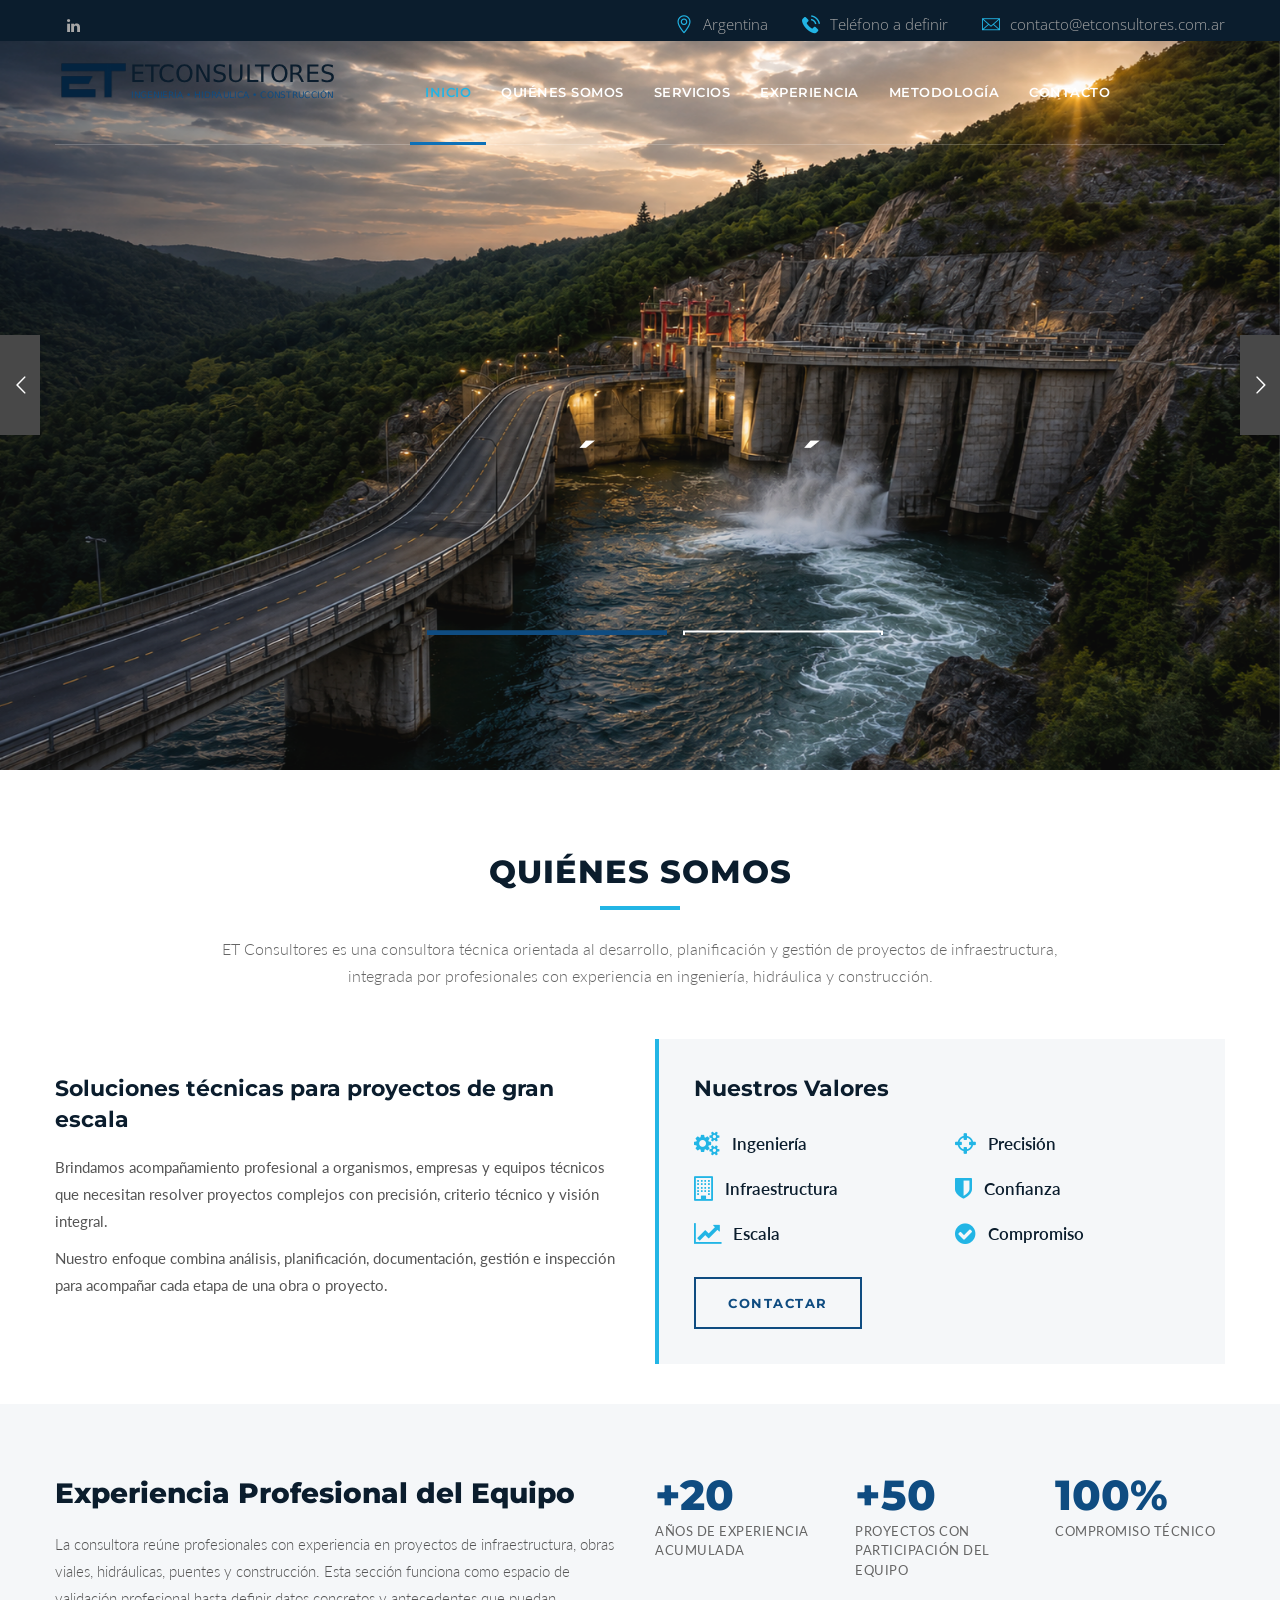
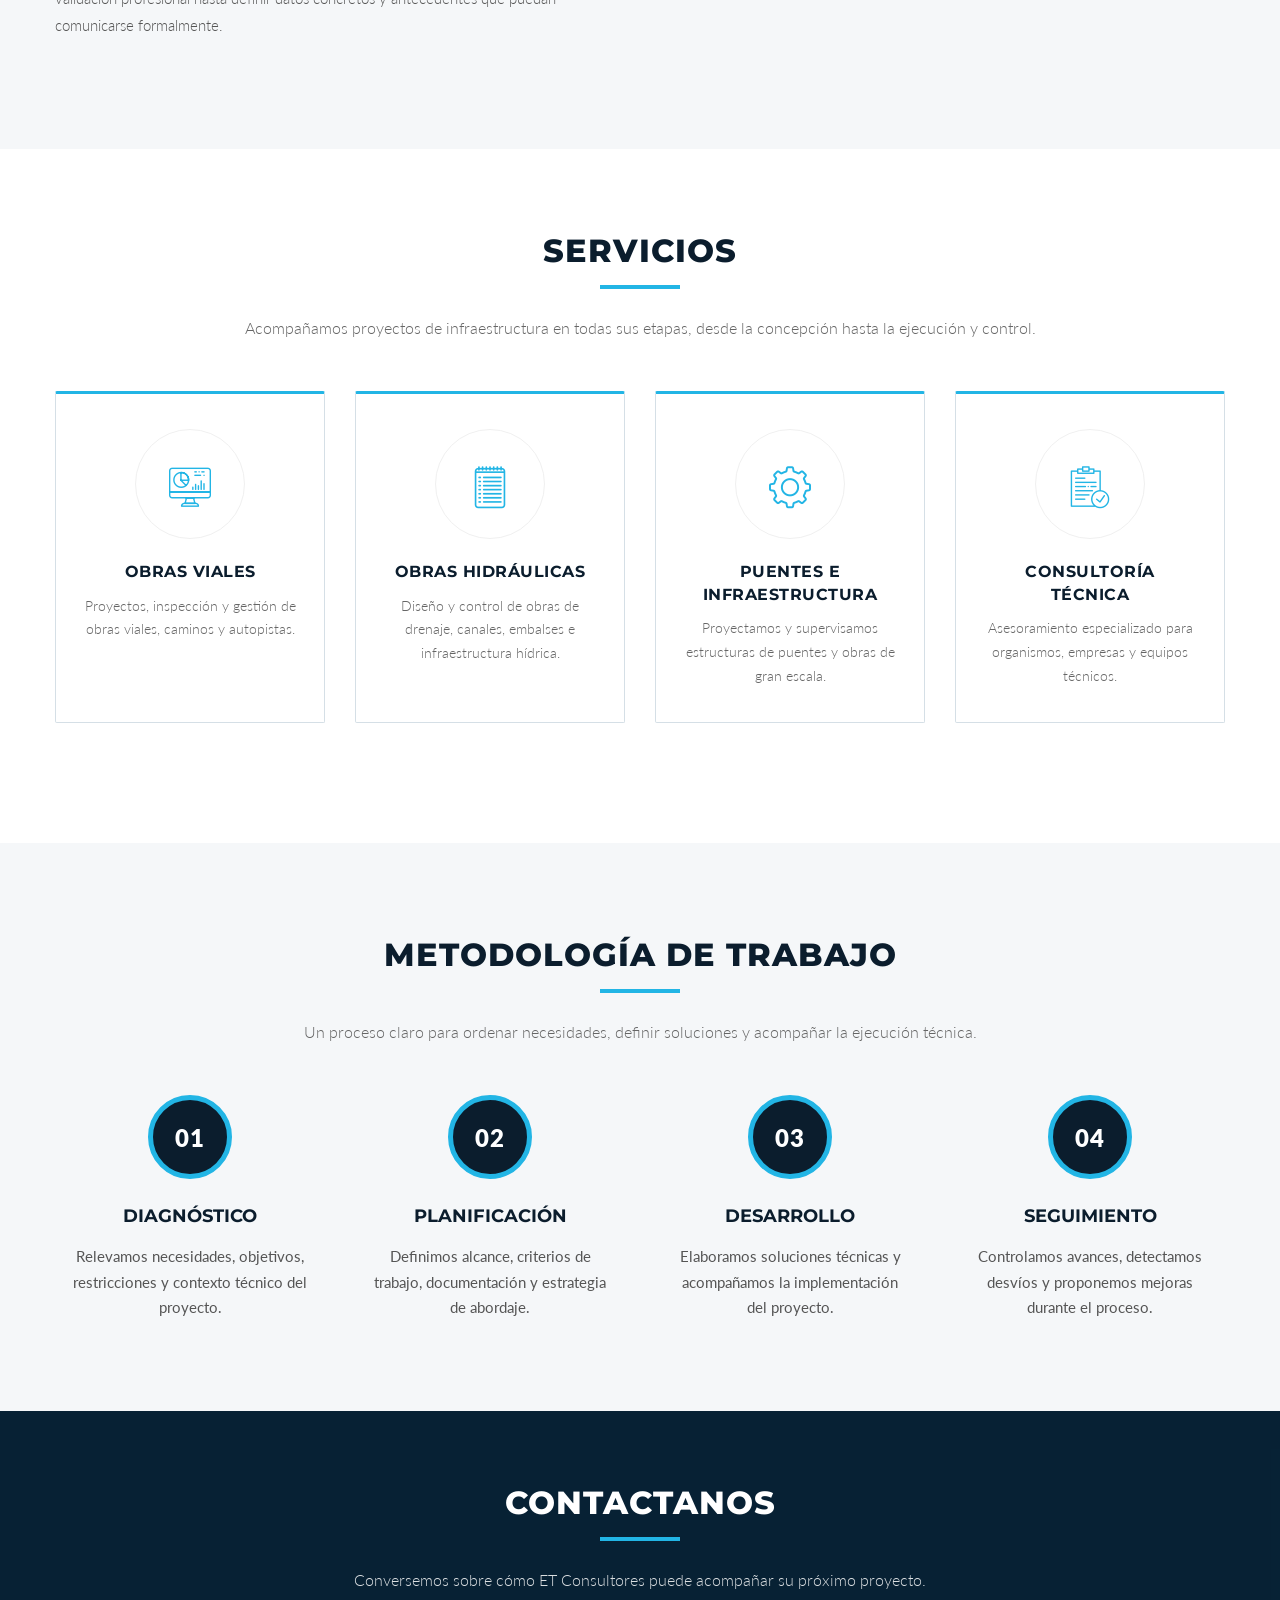
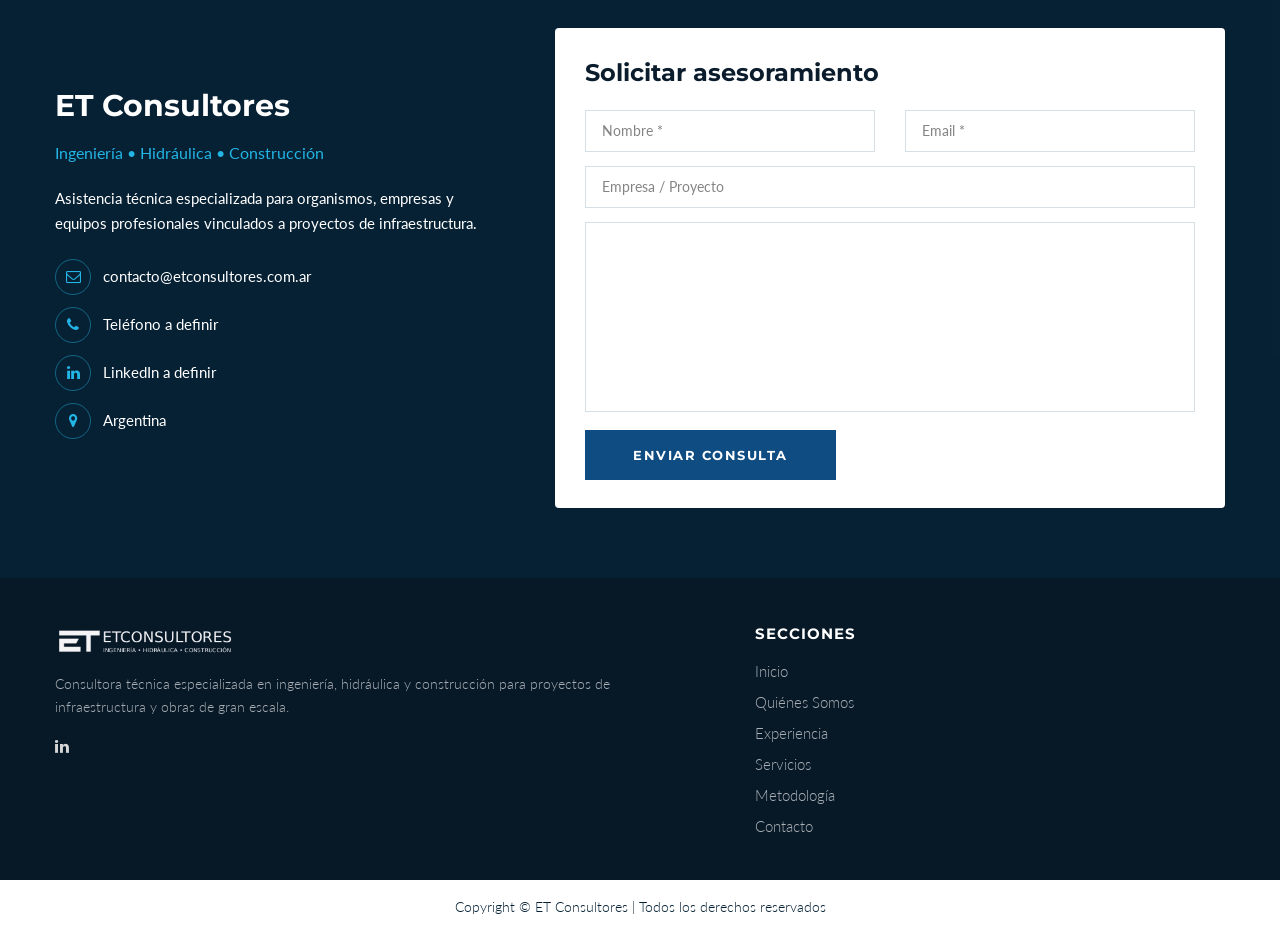
<file: index.html>
<!DOCTYPE html>
<html>

<head>
    <meta charset="utf-8">
    <title>ET Consultores | Ingeniería, Hidráulica y Construcción</title>
    <!-- Stylesheets -->
    <link href="css/bootstrap.css" rel="stylesheet">
    <link href="plugins/revolution/css/settings.css" rel="stylesheet" type="text/css">
    <!-- REVOLUTION SETTINGS STYLES -->
    <link href="plugins/revolution/css/layers.css" rel="stylesheet" type="text/css"><!-- REVOLUTION LAYERS STYLES -->
    <link href="plugins/revolution/css/navigation.css" rel="stylesheet" type="text/css">
    <!-- REVOLUTION NAVIGATION STYLES -->
    <link href="css/style.css" rel="stylesheet">
    <link href="css/responsive.css" rel="stylesheet">

    <!--Add Theme Color File To Change Template Color Scheme / Color Scheme Files are Located in root/css/color-themes/ folder-->
    <!--<link href="css/color-themes/blue-theme.css" rel="stylesheet">-->

    <!--Favicon-->
    <link rel="shortcut icon" href="images/favicon.png" type="image/x-icon">
    <link rel="icon" href="images/favicon.png" type="image/x-icon">
    <!-- Responsive -->
    <meta http-equiv="X-UA-Compatible" content="IE=edge">
    <meta name="viewport" content="width=device-width, initial-scale=1.0, maximum-scale=1.0, user-scalable=0">
    <!--[if lt IE 9]><script src="https://cdnjs.cloudflare.com/ajax/libs/html5shiv/3.7.3/html5shiv.js"></script><![endif]-->
    <!--[if lt IE 9]><script src="js/respond.js"></script><![endif]-->
    <link
        href="https://fonts.googleapis.com/css2?family=Montserrat:wght@400;500;600;700;800&family=Lato:wght@300;400;700&display=swap"
        rel="stylesheet">
    <style>
        /* ============================================
   ET CONSULTORES — BRANDING SYSTEM
   Paleta: Navy #0B1D2D · Blue #0F4C81 · Cyan #22B5E5 · Light #D5DFE6
   Tipografía: Montserrat (títulos) · Lato (cuerpo)
   ============================================ */

        :root {
            --et-navy: #0B1D2D;
            --et-blue: #0F4C81;
            --et-cyan: #22B5E5;
            --et-light: #D5DFE6;
            --et-white: #ffffff;
            --et-gray: #666666;
            --et-bg-light: #f5f7f9;
        }

        html {
            scroll-behavior: smooth;
        }

        /* — TIPOGRAFÍA BASE — */
        body {
            font-family: 'Lato', sans-serif !important;
            font-size: 15px;
            color: #555;
            line-height: 1.8em;
        }

        h1,
        h2,
        h3,
        h4,
        h5,
        h6 {
            font-family: 'Montserrat', sans-serif !important;
            font-weight: 700;
            color: var(--et-navy);
        }

        p {
            font-family: 'Lato', sans-serif;
        }

        input,
        button,
        select,
        textarea {
            font-family: 'Lato', sans-serif !important;
        }

        /* — HEADER — */
        .main-header .header-top {
            background: var(--et-navy);
        }

        .main-menu .navigation>li.current>a,
        .main-menu .navigation>li:hover>a {
            color: var(--et-cyan) !important;
        }

        .main-menu .navigation>li>a {
            font-family: 'Montserrat', sans-serif !important;
            font-weight: 600;
            font-size: 13px;
            letter-spacing: 0.5px;
            text-transform: uppercase;
        }

        .theme_color {
            color: var(--et-cyan) !important;
        }

        .logo img {
            max-width: 285px;
            height: auto;
        }

        .sticky-header .logo img {
            max-width: 220px;
        }

        /* — BOTONES — */
        .btn-style-one,
        .tp-caption .btn-style-one {
            font-family: 'Montserrat', sans-serif !important;
            font-weight: 700;
            font-size: 13px;
            letter-spacing: 1.5px;
            text-transform: uppercase;
            padding: 14px 36px;
            background: var(--et-blue);
            border: 2px solid var(--et-blue);
            color: #fff;
            border-radius: 0;
            transition: all 0.3s ease;
        }

        .btn-style-one:hover {
            background: var(--et-navy);
            border-color: var(--et-navy);
            color: #fff;
        }

        .btn-style-two,
        .tp-caption .btn-style-two {
            font-family: 'Montserrat', sans-serif !important;
            font-weight: 700;
            font-size: 13px;
            letter-spacing: 1.5px;
            text-transform: uppercase;
            padding: 14px 36px;
            background: transparent;
            border: 2px solid #fff;
            color: #fff;
            transition: all 0.3s ease;
        }

        .btn-style-two:hover {
            background: var(--et-cyan);
            border-color: var(--et-cyan);
            color: #fff;
        }

        .btn-style-three,
        .tp-caption .btn-style-three {
            font-family: 'Montserrat', sans-serif !important;
            font-weight: 700;
            font-size: 13px;
            letter-spacing: 1.5px;
            text-transform: uppercase;
            padding: 12px 32px;
            background: transparent;
            border: 2px solid var(--et-blue);
            color: var(--et-blue);
            transition: all 0.3s ease;
        }

        .btn-style-three:hover {
            background: var(--et-blue);
            color: #fff;
        }

        /* — SEC-TITLE (títulos de sección) — */
        .sec-title h2 {
            font-family: 'Montserrat', sans-serif !important;
            font-weight: 800;
            font-size: 32px;
            color: var(--et-navy);
            text-transform: uppercase;
            letter-spacing: 1px;
        }

        .sec-title h2:before,
        .sec-title h2:after {
            background: var(--et-cyan) !important;
        }

        .sec-title .text {
            font-family: 'Lato', sans-serif;
            font-size: 16px;
            color: #666;
            line-height: 1.7;
        }

        .sec-title.light h2 {
            color: #fff;
        }

        .sec-title.light .text {
            color: rgba(255, 255, 255, 0.85);
        }

        /* — SECCIÓN QUIÉNES SOMOS — */
        .welcome-section {
            background: #fff;
        }

        .welcome-section h3 {
            font-family: 'Montserrat', sans-serif !important;
            font-weight: 700;
            color: var(--et-navy);
            font-size: 22px;
        }

        .welcome-section p {
            font-family: 'Lato', sans-serif;
            font-size: 15px;
            color: #555;
            line-height: 1.8;
        }

        .welcome-section .inner-box {
            background: var(--et-bg-light) !important;
            border-left: 4px solid var(--et-cyan) !important;
            padding: 35px !important;
        }

        .welcome-section .inner-box h3 {
            color: var(--et-navy) !important;
        }

        /* — SECCIÓN SERVICIOS y METODOLOGÍA — */
        .services-section {
            padding: 80px 0;
        }

        .services-block-six .inner-box {
            background: #fff;
            border: 1px solid var(--et-light);
            border-top: 3px solid var(--et-cyan);
            padding: 35px 28px;
            transition: all 0.3s ease;
            border-radius: 2px;
        }

        .services-block-six .inner-box:hover {
            border-top-color: var(--et-blue);
            box-shadow: 0 8px 30px rgba(11, 29, 45, 0.12);
            transform: translateY(-4px);
        }

        .services-block-six .inner-box .icon-box span {
            color: var(--et-cyan);
            font-size: 42px;
        }

        .services-block-six .inner-box:hover .icon-box span {
            color: var(--et-blue);
        }

        .services-block-six .inner-box h3 {
            font-family: 'Montserrat', sans-serif !important;
            font-weight: 700;
            font-size: 16px;
            color: var(--et-navy);
            text-transform: uppercase;
            letter-spacing: 0.5px;
            margin: 16px 0 10px;
        }

        .services-block-six .inner-box h3 a {
            color: var(--et-navy);
        }

        .services-block-six .inner-box h3 a:hover {
            color: var(--et-cyan);
        }

        .services-block-six .inner-box .text {
            font-family: 'Lato', sans-serif;
            font-size: 14px;
            color: #666;
            line-height: 1.7;
        }

        /* — SECCIÓN EXPERIENCIA (achievements) — */
        .achivement-section {
            background: var(--et-bg-light);
            padding: 70px 0;
        }

        .achivement-section h2 {
            font-family: 'Montserrat', sans-serif !important;
            font-weight: 800;
            font-size: 28px;
            color: var(--et-navy);
        }

        .achivement-section .text {
            font-family: 'Lato', sans-serif;
            font-size: 15px;
            color: #555;
            line-height: 1.8;
            margin-top: 16px;
        }

        .et-stats h3 {
            font-family: 'Montserrat', sans-serif !important;
            font-size: 42px;
            font-weight: 800;
            color: var(--et-blue);
            margin-bottom: 6px;
            line-height: 1;
        }

        .et-stats p {
            font-family: 'Lato', sans-serif;
            font-size: 13px;
            color: #666;
            line-height: 1.5;
            text-transform: uppercase;
            letter-spacing: 0.5px;
        }

        /* — SECCIÓN CONTACTO — */
        .default-section {
            background-size: cover;
            background-position: center;
        }

        .default-section .inner-column h2 {
            font-family: 'Montserrat', sans-serif !important;
            font-weight: 700;
            font-size: 24px;
            color: #fff;
            margin-bottom: 24px;
        }

        .default-form input[type="text"],
        .default-form input[type="email"] {
            font-family: 'Lato', sans-serif;
            background: rgba(255, 255, 255, 0.08);
            border: 1px solid rgba(255, 255, 255, 0.2);
            color: #fff;
            padding: 12px 15px;
            width: 100%;
            font-size: 14px;
            transition: border 0.3s;
        }

        .default-form input:focus {
            border-color: var(--et-cyan);
            outline: none;
        }

        .default-form input::placeholder {
            color: rgba(255, 255, 255, 0.55);
        }

        .default-form textarea {
            width: 100%;
            height: 120px;
            background: rgba(255, 255, 255, 0.08);
            border: 1px solid rgba(255, 255, 255, 0.2);
            color: #fff;
            padding: 12px 15px;
            font-family: 'Lato', sans-serif;
            font-size: 14px;
            resize: vertical;
            transition: border 0.3s;
        }

        .default-form textarea:focus {
            border-color: var(--et-cyan);
            outline: none;
        }

        .default-form textarea::placeholder {
            color: rgba(255, 255, 255, 0.55);
        }

        .accordian-column h2 {
            font-family: 'Montserrat', sans-serif !important;
            font-weight: 700;
        }

        .accordian-column p {
            font-family: 'Lato', sans-serif;
            font-size: 15px;
        }

        /* — INFO SECTION — */
        .info-section .inner-section .info-block .inner .content .title {
            font-family: 'Lato', sans-serif;
            font-size: 12px;
            text-transform: uppercase;
            letter-spacing: 1px;
            color: var(--et-cyan);
        }

        .info-section .inner-section .info-block .inner .content h2 {
            font-family: 'Montserrat', sans-serif !important;
            font-weight: 700;
            font-size: 18px;
            color: #fff;
        }

        /* — FOOTER — */
        .main-footer {
            background: #071827;
        }

        .main-footer .footer-column h2 {
            font-family: 'Montserrat', sans-serif !important;
            font-weight: 700;
            font-size: 15px;
            text-transform: uppercase;
            letter-spacing: 1px;
            color: #fff;
        }

        .main-footer .logo-widget .widget-content .text p {
            font-family: 'Lato', sans-serif;
            font-size: 14px;
            color: rgba(255, 255, 255, 0.65);
        }

        .footer-links li a {
            font-family: 'Lato', sans-serif;
            font-size: 14px;
            color: rgba(255, 255, 255, 0.65);
            transition: color 0.2s;
        }

        .footer-links li a:hover {
            color: var(--et-cyan);
        }

        .footer-links li:before {
            background: var(--et-cyan) !important;
        }

        .main-footer .newsletter-form .form-group input[type="text"],
        .main-footer .newsletter-form .form-group input[type="email"],
        .main-footer .newsletter-form .form-group textarea {
            font-family: 'Lato', sans-serif;
            background: rgba(255, 255, 255, 0.06);
            border-color: rgba(255, 255, 255, 0.15);
            color: #fff;
        }

        .main-footer .newsletter-form button {
            font-family: 'Montserrat', sans-serif !important;
            font-weight: 700;
            font-size: 12px;
            letter-spacing: 1.5px;
            text-transform: uppercase;
            background: var(--et-blue);
            border: 2px solid var(--et-blue);
            color: #fff;
            padding: 12px 28px;
            transition: all 0.3s;
        }

        .main-footer .newsletter-form button:hover {
            background: var(--et-navy);
            border-color: var(--et-navy);
        }

        .footer-bottom {
            border-top: 1px solid rgba(255, 255, 255, 0.08);
        }

        .footer-bottom .copyright {
            font-family: 'Lato', sans-serif;
            font-size: 13px;
            color: rgba(255, 255, 255, 0.45);
        }

        .footer-nav li a {
            font-family: 'Lato', sans-serif;
            font-size: 13px;
            color: rgba(255, 255, 255, 0.45);
        }

        .footer-nav li a:hover {
            color: var(--et-cyan);
        }

        /* — SLIDER TEXTOS — */
        .main-slider .title {
            font-family: 'Montserrat', sans-serif !important;
            font-weight: 600;
            font-size: 13px;
            letter-spacing: 3px;
            text-transform: uppercase;
            color: var(--et-cyan);
        }

        .main-slider h1 {
            font-family: 'Montserrat', sans-serif !important;
            font-weight: 800;
            font-size: 48px;
            color: #fff;
            line-height: 1.15;
        }

        .main-slider .small-text {
            font-family: 'Lato', sans-serif;
            font-size: 17px;
            color: rgba(255, 255, 255, 0.88);
            line-height: 1.6;
        }

        /* — SCROLL TO TOP — */
        .scroll-to-top {
            background: var(--et-blue);
            border-color: var(--et-blue);
        }

        .scroll-to-top:hover {
            background: var(--et-cyan);
            border-color: var(--et-cyan);
        }
    </style>
</head>

<body>
    <div class="page-wrapper">

        <!-- Preloader -->
        <div class="preloader"></div>

        <!-- Main Header / Header Style Four-->
        <header class="main-header header-style-four">

            <!--Header Top-->
            <div class="header-top">
                <div class="auto-container">
                    <div class="clearfix">
                        <!--Top Left-->
                        <div class="top-left pull-right">
                            <ul class="top-links clearfix">
                                <li><span class="icon theme_color flaticon-maps-and-flags"></span>Argentina</li>
                                <li><span class="icon theme_color flaticon-telephone"></span>Teléfono a definir</li>
                                <li><span
                                        class="icon theme_color flaticon-e-mail-envelope"></span>contacto@etconsultores.com.ar
                                </li>
                            </ul>

                        </div>
                        <!--Top Right-->
                        <div class="top-right pull-left">
                            <div class="social-links">
                                <a href="#"><span class="fa fa-linkedin"></span></a>
                            </div>
                        </div>

                    </div>
                </div>
            </div>

            <!--Header-Upper-->
            <div class="header-upper">
                <div class="auto-container">
                    <div class="header-upper-inner clearfix">

                        <div class="logo-outer">
                            <div class="logo"><a href="index.html"><img src="images/et-logo.png" alt="ET Consultores"
                                        title="ET Consultores"></a></div>
                        </div>

                        <div class="upper-right clearfix">

                            <div class="nav-outer clearfix">
                                <!-- Main Menu -->
                                <nav class="main-menu">
                                    <div class="navbar-header">
                                        <!-- Toggle Button -->
                                        <button type="button" class="navbar-toggle" data-toggle="collapse"
                                            data-target=".navbar-collapse">
                                            <span class="icon-bar"></span>
                                            <span class="icon-bar"></span>
                                            <span class="icon-bar"></span>
                                        </button>
                                    </div>

                                    <div class="navbar-collapse collapse clearfix">
                                        <ul class="navigation clearfix">
                                            <li class="current"><a href="#inicio">Inicio</a></li>
                                            <li><a href="#quienes-somos">Quiénes Somos</a></li>
                                            <li><a href="#servicios">Servicios</a></li>
                                            <li><a href="#experiencia">Experiencia</a></li>
                                            <li><a href="#metodologia">Metodología</a></li>
                                            <li><a href="#contacto">Contacto</a></li>
                                        </ul>
                                    </div>
                                </nav>
                                <!-- Main Menu End-->
                            </div>
                        </div>
                    </div>
                </div>
            </div>
            <!--End Header Upper-->

            <!--Sticky Header-->
            <div class="sticky-header">
                <div class="auto-container clearfix">
                    <!--Logo-->
                    <div class="logo pull-left">
                        <a href="index.html" class="img-responsive" title="Consult Hub"><img src="images/et-logo.png"
                                alt="ET Consultores" title="ET Consultores"></a>
                    </div>

                    <!--Right Col-->
                    <div class="right-col pull-right">
                        <!-- Main Menu -->
                        <nav class="main-menu">
                            <div class="navbar-header">
                                <!-- Toggle Button -->
                                <button type="button" class="navbar-toggle" data-toggle="collapse"
                                    data-target=".navbar-collapse">
                                    <span class="icon-bar"></span>
                                    <span class="icon-bar"></span>
                                    <span class="icon-bar"></span>
                                </button>
                            </div>

                            <div class="navbar-collapse collapse clearfix">
                                <ul class="navigation clearfix">
                                    <li class="current"><a href="#inicio">Inicio</a></li>
                                    <li><a href="#quienes-somos">Quiénes Somos</a></li>
                                    <li><a href="#servicios">Servicios</a></li>
                                    <li><a href="#experiencia">Experiencia</a></li>
                                    <li><a href="#metodologia">Metodología</a></li>
                                    <li><a href="#contacto">Contacto</a></li>
                                </ul>
                            </div>
                        </nav><!-- Main Menu End-->
                    </div>

                </div>
            </div>
            <!--End Sticky Header-->

        </header>
        <!--End Main Header / Header Style Four-->

        <!--Main Slider-->
        <section class="main-slider" id="inicio">
            <div class="rev_slider_wrapper fullwidthbanner-container" id="rev_slider_one_wrapper" data-source="gallery">
                <div class="rev_slider fullwidthabanner" id="rev_slider_one" data-version="5.4.1">
                    <ul>

                        <li data-description="Slide Description" data-easein="default" data-easeout="default"
                            data-fsmasterspeed="1500" data-fsslotamount="7" data-fstransition="fade"
                            data-hideafterloop="0" data-hideslideonmobile="off" data-index="rs-1690"
                            data-masterspeed="default" data-param1="" data-param10="" data-param2="" data-param3=""
                            data-param4="" data-param5="" data-param6="" data-param7="" data-param8="" data-param9=""
                            data-rotate="0" data-saveperformance="off" data-slotamount="default"
                            data-thumb="images/main-slider/image-4-a.jpg" data-title="Slide Title"
                            data-transition="parallaxvertical">
                            <img alt="" class="rev-slidebg" data-bgfit="cover" data-bgparallax="10"
                                data-bgposition="center center" data-bgrepeat="no-repeat" data-no-retina=""
                                src="images/main-slider/hero_img.png">

                            <div class="tp-caption" data-paddingbottom="[0,0,0,0]" data-paddingleft="[0,0,0,0]"
                                data-paddingright="[0,0,0,0]" data-paddingtop="[0,0,0,0]" data-responsive_offset="on"
                                data-type="text" data-height="none" data-width="['900','700','400','290']"
                                data-whitespace="normal" data-hoffset="['15','15','15','15']"
                                data-voffset="['-105','-130','-120','-120']"
                                data-x="['center','center','center','center']"
                                data-y="['middle','middle','middle','middle']"
                                data-textalign="['top','top','top','top']"
                                data-frames='[{"from":"y:[100%];z:0;rX:0deg;rY:0;rZ:0;sX:1;sY:1;skX:0;skY:0;","mask":"x:0px;y:0px;s:inherit;e:inherit;","speed":1500,"to":"o:1;","delay":1000,"ease":"Power3.easeInOut"},{"delay":"wait","speed":1000,"to":"auto:auto;","mask":"x:0;y:0;s:inherit;e:inherit;","ease":"Power3.easeInOut"}]'
                                style="z-index: 7; white-space: nowrap;text-transform:left;">
                                <div class="title text-center text-uppercase">ET Consultores</div>
                            </div>

                            <div class="tp-caption" data-paddingbottom="[0,0,0,0]" data-paddingleft="[0,0,0,0]"
                                data-paddingright="[0,0,0,0]" data-paddingtop="[0,0,0,0]" data-responsive_offset="on"
                                data-type="text" data-height="none" data-width="['900','600','400','290']"
                                data-whitespace="normal" data-hoffset="['15','15','15','15']"
                                data-voffset="['10','-50','-55','-70']" data-x="['center','center','center','center']"
                                data-y="['middle','middle','middle','middle']"
                                data-textalign="['top','top','top','top']"
                                data-frames='[{"from":"y:[100%];z:0;rX:0deg;rY:0;rZ:0;sX:1;sY:1;skX:0;skY:0;","mask":"x:0px;y:0px;s:inherit;e:inherit;","speed":1500,"to":"o:1;","delay":1000,"ease":"Power3.easeInOut"},{"delay":"wait","speed":1000,"to":"auto:auto;","mask":"x:0;y:0;s:inherit;e:inherit;","ease":"Power3.easeInOut"}]'
                                style="z-index: 7; white-space: nowrap;text-transform:left;">
                                <h1 class="text-uppercase">Ingeniería, Hidráulica <br> y Construcción</h1>
                            </div>

                            <div class="tp-caption" data-paddingbottom="[0,0,0,0]" data-paddingleft="[0,0,0,0]"
                                data-paddingright="[0,0,0,0]" data-paddingtop="[0,0,0,0]" data-responsive_offset="on"
                                data-type="text" data-height="none" data-whitespace="normal"
                                data-width="['900','600','400','290']" data-hoffset="['15','15','15','15']"
                                data-voffset="['130','40','30','15']" data-x="['center','center','center','center']"
                                data-y="['middle','middle','middle','middle']"
                                data-textalign="['top','top','top','top']"
                                data-frames='[{"from":"x:[-100%];z:0;rX:0deg;rY:0;rZ:0;sX:1;sY:1;skX:0;skY:0;","mask":"x:0px;y:0px;s:inherit;e:inherit;","speed":1500,"to":"o:1;","delay":1000,"ease":"Power3.easeInOut"},{"delay":"wait","speed":1000,"to":"auto:auto;","mask":"x:0;y:0;s:inherit;e:inherit;","ease":"Power3.easeInOut"}]'
                                style="z-index: 7; white-space: nowrap;text-transform:left;">
                                <div class="text small-text text-center">Soluciones técnicas integrales para obras
                                    viales, hidráulicas, puentes <br> e infraestructura de gran escala.</div>
                            </div>

                            <div class="tp-caption tp-resizeme" data-paddingbottom="[0,0,0,0]"
                                data-paddingleft="[0,0,0,0]" data-paddingright="[0,0,0,0]" data-paddingtop="[0,0,0,0]"
                                data-responsive_offset="on" data-type="text" data-height="none"
                                data-width="['600','600','320','290']" data-whitespace="normal"
                                data-hoffset="['15','15','15','15']" data-voffset="['220','130','140','130']"
                                data-x="['center','center','center','center']"
                                data-y="['middle','middle','middle','middle']"
                                data-textalign="['top','top','top','top']"
                                data-frames='[{"from":"y:[100%];z:0;rX:0deg;rY:0;rZ:0;sX:1;sY:1;skX:0;skY:0;","mask":"x:0px;y:0px;s:inherit;e:inherit;","speed":1500,"to":"o:1;","delay":1000,"ease":"Power3.easeInOut"},{"delay":"wait","speed":1000,"to":"auto:auto;","mask":"x:0;y:0;s:inherit;e:inherit;","ease":"Power3.easeInOut"}]'
                                style="z-index: 7; white-space: nowrap;text-transform:left;">
                                <div class="text-center">
                                    <a href="#servicios" class="theme-btn btn-style-one">Conocer servicios</a>&ensp;
                                    &nbsp;<a href="#contacto" class="theme-btn btn-style-two">Contactanos</a>
                                </div>
                            </div>

                        </li>

                        <li data-description="Slide Description" data-easein="default" data-easeout="default"
                            data-fsmasterspeed="1500" data-fsslotamount="7" data-fstransition="fade"
                            data-hideafterloop="0" data-hideslideonmobile="off" data-index="rs-1691"
                            data-masterspeed="default" data-param1="" data-param10="" data-param2="" data-param3=""
                            data-param4="" data-param5="" data-param6="" data-param7="" data-param8="" data-param9=""
                            data-rotate="0" data-saveperformance="off" data-slotamount="default"
                            data-thumb="images/main-slider/image-1-b.jpg" data-title="Slide Title"
                            data-transition="parallaxvertical">
                            <img alt="" class="rev-slidebg" data-bgfit="cover" data-bgparallax="10"
                                data-bgposition="center center" data-bgrepeat="no-repeat" data-no-retina=""
                                src="images/main-slider/hero_img.png">

                            <div class="tp-caption" data-paddingbottom="[0,0,0,0]" data-paddingleft="[0,0,0,0]"
                                data-paddingright="[0,0,0,0]" data-paddingtop="[0,0,0,0]" data-responsive_offset="on"
                                data-type="text" data-height="none" data-width="['900','700','400','290']"
                                data-whitespace="normal" data-hoffset="['15','15','15','15']"
                                data-voffset="['-105','-130','-120','-120']"
                                data-x="['center','center','center','center']"
                                data-y="['middle','middle','middle','middle']"
                                data-textalign="['top','top','top','top']"
                                data-frames='[{"from":"y:[100%];z:0;rX:0deg;rY:0;rZ:0;sX:1;sY:1;skX:0;skY:0;","mask":"x:0px;y:0px;s:inherit;e:inherit;","speed":1500,"to":"o:1;","delay":1000,"ease":"Power3.easeInOut"},{"delay":"wait","speed":1000,"to":"auto:auto;","mask":"x:0;y:0;s:inherit;e:inherit;","ease":"Power3.easeInOut"}]'
                                style="z-index: 7; white-space: nowrap;text-transform:left;">
                                <div class="title text-center text-uppercase">Proyectos de gran escala</div>
                            </div>

                            <div class="tp-caption" data-paddingbottom="[0,0,0,0]" data-paddingleft="[0,0,0,0]"
                                data-paddingright="[0,0,0,0]" data-paddingtop="[0,0,0,0]" data-responsive_offset="on"
                                data-type="text" data-height="none" data-width="['900','600','400','290']"
                                data-whitespace="normal" data-hoffset="['15','15','15','15']"
                                data-voffset="['10','-50','-55','-70']" data-x="['center','center','center','center']"
                                data-y="['middle','middle','middle','middle']"
                                data-textalign="['top','top','top','top']"
                                data-frames='[{"from":"y:[100%];z:0;rX:0deg;rY:0;rZ:0;sX:1;sY:1;skX:0;skY:0;","mask":"x:0px;y:0px;s:inherit;e:inherit;","speed":1500,"to":"o:1;","delay":1000,"ease":"Power3.easeInOut"},{"delay":"wait","speed":1000,"to":"auto:auto;","mask":"x:0;y:0;s:inherit;e:inherit;","ease":"Power3.easeInOut"}]'
                                style="z-index: 7; white-space: nowrap;text-transform:left;">
                                <h1 class="text-uppercase">Experiencia técnica <br> aplicada a resultados</h1>
                            </div>

                            <div class="tp-caption" data-paddingbottom="[0,0,0,0]" data-paddingleft="[0,0,0,0]"
                                data-paddingright="[0,0,0,0]" data-paddingtop="[0,0,0,0]" data-responsive_offset="on"
                                data-type="text" data-height="none" data-whitespace="normal"
                                data-width="['900','600','400','290']" data-hoffset="['15','15','15','15']"
                                data-voffset="['130','40','30','15']" data-x="['center','center','center','center']"
                                data-y="['middle','middle','middle','middle']"
                                data-textalign="['top','top','top','top']"
                                data-frames='[{"from":"x:[-100%];z:0;rX:0deg;rY:0;rZ:0;sX:1;sY:1;skX:0;skY:0;","mask":"x:0px;y:0px;s:inherit;e:inherit;","speed":1500,"to":"o:1;","delay":1000,"ease":"Power3.easeInOut"},{"delay":"wait","speed":1000,"to":"auto:auto;","mask":"x:0;y:0;s:inherit;e:inherit;","ease":"Power3.easeInOut"}]'
                                style="z-index: 7; white-space: nowrap;text-transform:left;">
                                <div class="text small-text text-center">Soluciones técnicas integrales para obras
                                    viales, hidráulicas, puentes <br> e infraestructura de gran escala.</div>
                            </div>

                            <div class="tp-caption tp-resizeme" data-paddingbottom="[0,0,0,0]"
                                data-paddingleft="[0,0,0,0]" data-paddingright="[0,0,0,0]" data-paddingtop="[0,0,0,0]"
                                data-responsive_offset="on" data-type="text" data-height="none"
                                data-width="['600','600','320','290']" data-whitespace="normal"
                                data-hoffset="['15','15','15','15']" data-voffset="['220','130','140','130']"
                                data-x="['center','center','center','center']"
                                data-y="['middle','middle','middle','middle']"
                                data-textalign="['top','top','top','top']"
                                data-frames='[{"from":"y:[100%];z:0;rX:0deg;rY:0;rZ:0;sX:1;sY:1;skX:0;skY:0;","mask":"x:0px;y:0px;s:inherit;e:inherit;","speed":1500,"to":"o:1;","delay":1000,"ease":"Power3.easeInOut"},{"delay":"wait","speed":1000,"to":"auto:auto;","mask":"x:0;y:0;s:inherit;e:inherit;","ease":"Power3.easeInOut"}]'
                                style="z-index: 7; white-space: nowrap;text-transform:left;">
                                <div class="text-center">
                                    <a href="#servicios" class="theme-btn btn-style-one">Conocer servicios</a>&ensp;
                                    &nbsp;<a href="#contacto" class="theme-btn btn-style-two">Contactanos</a>
                                </div>
                            </div>

                        </li>

                        <li data-description="Slide Description" data-easein="default" data-easeout="default"
                            data-fsmasterspeed="1500" data-fsslotamount="7" data-fstransition="fade"
                            data-hideafterloop="0" data-hideslideonmobile="off" data-index="rs-1692"
                            data-masterspeed="default" data-param1="" data-param10="" data-param2="" data-param3=""
                            data-param4="" data-param5="" data-param6="" data-param7="" data-param8="" data-param9=""
                            data-rotate="0" data-saveperformance="off" data-slotamount="default"
                            data-thumb="images/main-slider/image-1-c.jpg" data-title="Slide Title"
                            data-transition="parallaxvertical">
                            <img alt="" class="rev-slidebg" data-bgfit="cover" data-bgparallax="10"
                                data-bgposition="center center" data-bgrepeat="no-repeat" data-no-retina=""
                                src="images/main-slider/hero_img.png">

                            <div class="tp-caption" data-paddingbottom="[0,0,0,0]" data-paddingleft="[0,0,0,0]"
                                data-paddingright="[0,0,0,0]" data-paddingtop="[0,0,0,0]" data-responsive_offset="on"
                                data-type="text" data-height="none" data-width="['900','700','400','290']"
                                data-whitespace="normal" data-hoffset="['15','15','15','15']"
                                data-voffset="['-105','-130','-120','-120']"
                                data-x="['center','center','center','center']"
                                data-y="['middle','middle','middle','middle']"
                                data-textalign="['top','top','top','top']"
                                data-frames='[{"from":"y:[100%];z:0;rX:0deg;rY:0;rZ:0;sX:1;sY:1;skX:0;skY:0;","mask":"x:0px;y:0px;s:inherit;e:inherit;","speed":1500,"to":"o:1;","delay":1000,"ease":"Power3.easeInOut"},{"delay":"wait","speed":1000,"to":"auto:auto;","mask":"x:0;y:0;s:inherit;e:inherit;","ease":"Power3.easeInOut"}]'
                                style="z-index: 7; white-space: nowrap;text-transform:left;">
                                <div class="title text-center text-uppercase">Precisión y compromiso</div>
                            </div>

                            <div class="tp-caption" data-paddingbottom="[0,0,0,0]" data-paddingleft="[0,0,0,0]"
                                data-paddingright="[0,0,0,0]" data-paddingtop="[0,0,0,0]" data-responsive_offset="on"
                                data-type="text" data-height="none" data-width="['900','600','400','290']"
                                data-whitespace="normal" data-hoffset="['15','15','15','15']"
                                data-voffset="['10','-50','-55','-70']" data-x="['center','center','center','center']"
                                data-y="['middle','middle','middle','middle']"
                                data-textalign="['top','top','top','top']"
                                data-frames='[{"from":"y:[100%];z:0;rX:0deg;rY:0;rZ:0;sX:1;sY:1;skX:0;skY:0;","mask":"x:0px;y:0px;s:inherit;e:inherit;","speed":1500,"to":"o:1;","delay":1000,"ease":"Power3.easeInOut"},{"delay":"wait","speed":1000,"to":"auto:auto;","mask":"x:0;y:0;s:inherit;e:inherit;","ease":"Power3.easeInOut"}]'
                                style="z-index: 7; white-space: nowrap;text-transform:left;">
                                <h1 class="text-uppercase">Acompañamos cada <br> etapa del proyecto</h1>
                            </div>

                            <div class="tp-caption" data-paddingbottom="[0,0,0,0]" data-paddingleft="[0,0,0,0]"
                                data-paddingright="[0,0,0,0]" data-paddingtop="[0,0,0,0]" data-responsive_offset="on"
                                data-type="text" data-height="none" data-whitespace="normal"
                                data-width="['900','600','400','290']" data-hoffset="['15','15','15','15']"
                                data-voffset="['130','40','30','15']" data-x="['center','center','center','center']"
                                data-y="['middle','middle','middle','middle']"
                                data-textalign="['top','top','top','top']"
                                data-frames='[{"from":"x:[-100%];z:0;rX:0deg;rY:0;rZ:0;sX:1;sY:1;skX:0;skY:0;","mask":"x:0px;y:0px;s:inherit;e:inherit;","speed":1500,"to":"o:1;","delay":1000,"ease":"Power3.easeInOut"},{"delay":"wait","speed":1000,"to":"auto:auto;","mask":"x:0;y:0;s:inherit;e:inherit;","ease":"Power3.easeInOut"}]'
                                style="z-index: 7; white-space: nowrap;text-transform:left;">
                                <div class="text small-text text-center">Soluciones técnicas integrales para obras
                                    viales, hidráulicas, puentes <br> e infraestructura de gran escala.</div>
                            </div>

                            <div class="tp-caption tp-resizeme" data-paddingbottom="[0,0,0,0]"
                                data-paddingleft="[0,0,0,0]" data-paddingright="[0,0,0,0]" data-paddingtop="[0,0,0,0]"
                                data-responsive_offset="on" data-type="text" data-height="none"
                                data-width="['600','600','320','290']" data-whitespace="normal"
                                data-hoffset="['15','15','15','15']" data-voffset="['220','130','140','130']"
                                data-x="['center','center','center','center']"
                                data-y="['middle','middle','middle','middle']"
                                data-textalign="['top','top','top','top']"
                                data-frames='[{"from":"y:[100%];z:0;rX:0deg;rY:0;rZ:0;sX:1;sY:1;skX:0;skY:0;","mask":"x:0px;y:0px;s:inherit;e:inherit;","speed":1500,"to":"o:1;","delay":1000,"ease":"Power3.easeInOut"},{"delay":"wait","speed":1000,"to":"auto:auto;","mask":"x:0;y:0;s:inherit;e:inherit;","ease":"Power3.easeInOut"}]'
                                style="z-index: 7; white-space: nowrap;text-transform:left;">
                                <div class="text-center">
                                    <a href="#servicios" class="theme-btn btn-style-one">Conocer servicios</a>&ensp;
                                    &nbsp;<a href="#contacto" class="theme-btn btn-style-two">Contactanos</a>
                                </div>
                            </div>

                        </li>


                    </ul>
                </div>
            </div>
        </section>
        <!--End Main Slider-->

        <!--Welcome Section-->
        <section class="welcome-section" id="quienes-somos">
            <div class="auto-container">

                <div class="sec-title centered">
                    <h2>Quiénes Somos</h2>
                    <div class="text">
                        ET Consultores es una consultora técnica orientada al desarrollo,
                        planificación y gestión de proyectos de infraestructura,
                        integrada por profesionales con experiencia en ingeniería,
                        hidráulica y construcción.
                    </div>
                </div>

                <div class="row clearfix" style="display:flex;align-items:stretch;flex-wrap:wrap;">

                    <div class="col-md-6 col-sm-12 col-xs-12">

                        <div style="padding-top:35px;">

                            <h3 style="color:#0B1D2D;margin-bottom:18px;">
                                Soluciones técnicas para proyectos de gran escala
                            </h3>

                            <p>
                                Brindamos acompañamiento profesional a organismos,
                                empresas y equipos técnicos que necesitan resolver
                                proyectos complejos con precisión, criterio técnico
                                y visión integral.
                            </p>

                            <p>
                                Nuestro enfoque combina análisis, planificación,
                                documentación, gestión e inspección para acompañar
                                cada etapa de una obra o proyecto.
                            </p>

                        </div>

                    </div>

                    <div class="col-md-6 col-sm-12 col-xs-12" style="display:flex;">
                        <div class="inner-box"
                            style="background:#f5f7f9;padding:35px;border-left:4px solid #22B5E5;width:100%;height:100%;">

                            <h3 style="color:#0B1D2D;margin-bottom:25px;">
                                Nuestros Valores
                            </h3>

                            <div style="display:grid;grid-template-columns:1fr 1fr;gap:18px 25px;">

                                <div style="display:flex;align-items:center;gap:12px;">
                                    <i class="fa fa-cogs" style="color:#22B5E5;font-size:24px;"></i>
                                    <span style="font-size:17px;color:#0B1D2D;font-weight:600;">Ingeniería</span>
                                </div>

                                <div style="display:flex;align-items:center;gap:12px;">
                                    <i class="fa fa-crosshairs" style="color:#22B5E5;font-size:24px;"></i>
                                    <span style="font-size:17px;color:#0B1D2D;font-weight:600;">Precisión</span>
                                </div>

                                <div style="display:flex;align-items:center;gap:12px;">
                                    <i class="fa fa-building-o" style="color:#22B5E5;font-size:24px;"></i>
                                    <span style="font-size:17px;color:#0B1D2D;font-weight:600;">Infraestructura</span>
                                </div>

                                <div style="display:flex;align-items:center;gap:12px;">
                                    <i class="fa fa-shield" style="color:#22B5E5;font-size:24px;"></i>
                                    <span style="font-size:17px;color:#0B1D2D;font-weight:600;">Confianza</span>
                                </div>

                                <div style="display:flex;align-items:center;gap:12px;">
                                    <i class="fa fa-line-chart" style="color:#22B5E5;font-size:24px;"></i>
                                    <span style="font-size:17px;color:#0B1D2D;font-weight:600;">Escala</span>
                                </div>

                                <div style="display:flex;align-items:center;gap:12px;">
                                    <i class="fa fa-check-circle" style="color:#22B5E5;font-size:24px;"></i>
                                    <span style="font-size:17px;color:#0B1D2D;font-weight:600;">Compromiso</span>
                                </div>

                            </div>

                            <a href="#contacto" class="theme-btn btn-style-three" style="margin-top:30px;">
                                Contactar
                            </a>

                        </div>
                    </div>

                </div>

            </div>
        </section>
        <!--End Welcome Section-->

        <!--Achivement Section-->
        <section class="achivement-section" id="experiencia">
            <div class="auto-container">
                <div class="row clearfix">
                    <div class="column col-md-6 col-sm-12 col-xs-12">
                        <h2>Experiencia Profesional del Equipo</h2>
                        <div class="text">La consultora reúne profesionales con experiencia en proyectos de
                            infraestructura, obras viales, hidráulicas, puentes y construcción. Esta sección funciona
                            como espacio de validación profesional hasta definir datos concretos y antecedentes que
                            puedan comunicarse formalmente.</div>
                    </div>
                    <div class="column col-md-6 col-sm-12 col-xs-12">
                        <div class="row clearfix et-stats">
                            <div class="col-md-4 col-sm-4 col-xs-12">
                                <h3>+20</h3>
                                <p>Años de experiencia acumulada</p>
                            </div>
                            <div class="col-md-4 col-sm-4 col-xs-12">
                                <h3>+50</h3>
                                <p>Proyectos con participación del equipo</p>
                            </div>
                            <div class="col-md-4 col-sm-4 col-xs-12">
                                <h3>100%</h3>
                                <p>Compromiso técnico</p>
                            </div>
                        </div>
                    </div>
                </div>
            </div>
        </section>
        <!--End Achivement Section-->

        <!--Services Section-->
        <section class="services-section" id="servicios">
            <div class="auto-container">
                <div class="sec-title centered">
                    <h2>Servicios</h2>
                    <div class="text">Acompañamos proyectos de infraestructura en todas sus etapas, desde la concepción
                        hasta la ejecución y control.</div>
                </div>
                <div class="row clearfix" style="display:flex;flex-wrap:wrap;">
                    <div class="services-block-six col-lg-3 col-md-4 col-sm-6 col-xs-12">
                        <div class="inner-box" style="height:100%;min-height:310px;">
                            <div class="icon-box"><span class="icon flaticon-analytics-1"></span></div>
                            <h3><a href="#">Obras Viales</a></h3>
                            <div class="text">Proyectos, inspección y gestión de obras viales, caminos y autopistas.
                            </div>
                        </div>
                    </div>
                    <div class="services-block-six col-lg-3 col-md-4 col-sm-6 col-xs-12">
                        <div class="inner-box" style="height:100%;min-height:310px;">
                            <div class="icon-box"><span class="icon flaticon-note-2"></span></div>
                            <h3><a href="#">Obras Hidráulicas</a></h3>
                            <div class="text">Diseño y control de obras de drenaje, canales, embalses e infraestructura
                                hídrica.</div>
                        </div>
                    </div>
                    <div class="services-block-six col-lg-3 col-md-4 col-sm-6 col-xs-12">
                        <div class="inner-box" style="height:100%;min-height:310px;">
                            <div class="icon-box"><span class="icon flaticon-settings-1"></span></div>
                            <h3><a href="#">Puentes e Infraestructura</a></h3>
                            <div class="text">Proyectamos y supervisamos estructuras de puentes y obras de gran escala.
                            </div>
                        </div>
                    </div>
                    <div class="services-block-six col-lg-3 col-md-4 col-sm-6 col-xs-12">
                        <div class="inner-box" style="height:100%;min-height:310px;">
                            <div class="icon-box"><span class="icon flaticon-note-1"></span></div>
                            <h3><a href="#">Consultoría Técnica</a></h3>
                            <div class="text">Asesoramiento especializado para organismos, empresas y equipos técnicos.
                            </div>
                        </div>
                    </div>
                </div>
            </div>
        </section>
        <!--End Services Section-->

        <!--Metodologia Section-->
        <section class="methodology-section" id="metodologia" style="background:#f5f7f9;padding:90px 0;">
            <div class="auto-container">

                <div class="sec-title centered">
                    <h2>Metodología de Trabajo</h2>
                    <div class="text">
                        Un proceso claro para ordenar necesidades, definir soluciones y acompañar la ejecución técnica.
                    </div>
                </div>

                <div class="row clearfix" style="position:relative;">

                    <div class="col-md-3 col-sm-6 col-xs-12">
                        <div class="method-step">
                            <div class="step-number">01</div>
                            <h3>Diagnóstico</h3>
                            <p>
                                Relevamos necesidades, objetivos, restricciones y contexto técnico del proyecto.
                            </p>
                        </div>
                    </div>

                    <div class="col-md-3 col-sm-6 col-xs-12">
                        <div class="method-step">
                            <div class="step-number">02</div>
                            <h3>Planificación</h3>
                            <p>
                                Definimos alcance, criterios de trabajo, documentación y estrategia de abordaje.
                            </p>
                        </div>
                    </div>

                    <div class="col-md-3 col-sm-6 col-xs-12">
                        <div class="method-step">
                            <div class="step-number">03</div>
                            <h3>Desarrollo</h3>
                            <p>
                                Elaboramos soluciones técnicas y acompañamos la implementación del proyecto.
                            </p>
                        </div>
                    </div>

                    <div class="col-md-3 col-sm-6 col-xs-12">
                        <div class="method-step">
                            <div class="step-number">04</div>
                            <h3>Seguimiento</h3>
                            <p>
                                Controlamos avances, detectamos desvíos y proponemos mejoras durante el proceso.
                            </p>
                        </div>
                    </div>

                </div>

            </div>
        </section>
        <!--End Metodologia Section-->

        <!--Default Section-->
        <section class="default-section" id="contacto" style="background:#0B1D2D;padding:70px 0;">

            <div class="auto-container">

                <div class="sec-title light centered" style="margin-bottom:35px;">
                    <h2>Contactanos</h2>
                    <div class="text">
                        Conversemos sobre cómo ET Consultores puede acompañar su próximo proyecto.
                    </div>
                </div>

                <div class="row clearfix" style="display:flex;align-items:center;flex-wrap:wrap;">

                    <!-- Información -->
                    <div class="col-md-5 col-sm-12 col-xs-12">

                        <div style="color:#fff;padding-right:35px;">

                            <h2 style="color:#fff;margin-bottom:12px;">
                                ET Consultores
                            </h2>

                            <p style="font-size:16px;margin-bottom:18px;color:#22B5E5;">
                                Ingeniería • Hidráulica • Construcción
                            </p>

                            <p style="margin-bottom:22px;line-height:1.7;">
                                Asistencia técnica especializada para organismos,
                                empresas y equipos profesionales vinculados a proyectos
                                de infraestructura.
                            </p>

                            <div class="contact-info-item">
                                <i class="fa fa-envelope-o"></i>
                                <span>contacto@etconsultores.com.ar</span>
                            </div>

                            <div class="contact-info-item">
                                <i class="fa fa-phone"></i>
                                <span>Teléfono a definir</span>
                            </div>

                            <div class="contact-info-item">
                                <i class="fa fa-linkedin"></i>
                                <span>LinkedIn a definir</span>
                            </div>

                            <div class="contact-info-item">
                                <i class="fa fa-map-marker"></i>
                                <span>Argentina</span>
                            </div>

                        </div>

                    </div>

                    <!-- Formulario -->
                    <div class="col-md-7 col-sm-12 col-xs-12">

                        <div style="
                    background:#ffffff;
                    padding:28px 30px;
                    border-radius:4px;
                ">

                            <h3 style="color:#0B1D2D;margin-bottom:20px;">
                                Solicitar asesoramiento
                            </h3>

                            <div class="default-form">

                                <form method="post" action="#">

                                    <div class="row clearfix">

                                        <div class="form-group col-md-6" style="margin-bottom:14px;">
                                            <input type="text" name="name" placeholder="Nombre *" required>
                                        </div>

                                        <div class="form-group col-md-6" style="margin-bottom:14px;">
                                            <input type="email" name="email" placeholder="Email *" required>
                                        </div>

                                        <div class="form-group col-md-12" style="margin-bottom:14px;">
                                            <input type="text" name="subject" placeholder="Empresa / Proyecto">
                                        </div>

                                        <div class="form-group col-md-12" style="margin-bottom:18px;">
                                            <textarea name="message"
                                                placeholder="Cuéntenos brevemente su proyecto"></textarea>
                                        </div>

                                        <div class="form-group col-md-12" style="margin-bottom:0;">
                                            <button type="submit" class="theme-btn btn-style-one">
                                                Enviar consulta
                                            </button>
                                        </div>

                                    </div>

                                </form>

                            </div>

                        </div>

                    </div>

                </div>

            </div>

        </section>
        <!--End Default Section-->





        <!--Main Footer-->
      <footer class="main-footer et-footer">

    <div class="widgets-section">
        <div class="auto-container">
            <div class="row clearfix" style="display:flex;align-items:flex-start;flex-wrap:wrap;">

                <div class="footer-column col-md-7 col-sm-12 col-xs-12">
                    <div class="footer-widget logo-widget">
                        <div class="widget-content">

                            <div class="footer-logo">
                                <a href="#inicio">
                                    <img src="images/et-logo-white.png" alt="ET Consultores" />
                                </a>
                            </div>

                            <div class="text">
                                <p>
                                    Consultora técnica especializada en ingeniería,
                                    hidráulica y construcción para proyectos de infraestructura
                                    y obras de gran escala.
                                </p>
                            </div>

                            <ul class="social-icon-one">
                                <li>
                                    <a href="#" aria-label="LinkedIn">
                                        <span class="fa fa-linkedin"></span>
                                    </a>
                                </li>
                            </ul>

                        </div>
                    </div>
                </div>

                <div class="footer-column col-md-5 col-sm-12 col-xs-12">
                    <div class="footer-widget links-widget et-footer-nav">
                        <h2>Secciones</h2>

                        <div class="widget-content">
                            <ul class="footer-links">
                                <li><a href="#inicio">Inicio</a></li>
                                <li><a href="#quienes-somos">Quiénes Somos</a></li>
                                <li><a href="#experiencia">Experiencia</a></li>
                                <li><a href="#servicios">Servicios</a></li>
                                <li><a href="#metodologia">Metodología</a></li>
                                <li><a href="#contacto">Contacto</a></li>
                            </ul>
                        </div>
                    </div>
                </div>

            </div>
        </div>
    </div>

    <div class="footer-bottom">
        <div class="auto-container">
            <div class="row clearfix">
                <div class="column col-md-12 col-sm-12 col-xs-12 text-center">
                    <div class="copyright">
                        Copyright &copy; ET Consultores | Todos los derechos reservados
                    </div>
                </div>
            </div>
        </div>
    </div>

</footer>
        <!--End Main Footer-->

    </div>
    <!--End pagewrapper-->

    <!--Scroll to top-->
    <div class="scroll-to-top scroll-to-target" data-target="html"><span class="icon fa fa-angle-up"></span></div>

    <script src="js/jquery.js"></script>
    <script src="js/bootstrap.min.js"></script>
    <!--Revolution Slider-->
    <script src="plugins/revolution/js/jquery.themepunch.revolution.min.js"></script>
    <script src="plugins/revolution/js/jquery.themepunch.tools.min.js"></script>
    <script src="plugins/revolution/js/extensions/revolution.extension.actions.min.js"></script>
    <script src="plugins/revolution/js/extensions/revolution.extension.carousel.min.js"></script>
    <script src="plugins/revolution/js/extensions/revolution.extension.kenburn.min.js"></script>
    <script src="plugins/revolution/js/extensions/revolution.extension.layeranimation.min.js"></script>
    <script src="plugins/revolution/js/extensions/revolution.extension.migration.min.js"></script>
    <script src="plugins/revolution/js/extensions/revolution.extension.navigation.min.js"></script>
    <script src="plugins/revolution/js/extensions/revolution.extension.parallax.min.js"></script>
    <script src="plugins/revolution/js/extensions/revolution.extension.slideanims.min.js"></script>
    <script src="plugins/revolution/js/extensions/revolution.extension.video.min.js"></script>
    <script src="js/main-slider-script.js"></script>
    <!--End Revolution Slider-->
    <script src="js/jquery-ui.js"></script>
    <script src="js/jquery.fancybox.pack.js"></script>
    <script src="js/jquery.fancybox-media.js"></script>
    <script src="js/owl.js"></script>
    <script src="js/appear.js"></script>
    <script src="js/wow.js"></script>
    <script src="js/script.js"></script>

</body>

</html>
</file>
<file: plugins/revolution/css/settings.css>
/*-----------------------------------------------------------------------------

-	Revolution Slider 5.0 Default Style Settings -

Screen Stylesheet

version:   	5.4.5
date:      	15/05/17
author:		themepunch
email:     	info@themepunch.com
website:   	http://www.themepunch.com
-----------------------------------------------------------------------------*/
#debungcontrolls,.debugtimeline{width:100%;box-sizing:border-box}.rev_column,.rev_column .tp-parallax-wrap,.tp-svg-layer svg{vertical-align:top}#debungcontrolls{z-index:100000;position:fixed;bottom:0;height:auto;background:rgba(0,0,0,.6);padding:10px}.debugtimeline{height:10px;position:relative;margin-bottom:3px;display:none;white-space:nowrap}.debugtimeline:hover{height:15px}.the_timeline_tester{background:#e74c3c;position:absolute;top:0;left:0;height:100%;width:0}.rs-go-fullscreen{position:fixed!important;width:100%!important;height:100%!important;top:0!important;left:0!important;z-index:9999999!important;background:#fff!important}.debugtimeline.tl_slide .the_timeline_tester{background:#f39c12}.debugtimeline.tl_frame .the_timeline_tester{background:#3498db}.debugtimline_txt{color:#fff;font-weight:400;font-size:7px;position:absolute;left:10px;top:0;white-space:nowrap;line-height:10px}.rtl{direction:rtl}@font-face{font-family:revicons;src:url(../fonts/revicons/revicons.eot?5510888);src:url(../fonts/revicons/revicons.eot?5510888#iefix) format('embedded-opentype'),url(../fonts/revicons/revicons.woff?5510888) format('woff'),url(../fonts/revicons/revicons.ttf?5510888) format('truetype'),url(../fonts/revicons/revicons.svg?5510888#revicons) format('svg');font-weight:400;font-style:normal}[class*=" revicon-"]:before,[class^=revicon-]:before{font-family:revicons;font-style:normal;font-weight:400;speak:none;display:inline-block;text-decoration:inherit;width:1em;margin-right:.2em;text-align:center;font-variant:normal;text-transform:none;line-height:1em;margin-left:.2em}.revicon-search-1:before{content:'\e802'}.revicon-pencil-1:before{content:'\e831'}.revicon-picture-1:before{content:'\e803'}.revicon-cancel:before{content:'\e80a'}.revicon-info-circled:before{content:'\e80f'}.revicon-trash:before{content:'\e801'}.revicon-left-dir:before{content:'\e817'}.revicon-right-dir:before{content:'\e818'}.revicon-down-open:before{content:'\e83b'}.revicon-left-open:before{content:'\e819'}.revicon-right-open:before{content:'\e81a'}.revicon-angle-left:before{content:'\e820'}.revicon-angle-right:before{content:'\e81d'}.revicon-left-big:before{content:'\e81f'}.revicon-right-big:before{content:'\e81e'}.revicon-magic:before{content:'\e807'}.revicon-picture:before{content:'\e800'}.revicon-export:before{content:'\e80b'}.revicon-cog:before{content:'\e832'}.revicon-login:before{content:'\e833'}.revicon-logout:before{content:'\e834'}.revicon-video:before{content:'\e805'}.revicon-arrow-combo:before{content:'\e827'}.revicon-left-open-1:before{content:'\e82a'}.revicon-right-open-1:before{content:'\e82b'}.revicon-left-open-mini:before{content:'\e822'}.revicon-right-open-mini:before{content:'\e823'}.revicon-left-open-big:before{content:'\e824'}.revicon-right-open-big:before{content:'\e825'}.revicon-left:before{content:'\e836'}.revicon-right:before{content:'\e826'}.revicon-ccw:before{content:'\e808'}.revicon-arrows-ccw:before{content:'\e806'}.revicon-palette:before{content:'\e829'}.revicon-list-add:before{content:'\e80c'}.revicon-doc:before{content:'\e809'}.revicon-left-open-outline:before{content:'\e82e'}.revicon-left-open-2:before{content:'\e82c'}.revicon-right-open-outline:before{content:'\e82f'}.revicon-right-open-2:before{content:'\e82d'}.revicon-equalizer:before{content:'\e83a'}.revicon-layers-alt:before{content:'\e804'}.revicon-popup:before{content:'\e828'}.rev_slider_wrapper{position:relative;z-index:0;width:100%}.rev_slider{position:relative;overflow:visible}.entry-content .rev_slider a,.rev_slider a{box-shadow:none}.tp-overflow-hidden{overflow:hidden!important}.group_ov_hidden{overflow:hidden}.rev_slider img,.tp-simpleresponsive img{max-width:none!important;transition:none;margin:0;padding:0;border:none}.rev_slider .no-slides-text{font-weight:700;text-align:center;padding-top:80px}.rev_slider>ul,.rev_slider>ul>li,.rev_slider>ul>li:before,.rev_slider_wrapper>ul,.tp-revslider-mainul>li,.tp-revslider-mainul>li:before,.tp-simpleresponsive>ul,.tp-simpleresponsive>ul>li,.tp-simpleresponsive>ul>li:before{list-style:none!important;position:absolute;margin:0!important;padding:0!important;overflow-x:visible;overflow-y:visible;background-image:none;background-position:0 0;text-indent:0;top:0;left:0}.rev_slider>ul>li,.rev_slider>ul>li:before,.tp-revslider-mainul>li,.tp-revslider-mainul>li:before,.tp-simpleresponsive>ul>li,.tp-simpleresponsive>ul>li:before{visibility:hidden}.tp-revslider-mainul,.tp-revslider-slidesli{padding:0!important;margin:0!important;list-style:none!important}.fullscreen-container,.fullwidthbanner-container{padding:0;position:relative}.rev_slider li.tp-revslider-slidesli{position:absolute!important}.tp-caption .rs-untoggled-content{display:block}.tp-caption .rs-toggled-content{display:none}.rs-toggle-content-active.tp-caption .rs-toggled-content{display:block}.rs-toggle-content-active.tp-caption .rs-untoggled-content{display:none}.rev_slider .caption,.rev_slider .tp-caption{position:relative;visibility:hidden;white-space:nowrap;display:block;-webkit-font-smoothing:antialiased!important;z-index:1}.rev_slider .caption,.rev_slider .tp-caption,.tp-simpleresponsive img{-moz-user-select:none;-khtml-user-select:none;-webkit-user-select:none;-o-user-select:none}.rev_slider .tp-mask-wrap .tp-caption,.rev_slider .tp-mask-wrap :last-child,.wpb_text_column .rev_slider .tp-mask-wrap .tp-caption,.wpb_text_column .rev_slider .tp-mask-wrap :last-child{margin-bottom:0}.tp-svg-layer svg{width:100%;height:100%;position:relative}.tp-carousel-wrapper{cursor:url(openhand.cur),move}.tp-carousel-wrapper.dragged{cursor:url(closedhand.cur),move}.tp_inner_padding{box-sizing:border-box;max-height:none!important}.tp-caption.tp-layer-selectable{-moz-user-select:all;-khtml-user-select:all;-webkit-user-select:all;-o-user-select:all}.tp-caption.tp-hidden-caption,.tp-forcenotvisible,.tp-hide-revslider,.tp-parallax-wrap.tp-hidden-caption{visibility:hidden!important;display:none!important}.rev_slider audio,.rev_slider embed,.rev_slider iframe,.rev_slider object,.rev_slider video{max-width:none!important}.tp-element-background{position:absolute;top:0;left:0;width:100%;height:100%;z-index:0}.tp-blockmask,.tp-blockmask_in,.tp-blockmask_out{position:absolute;top:0;left:0;width:100%;height:100%;background:#fff;z-index:1000;transform:scaleX(0) scaleY(0)}.tp-parallax-wrap{transform-style:preserve-3d}.rev_row_zone{position:absolute;width:100%;left:0;box-sizing:border-box;min-height:50px;font-size:0}.rev_column_inner,.rev_slider .tp-caption.rev_row{position:relative;width:100%!important;box-sizing:border-box}.rev_row_zone_top{top:0}.rev_row_zone_middle{top:50%;transform:translateY(-50%)}.rev_row_zone_bottom{bottom:0}.rev_slider .tp-caption.rev_row{display:table;table-layout:fixed;vertical-align:top;height:auto!important;font-size:0}.rev_column{display:table-cell;position:relative;height:auto;box-sizing:border-box;font-size:0}.rev_column_inner{display:block;height:auto!important;white-space:normal!important}.rev_column_bg{width:100%;height:100%;position:absolute;top:0;left:0;z-index:0;box-sizing:border-box;background-clip:content-box;border:0 solid transparent}.tp-caption .backcorner,.tp-caption .backcornertop,.tp-caption .frontcorner,.tp-caption .frontcornertop{height:0;top:0;width:0;position:absolute}.rev_column_inner .tp-loop-wrap,.rev_column_inner .tp-mask-wrap,.rev_column_inner .tp-parallax-wrap{text-align:inherit}.rev_column_inner .tp-mask-wrap{display:inline-block}.rev_column_inner .tp-parallax-wrap,.rev_column_inner .tp-parallax-wrap .tp-loop-wrap,.rev_column_inner .tp-parallax-wrap .tp-mask-wrap{position:relative!important;left:auto!important;top:auto!important;line-height:0}.tp-video-play-button,.tp-video-play-button i{line-height:50px!important;vertical-align:top;text-align:center}.rev_column_inner .rev_layer_in_column,.rev_column_inner .tp-parallax-wrap,.rev_column_inner .tp-parallax-wrap .tp-loop-wrap,.rev_column_inner .tp-parallax-wrap .tp-mask-wrap{vertical-align:top}.rev_break_columns{display:block!important}.rev_break_columns .tp-parallax-wrap.rev_column{display:block!important;width:100%!important}.fullwidthbanner-container{overflow:hidden}.fullwidthbanner-container .fullwidthabanner{width:100%;position:relative}.tp-static-layers{position:absolute;z-index:101;top:0;left:0}.tp-caption .frontcorner{border-left:40px solid transparent;border-right:0 solid transparent;border-top:40px solid #00A8FF;left:-40px}.tp-caption .backcorner{border-left:0 solid transparent;border-right:40px solid transparent;border-bottom:40px solid #00A8FF;right:0}.tp-caption .frontcornertop{border-left:40px solid transparent;border-right:0 solid transparent;border-bottom:40px solid #00A8FF;left:-40px}.tp-caption .backcornertop{border-left:0 solid transparent;border-right:40px solid transparent;border-top:40px solid #00A8FF;right:0}.tp-layer-inner-rotation{position:relative!important}img.tp-slider-alternative-image{width:100%;height:auto}.caption.fullscreenvideo,.rs-background-video-layer,.tp-caption.coverscreenvideo,.tp-caption.fullscreenvideo{width:100%;height:100%;top:0;left:0;position:absolute}.noFilterClass{filter:none!important}.rs-background-video-layer{visibility:hidden;z-index:0}.caption.fullscreenvideo audio,.caption.fullscreenvideo iframe,.caption.fullscreenvideo video,.tp-caption.fullscreenvideo iframe,.tp-caption.fullscreenvideo iframe audio,.tp-caption.fullscreenvideo iframe video{width:100%!important;height:100%!important;display:none}.fullcoveredvideo audio,.fullscreenvideo audio .fullcoveredvideo video,.fullscreenvideo video{background:#000}.fullcoveredvideo .tp-poster{background-position:center center;background-size:cover;width:100%;height:100%;top:0;left:0}.videoisplaying .html5vid .tp-poster{display:none}.tp-video-play-button{background:#000;background:rgba(0,0,0,.3);border-radius:5px;position:absolute;top:50%;left:50%;color:#FFF;margin-top:-25px;margin-left:-25px;cursor:pointer;width:50px;height:50px;box-sizing:border-box;display:inline-block;z-index:4;opacity:0;transition:opacity .3s ease-out!important}.tp-audio-html5 .tp-video-play-button,.tp-hiddenaudio{display:none!important}.tp-caption .html5vid{width:100%!important;height:100%!important}.tp-video-play-button i{width:50px;height:50px;display:inline-block;font-size:40px!important}.rs-fullvideo-cover,.tp-dottedoverlay,.tp-shadowcover{height:100%;top:0;left:0;position:absolute}.tp-caption:hover .tp-video-play-button{opacity:1;display:block}.tp-caption .tp-revstop{display:none;border-left:5px solid #fff!important;border-right:5px solid #fff!important;margin-top:15px!important;line-height:20px!important;vertical-align:top;font-size:25px!important}.tp-seek-bar,.tp-video-button,.tp-volume-bar{outline:0;line-height:12px;margin:0;cursor:pointer}.videoisplaying .revicon-right-dir{display:none}.videoisplaying .tp-revstop{display:inline-block}.videoisplaying .tp-video-play-button{display:none}.fullcoveredvideo .tp-video-play-button{display:none!important}.fullscreenvideo .fullscreenvideo audio,.fullscreenvideo .fullscreenvideo video{object-fit:contain!important}.fullscreenvideo .fullcoveredvideo audio,.fullscreenvideo .fullcoveredvideo video{object-fit:cover!important}.tp-video-controls{position:absolute;bottom:0;left:0;right:0;padding:5px;opacity:0;transition:opacity .3s;background-image:linear-gradient(to bottom,#000 13%,#323232 100%);display:table;max-width:100%;overflow:hidden;box-sizing:border-box}.rev-btn.rev-hiddenicon i,.rev-btn.rev-withicon i{transition:all .2s ease-out!important;font-size:15px}.tp-caption:hover .tp-video-controls{opacity:.9}.tp-video-button{background:rgba(0,0,0,.5);border:0;border-radius:3px;font-size:12px;color:#fff;padding:0}.tp-video-button:hover{cursor:pointer}.tp-video-button-wrap,.tp-video-seek-bar-wrap,.tp-video-vol-bar-wrap{padding:0 5px;display:table-cell;vertical-align:middle}.tp-video-seek-bar-wrap{width:80%}.tp-video-vol-bar-wrap{width:20%}.tp-seek-bar,.tp-volume-bar{width:100%;padding:0}.rs-fullvideo-cover{width:100%;background:0 0;z-index:5}.disabled_lc .tp-video-play-button,.rs-background-video-layer audio::-webkit-media-controls,.rs-background-video-layer video::-webkit-media-controls,.rs-background-video-layer video::-webkit-media-controls-start-playback-button{display:none!important}.tp-audio-html5 .tp-video-controls{opacity:1!important;visibility:visible!important}.tp-dottedoverlay{background-repeat:repeat;width:100%;z-index:3}.tp-dottedoverlay.twoxtwo{background:url(../assets/gridtile.png)}.tp-dottedoverlay.twoxtwowhite{background:url(../assets/gridtile_white.png)}.tp-dottedoverlay.threexthree{background:url(../assets/gridtile_3x3.png)}.tp-dottedoverlay.threexthreewhite{background:url(../assets/gridtile_3x3_white.png)}.tp-shadowcover{width:100%;background:#fff;z-index:-1}.tp-shadow1{box-shadow:0 10px 6px -6px rgba(0,0,0,.8)}.tp-shadow2:after,.tp-shadow2:before,.tp-shadow3:before,.tp-shadow4:after{z-index:-2;position:absolute;content:"";bottom:10px;left:10px;width:50%;top:85%;max-width:300px;background:0 0;box-shadow:0 15px 10px rgba(0,0,0,.8);transform:rotate(-3deg)}.tp-shadow2:after,.tp-shadow4:after{transform:rotate(3deg);right:10px;left:auto}.tp-shadow5{position:relative;box-shadow:0 1px 4px rgba(0,0,0,.3),0 0 40px rgba(0,0,0,.1) inset}.tp-shadow5:after,.tp-shadow5:before{content:"";position:absolute;z-index:-2;box-shadow:0 0 25px 0 rgba(0,0,0,.6);top:30%;bottom:0;left:20px;right:20px;border-radius:100px/20px}.tp-button{padding:6px 13px 5px;border-radius:3px;height:30px;cursor:pointer;color:#fff!important;text-shadow:0 1px 1px rgba(0,0,0,.6)!important;font-size:15px;line-height:45px!important;font-family:arial,sans-serif;font-weight:700;letter-spacing:-1px;text-decoration:none}.tp-button.big{color:#fff;text-shadow:0 1px 1px rgba(0,0,0,.6);font-weight:700;padding:9px 20px;font-size:19px;line-height:57px!important}.purchase:hover,.tp-button.big:hover,.tp-button:hover{background-position:bottom,15px 11px}.purchase.green,.purchase:hover.green,.tp-button.green,.tp-button:hover.green{background-color:#21a117;box-shadow:0 3px 0 0 #104d0b}.purchase.blue,.purchase:hover.blue,.tp-button.blue,.tp-button:hover.blue{background-color:#1d78cb;box-shadow:0 3px 0 0 #0f3e68}.purchase.red,.purchase:hover.red,.tp-button.red,.tp-button:hover.red{background-color:#cb1d1d;box-shadow:0 3px 0 0 #7c1212}.purchase.orange,.purchase:hover.orange,.tp-button.orange,.tp-button:hover.orange{background-color:#f70;box-shadow:0 3px 0 0 #a34c00}.purchase.darkgrey,.purchase:hover.darkgrey,.tp-button.darkgrey,.tp-button.grey,.tp-button:hover.darkgrey,.tp-button:hover.grey{background-color:#555;box-shadow:0 3px 0 0 #222}.purchase.lightgrey,.purchase:hover.lightgrey,.tp-button.lightgrey,.tp-button:hover.lightgrey{background-color:#888;box-shadow:0 3px 0 0 #555}.rev-btn,.rev-btn:visited{outline:0!important;box-shadow:none!important;text-decoration:none!important;line-height:44px;font-size:17px;font-weight:500;padding:12px 35px;box-sizing:border-box;font-family:Roboto,sans-serif;cursor:pointer}.rev-btn.rev-uppercase,.rev-btn.rev-uppercase:visited{text-transform:uppercase;letter-spacing:1px;font-size:15px;font-weight:900}.rev-btn.rev-withicon i{font-weight:400;position:relative;top:0;margin-left:10px!important}.rev-btn.rev-hiddenicon i{font-weight:400;position:relative;top:0;opacity:0;margin-left:0!important;width:0!important}.rev-btn.rev-hiddenicon:hover i{opacity:1!important;margin-left:10px!important;width:auto!important}.rev-btn.rev-medium,.rev-btn.rev-medium:visited{line-height:36px;font-size:14px;padding:10px 30px}.rev-btn.rev-medium.rev-hiddenicon i,.rev-btn.rev-medium.rev-withicon i{font-size:14px;top:0}.rev-btn.rev-small,.rev-btn.rev-small:visited{line-height:28px;font-size:12px;padding:7px 20px}.rev-btn.rev-small.rev-hiddenicon i,.rev-btn.rev-small.rev-withicon i{font-size:12px;top:0}.rev-maxround{border-radius:30px}.rev-minround{border-radius:3px}.rev-burger{position:relative;width:60px;height:60px;box-sizing:border-box;padding:22px 0 0 14px;border-radius:50%;border:1px solid rgba(51,51,51,.25);-webkit-tap-highlight-color:transparent;cursor:pointer}.rev-burger span{display:block;width:30px;height:3px;background:#333;transition:.7s;pointer-events:none;transform-style:flat!important}.rev-burger.revb-white span,.rev-burger.revb-whitenoborder span{background:#fff}.rev-burger span:nth-child(2){margin:3px 0}#dialog_addbutton .rev-burger:hover :first-child,.open .rev-burger :first-child,.open.rev-burger :first-child{transform:translateY(6px) rotate(-45deg)}#dialog_addbutton .rev-burger:hover :nth-child(2),.open .rev-burger :nth-child(2),.open.rev-burger :nth-child(2){transform:rotate(-45deg);opacity:0}#dialog_addbutton .rev-burger:hover :last-child,.open .rev-burger :last-child,.open.rev-burger :last-child{transform:translateY(-6px) rotate(-135deg)}.rev-burger.revb-white{border:2px solid rgba(255,255,255,.2)}.rev-burger.revb-darknoborder,.rev-burger.revb-whitenoborder{border:0}.rev-burger.revb-darknoborder span{background:#333}.rev-burger.revb-whitefull{background:#fff;border:none}.rev-burger.revb-whitefull span{background:#333}.rev-burger.revb-darkfull{background:#333;border:none}.rev-burger.revb-darkfull span,.rev-scroll-btn.revs-fullwhite{background:#fff}@keyframes rev-ani-mouse{0%{opacity:1;top:29%}15%{opacity:1;top:50%}50%{opacity:0;top:50%}100%{opacity:0;top:29%}}.rev-scroll-btn{display:inline-block;position:relative;left:0;right:0;text-align:center;cursor:pointer;width:35px;height:55px;box-sizing:border-box;border:3px solid #fff;border-radius:23px}.rev-scroll-btn>*{display:inline-block;line-height:18px;font-size:13px;font-weight:400;color:#fff;font-family:proxima-nova,"Helvetica Neue",Helvetica,Arial,sans-serif;letter-spacing:2px}.rev-scroll-btn>.active,.rev-scroll-btn>:focus,.rev-scroll-btn>:hover{color:#fff}.rev-scroll-btn>.active,.rev-scroll-btn>:active,.rev-scroll-btn>:focus,.rev-scroll-btn>:hover{opacity:.8}.rev-scroll-btn.revs-fullwhite span{background:#333}.rev-scroll-btn.revs-fulldark{background:#333;border:none}.rev-scroll-btn.revs-fulldark span,.tp-bullet{background:#fff}.rev-scroll-btn span{position:absolute;display:block;top:29%;left:50%;width:8px;height:8px;margin:-4px 0 0 -4px;background:#fff;border-radius:50%;animation:rev-ani-mouse 2.5s linear infinite}.rev-scroll-btn.revs-dark{border-color:#333}.rev-scroll-btn.revs-dark span{background:#333}.rev-control-btn{position:relative;display:inline-block;z-index:5;color:#FFF;font-size:20px;line-height:60px;font-weight:400;font-style:normal;font-family:Raleway;text-decoration:none;text-align:center;background-color:#000;border-radius:50px;text-shadow:none;background-color:rgba(0,0,0,.5);width:60px;height:60px;box-sizing:border-box;cursor:pointer}.rev-cbutton-dark-sr,.rev-cbutton-light-sr{border-radius:3px}.rev-cbutton-light,.rev-cbutton-light-sr{color:#333;background-color:rgba(255,255,255,.75)}.rev-sbutton{line-height:37px;width:37px;height:37px}.rev-sbutton-blue{background-color:#3B5998}.rev-sbutton-lightblue{background-color:#00A0D1}.rev-sbutton-red{background-color:#DD4B39}.tp-bannertimer{visibility:hidden;width:100%;height:5px;background:#000;background:rgba(0,0,0,.15);position:absolute;z-index:200;top:0}.tp-bannertimer.tp-bottom{visibility: hidden!important;top:auto;bottom:0!important;height:5px}.tp-caption img{background:0 0;-ms-filter:"progid:DXImageTransform.Microsoft.gradient(startColorstr=#00FFFFFF,endColorstr=#00FFFFFF)";filter:progid:DXImageTransform.Microsoft.gradient(startColorstr=#00FFFFFF, endColorstr=#00FFFFFF);zoom:1}.caption.slidelink a div,.tp-caption.slidelink a div{width:3000px;height:1500px;background:url(../assets/coloredbg.png)}.tp-caption.slidelink a span{background:url(../assets/coloredbg.png)}.tp-loader.spinner0,.tp-loader.spinner5{background-image:url(../assets/loader.gif);background-repeat:no-repeat}.tp-shape{width:100%;height:100%}.tp-caption .rs-starring{display:inline-block}.tp-caption .rs-starring .star-rating{float:none;display:inline-block;vertical-align:top;color:#FFC321!important}.tp-caption .rs-starring .star-rating,.tp-caption .rs-starring-page .star-rating{position:relative;height:1em;width:5.4em;font-family:star;font-size:1em!important}.tp-loader.spinner0,.tp-loader.spinner1{width:40px;height:40px;margin-top:-20px;margin-left:-20px;animation:tp-rotateplane 1.2s infinite ease-in-out;background-color:#fff;border-radius:3px;box-shadow:0 0 20px 0 rgba(0,0,0,.15)}.tp-caption .rs-starring .star-rating:before,.tp-caption .rs-starring-page .star-rating:before{content:"\73\73\73\73\73";color:#E0DADF;float:left;top:0;left:0;position:absolute}.tp-caption .rs-starring .star-rating span{overflow:hidden;float:left;top:0;left:0;position:absolute;padding-top:1.5em;font-size:1em!important}.tp-caption .rs-starring .star-rating span:before{content:"\53\53\53\53\53";top:0;position:absolute;left:0}.tp-loader{top:50%;left:50%;z-index:10000;position:absolute}.tp-loader.spinner0{background-position:center center}.tp-loader.spinner5{background-position:10px 10px;background-color:#fff;margin:-22px;width:44px;height:44px;border-radius:3px}@keyframes tp-rotateplane{0%{transform:perspective(120px) rotateX(0) rotateY(0)}50%{transform:perspective(120px) rotateX(-180.1deg) rotateY(0)}100%{transform:perspective(120px) rotateX(-180deg) rotateY(-179.9deg)}}.tp-loader.spinner2{width:40px;height:40px;margin-top:-20px;margin-left:-20px;background-color:red;box-shadow:0 0 20px 0 rgba(0,0,0,.15);border-radius:100%;animation:tp-scaleout 1s infinite ease-in-out}@keyframes tp-scaleout{0%{transform:scale(0)}100%{transform:scale(1);opacity:0}}.tp-loader.spinner3{margin:-9px 0 0 -35px;width:70px;text-align:center}.tp-loader.spinner3 .bounce1,.tp-loader.spinner3 .bounce2,.tp-loader.spinner3 .bounce3{width:18px;height:18px;background-color:#fff;box-shadow:0 0 20px 0 rgba(0,0,0,.15);border-radius:100%;display:inline-block;animation:tp-bouncedelay 1.4s infinite ease-in-out;animation-fill-mode:both}.tp-loader.spinner3 .bounce1{animation-delay:-.32s}.tp-loader.spinner3 .bounce2{animation-delay:-.16s}@keyframes tp-bouncedelay{0%,100%,80%{transform:scale(0)}40%{transform:scale(1)}}.tp-loader.spinner4{margin:-20px 0 0 -20px;width:40px;height:40px;text-align:center;animation:tp-rotate 2s infinite linear}.tp-loader.spinner4 .dot1,.tp-loader.spinner4 .dot2{width:60%;height:60%;display:inline-block;position:absolute;top:0;background-color:#fff;border-radius:100%;animation:tp-bounce 2s infinite ease-in-out;box-shadow:0 0 20px 0 rgba(0,0,0,.15)}.tp-loader.spinner4 .dot2{top:auto;bottom:0;animation-delay:-1s}@keyframes tp-rotate{100%{transform:rotate(360deg)}}@keyframes tp-bounce{0%,100%{transform:scale(0)}50%{transform:scale(1)}}.tp-bullets.navbar,.tp-tabs.navbar,.tp-thumbs.navbar{border:none;min-height:0;margin:0;border-radius:0}.tp-bullets,.tp-tabs,.tp-thumbs{position:absolute;display:block;z-index:1000;top:0;left:0}.tp-tab,.tp-thumb{cursor:pointer;position:absolute;opacity:.5;box-sizing:border-box}.tp-arr-imgholder,.tp-tab-image,.tp-thumb-image,.tp-videoposter{background-position:center center;background-size:cover;width:100%;height:100%;display:block;position:absolute;top:0;left:0}.tp-tab.selected,.tp-tab:hover,.tp-thumb.selected,.tp-thumb:hover{opacity:1}.tp-tab-mask,.tp-thumb-mask{box-sizing:border-box!important}.tp-tabs,.tp-thumbs{box-sizing:content-box!important}.tp-bullet{width:15px;height:15px;position:absolute;background:rgba(255,255,255,.3);cursor:pointer}.tp-bullet.selected,.tp-bullet:hover{background:#fff}.tparrows{cursor:pointer;background:#000;background:rgba(0,0,0,.5);width:40px;height:40px;position:absolute;display:block;z-index:1000}.tparrows:hover{background:#000}.tparrows:before{font-family:revicons;font-size:15px;color:#fff;display:block;line-height:40px;text-align:center}.hginfo,.hglayerinfo{font-size:12px;font-weight:600}.tparrows.tp-leftarrow:before{content:'\e824'}.tparrows.tp-rightarrow:before{content:'\e825'}body.rtl .tp-kbimg{left:0!important}.dddwrappershadow{box-shadow:0 45px 100px rgba(0,0,0,.4)}.hglayerinfo{position:fixed;bottom:0;left:0;color:#FFF;line-height:20px;background:rgba(0,0,0,.75);padding:5px 10px;z-index:2000;white-space:normal}.helpgrid,.hginfo{position:absolute}.hginfo{top:-2px;left:-2px;color:#e74c3c;background:#000;padding:2px 5px}.indebugmode .tp-caption:hover{border:1px dashed #c0392b!important}.helpgrid{border:2px dashed #c0392b;top:0;left:0;z-index:0}#revsliderlogloglog{padding:15px;color:#fff;position:fixed;top:0;left:0;width:200px;height:150px;background:rgba(0,0,0,.7);z-index:100000;font-size:10px;overflow:scroll}.aden{filter:hue-rotate(-20deg) contrast(.9) saturate(.85) brightness(1.2)}.aden::after{background:linear-gradient(to right,rgba(66,10,14,.2),transparent);mix-blend-mode:darken}.perpetua::after,.reyes::after{mix-blend-mode:soft-light;opacity:.5}.inkwell{filter:sepia(.3) contrast(1.1) brightness(1.1) grayscale(1)}.perpetua::after{background:linear-gradient(to bottom,#005b9a,#e6c13d)}.reyes{filter:sepia(.22) brightness(1.1) contrast(.85) saturate(.75)}.reyes::after{background:#efcdad}.gingham{filter:brightness(1.05) hue-rotate(-10deg)}.gingham::after{background:linear-gradient(to right,rgba(66,10,14,.2),transparent);mix-blend-mode:darken}.toaster{filter:contrast(1.5) brightness(.9)}.toaster::after{background:radial-gradient(circle,#804e0f,#3b003b);mix-blend-mode:screen}.walden{filter:brightness(1.1) hue-rotate(-10deg) sepia(.3) saturate(1.6)}.walden::after{background:#04c;mix-blend-mode:screen;opacity:.3}.hudson{filter:brightness(1.2) contrast(.9) saturate(1.1)}.hudson::after{background:radial-gradient(circle,#a6b1ff 50%,#342134);mix-blend-mode:multiply;opacity:.5}.earlybird{filter:contrast(.9) sepia(.2)}.earlybird::after{background:radial-gradient(circle,#d0ba8e 20%,#360309 85%,#1d0210 100%);mix-blend-mode:overlay}.mayfair{filter:contrast(1.1) saturate(1.1)}.mayfair::after{background:radial-gradient(circle at 40% 40%,rgba(255,255,255,.8),rgba(255,200,200,.6),#111 60%);mix-blend-mode:overlay;opacity:.4}.lofi{filter:saturate(1.1) contrast(1.5)}.lofi::after{background:radial-gradient(circle,transparent 70%,#222 150%);mix-blend-mode:multiply}._1977{filter:contrast(1.1) brightness(1.1) saturate(1.3)}._1977:after{background:rgba(243,106,188,.3);mix-blend-mode:screen}.brooklyn{filter:contrast(.9) brightness(1.1)}.brooklyn::after{background:radial-gradient(circle,rgba(168,223,193,.4) 70%,#c4b7c8);mix-blend-mode:overlay}.xpro2{filter:sepia(.3)}.xpro2::after{background:radial-gradient(circle,#e6e7e0 40%,rgba(43,42,161,.6) 110%);mix-blend-mode:color-burn}.nashville{filter:sepia(.2) contrast(1.2) brightness(1.05) saturate(1.2)}.nashville::after{background:rgba(0,70,150,.4);mix-blend-mode:lighten}.nashville::before{background:rgba(247,176,153,.56);mix-blend-mode:darken}.lark{filter:contrast(.9)}.lark::after{background:rgba(242,242,242,.8);mix-blend-mode:darken}.lark::before{background:#22253f;mix-blend-mode:color-dodge}.moon{filter:grayscale(1) contrast(1.1) brightness(1.1)}.moon::before{background:#a0a0a0;mix-blend-mode:soft-light}.moon::after{background:#383838;mix-blend-mode:lighten}.clarendon{filter:contrast(1.2) saturate(1.35)}.clarendon:before{background:rgba(127,187,227,.2);mix-blend-mode:overlay}.willow{filter:grayscale(.5) contrast(.95) brightness(.9)}.willow::before{background-color:radial-gradient(40%,circle,#d4a9af 55%,#000 150%);mix-blend-mode:overlay}.willow::after{background-color:#d8cdcb;mix-blend-mode:color}.rise{filter:brightness(1.05) sepia(.2) contrast(.9) saturate(.9)}.rise::after{background:radial-gradient(circle,rgba(232,197,152,.8),transparent 90%);mix-blend-mode:overlay;opacity:.6}.rise::before{background:radial-gradient(circle,rgba(236,205,169,.15) 55%,rgba(50,30,7,.4));mix-blend-mode:multiply}._1977:after,._1977:before,.aden:after,.aden:before,.brooklyn:after,.brooklyn:before,.clarendon:after,.clarendon:before,.earlybird:after,.earlybird:before,.gingham:after,.gingham:before,.hudson:after,.hudson:before,.inkwell:after,.inkwell:before,.lark:after,.lark:before,.lofi:after,.lofi:before,.mayfair:after,.mayfair:before,.moon:after,.moon:before,.nashville:after,.nashville:before,.perpetua:after,.perpetua:before,.reyes:after,.reyes:before,.rise:after,.rise:before,.slumber:after,.slumber:before,.toaster:after,.toaster:before,.walden:after,.walden:before,.willow:after,.willow:before,.xpro2:after,.xpro2:before{content:'';display:block;height:100%;width:100%;top:0;left:0;position:absolute;pointer-events:none}._1977,.aden,.brooklyn,.clarendon,.earlybird,.gingham,.hudson,.inkwell,.lark,.lofi,.mayfair,.moon,.nashville,.perpetua,.reyes,.rise,.slumber,.toaster,.walden,.willow,.xpro2{position:relative}._1977 img,.aden img,.brooklyn img,.clarendon img,.earlybird img,.gingham img,.hudson img,.inkwell img,.lark img,.lofi img,.mayfair img,.moon img,.nashville img,.perpetua img,.reyes img,.rise img,.slumber img,.toaster img,.walden img,.willow img,.xpro2 img{width:100%;z-index:1}._1977:before,.aden:before,.brooklyn:before,.clarendon:before,.earlybird:before,.gingham:before,.hudson:before,.inkwell:before,.lark:before,.lofi:before,.mayfair:before,.moon:before,.nashville:before,.perpetua:before,.reyes:before,.rise:before,.slumber:before,.toaster:before,.walden:before,.willow:before,.xpro2:before{z-index:2}._1977:after,.aden:after,.brooklyn:after,.clarendon:after,.earlybird:after,.gingham:after,.hudson:after,.inkwell:after,.lark:after,.lofi:after,.mayfair:after,.moon:after,.nashville:after,.perpetua:after,.reyes:after,.rise:after,.slumber:after,.toaster:after,.walden:after,.willow:after,.xpro2:after{z-index:3}.slumber{filter:saturate(.66) brightness(1.05)}.slumber::after{background:rgba(125,105,24,.5);mix-blend-mode:soft-light}.slumber::before{background:rgba(69,41,12,.4);mix-blend-mode:lighten}.tp-kbimg-wrap:after,.tp-kbimg-wrap:before{height:500%;width:500%}
</file>
<file: plugins/revolution/css/layers.css>
/*-----------------------------------------------------------------------------

-	Revolution Slider 5.0 Layer Style Settings -

Screen Stylesheet

version:   	5.0.0
date:      	18/03/15
author:		themepunch
email:     	info@themepunch.com
website:   	http://www.themepunch.com
-----------------------------------------------------------------------------*/

* {
    -webkit-box-sizing: border-box;
    -moz-box-sizing: border-box;
    box-sizing: border-box;
}

.tp-caption.Twitter-Content a,.tp-caption.Twitter-Content a:visited
{
	color:#0084B4!important;
}

.tp-caption.Twitter-Content a:hover
{
	color:#0084B4!important;
	text-decoration:underline!important;
}

.tp-caption.medium_grey,.medium_grey
{
	background-color:#888;
	border-style:none;
	border-width:0;
	color:#fff;
	font-family:Arial;
	font-size:20px;
	font-weight:700;
	line-height:20px;
	margin:0;
	padding:2px 4px;
	position:absolute;
	text-shadow:0 2px 5px rgba(0,0,0,0.5);
	white-space:nowrap;
}

.tp-caption.small_text,.small_text
{
	border-style:none;
	border-width:0;
	color:#fff;
	font-family:Arial;
	font-size:14px;
	font-weight:700;
	line-height:20px;
	margin:0;
	position:absolute;
	text-shadow:0 2px 5px rgba(0,0,0,0.5);
	white-space:nowrap;
}

.tp-caption.medium_text,.medium_text
{
	border-style:none;
	border-width:0;
	color:#fff;
	font-family:Arial;
	font-size:20px;
	font-weight:700;
	line-height:20px;
	margin:0;
	position:absolute;
	text-shadow:0 2px 5px rgba(0,0,0,0.5);
	white-space:nowrap;
}

.tp-caption.large_text,.large_text
{
	border-style:none;
	border-width:0;
	color:#fff;
	font-family:Arial;
	font-size:40px;
	font-weight:700;
	line-height:40px;
	margin:0;
	position:absolute;
	text-shadow:0 2px 5px rgba(0,0,0,0.5);
	white-space:nowrap;
}

.tp-caption.very_large_text,.very_large_text
{
	border-style:none;
	border-width:0;
	color:#fff;
	font-family:Arial;
	font-size:60px;
	font-weight:700;
	letter-spacing:-2px;
	line-height:60px;
	margin:0;
	position:absolute;
	text-shadow:0 2px 5px rgba(0,0,0,0.5);
	white-space:nowrap;
}

.tp-caption.very_big_white,.very_big_white
{
	background-color:#000;
	border-style:none;
	border-width:0;
	color:#fff;
	font-family:Arial;
	font-size:60px;
	font-weight:800;
	line-height:60px;
	margin:0;
	padding:1px 4px 0;
	position:absolute;
	text-shadow:none;
	white-space:nowrap;
}

.tp-caption.very_big_black,.very_big_black
{
	background-color:#fff;
	border-style:none;
	border-width:0;
	color:#000;
	font-family:Arial;
	font-size:60px;
	font-weight:700;
	line-height:60px;
	margin:0;
	padding:1px 4px 0;
	position:absolute;
	text-shadow:none;
	white-space:nowrap;
}

.tp-caption.modern_medium_fat,.modern_medium_fat
{
	border-style:none;
	border-width:0;
	color:#000;
	font-family:"Open Sans", sans-serif;
	font-size:24px;
	font-weight:800;
	line-height:20px;
	margin:0;
	position:absolute;
	text-shadow:none;
	white-space:nowrap;
}

.tp-caption.modern_medium_fat_white,.modern_medium_fat_white
{
	border-style:none;
	border-width:0;
	color:#fff;
	font-family:"Open Sans", sans-serif;
	font-size:24px;
	font-weight:800;
	line-height:20px;
	margin:0;
	position:absolute;
	text-shadow:none;
	white-space:nowrap;
}

.tp-caption.modern_medium_light,.modern_medium_light
{
	border-style:none;
	border-width:0;
	color:#000;
	font-family:"Open Sans", sans-serif;
	font-size:24px;
	font-weight:300;
	line-height:20px;
	margin:0;
	position:absolute;
	text-shadow:none;
	white-space:nowrap;
}

.tp-caption.modern_big_bluebg,.modern_big_bluebg
{
	background-color:#4e5b6c;
	border-style:none;
	border-width:0;
	color:#fff;
	font-family:"Open Sans", sans-serif;
	font-size:30px;
	font-weight:800;
	letter-spacing:0;
	line-height:36px;
	margin:0;
	padding:3px 10px;
	position:absolute;
	text-shadow:none;
}

.tp-caption.modern_big_redbg,.modern_big_redbg
{
	background-color:#de543e;
	border-style:none;
	border-width:0;
	color:#fff;
	font-family:"Open Sans", sans-serif;
	font-size:30px;
	font-weight:300;
	letter-spacing:0;
	line-height:36px;
	margin:0;
	padding:1px 10px 3px;
	position:absolute;
	text-shadow:none;
}

.tp-caption.modern_small_text_dark,.modern_small_text_dark
{
	border-style:none;
	border-width:0;
	color:#555;
	font-family:Arial;
	font-size:14px;
	line-height:22px;
	margin:0;
	position:absolute;
	text-shadow:none;
	white-space:nowrap;
}

.tp-caption.boxshadow,.boxshadow
{		
	box-shadow:0 0 20px rgba(0,0,0,0.5);
}

.tp-caption.black,.black
{
	color:#000;
	text-shadow:none;
}

.tp-caption.noshadow,.noshadow
{
	text-shadow:none;
}

.tp-caption.thinheadline_dark,.thinheadline_dark
{
	background-color:transparent;
	color:rgba(0,0,0,0.85);
	font-family:"Open Sans";
	font-size:30px;
	font-weight:300;
	line-height:30px;
	position:absolute;
	text-shadow:none;
}

.tp-caption.thintext_dark,.thintext_dark
{
	background-color:transparent;
	color:rgba(0,0,0,0.85);
	font-family:"Open Sans";
	font-size:16px;
	font-weight:300;
	line-height:26px;
	position:absolute;
	text-shadow:none;
}

.tp-caption.largeblackbg,.largeblackbg
{
	
	
	background-color:#000;
	border-radius:0;
	color:#fff;
	font-family:"Open Sans";
	font-size:50px;
	font-weight:300;
	line-height:70px;
	padding:0 20px;
	position:absolute;
	text-shadow:none;
}

.tp-caption.largepinkbg,.largepinkbg
{
	
	
	background-color:#db4360;
	border-radius:0;
	color:#fff;
	font-family:"Open Sans";
	font-size:50px;
	font-weight:300;
	line-height:70px;
	padding:0 20px;
	position:absolute;
	text-shadow:none;
}

.tp-caption.largewhitebg,.largewhitebg
{
	
	
	background-color:#fff;
	border-radius:0;
	color:#000;
	font-family:"Open Sans";
	font-size:50px;
	font-weight:300;
	line-height:70px;
	padding:0 20px;
	position:absolute;
	text-shadow:none;
}

.tp-caption.largegreenbg,.largegreenbg
{
	
	
	background-color:#67ae73;
	border-radius:0;
	color:#fff;
	font-family:"Open Sans";
	font-size:50px;
	font-weight:300;
	line-height:70px;
	padding:0 20px;
	position:absolute;
	text-shadow:none;
}

.tp-caption.excerpt,.excerpt
{
	background-color:rgba(0,0,0,1);
	border-color:#fff;
	border-style:none;
	border-width:0;
	color:#fff;
	font-family:Arial;
	font-size:36px;
	font-weight:700;
	height:auto;
	letter-spacing:-1.5px;
	line-height:36px;
	margin:0;
	padding:1px 4px 0;
	text-decoration:none;
	text-shadow:none;
	white-space:normal!important;
	width:150px;
}

.tp-caption.large_bold_grey,.large_bold_grey
{
	background-color:transparent;
	border-color:#ffd658;
	border-style:none;
	border-width:0;
	color:#666;
	font-family:"Open Sans";
	font-size:60px;
	font-weight:800;
	line-height:60px;
	margin:0;
	padding:1px 4px 0;
	text-decoration:none;
	text-shadow:none;
}

.tp-caption.medium_thin_grey,.medium_thin_grey
{
	background-color:transparent;
	border-color:#ffd658;
	border-style:none;
	border-width:0;
	color:#666;
	font-family:"Open Sans";
	font-size:34px;
	font-weight:300;
	line-height:30px;
	margin:0;
	padding:1px 4px 0;
	text-decoration:none;
	text-shadow:none;
}

.tp-caption.small_thin_grey,.small_thin_grey
{
	background-color:transparent;
	border-color:#ffd658;
	border-style:none;
	border-width:0;
	color:#757575;
	font-family:"Open Sans";
	font-size:18px;
	font-weight:300;
	line-height:26px;
	margin:0;
	padding:1px 4px 0;
	text-decoration:none;
	text-shadow:none;
}

.tp-caption.lightgrey_divider,.lightgrey_divider
{
	background-color:rgba(235,235,235,1);
	background-position:initial;
	background-repeat:initial;
	border-color:#222;
	border-style:none;
	border-width:0;
	height:3px;
	text-decoration:none;
	width:370px;
}

.tp-caption.large_bold_darkblue,.large_bold_darkblue
{
	background-color:transparent;
	border-color:#ffd658;
	border-style:none;
	border-width:0;
	color:#34495e;
	font-family:"Open Sans";
	font-size:58px;
	font-weight:800;
	line-height:60px;
	text-decoration:none;
}

.tp-caption.medium_bg_darkblue,.medium_bg_darkblue
{
	background-color:#34495e;
	border-color:#ffd658;
	border-style:none;
	border-width:0;
	color:#fff;
	font-family:"Open Sans";
	font-size:20px;
	font-weight:800;
	line-height:20px;
	padding:10px;
	text-decoration:none;
}

.tp-caption.medium_bold_red,.medium_bold_red
{
	background-color:transparent;
	border-color:#ffd658;
	border-style:none;
	border-width:0;
	color:#e33a0c;
	font-family:"Open Sans";
	font-size:24px;
	font-weight:800;
	line-height:30px;
	padding:0;
	text-decoration:none;
}

.tp-caption.medium_light_red,.medium_light_red
{
	background-color:transparent;
	border-color:#ffd658;
	border-style:none;
	border-width:0;
	color:#e33a0c;
	font-family:"Open Sans";
	font-size:21px;
	font-weight:300;
	line-height:26px;
	padding:0;
	text-decoration:none;
}

.tp-caption.medium_bg_red,.medium_bg_red
{
	background-color:#e33a0c;
	border-color:#ffd658;
	border-style:none;
	border-width:0;
	color:#fff;
	font-family:"Open Sans";
	font-size:20px;
	font-weight:800;
	line-height:20px;
	padding:10px;
	text-decoration:none;
}

.tp-caption.medium_bold_orange,.medium_bold_orange
{
	background-color:transparent;
	border-color:#ffd658;
	border-style:none;
	border-width:0;
	color:#f39c12;
	font-family:"Open Sans";
	font-size:24px;
	font-weight:800;
	line-height:30px;
	text-decoration:none;
}

.tp-caption.medium_bg_orange,.medium_bg_orange
{
	background-color:#f39c12;
	border-color:#ffd658;
	border-style:none;
	border-width:0;
	color:#fff;
	font-family:"Open Sans";
	font-size:20px;
	font-weight:800;
	line-height:20px;
	padding:10px;
	text-decoration:none;
}

.tp-caption.grassfloor,.grassfloor
{
	background-color:rgba(160,179,151,1);
	border-color:#222;
	border-style:none;
	border-width:0;
	height:150px;
	text-decoration:none;
	width:4000px;
}

.tp-caption.large_bold_white,.large_bold_white
{
	background-color:transparent;
	border-color:#ffd658;
	border-style:none;
	border-width:0;
	color:#fff;
	font-family:"Open Sans";
	font-size:58px;
	font-weight:800;
	line-height:60px;
	text-decoration:none;
}

.tp-caption.medium_light_white,.medium_light_white
{
	background-color:transparent;
	border-color:#ffd658;
	border-style:none;
	border-width:0;
	color:#fff;
	font-family:"Open Sans";
	font-size:30px;
	font-weight:300;
	line-height:36px;
	padding:0;
	text-decoration:none;
}

.tp-caption.mediumlarge_light_white,.mediumlarge_light_white
{
	background-color:transparent;
	border-color:#ffd658;
	border-style:none;
	border-width:0;
	color:#fff;
	font-family:"Open Sans";
	font-size:34px;
	font-weight:300;
	line-height:40px;
	padding:0;
	text-decoration:none;
}

.tp-caption.mediumlarge_light_white_center,.mediumlarge_light_white_center
{
	background-color:transparent;
	border-color:#ffd658;
	border-style:none;
	border-width:0;
	color:#fff;
	font-family:"Open Sans";
	font-size:34px;
	font-weight:300;
	line-height:40px;
	padding:0;
	text-align:center;
	text-decoration:none;
}

.tp-caption.medium_bg_asbestos,.medium_bg_asbestos
{
	background-color:#7f8c8d;
	border-color:#ffd658;
	border-style:none;
	border-width:0;
	color:#fff;
	font-family:"Open Sans";
	font-size:20px;
	font-weight:800;
	line-height:20px;
	padding:10px;
	text-decoration:none;
}

.tp-caption.medium_light_black,.medium_light_black
{
	background-color:transparent;
	border-color:#ffd658;
	border-style:none;
	border-width:0;
	color:#000;
	font-family:"Open Sans";
	font-size:30px;
	font-weight:300;
	line-height:36px;
	padding:0;
	text-decoration:none;
}

.tp-caption.large_bold_black,.large_bold_black
{
	background-color:transparent;
	border-color:#ffd658;
	border-style:none;
	border-width:0;
	color:#000;
	font-family:"Open Sans";
	font-size:58px;
	font-weight:800;
	line-height:60px;
	text-decoration:none;
}

.tp-caption.mediumlarge_light_darkblue,.mediumlarge_light_darkblue
{
	background-color:transparent;
	border-color:#ffd658;
	border-style:none;
	border-width:0;
	color:#34495e;
	font-family:"Open Sans";
	font-size:34px;
	font-weight:300;
	line-height:40px;
	padding:0;
	text-decoration:none;
}

.tp-caption.small_light_white,.small_light_white
{
	background-color:transparent;
	border-color:#ffd658;
	border-style:none;
	border-width:0;
	color:#fff;
	font-family:"Open Sans";
	font-size:17px;
	font-weight:300;
	line-height:28px;
	padding:0;
	text-decoration:none;
}

.tp-caption.roundedimage,.roundedimage
{
	border-color:#222;
	border-style:none;
	border-width:0;
}

.tp-caption.large_bg_black,.large_bg_black
{
	background-color:#000;
	border-color:#ffd658;
	border-style:none;
	border-width:0;
	color:#fff;
	font-family:"Open Sans";
	font-size:40px;
	font-weight:800;
	line-height:40px;
	padding:10px 20px 15px;
	text-decoration:none;
}

.tp-caption.mediumwhitebg,.mediumwhitebg
{
	background-color:#fff;
	border-color:#000;
	border-style:none;
	border-width:0;
	color:#000;
	font-family:"Open Sans";
	font-size:30px;
	font-weight:300;
	line-height:30px;
	padding:5px 15px 10px;
	text-decoration:none;
	text-shadow:none;
}

.tp-caption.maincaption,.maincaption
{
	background-color:transparent;
	border-color:#000;
	border-style:none;
	border-width:0;
	color:#212a40;
	font-family:roboto;
	font-size:33px;
	font-weight:500;
	line-height:43px;
	text-decoration:none;
	text-shadow:none;
}

.tp-caption.miami_title_60px,.miami_title_60px
{
	background-color:transparent;
	border-color:#000;
	border-style:none;
	border-width:0;
	color:#fff;
	font-family:"Source Sans Pro";
	font-size:60px;
	font-weight:700;
	letter-spacing:1px;
	line-height:60px;
	text-decoration:none;
	text-shadow:none;
}

.tp-caption.miami_subtitle,.miami_subtitle
{
	background-color:transparent;
	border-color:#000;
	border-style:none;
	border-width:0;
	color:rgba(255,255,255,0.65);
	font-family:"Source Sans Pro";
	font-size:17px;
	font-weight:400;
	letter-spacing:2px;
	line-height:24px;
	text-decoration:none;
	text-shadow:none;
}

.tp-caption.divideline30px,.divideline30px
{
	background:#fff;
	background-color:#fff;
	border-color:#222;
	border-style:none;
	border-width:0;
	height:2px;
	min-width:30px;
	text-decoration:none;
}

.tp-caption.Miami_nostyle,.Miami_nostyle
{
	border-color:#222;
	border-style:none;
	border-width:0;
}

.tp-caption.miami_content_light,.miami_content_light
{
	background-color:transparent;
	border-color:#000;
	border-style:none;
	border-width:0;
	color:#fff;
	font-family:"Source Sans Pro";
	font-size:22px;
	font-weight:400;
	letter-spacing:0;
	line-height:28px;
	text-decoration:none;
	text-shadow:none;
}

.tp-caption.miami_title_60px_dark,.miami_title_60px_dark
{
	background-color:transparent;
	border-color:#000;
	border-style:none;
	border-width:0;
	color:#333;
	font-family:"Source Sans Pro";
	font-size:60px;
	font-weight:700;
	letter-spacing:1px;
	line-height:60px;
	text-decoration:none;
	text-shadow:none;
}

.tp-caption.miami_content_dark,.miami_content_dark
{
	background-color:transparent;
	border-color:#000;
	border-style:none;
	border-width:0;
	color:#666;
	font-family:"Source Sans Pro";
	font-size:22px;
	font-weight:400;
	letter-spacing:0;
	line-height:28px;
	text-decoration:none;
	text-shadow:none;
}

.tp-caption.divideline30px_dark,.divideline30px_dark
{
	background-color:#333;
	border-color:#222;
	border-style:none;
	border-width:0;
	height:2px;
	min-width:30px;
	text-decoration:none;
}

.tp-caption.ellipse70px,.ellipse70px
{
	background-color:rgba(0,0,0,0.14902);
	border-color:#222;
	border-radius:50px 50px 50px 50px;
	border-style:none;
	border-width:0;
	cursor:pointer;
	line-height:1px;
	min-height:70px;
	min-width:70px;
	text-decoration:none;
}

.tp-caption.arrowicon,.arrowicon
{
	border-color:#222;
	border-style:none;
	border-width:0;
	line-height:1px;
}

.tp-caption.MarkerDisplay,.MarkerDisplay
{
	background-color:transparent;
	border-color:#000;
	border-radius:0 0 0 0;
	border-style:none;
	border-width:0;
	font-family:"Permanent Marker";
	font-style:normal;
	padding:0;
	text-decoration:none;
	text-shadow:none;
}

.tp-caption.Restaurant-Display,.Restaurant-Display
{
	background-color:transparent;
	border-color:transparent;
	border-radius:0 0 0 0;
	border-style:none;
	border-width:0;
	color:#fff;
	font-family:Roboto;
	font-size:120px;
	font-style:normal;
	font-weight:700;
	line-height:120px;
	padding:0;
	text-decoration:none;
}

.tp-caption.Restaurant-Cursive,.Restaurant-Cursive
{
	background-color:transparent;
	border-color:transparent;
	border-radius:0 0 0 0;
	border-style:none;
	border-width:0;
	color:#fff;
	font-family:"Nothing you could do";
	font-size:30px;
	font-style:normal;
	font-weight:400;
	letter-spacing:2px;
	line-height:30px;
	padding:0;
	text-decoration:none;
}

.tp-caption.Restaurant-ScrollDownText,.Restaurant-ScrollDownText
{
	background-color:transparent;
	border-color:transparent;
	border-radius:0 0 0 0;
	border-style:none;
	border-width:0;
	color:#fff;
	font-family:Roboto;
	font-size:17px;
	font-style:normal;
	font-weight:400;
	letter-spacing:2px;
	line-height:17px;
	padding:0;
	text-decoration:none;
}

.tp-caption.Restaurant-Description,.Restaurant-Description
{
	background-color:transparent;
	border-color:transparent;
	border-radius:0 0 0 0;
	border-style:none;
	border-width:0;
	color:#fff;
	font-family:Roboto;
	font-size:20px;
	font-style:normal;
	font-weight:300;
	letter-spacing:3px;
	line-height:30px;
	padding:0;
	text-decoration:none;
}

.tp-caption.Restaurant-Price,.Restaurant-Price
{
	background-color:transparent;
	border-color:transparent;
	border-radius:0 0 0 0;
	border-style:none;
	border-width:0;
	color:#fff;
	font-family:Roboto;
	font-size:30px;
	font-style:normal;
	font-weight:300;
	letter-spacing:3px;
	line-height:30px;
	padding:0;
	text-decoration:none;
}

.tp-caption.Restaurant-Menuitem,.Restaurant-Menuitem
{
	background-color:rgba(0,0,0,1.00);
	border-color:transparent;
	border-radius:0 0 0 0;
	border-style:none;
	border-width:0;
	color:rgba(255,255,255,1.00);
	font-family:Roboto;
	font-size:17px;
	font-style:normal;
	font-weight:400;
	letter-spacing:2px;
	line-height:17px;
	padding:10px 30px;
	text-align:left;
	text-decoration:none;
}

.tp-caption.Furniture-LogoText,.Furniture-LogoText
{
	background-color:transparent;
	border-color:transparent;
	border-radius:0 0 0 0;
	border-style:none;
	border-width:0;
	color:rgba(230,207,163,1.00);
	font-family:Raleway;
	font-size:160px;
	font-style:normal;
	font-weight:300;
	line-height:150px;
	padding:0;
	text-decoration:none;
	text-shadow:none;
}

.tp-caption.Furniture-Plus,.Furniture-Plus
{
	background-color:rgba(255,255,255,1.00);
	border-color:transparent;
	border-radius:30px 30px 30px 30px;
	border-style:none;
	border-width:0;
	box-shadow:rgba(0,0,0,0.1) 0 1px 3px;
	color:rgba(230,207,163,1.00);
	font-family:Raleway;
	font-size:20px;
	font-style:normal;
	font-weight:400;
	line-height:20px;
	padding:6px 7px 4px;
	text-decoration:none;
	text-shadow:none;
}

.tp-caption.Furniture-Title,.Furniture-Title
{
	background-color:transparent;
	border-color:transparent;
	border-radius:0 0 0 0;
	border-style:none;
	border-width:0;
	color:rgba(0,0,0,1.00);
	font-family:Raleway;
	font-size:20px;
	font-style:normal;
	font-weight:700;
	letter-spacing:3px;
	line-height:20px;
	padding:0;
	text-decoration:none;
	text-shadow:none;
}

.tp-caption.Furniture-Subtitle,.Furniture-Subtitle
{
	background-color:transparent;
	border-color:transparent;
	border-radius:0 0 0 0;
	border-style:none;
	border-width:0;
	color:rgba(0,0,0,1.00);
	font-family:Raleway;
	font-size:17px;
	font-style:normal;
	font-weight:300;
	line-height:20px;
	padding:0;
	text-decoration:none;
	text-shadow:none;
}

.tp-caption.Gym-Display,.Gym-Display
{
	background-color:transparent;
	border-color:transparent;
	border-radius:0 0 0 0;
	border-style:none;
	border-width:0;
	color:rgba(255,255,255,1.00);
	font-family:Raleway;
	font-size:80px;
	font-style:normal;
	font-weight:900;
	line-height:70px;
	padding:0;
	text-decoration:none;
}

.tp-caption.Gym-Subline,.Gym-Subline
{
	background-color:transparent;
	border-color:transparent;
	border-radius:0 0 0 0;
	border-style:none;
	border-width:0;
	color:rgba(255,255,255,1.00);
	font-family:Raleway;
	font-size:30px;
	font-style:normal;
	font-weight:100;
	letter-spacing:5px;
	line-height:30px;
	padding:0;
	text-decoration:none;
}

.tp-caption.Gym-SmallText,.Gym-SmallText
{
	background-color:transparent;
	border-color:transparent;
	border-radius:0 0 0 0;
	border-style:none;
	border-width:0;
	color:rgba(255,255,255,1.00);
	font-family:Raleway;
	font-size:17px;
	font-style:normal;
	font-weight:300;
	line-height:22;
	padding:0;
	text-decoration:none;
	text-shadow:none;
}

.tp-caption.Fashion-SmallText,.Fashion-SmallText
{
	background-color:transparent;
	border-color:transparent;
	border-radius:0 0 0 0;
	border-style:none;
	border-width:0;
	color:rgba(255,255,255,1.00);
	font-family:Raleway;
	font-size:12px;
	font-style:normal;
	font-weight:600;
	letter-spacing:2px;
	line-height:20px;
	padding:0;
	text-decoration:none;
}

.tp-caption.Fashion-BigDisplay,.Fashion-BigDisplay
{
	background-color:transparent;
	border-color:transparent;
	border-radius:0 0 0 0;
	border-style:none;
	border-width:0;
	color:rgba(0,0,0,1.00);
	font-family:Raleway;
	font-size:60px;
	font-style:normal;
	font-weight:900;
	letter-spacing:2px;
	line-height:60px;
	padding:0;
	text-decoration:none;
}

.tp-caption.Fashion-TextBlock,.Fashion-TextBlock
{
	background-color:transparent;
	border-color:transparent;
	border-radius:0 0 0 0;
	border-style:none;
	border-width:0;
	color:rgba(0,0,0,1.00);
	font-family:Raleway;
	font-size:20px;
	font-style:normal;
	font-weight:400;
	letter-spacing:2px;
	line-height:40px;
	padding:0;
	text-decoration:none;
}

.tp-caption.Sports-Display,.Sports-Display
{
	background-color:transparent;
	border-color:transparent;
	border-radius:0 0 0 0;
	border-style:none;
	border-width:0;
	color:rgba(255,255,255,1.00);
	font-family:Raleway;
	font-size:130px;
	font-style:normal;
	font-weight:100;
	letter-spacing:13px;
	line-height:130px;
	padding:0;
	text-decoration:none;
}

.tp-caption.Sports-DisplayFat,.Sports-DisplayFat
{
	background-color:transparent;
	border-color:transparent;
	border-radius:0 0 0 0;
	border-style:none;
	border-width:0;
	color:rgba(255,255,255,1.00);
	font-family:Raleway;
	font-size:130px;
	font-style:normal;
	font-weight:900;
	line-height:130px;
	padding:0;
	text-decoration:none;
}

.tp-caption.Sports-Subline,.Sports-Subline
{
	background-color:transparent;
	border-color:transparent;
	border-radius:0 0 0 0;
	border-style:none;
	border-width:0;
	color:rgba(0,0,0,1.00);
	font-family:Raleway;
	font-size:32px;
	font-style:normal;
	font-weight:400;
	letter-spacing:4px;
	line-height:32px;
	padding:0;
	text-decoration:none;
}

.tp-caption.Instagram-Caption,.Instagram-Caption
{
	background-color:transparent;
	border-color:transparent;
	border-radius:0 0 0 0;
	border-style:none;
	border-width:0;
	color:rgba(255,255,255,1.00);
	font-family:Roboto;
	font-size:20px;
	font-style:normal;
	font-weight:900;
	line-height:20px;
	padding:0;
	text-decoration:none;
}

.tp-caption.News-Title,.News-Title
{
	background-color:transparent;
	border-color:transparent;
	border-radius:0 0 0 0;
	border-style:none;
	border-width:0;
	color:rgba(255,255,255,1.00);
	font-family:"Roboto Slab";
	font-size:70px;
	font-style:normal;
	font-weight:400;
	line-height:60px;
	padding:0;
	text-decoration:none;
}

.tp-caption.News-Subtitle,.News-Subtitle
{
	background-color:rgba(255,255,255,0);
	border-color:transparent;
	border-radius:0 0 0 0;
	border-style:none;
	border-width:0;
	color:rgba(255,255,255,1.00);
	font-family:"Roboto Slab";
	font-size:15px;
	font-style:normal;
	font-weight:300;
	line-height:24px;
	padding:0;
	text-decoration:none;
}

.tp-caption.News-Subtitle:hover,.News-Subtitle:hover
{
	background-color:rgba(255,255,255,0);
	border-color:transparent;
	border-radius:0 0 0 0;
	border-style:solid;
	border-width:0;
	color:rgba(255,255,255,0.65);
	text-decoration:none;
}

.tp-caption.Photography-Display,.Photography-Display
{
	background-color:transparent;
	border-color:transparent;
	border-radius:0 0 0 0;
	border-style:none;
	border-width:0;
	color:rgba(255,255,255,1.00);
	font-family:Raleway;
	font-size:80px;
	font-style:normal;
	font-weight:100;
	letter-spacing:5px;
	line-height:70px;
	padding:0;
	text-decoration:none;
}

.tp-caption.Photography-Subline,.Photography-Subline
{
	background-color:transparent;
	border-color:transparent;
	border-radius:0 0 0 0;
	border-style:none;
	border-width:0;
	color:rgba(119,119,119,1.00);
	font-family:Raleway;
	font-size:20px;
	font-style:normal;
	font-weight:300;
	letter-spacing:3px;
	line-height:30px;
	padding:0;
	text-decoration:none;
}

.tp-caption.Photography-ImageHover,.Photography-ImageHover
{
	background-color:transparent;
	border-color:rgba(255,255,255,0);
	border-radius:0 0 0 0;
	border-style:none;
	border-width:0;
	color:rgba(255,255,255,1.00);
	font-size:20px;
	font-style:normal;
	font-weight:400;
	line-height:22;
	padding:0;
	text-decoration:none;
}

.tp-caption.Photography-ImageHover:hover,.Photography-ImageHover:hover
{
	background-color:transparent;
	border-color:transparent;
	border-radius:0 0 0 0;
	border-style:none;
	border-width:0;
	color:rgba(255,255,255,1.00);
	text-decoration:none;
}

.tp-caption.Photography-Menuitem,.Photography-Menuitem
{
	background-color:rgba(0,0,0,0.65);
	border-color:transparent;
	border-radius:0 0 0 0;
	border-style:none;
	border-width:0;
	color:rgba(255,255,255,1.00);
	font-family:Raleway;
	font-size:20px;
	font-style:normal;
	font-weight:300;
	letter-spacing:2px;
	line-height:20px;
	padding:3px 5px 3px 8px;
	text-decoration:none;
}

.tp-caption.Photography-Menuitem:hover,.Photography-Menuitem:hover
{
	background-color:rgba(0,255,222,0.65);
	border-color:transparent;
	border-radius:0 0 0 0;
	border-style:none;
	border-width:0;
	color:rgba(255,255,255,1.00);
	text-decoration:none;
}

.tp-caption.Photography-Textblock,.Photography-Textblock
{
	background-color:transparent;
	border-color:transparent;
	border-radius:0 0 0 0;
	border-style:none;
	border-width:0;
	color:rgba(255,255,255,1.00);
	font-family:Raleway;
	font-size:17px;
	font-style:normal;
	font-weight:300;
	letter-spacing:2px;
	line-height:30px;
	padding:0;
	text-decoration:none;
}

.tp-caption.Photography-Subline-2,.Photography-Subline-2
{
	background-color:transparent;
	border-color:transparent;
	border-radius:0 0 0 0;
	border-style:none;
	border-width:0;
	color:rgba(255,255,255,0.35);
	font-family:Raleway;
	font-size:20px;
	font-style:normal;
	font-weight:300;
	letter-spacing:3px;
	line-height:30px;
	padding:0;
	text-decoration:none;
}

.tp-caption.Photography-ImageHover2,.Photography-ImageHover2
{
	background-color:transparent;
	border-color:rgba(255,255,255,0);
	border-radius:0 0 0 0;
	border-style:none;
	border-width:0;
	color:rgba(255,255,255,1.00);
	font-family:Arial;
	font-size:20px;
	font-style:normal;
	font-weight:400;
	line-height:22;
	padding:0;
	text-decoration:none;
}

.tp-caption.Photography-ImageHover2:hover,.Photography-ImageHover2:hover
{
	background-color:transparent;
	border-color:transparent;
	border-radius:0 0 0 0;
	border-style:none;
	border-width:0;
	color:rgba(255,255,255,1.00);
	text-decoration:none;
}

.tp-caption.WebProduct-Title,.WebProduct-Title
{
	background-color:transparent;
	border-color:transparent;
	border-radius:0 0 0 0;
	border-style:none;
	border-width:0;
	color:rgba(51,51,51,1.00);
	font-family:Raleway;
	font-size:90px;
	font-style:normal;
	font-weight:100;
	line-height:90px;
	padding:0;
	text-decoration:none;
}

.tp-caption.WebProduct-SubTitle,.WebProduct-SubTitle
{
	background-color:transparent;
	border-color:transparent;
	border-radius:0 0 0 0;
	border-style:none;
	border-width:0;
	color:rgba(153,153,153,1.00);
	font-family:Raleway;
	font-size:15px;
	font-style:normal;
	font-weight:400;
	line-height:20px;
	padding:0;
	text-decoration:none;
}

.tp-caption.WebProduct-Content,.WebProduct-Content
{
	background-color:transparent;
	border-color:transparent;
	border-radius:0 0 0 0;
	border-style:none;
	border-width:0;
	color:rgba(153,153,153,1.00);
	font-family:Raleway;
	font-size:16px;
	font-style:normal;
	font-weight:600;
	line-height:24px;
	padding:0;
	text-decoration:none;
}

.tp-caption.WebProduct-Menuitem,.WebProduct-Menuitem
{
	background-color:rgba(51,51,51,1.00);
	border-color:transparent;
	border-radius:0 0 0 0;
	border-style:none;
	border-width:0;
	color:rgba(255,255,255,1.00);
	font-family:Raleway;
	font-size:15px;
	font-style:normal;
	font-weight:500;
	letter-spacing:2px;
	line-height:20px;
	padding:3px 5px 3px 8px;
	text-align:left;
	text-decoration:none;
}

.tp-caption.WebProduct-Menuitem:hover,.WebProduct-Menuitem:hover
{
	background-color:rgba(255,255,255,1.00);
	border-color:transparent;
	border-radius:0 0 0 0;
	border-style:none;
	border-width:0;
	color:rgba(153,153,153,1.00);
	text-decoration:none;
}

.tp-caption.WebProduct-Title-Light,.WebProduct-Title-Light
{
	background-color:transparent;
	border-color:transparent;
	border-radius:0 0 0 0;
	border-style:none;
	border-width:0;
	color:rgba(255,255,255,1.00);
	font-family:Raleway;
	font-size:90px;
	font-style:normal;
	font-weight:100;
	line-height:90px;
	padding:0;
	text-align:left;
	text-decoration:none;
}

.tp-caption.WebProduct-SubTitle-Light,.WebProduct-SubTitle-Light
{
	background-color:transparent;
	border-color:transparent;
	border-radius:0 0 0 0;
	border-style:none;
	border-width:0;
	color:rgba(255,255,255,0.35);
	font-family:Raleway;
	font-size:15px;
	font-style:normal;
	font-weight:400;
	line-height:20px;
	padding:0;
	text-align:left;
	text-decoration:none;
}

.tp-caption.WebProduct-Content-Light,.WebProduct-Content-Light
{
	background-color:transparent;
	border-color:transparent;
	border-radius:0 0 0 0;
	border-style:none;
	border-width:0;
	color:rgba(255,255,255,0.65);
	font-family:Raleway;
	font-size:16px;
	font-style:normal;
	font-weight:600;
	line-height:24px;
	padding:0;
	text-align:left;
	text-decoration:none;
}

.tp-caption.FatRounded,.FatRounded
{
	background-color:rgba(0,0,0,0.50);
	border-color:rgba(211,211,211,1.00);
	border-radius:50px 50px 50px 50px;
	border-style:none;
	border-width:0;
	color:rgba(255,255,255,1.00);
	font-family:Raleway;
	font-size:30px;
	font-style:normal;
	font-weight:900;
	line-height:30px;
	padding:20px 22px 20px 25px;
	text-align:left;
	text-decoration:none;
	text-shadow:none;
}

.tp-caption.FatRounded:hover,.FatRounded:hover
{
	background-color:rgba(0,0,0,1.00);
	border-color:rgba(211,211,211,1.00);
	border-radius:50px 50px 50px 50px;
	border-style:none;
	border-width:0;
	color:rgba(255,255,255,1.00);
	text-decoration:none;
}

.tp-caption.NotGeneric-Title,.NotGeneric-Title
{
	background-color:transparent;
	border-color:transparent;
	border-radius:0 0 0 0;
	border-style:none;
	border-width:0;
	color:rgba(255,255,255,1.00);
	font-family:Raleway;
	font-size:70px;
	font-style:normal;
	font-weight:800;
	line-height:70px;
	padding:10px 0;
	text-decoration:none;
}

.tp-caption.NotGeneric-SubTitle,.NotGeneric-SubTitle
{
	background-color:transparent;
	border-color:transparent;
	border-radius:0 0 0 0;
	border-style:none;
	border-width:0;
	color:rgba(255,255,255,1.00);
	font-family:Raleway;
	font-size:13px;
	font-style:normal;
	font-weight:500;
	letter-spacing:4px;
	line-height:20px;
	padding:0;
	text-align:left;
	text-decoration:none;
}

.tp-caption.NotGeneric-CallToAction,.NotGeneric-CallToAction
{
	background-color:rgba(0,0,0,0);
	border-color:rgba(255,255,255,0.50);
	border-radius:0 0 0 0;
	border-style:solid;
	border-width:1px;
	color:rgba(255,255,255,1.00);
	font-family:Raleway;
	font-size:14px;
	font-style:normal;
	font-weight:500;
	letter-spacing:3px;
	line-height:14px;
	padding:10px 30px;
	text-align:left;
	text-decoration:none;
}

.tp-caption.NotGeneric-CallToAction:hover,.NotGeneric-CallToAction:hover
{
	background-color:transparent;
	border-color:rgba(255,255,255,1.00);
	border-radius:0 0 0 0;
	border-style:solid;
	border-width:1px;
	color:rgba(255,255,255,1.00);
	text-decoration:none;
}

.tp-caption.NotGeneric-Icon,.NotGeneric-Icon
{
	background-color:rgba(0,0,0,0);
	border-color:rgba(255,255,255,0);
	border-radius:0 0 0 0;
	border-style:solid;
	border-width:0;
	color:rgba(255,255,255,1.00);
	font-family:Raleway;
	font-size:30px;
	font-style:normal;
	font-weight:400;
	letter-spacing:3px;
	line-height:30px;
	padding:0;
	text-align:left;
	text-decoration:none;
}

.tp-caption.NotGeneric-Menuitem,.NotGeneric-Menuitem
{
	background-color:rgba(0,0,0,0);
	border-color:rgba(255,255,255,0.15);
	border-radius:0 0 0 0;
	border-style:solid;
	border-width:1px;
	color:rgba(255,255,255,1.00);
	font-family:Raleway;
	font-size:14px;
	font-style:normal;
	font-weight:500;
	letter-spacing:3px;
	line-height:14px;
	padding:27px 30px;
	text-align:left;
	text-decoration:none;
}

.tp-caption.NotGeneric-Menuitem:hover,.NotGeneric-Menuitem:hover
{
	background-color:rgba(0,0,0,0);
	border-color:rgba(255,255,255,1.00);
	border-radius:0 0 0 0;
	border-style:solid;
	border-width:1px;
	color:rgba(255,255,255,1.00);
	text-decoration:none;
}

.tp-caption.MarkerStyle,.MarkerStyle
{
	background-color:transparent;
	border-color:transparent;
	border-radius:0 0 0 0;
	border-style:none;
	border-width:0;
	color:rgba(255,255,255,1.00);
	font-family:"Permanent Marker";
	font-size:17px;
	font-style:normal;
	font-weight:100;
	line-height:30px;
	padding:0;
	text-align:left;
	text-decoration:none;
}

.tp-caption.Gym-Menuitem,.Gym-Menuitem
{
	background-color:rgba(0,0,0,1.00);
	border-color:rgba(255,255,255,0);
	border-radius:3px 3px 3px 3px;
	border-style:solid;
	border-width:2px;
	color:rgba(255,255,255,1.00);
	font-family:Raleway;
	font-size:20px;
	font-style:normal;
	font-weight:300;
	letter-spacing:2px;
	line-height:20px;
	padding:3px 5px 3px 8px;
	text-align:left;
	text-decoration:none;
}

.tp-caption.Gym-Menuitem:hover,.Gym-Menuitem:hover
{
	background-color:rgba(0,0,0,1.00);
	border-color:rgba(255,255,255,0.25);
	border-radius:3px 3px 3px 3px;
	border-style:solid;
	border-width:2px;
	color:rgba(255,255,255,1.00);
	text-decoration:none;
}

.tp-caption.Newspaper-Button,.Newspaper-Button
{
	background-color:rgba(255,255,255,0);
	border-color:rgba(255,255,255,0.25);
	border-radius:0 0 0 0;
	border-style:solid;
	border-width:1px;
	color:rgba(255,255,255,1.00);
	font-family:Roboto;
	font-size:13px;
	font-style:normal;
	font-weight:700;
	letter-spacing:2px;
	line-height:17px;
	padding:12px 35px;
	text-align:left;
	text-decoration:none;
}

.tp-caption.Newspaper-Button:hover,.Newspaper-Button:hover
{
	background-color:rgba(255,255,255,1.00);
	border-color:rgba(255,255,255,1.00);
	border-radius:0 0 0 0;
	border-style:solid;
	border-width:1px;
	color:rgba(0,0,0,1.00);
	text-decoration:none;
}

.tp-caption.Newspaper-Subtitle,.Newspaper-Subtitle
{
	background-color:transparent;
	border-color:transparent;
	border-radius:0 0 0 0;
	border-style:none;
	border-width:0;
	color:rgba(168,216,238,1.00);
	font-family:Roboto;
	font-size:15px;
	font-style:normal;
	font-weight:900;
	line-height:20px;
	padding:0;
	text-align:left;
	text-decoration:none;
}

.tp-caption.Newspaper-Title,.Newspaper-Title
{
	background-color:transparent;
	border-color:transparent;
	border-radius:0 0 0 0;
	border-style:none;
	border-width:0;
	color:rgba(255,255,255,1.00);
	font-family:"Roboto Slab";
	font-size:50px;
	font-style:normal;
	font-weight:400;
	line-height:55px;
	padding:0 0 10px;
	text-align:left;
	text-decoration:none;
}

.tp-caption.Newspaper-Title-Centered,.Newspaper-Title-Centered
{
	background-color:transparent;
	border-color:transparent;
	border-radius:0 0 0 0;
	border-style:none;
	border-width:0;
	color:rgba(255,255,255,1.00);
	font-family:"Roboto Slab";
	font-size:50px;
	font-style:normal;
	font-weight:400;
	line-height:55px;
	padding:0 0 10px;
	text-align:center;
	text-decoration:none;
}

.tp-caption.Hero-Button,.Hero-Button
{
	background-color:rgba(0,0,0,0);
	border-color:rgba(255,255,255,0.50);
	border-radius:0 0 0 0;
	border-style:solid;
	border-width:1px;
	color:rgba(255,255,255,1.00);
	font-family:Raleway;
	font-size:14px;
	font-style:normal;
	font-weight:500;
	letter-spacing:3px;
	line-height:14px;
	padding:10px 30px;
	text-align:left;
	text-decoration:none;
}

.tp-caption.Hero-Button:hover,.Hero-Button:hover
{
	background-color:rgba(255,255,255,1.00);
	border-color:rgba(255,255,255,1.00);
	border-radius:0 0 0 0;
	border-style:solid;
	border-width:1px;
	color:rgba(0,0,0,1.00);
	text-decoration:none;
}

.tp-caption.Video-Title,.Video-Title
{
	background-color:rgba(0,0,0,1.00);
	border-color:transparent;
	border-radius:0 0 0 0;
	border-style:none;
	border-width:0;
	color:rgba(255,255,255,1.00);
	font-family:Raleway;
	font-size:30px;
	font-style:normal;
	font-weight:900;
	line-height:30px;
	padding:5px;
	text-align:left;
	text-decoration:none;
}

.tp-caption.Video-SubTitle,.Video-SubTitle
{
	background-color:rgba(0,0,0,0.35);
	border-color:transparent;
	border-radius:0 0 0 0;
	border-style:none;
	border-width:0;
	color:rgba(255,255,255,1.00);
	font-family:Raleway;
	font-size:12px;
	font-style:normal;
	font-weight:600;
	letter-spacing:2px;
	line-height:12px;
	padding:5px;
	text-align:left;
	text-decoration:none;
}

.tp-caption.NotGeneric-Button,.NotGeneric-Button
{
	background-color:rgba(0,0,0,0);
	border-color:rgba(255,255,255,0.50);
	border-radius:0 0 0 0;
	border-style:solid;
	border-width:1px;
	color:rgba(255,255,255,1.00);
	font-family:Raleway;
	font-size:14px;
	font-style:normal;
	font-weight:500;
	letter-spacing:3px;
	line-height:14px;
	padding:10px 30px;
	text-align:left;
	text-decoration:none;
}

.tp-caption.NotGeneric-Button:hover,.NotGeneric-Button:hover
{
	background-color:transparent;
	border-color:rgba(255,255,255,1.00);
	border-radius:0 0 0 0;
	border-style:solid;
	border-width:1px;
	color:rgba(255,255,255,1.00);
	text-decoration:none;
}

.tp-caption.NotGeneric-BigButton,.NotGeneric-BigButton
{
	background-color:rgba(0,0,0,0);
	border-color:rgba(255,255,255,0.15);
	border-radius:0 0 0 0;
	border-style:solid;
	border-width:1px;
	color:rgba(255,255,255,1.00);
	font-family:Raleway;
	font-size:14px;
	font-style:normal;
	font-weight:500;
	letter-spacing:3px;
	line-height:14px;
	padding:27px 30px;
	text-align:left;
	text-decoration:none;
}

.tp-caption.NotGeneric-BigButton:hover,.NotGeneric-BigButton:hover
{
	background-color:rgba(0,0,0,0);
	border-color:rgba(255,255,255,1.00);
	border-radius:0 0 0 0;
	border-style:solid;
	border-width:1px;
	color:rgba(255,255,255,1.00);
	text-decoration:none;
}

.tp-caption.WebProduct-Button,.WebProduct-Button
{
	background-color:rgba(51,51,51,1.00);
	border-color:rgba(0,0,0,1.00);
	border-radius:0 0 0 0;
	border-style:none;
	border-width:2px;
	color:rgba(255,255,255,1.00);
	font-family:Raleway;
	font-size:16px;
	font-style:normal;
	font-weight:600;
	letter-spacing:1px;
	line-height:48px;
	padding:0 40px;
	text-align:left;
	text-decoration:none;
}

.tp-caption.WebProduct-Button:hover,.WebProduct-Button:hover
{
	background-color:rgba(255,255,255,1.00);
	border-color:rgba(0,0,0,1.00);
	border-radius:0 0 0 0;
	border-style:none;
	border-width:2px;
	color:rgba(51,51,51,1.00);
	text-decoration:none;
}

.tp-caption.Restaurant-Button,.Restaurant-Button
{
	background-color:rgba(10,10,10,0);
	border-color:rgba(255,255,255,0.50);
	border-radius:0 0 0 0;
	border-style:solid;
	border-width:2px;
	color:rgba(255,255,255,1.00);
	font-family:Roboto;
	font-size:17px;
	font-style:normal;
	font-weight:500;
	letter-spacing:3px;
	line-height:17px;
	padding:12px 35px;
	text-align:left;
	text-decoration:none;
}

.tp-caption.Restaurant-Button:hover,.Restaurant-Button:hover
{
	background-color:rgba(0,0,0,0);
	border-color:rgba(255,224,129,1.00);
	border-radius:0 0 0 0;
	border-style:solid;
	border-width:2px;
	color:rgba(255,255,255,1.00);
	text-decoration:none;
}

.tp-caption.Gym-Button,.Gym-Button
{
	background-color:rgba(139,192,39,1.00);
	border-color:rgba(0,0,0,0);
	border-radius:30px 30px 30px 30px;
	border-style:solid;
	border-width:0;
	color:rgba(255,255,255,1.00);
	font-family:Raleway;
	font-size:15px;
	font-style:normal;
	font-weight:600;
	letter-spacing:1px;
	line-height:15px;
	padding:13px 35px;
	text-align:left;
	text-decoration:none;
}

.tp-caption.Gym-Button:hover,.Gym-Button:hover
{
	background-color:rgba(114,168,0,1.00);
	border-color:rgba(0,0,0,0);
	border-radius:30px 30px 30px 30px;
	border-style:solid;
	border-width:0;
	color:rgba(255,255,255,1.00);
	text-decoration:none;
}

.tp-caption.Gym-Button-Light,.Gym-Button-Light
{
	background-color:transparent;
	border-color:rgba(255,255,255,0.25);
	border-radius:30px 30px 30px 30px;
	border-style:solid;
	border-width:2px;
	color:rgba(255,255,255,1.00);
	font-family:Raleway;
	font-size:15px;
	font-style:normal;
	font-weight:600;
	line-height:15px;
	padding:12px 35px;
	text-align:left;
	text-decoration:none;
}

.tp-caption.Gym-Button-Light:hover,.Gym-Button-Light:hover
{
	background-color:rgba(114,168,0,0);
	border-color:rgba(139,192,39,1.00);
	border-radius:30px 30px 30px 30px;
	border-style:solid;
	border-width:2px;
	color:rgba(255,255,255,1.00);
	text-decoration:none;
}

.tp-caption.Sports-Button-Light,.Sports-Button-Light
{
	background-color:rgba(0,0,0,0);
	border-color:rgba(255,255,255,0.50);
	border-radius:0 0 0 0;
	border-style:solid;
	border-width:2px;
	color:rgba(255,255,255,1.00);
	font-family:Raleway;
	font-size:17px;
	font-style:normal;
	font-weight:600;
	letter-spacing:2px;
	line-height:17px;
	padding:12px 35px;
	text-align:left;
	text-decoration:none;
}

.tp-caption.Sports-Button-Light:hover,.Sports-Button-Light:hover
{
	background-color:rgba(0,0,0,0);
	border-color:rgba(255,255,255,1.00);
	border-radius:0 0 0 0;
	border-style:solid;
	border-width:2px;
	color:rgba(255,255,255,1.00);
	text-decoration:none;
}

.tp-caption.Sports-Button-Red,.Sports-Button-Red
{
	background-color:rgba(219,28,34,1.00);
	border-color:rgba(219,28,34,0);
	border-radius:0 0 0 0;
	border-style:solid;
	border-width:2px;
	color:rgba(255,255,255,1.00);
	font-family:Raleway;
	font-size:17px;
	font-style:normal;
	font-weight:600;
	letter-spacing:2px;
	line-height:17px;
	padding:12px 35px;
	text-align:left;
	text-decoration:none;
}

.tp-caption.Sports-Button-Red:hover,.Sports-Button-Red:hover
{
	background-color:rgba(0,0,0,1.00);
	border-color:rgba(0,0,0,1.00);
	border-radius:0 0 0 0;
	border-style:solid;
	border-width:2px;
	color:rgba(255,255,255,1.00);
	text-decoration:none;
}

.tp-caption.Photography-Button,.Photography-Button
{
	background-color:rgba(0,0,0,0);
	border-color:rgba(255,255,255,0.25);
	border-radius:30px 30px 30px 30px;
	border-style:solid;
	border-width:1px;
	color:rgba(255,255,255,1.00);
	font-family:Raleway;
	font-size:15px;
	font-style:normal;
	font-weight:600;
	letter-spacing:1px;
	line-height:15px;
	padding:13px 35px;
	text-align:left;
	text-decoration:none;
}

.tp-caption.Photography-Button:hover,.Photography-Button:hover
{
	background-color:rgba(0,0,0,0);
	border-color:rgba(255,255,255,1.00);
	border-radius:30px 30px 30px 30px;
	border-style:solid;
	border-width:1px;
	color:rgba(255,255,255,1.00);
	text-decoration:none;
}

.tp-caption.Newspaper-Button-2,.Newspaper-Button-2
{
	background-color:rgba(0,0,0,0);
	border-color:rgba(255,255,255,0.50);
	border-radius:3px 3px 3px 3px;
	border-style:solid;
	border-width:2px;
	color:rgba(255,255,255,1.00);
	font-family:Roboto;
	font-size:15px;
	font-style:normal;
	font-weight:900;
	line-height:15px;
	padding:10px 30px;
	text-align:left;
	text-decoration:none;
}

.tp-caption.Newspaper-Button-2:hover,.Newspaper-Button-2:hover
{
	background-color:rgba(0,0,0,0);
	border-color:rgba(255,255,255,1.00);
	border-radius:3px 3px 3px 3px;
	border-style:solid;
	border-width:2px;
	color:rgba(255,255,255,1.00);
	text-decoration:none;
}

.tp-caption.Feature-Tour,.Feature-Tour
{
	background-color:rgba(139,192,39,1.00);
	border-color:rgba(0,0,0,0);
	border-radius:30px 30px 30px 30px;
	border-style:solid;
	border-width:0;
	color:rgba(255,255,255,1.00);
	font-family:Roboto;
	font-size:17px;
	font-style:normal;
	font-weight:700;
	line-height:17px;
	padding:17px 35px;
	text-align:left;
	text-decoration:none;
}

.tp-caption.Feature-Tour:hover,.Feature-Tour:hover
{
	background-color:rgba(114,168,0,1.00);
	border-color:rgba(0,0,0,0);
	border-radius:30px 30px 30px 30px;
	border-style:solid;
	border-width:0;
	color:rgba(255,255,255,1.00);
	text-decoration:none;
}

.tp-caption.Feature-Examples,.Feature-Examples
{
	background-color:transparent;
	border-color:rgba(33,42,64,0.15);
	border-radius:30px 30px 30px 30px;
	border-style:solid;
	border-width:2px;
	color:rgba(33,42,64,0.50);
	font-family:Roboto;
	font-size:17px;
	font-style:normal;
	font-weight:700;
	line-height:17px;
	padding:15px 35px;
	text-align:left;
	text-decoration:none;
}

.tp-caption.Feature-Examples:hover,.Feature-Examples:hover
{
	background-color:transparent;
	border-color:rgba(139,192,39,1.00);
	border-radius:30px 30px 30px 30px;
	border-style:solid;
	border-width:2px;
	color:rgba(139,192,39,1.00);
	text-decoration:none;
}

.tp-caption.subcaption,.subcaption
{
	background-color:transparent;
	border-color:rgba(0,0,0,1.00);
	border-radius:0 0 0 0;
	border-style:none;
	border-width:0;
	color:rgba(111,124,130,1.00);
	font-family:roboto;
	font-size:19px;
	font-style:normal;
	font-weight:400;
	line-height:24px;
	padding:0;
	text-align:left;
	text-decoration:none;
	text-shadow:none;
}

.tp-caption.menutab,.menutab
{
	background-color:transparent;
	border-color:rgba(0,0,0,1.00);
	border-radius:0 0 0 0;
	border-style:none;
	border-width:0;
	color:rgba(41,46,49,1.00);
	font-family:roboto;
	font-size:25px;
	font-style:normal;
	font-weight:300;
	line-height:30px;
	padding:0;
	text-align:left;
	text-decoration:none;
	text-shadow:none;
}

.tp-caption.menutab:hover,.menutab:hover
{
	background-color:transparent;
	border-color:transparent;
	border-radius:0 0 0 0;
	border-style:none;
	border-width:0;
	color:rgba(213,0,0,1.00);
	text-decoration:none;
}

.tp-caption.maincontent,.maincontent
{
	background-color:transparent;
	border-color:rgba(0,0,0,1.00);
	border-radius:0 0 0 0;
	border-style:none;
	border-width:0;
	color:rgba(41,46,49,1.00);
	font-family:roboto;
	font-size:21px;
	font-style:normal;
	font-weight:300;
	line-height:26px;
	padding:0;
	text-align:left;
	text-decoration:none;
	text-shadow:none;
}

.tp-caption.minitext,.minitext
{
	background-color:transparent;
	border-color:rgba(0,0,0,1.00);
	border-radius:0 0 0 0;
	border-style:none;
	border-width:0;
	color:rgba(185,186,187,1.00);
	font-family:roboto;
	font-size:15px;
	font-style:normal;
	font-weight:400;
	line-height:20px;
	padding:0;
	text-align:left;
	text-decoration:none;
	text-shadow:none;
}

.tp-caption.Feature-Buy,.Feature-Buy
{
	background-color:rgba(0,154,238,1.00);
	border-color:rgba(0,0,0,0);
	border-radius:30px 30px 30px 30px;
	border-style:solid;
	border-width:0;
	color:rgba(255,255,255,1.00);
	font-family:Roboto;
	font-size:17px;
	font-style:normal;
	font-weight:700;
	line-height:17px;
	padding:17px 35px;
	text-align:left;
	text-decoration:none;
}

.tp-caption.Feature-Buy:hover,.Feature-Buy:hover
{
	background-color:rgba(0,133,214,1.00);
	border-color:rgba(0,0,0,0);
	border-radius:30px 30px 30px 30px;
	border-style:solid;
	border-width:0;
	color:rgba(255,255,255,1.00);
	text-decoration:none;
}

.tp-caption.Feature-Examples-Light,.Feature-Examples-Light
{
	background-color:transparent;
	border-color:rgba(255,255,255,0.15);
	border-radius:30px 30px 30px 30px;
	border-style:solid;
	border-width:2px;
	color:rgba(255,255,255,1.00);
	font-family:Roboto;
	font-size:17px;
	font-style:normal;
	font-weight:700;
	line-height:17px;
	padding:15px 35px;
	text-align:left;
	text-decoration:none;
}

.tp-caption.Feature-Examples-Light:hover,.Feature-Examples-Light:hover
{
	background-color:transparent;
	border-color:rgba(255,255,255,1.00);
	border-radius:30px 30px 30px 30px;
	border-style:solid;
	border-width:2px;
	color:rgba(255,255,255,1.00);
	text-decoration:none;
}

.tp-caption.Facebook-Likes,.Facebook-Likes
{
	background-color:rgba(59,89,153,1.00);
	border-color:transparent;
	border-radius:0 0 0 0;
	border-style:none;
	border-width:0;
	color:rgba(255,255,255,1.00);
	font-family:Roboto;
	font-size:15px;
	font-style:normal;
	font-weight:500;
	line-height:22px;
	padding:5px 15px;
	text-align:left;
	text-decoration:none;
}

.tp-caption.Twitter-Favorites,.Twitter-Favorites
{
	background-color:rgba(255,255,255,0);
	border-color:transparent;
	border-radius:0 0 0 0;
	border-style:none;
	border-width:0;
	color:rgba(136,153,166,1.00);
	font-family:Roboto;
	font-size:15px;
	font-style:normal;
	font-weight:500;
	line-height:22px;
	padding:0;
	text-align:left;
	text-decoration:none;
}

.tp-caption.Twitter-Link,.Twitter-Link
{
	background-color:rgba(255,255,255,1.00);
	border-color:transparent;
	border-radius:30px 30px 30px 30px;
	border-style:none;
	border-width:0;
	color:rgba(135,153,165,1.00);
	font-family:Roboto;
	font-size:15px;
	font-style:normal;
	font-weight:500;
	line-height:15px;
	padding:11px 11px 9px;
	text-align:left;
	text-decoration:none;
}

.tp-caption.Twitter-Link:hover,.Twitter-Link:hover
{
	background-color:rgba(0,132,180,1.00);
	border-color:transparent;
	border-radius:30px 30px 30px 30px;
	border-style:none;
	border-width:0;
	color:rgba(255,255,255,1.00);
	text-decoration:none;
}

.tp-caption.Twitter-Retweet,.Twitter-Retweet
{
	background-color:rgba(255,255,255,0);
	border-color:transparent;
	border-radius:0 0 0 0;
	border-style:none;
	border-width:0;
	color:rgba(136,153,166,1.00);
	font-family:Roboto;
	font-size:15px;
	font-style:normal;
	font-weight:500;
	line-height:22px;
	padding:0;
	text-align:left;
	text-decoration:none;
}

.tp-caption.Twitter-Content,.Twitter-Content
{
	background-color:rgba(255,255,255,1.00);
	border-color:transparent;
	border-radius:0 0 0 0;
	border-style:none;
	border-width:0;
	color:rgba(41,47,51,1.00);
	font-family:Roboto;
	font-size:20px;
	font-style:normal;
	font-weight:500;
	line-height:28px;
	padding:30px 30px 70px;
	text-align:left;
	text-decoration:none;
}

.revtp-searchform input[type="text"],
.revtp-searchform input[type="email"],
.revtp-form input[type="text"],
.revtp-form input[type="email"]{ 	
	font-family: "Arial", sans-serif;
    font-size: 15px;
    color: #000;
    background-color: #fff;
    line-height: 46px;
    padding: 0 20px;
    cursor: text;
    border: 0;
    width: 400px;
    margin-bottom: 0px;
    -webkit-transition: background-color 0.5s;
    -moz-transition: background-color 0.5s;
    -o-transition: background-color 0.5s;
    -ms-transition: background-color 0.5s;
    transition: background-color 0.5s;
    
    
    border-radius: 0px;
}


.tp-caption.BigBold-Title,
.BigBold-Title {
    color: rgba(255, 255, 255, 1.00);
    font-size: 110px;
    line-height: 100px;
    font-weight: 800;
    font-style: normal;
    font-family: Raleway;
    padding: 10px 0px 10px 0;
    text-decoration: none;
    background-color: transparent;
    border-color: transparent;
    border-style: none;
    border-width: 0px;
    border-radius: 0 0 0 0px;
    text-align: left
}
.tp-caption.BigBold-SubTitle,
.BigBold-SubTitle {
    color: rgba(255, 255, 255, 0.50);
    font-size: 15px;
    line-height: 24px;
    font-weight: 500;
    font-style: normal;
    font-family: Raleway;
    padding: 0 0 0 0px;
    text-decoration: none;
    background-color: transparent;
    border-color: transparent;
    border-style: none;
    border-width: 0px;
    border-radius: 0 0 0 0px;
    text-align: left;
    letter-spacing: 1px
}
.tp-caption.BigBold-Button,
.BigBold-Button {
    color: rgba(255, 255, 255, 1.00);
    font-size: 13px;
    line-height: 13px;
    font-weight: 500;
    font-style: normal;
    font-family: Raleway;
    padding: 15px 50px 15px 50px;
    text-decoration: none;
    background-color: rgba(0, 0, 0, 0);
    border-color: rgba(255, 255, 255, 0.50);
    border-style: solid;
    border-width: 1px;
    border-radius: 0px 0px 0px 0px;
    text-align: left;
    letter-spacing: 1px
}
.tp-caption.BigBold-Button:hover,
.BigBold-Button:hover {
    color: rgba(255, 255, 255, 1.00);
    text-decoration: none;
    background-color: transparent;
    border-color: rgba(255, 255, 255, 1.00);
    border-style: solid;
    border-width: 1px;
    border-radius: 0px 0px 0px 0px
}
.tp-caption.FoodCarousel-Content,
.FoodCarousel-Content {
    color: rgba(41, 46, 49, 1.00);
    font-size: 17px;
    line-height: 28px;
    font-weight: 500;
    font-style: normal;
    font-family: Raleway;
    padding: 30px 30px 30px 30px;
    text-decoration: none;
    background-color: rgba(255, 255, 255, 1.00);
    border-color: rgba(41, 46, 49, 1.00);
    border-style: solid;
    border-width: 1px;
    border-radius: 0 0 0 0px;
    text-align: left
}
.tp-caption.FoodCarousel-Button,
.FoodCarousel-Button {
    color: rgba(41, 46, 49, 1.00);
    font-size: 13px;
    line-height: 13px;
    font-weight: 700;
    font-style: normal;
    font-family: Raleway;
    padding: 15px 70px 15px 50px;
    text-decoration: none;
    background-color: rgba(255, 255, 255, 1.00);
    border-color: rgba(41, 46, 49, 1.00);
    border-style: solid;
    border-width: 1px;
    border-radius: 0px 0px 0px 0px;
    text-align: left;
    letter-spacing: 1px
}
.tp-caption.FoodCarousel-Button:hover,
.FoodCarousel-Button:hover {
    color: rgba(255, 255, 255, 1.00);
    text-decoration: none;
    background-color: rgba(41, 46, 49, 1.00);
    border-color: rgba(41, 46, 49, 1.00);
    border-style: solid;
    border-width: 1px;
    border-radius: 0px 0px 0px 0px
}
.tp-caption.FoodCarousel-CloseButton,
.FoodCarousel-CloseButton {
    color: rgba(41, 46, 49, 1.00);
    font-size: 20px;
    line-height: 20px;
    font-weight: 700;
    font-style: normal;
    font-family: Raleway;
    padding: 14px 14px 14px 16px;
    text-decoration: none;
    background-color: rgba(0, 0, 0, 0);
    border-color: rgba(41, 46, 49, 0);
    border-style: solid;
    border-width: 1px;
    border-radius: 30px 30px 30px 30px;
    text-align: left;
    letter-spacing: 1px
}
.tp-caption.FoodCarousel-CloseButton:hover,
.FoodCarousel-CloseButton:hover {
    color: rgba(255, 255, 255, 1.00);
    text-decoration: none;
    background-color: rgba(41, 46, 49, 1.00);
    border-color: rgba(41, 46, 49, 0);
    border-style: solid;
    border-width: 1px;
    border-radius: 30px 30px 30px 30px
}
.tp-caption.Video-SubTitle,
.Video-SubTitle {
    color: rgba(255, 255, 255, 1.00);
    font-size: 12px;
    line-height: 12px;
    font-weight: 600;
    font-style: normal;
    font-family: Raleway;
    padding: 5px 5px 5px 5px;
    text-decoration: none;
    background-color: rgba(0, 0, 0, 0.35);
    border-color: transparent;
    border-style: none;
    border-width: 0px;
    border-radius: 0 0 0 0px;
    letter-spacing: 2px;
    text-align: left
}
.tp-caption.Video-Title,
.Video-Title {
    color: rgba(255, 255, 255, 1.00);
    font-size: 30px;
    line-height: 30px;
    font-weight: 900;
    font-style: normal;
    font-family: Raleway;
    padding: 5px 5px 5px 5px;
    text-decoration: none;
    background-color: rgba(0, 0, 0, 1.00);
    border-color: transparent;
    border-style: none;
    border-width: 0px;
    border-radius: 0 0 0 0px;
    text-align: left
}
.tp-caption.Travel-BigCaption,
.Travel-BigCaption {
    color: rgba(255, 255, 255, 1.00);
    font-size: 50px;
    line-height: 50px;
    font-weight: 400;
    font-style: normal;
    font-family: Roboto;
    padding: 0 0 0 0px;
    text-decoration: none;
    background-color: transparent;
    border-color: transparent;
    border-style: none;
    border-width: 0px;
    border-radius: 0 0 0 0px;
    text-align: left
}
.tp-caption.Travel-SmallCaption,
.Travel-SmallCaption {
    color: rgba(255, 255, 255, 1.00);
    font-size: 25px;
    line-height: 30px;
    font-weight: 300;
    font-style: normal;
    font-family: Roboto;
    padding: 0 0 0 0px;
    text-decoration: none;
    background-color: transparent;
    border-color: transparent;
    border-style: none;
    border-width: 0px;
    border-radius: 0 0 0 0px;
    text-align: left
}
.tp-caption.Travel-CallToAction,
.Travel-CallToAction {
    color: rgba(255, 255, 255, 1.00);
    font-size: 25px;
    line-height: 25px;
    font-weight: 500;
    font-style: normal;
    font-family: Roboto;
    padding: 12px 20px 12px 20px;
    text-decoration: none;
    background-color: rgba(255, 255, 255, 0.05);
    border-color: rgba(255, 255, 255, 1.00);
    border-style: solid;
    border-width: 2px;
    border-radius: 5px 5px 5px 5px;
    text-align: left;
    letter-spacing: 1px
}
.tp-caption.Travel-CallToAction:hover,
.Travel-CallToAction:hover {
    color: rgba(255, 255, 255, 1.00);
    text-decoration: none;
    background-color: rgba(255, 255, 255, 0.15);
    border-color: rgba(255, 255, 255, 1.00);
    border-style: solid;
    border-width: 2px;
    border-radius: 5px 5px 5px 5px
}


.tp-caption.RotatingWords-TitleWhite,
.RotatingWords-TitleWhite {
    color: rgba(255, 255, 255, 1.00);
    font-size: 70px;
    line-height: 70px;
    font-weight: 800;
    font-style: normal;
    font-family: Raleway;
    padding: 0px 0px 0px 0;
    text-decoration: none;
    background-color: transparent;
    border-color: transparent;
    border-style: none;
    border-width: 0px;
    border-radius: 0 0 0 0px;
    text-align: left
}
.tp-caption.RotatingWords-Button,
.RotatingWords-Button {
    color: rgba(255, 255, 255, 1.00);
    font-size: 20px;
    line-height: 20px;
    font-weight: 700;
    font-style: normal;
    font-family: Raleway;
    padding: 20px 50px 20px 50px;
    text-decoration: none;
    background-color: rgba(0, 0, 0, 0);
    border-color: rgba(255, 255, 255, 0.15);
    border-style: solid;
    border-width: 2px;
    border-radius: 0px 0px 0px 0px;
    text-align: left;
    letter-spacing: 3px
}
.tp-caption.RotatingWords-Button:hover,
.RotatingWords-Button:hover {
    color: rgba(255, 255, 255, 1.00);
    text-decoration: none;
    background-color: transparent;
    border-color: rgba(255, 255, 255, 1.00);
    border-style: solid;
    border-width: 2px;
    border-radius: 0px 0px 0px 0px
}
.tp-caption.RotatingWords-SmallText,
.RotatingWords-SmallText {
    color: rgba(255, 255, 255, 1.00);
    font-size: 14px;
    line-height: 20px;
    font-weight: 400;
    font-style: normal;
    font-family: Raleway;
    padding: 0 0 0 0px;
    text-decoration: none;
    background-color: transparent;
    border-color: transparent;
    border-style: none;
    border-width: 0px;
    border-radius: 0 0 0 0px;
    text-align: left;
    text-shadow: none
}




.tp-caption.ContentZoom-SmallTitle,
.ContentZoom-SmallTitle {
    color: rgba(41, 46, 49, 1.00);
    font-size: 33px;
    line-height: 45px;
    font-weight: 600;
    font-style: normal;
    font-family: Raleway;
    padding: 0 0 0 0px;
    text-decoration: none;
    background-color: transparent;
    border-color: transparent;
    border-style: none;
    border-width: 0px;
    border-radius: 0 0 0 0px;
    text-align: left
}
.tp-caption.ContentZoom-SmallSubtitle,
.ContentZoom-SmallSubtitle {
    color: rgba(111, 124, 130, 1.00);
    font-size: 16px;
    line-height: 24px;
    font-weight: 600;
    font-style: normal;
    font-family: Raleway;
    padding: 0 0 0 0px;
    text-decoration: none;
    background-color: transparent;
    border-color: transparent;
    border-style: none;
    border-width: 0px;
    border-radius: 0 0 0 0px;
    text-align: left
}
.tp-caption.ContentZoom-SmallIcon,
.ContentZoom-SmallIcon {
    color: rgba(41, 46, 49, 1.00);
    font-size: 20px;
    line-height: 20px;
    font-weight: 400;
    font-style: normal;
    font-family: Raleway;
    padding: 10px 10px 10px 10px;
    text-decoration: none;
    background-color: transparent;
    border-color: transparent;
    border-style: none;
    border-width: 0px;
    border-radius: 0 0 0 0px;
    text-align: left
}
.tp-caption.ContentZoom-SmallIcon:hover,
.ContentZoom-SmallIcon:hover {
    color: rgba(111, 124, 130, 1.00);
    text-decoration: none;
    background-color: transparent;
    border-color: transparent;
    border-style: none;
    border-width: 0px;
    border-radius: 0 0 0 0px
}
.tp-caption.ContentZoom-DetailTitle,
.ContentZoom-DetailTitle {
    color: rgba(41, 46, 49, 1.00);
    font-size: 70px;
    line-height: 70px;
    font-weight: 500;
    font-style: normal;
    font-family: Raleway;
    padding: 0 0 0 0px;
    text-decoration: none;
    background-color: transparent;
    border-color: transparent;
    border-style: none;
    border-width: 0px;
    border-radius: 0 0 0 0px;
    text-align: left
}
.tp-caption.ContentZoom-DetailSubTitle,
.ContentZoom-DetailSubTitle {
    color: rgba(111, 124, 130, 1.00);
    font-size: 25px;
    line-height: 25px;
    font-weight: 500;
    font-style: normal;
    font-family: Raleway;
    padding: 0 0 0 0px;
    text-decoration: none;
    background-color: transparent;
    border-color: transparent;
    border-style: none;
    border-width: 0px;
    border-radius: 0 0 0 0px;
    text-align: left
}
.tp-caption.ContentZoom-DetailContent,
.ContentZoom-DetailContent {
    color: rgba(111, 124, 130, 1.00);
    font-size: 17px;
    line-height: 28px;
    font-weight: 500;
    font-style: normal;
    font-family: Raleway;
    padding: 0 0 0 0px;
    text-decoration: none;
    background-color: transparent;
    border-color: transparent;
    border-style: none;
    border-width: 0px;
    border-radius: 0 0 0 0px;
    text-align: left
}
.tp-caption.ContentZoom-Button,
.ContentZoom-Button {
    color: rgba(41, 46, 49, 1.00);
    font-size: 13px;
    line-height: 13px;
    font-weight: 700;
    font-style: normal;
    font-family: Raleway;
    padding: 15px 50px 15px 50px;
    text-decoration: none;
    background-color: rgba(0, 0, 0, 0);
    border-color: rgba(41, 46, 49, 0.50);
    border-style: solid;
    border-width: 1px;
    border-radius: 0px 0px 0px 0px;
    text-align: left;
    letter-spacing: 1px
}
.tp-caption.ContentZoom-Button:hover,
.ContentZoom-Button:hover {
    color: rgba(255, 255, 255, 1.00);
    text-decoration: none;
    background-color: rgba(41, 46, 49, 1.00);
    border-color: rgba(41, 46, 49, 1.00);
    border-style: solid;
    border-width: 1px;
    border-radius: 0px 0px 0px 0px
}
.tp-caption.ContentZoom-ButtonClose,
.ContentZoom-ButtonClose {
    color: rgba(41, 46, 49, 1.00);
    font-size: 13px;
    line-height: 13px;
    font-weight: 700;
    font-style: normal;
    font-family: Raleway;
    padding: 14px 14px 14px 16px;
    text-decoration: none;
    background-color: rgba(0, 0, 0, 0);
    border-color: rgba(41, 46, 49, 0.50);
    border-style: solid;
    border-width: 1px;
    border-radius: 30px 30px 30px 30px;
    text-align: left;
    letter-spacing: 1px
}
.tp-caption.ContentZoom-ButtonClose:hover,
.ContentZoom-ButtonClose:hover {
    color: rgba(255, 255, 255, 1.00);
    text-decoration: none;
    background-color: rgba(41, 46, 49, 1.00);
    border-color: rgba(41, 46, 49, 1.00);
    border-style: solid;
    border-width: 1px;
    border-radius: 30px 30px 30px 30px
}
.tp-caption.Newspaper-Title,
.Newspaper-Title {
    color: rgba(255, 255, 255, 1.00);
    font-size: 50px;
    line-height: 55px;
    font-weight: 400;
    font-style: normal;
    font-family: "Roboto Slab";
    padding: 0 0 10px 0;
    text-decoration: none;
    background-color: transparent;
    border-color: transparent;
    border-style: none;
    border-width: 0px;
    border-radius: 0 0 0 0px;
    text-align: left
}
.tp-caption.Newspaper-Subtitle,
.Newspaper-Subtitle {
    color: rgba(168, 216, 238, 1.00);
    font-size: 15px;
    line-height: 20px;
    font-weight: 900;
    font-style: normal;
    font-family: Roboto;
    padding: 0 0 0 0px;
    text-decoration: none;
    background-color: transparent;
    border-color: transparent;
    border-style: none;
    border-width: 0px;
    border-radius: 0 0 0 0px;
    text-align: left
}
.tp-caption.Newspaper-Button,
.Newspaper-Button {
    color: rgba(255, 255, 255, 1.00);
    font-size: 13px;
    line-height: 17px;
    font-weight: 700;
    font-style: normal;
    font-family: Roboto;
    padding: 12px 35px 12px 35px;
    text-decoration: none;
    background-color: rgba(255, 255, 255, 0);
    border-color: rgba(255, 255, 255, 0.25);
    border-style: solid;
    border-width: 1px;
    border-radius: 0px 0px 0px 0px;
    letter-spacing: 2px;
    text-align: left
}
.tp-caption.Newspaper-Button:hover,
.Newspaper-Button:hover {
    color: rgba(0, 0, 0, 1.00);
    text-decoration: none;
    background-color: rgba(255, 255, 255, 1.00);
    border-color: rgba(255, 255, 255, 1.00);
    border-style: solid;
    border-width: 1px;
    border-radius: 0px 0px 0px 0px
}
.tp-caption.rtwhitemedium,
.rtwhitemedium {
    font-size: 22px;
    line-height: 26px;
    color: rgb(255, 255, 255);
    text-decoration: none;
    background-color: transparent;
    border-width: 0px;
    border-color: rgb(0, 0, 0);
    border-style: none;
    text-shadow: none
}

@media only screen and (max-width: 767px) {
	.revtp-searchform input[type="text"],
	.revtp-searchform input[type="email"],
	.revtp-form input[type="text"],
	.revtp-form input[type="email"] { width: 200px !important; }
}

.revtp-searchform input[type="submit"],
.revtp-form input[type="submit"] {	
	font-family: "Arial", sans-serif;
    line-height: 46px;
    letter-spacing: 1px;
    text-transform: uppercase;
    font-size: 15px;
    font-weight: 700;
    padding: 0 20px;
    border: 0;
    background: #009aee;
    color: #fff;
    
    
    border-radius: 0px;
}

.tp-caption.Twitter-Content a,
    .tp-caption.Twitter-Content a:visited {
        color: #0084B4 !important
    }
    .tp-caption.Twitter-Content a:hover {
        color: #0084B4 !important;
        text-decoration: underline !important
    }
    .tp-caption.Concept-Title,
    .Concept-Title {
        color: rgba(255, 255, 255, 1.00);
        font-size: 70px;
        line-height: 70px;
        font-weight: 700;
        font-style: normal;
        font-family: "Roboto Condensed";
        padding: 0px 0px 10px 0px;
        text-decoration: none;
        text-align: left;
        background-color: transparent;
        border-color: transparent;
        border-style: none;
        border-width: 0px;
        border-radius: 0px 0px 0px 0px;
        letter-spacing: 5px
    }
    .tp-caption.Concept-SubTitle,
    .Concept-SubTitle {
        color: rgba(255, 255, 255, 0.65);
        font-size: 25px;
        line-height: 25px;
        font-weight: 700;
        font-style: italic;
        font-family: ""Playfair Display"";
        padding: 0px 0px 10px 0px;
        text-decoration: none;
        text-align: left;
        background-color: transparent;
        border-color: transparent;
        border-style: none;
        border-width: 0px;
        border-radius: 0px 0px 0px 0px
    }
    .tp-caption.Concept-Content,
    .Concept-Content {
        color: rgba(255, 255, 255, 1.00);
        font-size: 20px;
        line-height: 30px;
        font-weight: 400;
        font-style: normal;
        font-family: "Roboto Condensed";
        padding: 0px 0px 0px 0px;
        text-decoration: none;
        text-align: center;
        background-color: rgba(0, 0, 0, 0);
        border-color: rgba(255, 255, 255, 1.00);
        border-style: none;
        border-width: 2px;
        border-radius: 0px 0px 0px 0px
    }
    .tp-caption.Concept-MoreBtn,
    .Concept-MoreBtn {
        color: rgba(255, 255, 255, 1.00);
        font-size: 30px;
        line-height: 30px;
        font-weight: 300;
        font-style: normal;
        font-family: Roboto;
        padding: 10px 8px 7px 10px;
        text-decoration: none;
        text-align: left;
        background-color: transparent;
        border-color: rgba(255, 255, 255, 0);
        border-style: solid;
        border-width: 0px;
        border-radius: 50px 50px 50px 50px;
        letter-spacing: 1px;
        text-align: left
    }
    .tp-caption.Concept-MoreBtn:hover,
    .Concept-MoreBtn:hover {
        color: rgba(255, 255, 255, 1.00);
        text-decoration: none;
        background-color: rgba(255, 255, 255, 0.15);
        border-color: rgba(255, 255, 255, 0);
        border-style: solid;
        border-width: 0px;
        border-radius: 50px 50px 50px 50px
    }
    .tp-caption.Concept-LessBtn,
    .Concept-LessBtn {
        color: rgba(255, 255, 255, 1.00);
        font-size: 30px;
        line-height: 30px;
        font-weight: 300;
        font-style: normal;
        font-family: Roboto;
        padding: 10px 8px 7px 10px;
        text-decoration: none;
        text-align: left;
        background-color: rgba(0, 0, 0, 1.00);
        border-color: rgba(255, 255, 255, 0);
        border-style: solid;
        border-width: 0px;
        border-radius: 50px 50px 50px 50px;
        letter-spacing: 1px;
        text-align: left
    }
    .tp-caption.Concept-LessBtn:hover,
    .Concept-LessBtn:hover {
        color: rgba(0, 0, 0, 1.00);
        text-decoration: none;
        background-color: rgba(255, 255, 255, 1.00);
        border-color: rgba(255, 255, 255, 0);
        border-style: solid;
        border-width: 0px;
        border-radius: 50px 50px 50px 50px
    }
    .tp-caption.Concept-SubTitle-Dark,
    .Concept-SubTitle-Dark {
        color: rgba(0, 0, 0, 0.65);
        font-size: 25px;
        line-height: 25px;
        font-weight: 700;
        font-style: italic;
        font-family: "Playfair Display";
        padding: 0px 0px 10px 0px;
        text-decoration: none;
        text-align: left;
        background-color: transparent;
        border-color: transparent;
        border-style: none;
        border-width: 0px;
        border-radius: 0px 0px 0px 0px
    }
    .tp-caption.Concept-Title-Dark,
    .Concept-Title-Dark {
        color: rgba(0, 0, 0, 1.00);
        font-size: 70px;
        line-height: 70px;
        font-weight: 700;
        font-style: normal;
        font-family: "Roboto Condensed";
        padding: 0px 0px 10px 0px;
        text-decoration: none;
        text-align: center;
        background-color: transparent;
        border-color: transparent;
        border-style: none;
        border-width: 0px;
        border-radius: 0px 0px 0px 0px;
        letter-spacing: 5px
    }
    .tp-caption.Concept-MoreBtn-Dark,
    .Concept-MoreBtn-Dark {
        color: rgba(0, 0, 0, 1.00);
        font-size: 30px;
        line-height: 30px;
        font-weight: 300;
        font-style: normal;
        font-family: Roboto;
        padding: 10px 8px 7px 10px;
        text-decoration: none;
        text-align: left;
        background-color: transparent;
        border-color: rgba(255, 255, 255, 0);
        border-style: solid;
        border-width: 0px;
        border-radius: 50px 50px 50px 50px;
        letter-spacing: 1px;
        text-align: left
    }
    .tp-caption.Concept-MoreBtn-Dark:hover,
    .Concept-MoreBtn-Dark:hover {
        color: rgba(255, 255, 255, 1.00);
        text-decoration: none;
        background-color: rgba(0, 0, 0, 1.00);
        border-color: rgba(255, 255, 255, 0);
        border-style: solid;
        border-width: 0px;
        border-radius: 50px 50px 50px 50px
    }
    .tp-caption.Concept-Content-Dark,
    .Concept-Content-Dark {
        color: rgba(0, 0, 0, 1.00);
        font-size: 20px;
        line-height: 30px;
        font-weight: 400;
        font-style: normal;
        font-family: "Roboto Condensed";
        padding: 0px 0px 0px 0px;
        text-decoration: none;
        text-align: center;
        background-color: rgba(0, 0, 0, 0);
        border-color: rgba(255, 255, 255, 1.00);
        border-style: none;
        border-width: 2px;
        border-radius: 0px 0px 0px 0px
    }
    .tp-caption.Concept-Notice,
    .Concept-Notice {
        color: rgba(255, 255, 255, 1.00);
        font-size: 15px;
        line-height: 15px;
        font-weight: 400;
        font-style: normal;
        font-family: "Roboto Condensed";
        padding: 0px 0px 0px 0px;
        text-decoration: none;
        text-align: center;
        background-color: rgba(0, 0, 0, 0);
        border-color: rgba(255, 255, 255, 1.00);
        border-style: none;
        border-width: 2px;
        border-radius: 0px 0px 0px 0px;
        letter-spacing: 2px
    }
    .tp-caption.Concept-Content a,
    .tp-caption.Concept-Content a:visited {
        color: #fff !important;
        border-bottom: 1px solid #fff !important;
        font-weight: 700 !important;
    }
    .tp-caption.Concept-Content a:hover {
        border-bottom: 1px solid transparent !important;
    }
    .tp-caption.Concept-Content-Dark a,
    .tp-caption.Concept-Content-Dark a:visited {
        color: #000 !important;
        border-bottom: 1px solid #000 !important;
        font-weight: 700 !important;
    }
    .tp-caption.Concept-Content-Dark a:hover {
        border-bottom: 1px solid transparent !important;
    }

    .tp-caption.Twitter-Content a,
    .tp-caption.Twitter-Content a:visited {
        color: #0084B4 !important
    }
    .tp-caption.Twitter-Content a:hover {
        color: #0084B4 !important;
        text-decoration: underline !important
    }
    .tp-caption.Creative-Title,
    .Creative-Title {
        color: rgba(255, 255, 255, 1.00);
        font-size: 70px;
        line-height: 70px;
        font-weight: 400;
        font-style: normal;
        font-family: "Playfair Display";
        padding: 0px 0px 0px 0px;
        text-decoration: none;
        text-align: center;
        background-color: transparent;
        border-color: transparent;
        border-style: none;
        border-width: 0px;
        border-radius: 0px 0px 0px 0px
    }
    .tp-caption.Creative-SubTitle,
    .Creative-SubTitle {
        color: rgba(205, 176, 131, 1.00);
        font-size: 14px;
        line-height: 14px;
        font-weight: 400;
        font-style: normal;
        font-family: Lato;
        padding: 0px 0px 0px 0px;
        text-decoration: none;
        text-align: center;
        background-color: transparent;
        border-color: transparent;
        border-style: none;
        border-width: 0px;
        border-radius: 0px 0px 0px 0px;
        letter-spacing: 2px
    }
    .tp-caption.Creative-Button,
    .Creative-Button {
        color: rgba(205, 176, 131, 1.00);
        font-size: 13px;
        line-height: 13px;
        font-weight: 400;
        font-style: normal;
        font-family: Lato;
        padding: 15px 50px 15px 50px;
        text-decoration: none;
        text-align: left;
        background-color: rgba(0, 0, 0, 0);
        border-color: rgba(205, 176, 131, 0.25);
        border-style: solid;
        border-width: 1px;
        border-radius: 0px 0px 0px 0px;
        letter-spacing: 2px
    }
    .tp-caption.Creative-Button:hover,
    .Creative-Button:hover {
        color: rgba(205, 176, 131, 1.00);
        text-decoration: none;
        background-color: rgba(0, 0, 0, 0);
        border-color: rgba(205, 176, 131, 1.00);
        border-style: solid;
        border-width: 1px;
        border-radius: 0px 0px 0px 0px
    }

.tp-caption.subcaption,
    .subcaption {
        color: rgba(111, 124, 130, 1.00);
        font-size: 19px;
        line-height: 24px;
        font-weight: 400;
        font-style: normal;
        font-family: roboto;
        padding: 0 0 0 0px;
        text-decoration: none;
        background-color: transparent;
        border-color: rgba(0, 0, 0, 1.00);
        border-style: none;
        border-width: 0px;
        border-radius: 0 0 0 0px;
        text-shadow: none;
        text-align: left
    }
    .tp-caption.RedDot,
    .RedDot {
        color: rgba(0, 0, 0, 1.00);        
        font-weight: 400;
        font-style: normal;        
        padding: 0px 0px 0px 0px;
        text-decoration: none;
        text-align: left;
        background-color: rgba(213, 0, 0, 1.00);
        border-color: rgba(255, 255, 255, 1.00);
        border-style: solid;
        border-width: 5px;
        border-radius: 50px 50px 50px 50px
    }
    .tp-caption.RedDot:hover,
    .RedDot:hover {
        color: rgba(0, 0, 0, 1.00);
        text-decoration: none;
        background-color: rgba(255, 255, 255, 0.75);
        border-color: rgba(213, 0, 0, 1.00);
        border-style: solid;
        border-width: 5px;
        border-radius: 50px 50px 50px 50px
    }

    .tp-caption.SlidingOverlays-Title,
    .SlidingOverlays-Title {
        color: rgba(255, 255, 255, 1.00);
        font-size: 50px;
        line-height: 50px;
        font-weight: 400;
        font-style: normal;
        font-family: "Playfair Display";
        padding: 0px 0px 0px 0px;
        text-decoration: none;
        text-align: left;
        background-color: transparent;
        border-color: transparent;
        border-style: none;
        border-width: 0px;
        border-radius: 0px 0px 0px 0px
    }
    .tp-caption.SlidingOverlays-Title,
    .SlidingOverlays-Title {
        color: rgba(255, 255, 255, 1.00);
        font-size: 50px;
        line-height: 50px;
        font-weight: 400;
        font-style: normal;
        font-family: "Playfair Display";
        padding: 0px 0px 0px 0px;
        text-decoration: none;
        text-align: left;
        background-color: transparent;
        border-color: transparent;
        border-style: none;
        border-width: 0px;
        border-radius: 0px 0px 0px 0px
    }

     .tp-caption.Woo-TitleLarge,
    .Woo-TitleLarge {
        color: rgba(0, 0, 0, 1.00);
        font-size: 40px;
        line-height: 40px;
        font-weight: 400;
        font-style: normal;
        font-family: "Playfair Display";
        padding: 0 0 0 0px;
        text-decoration: none;
        background-color: transparent;
        border-color: transparent;
        border-style: none;
        border-width: 0px;
        border-radius: 0 0 0 0px;
        text-align: center;
        
    }
    .tp-caption.Woo-Rating,
    .Woo-Rating {
        color: rgba(0, 0, 0, 1.00);
        font-size: 14px;
        line-height: 30px;
        font-weight: 300;
        font-style: normal;
        font-family: Roboto;
        padding: 0 0 0 0px;
        text-decoration: none;
        background-color: transparent;
        border-color: transparent;
        border-style: none;
        border-width: 0px;
        border-radius: 0 0 0 0px;
        text-align: left;
        
    }
    .tp-caption.Woo-SubTitle,
    .Woo-SubTitle {
        color: rgba(0, 0, 0, 1.00);
        font-size: 18px;
        line-height: 18px;
        font-weight: 300;
        font-style: normal;
        font-family: Roboto;
        padding: 0 0 0 0px;
        text-decoration: none;
        background-color: transparent;
        border-color: transparent;
        border-style: none;
        border-width: 0px;
        border-radius: 0 0 0 0px;
        text-align: center;
        letter-spacing: 2px;
        
    }
    .tp-caption.Woo-PriceLarge,
    .Woo-PriceLarge {
        color: rgba(0, 0, 0, 1.00);
        font-size: 60px;
        line-height: 60px;
        font-weight: 700;
        font-style: normal;
        font-family: Roboto;
        padding: 0 0 0 0px;
        text-decoration: none;
        background-color: transparent;
        border-color: transparent;
        border-style: none;
        border-width: 0px;
        border-radius: 0 0 0 0px;
        text-align: center;
        
    }
    .tp-caption.Woo-ProductInfo,
    .Woo-ProductInfo {
        color: rgba(0, 0, 0, 1.00);
        font-size: 15px;
        line-height: 15px;
        font-weight: 500;
        font-style: normal;
        font-family: Roboto;
        padding: 12px 75px 12px 50px;
        text-decoration: none;
        background-color: rgba(254, 207, 114, 1.00);
        border-color: rgba(0, 0, 0, 1.00);
        border-style: solid;
        border-width: 1px;
        border-radius: 4px 4px 4px 4px;
        text-align: left;
        
    }
    .tp-caption.Woo-ProductInfo:hover,
    .Woo-ProductInfo:hover {
        color: rgba(0, 0, 0, 1.00);
        text-decoration: none;
        background-color: rgba(243, 168, 71, 1.00);
        border-color: rgba(0, 0, 0, 1.00);
        border-style: solid;
        border-width: 1px;
        border-radius: 4px 4px 4px 4px
    }
    .tp-caption.Woo-AddToCart,
    .Woo-AddToCart {
        color: rgba(0, 0, 0, 1.00);
        font-size: 15px;
        line-height: 15px;
        font-weight: 500;
        font-style: normal;
        font-family: Roboto;
        padding: 12px 35px 12px 35px;
        text-decoration: none;
        background-color: rgba(254, 207, 114, 1.00);
        border-color: rgba(0, 0, 0, 1.00);
        border-style: solid;
        border-width: 1px;
        border-radius: 4px 4px 4px 4px;
        text-align: left;
        
    }
    .tp-caption.Woo-AddToCart:hover,
    .Woo-AddToCart:hover {
        color: rgba(0, 0, 0, 1.00);
        text-decoration: none;
        background-color: rgba(243, 168, 71, 1.00);
        border-color: rgba(0, 0, 0, 1.00);
        border-style: solid;
        border-width: 1px;
        border-radius: 4px 4px 4px 4px
    }
    .tp-caption.Woo-TitleLarge,
    .Woo-TitleLarge {
        color: rgba(0, 0, 0, 1.00);
        font-size: 40px;
        line-height: 40px;
        font-weight: 400;
        font-style: normal;
        font-family: "Playfair Display";
        padding: 0 0 0 0px;
        text-decoration: none;
        background-color: transparent;
        border-color: transparent;
        border-style: none;
        border-width: 0px;
        border-radius: 0 0 0 0px;
        text-align: center;
        
    }
    .tp-caption.Woo-SubTitle,
    .Woo-SubTitle {
        color: rgba(0, 0, 0, 1.00);
        font-size: 18px;
        line-height: 18px;
        font-weight: 300;
        font-style: normal;
        font-family: Roboto;
        padding: 0 0 0 0px;
        text-decoration: none;
        background-color: transparent;
        border-color: transparent;
        border-style: none;
        border-width: 0px;
        border-radius: 0 0 0 0px;
        text-align: center;
        letter-spacing: 2px;
        
    }
    .tp-caption.Woo-PriceLarge,
    .Woo-PriceLarge {
        color: rgba(0, 0, 0, 1.00);
        font-size: 60px;
        line-height: 60px;
        font-weight: 700;
        font-style: normal;
        font-family: Roboto;
        padding: 0 0 0 0px;
        text-decoration: none;
        background-color: transparent;
        border-color: transparent;
        border-style: none;
        border-width: 0px;
        border-radius: 0 0 0 0px;
        text-align: center;
        
    }
    .tp-caption.Woo-ProductInfo,
    .Woo-ProductInfo {
        color: rgba(0, 0, 0, 1.00);
        font-size: 15px;
        line-height: 15px;
        font-weight: 500;
        font-style: normal;
        font-family: Roboto;
        padding: 12px 75px 12px 50px;
        text-decoration: none;
        background-color: rgba(254, 207, 114, 1.00);
        border-color: rgba(0, 0, 0, 1.00);
        border-style: solid;
        border-width: 1px;
        border-radius: 4px 4px 4px 4px;
        text-align: left;
        
    }
    .tp-caption.Woo-ProductInfo:hover,
    .Woo-ProductInfo:hover {
        color: rgba(0, 0, 0, 1.00);
        text-decoration: none;
        background-color: rgba(243, 168, 71, 1.00);
        border-color: rgba(0, 0, 0, 1.00);
        border-style: solid;
        border-width: 1px;
        border-radius: 4px 4px 4px 4px
    }
    .tp-caption.Woo-AddToCart,
    .Woo-AddToCart {
        color: rgba(0, 0, 0, 1.00);
        font-size: 15px;
        line-height: 15px;
        font-weight: 500;
        font-style: normal;
        font-family: Roboto;
        padding: 12px 35px 12px 35px;
        text-decoration: none;
        background-color: rgba(254, 207, 114, 1.00);
        border-color: rgba(0, 0, 0, 1.00);
        border-style: solid;
        border-width: 1px;
        border-radius: 4px 4px 4px 4px;
        text-align: left;
        
    }
    .tp-caption.Woo-AddToCart:hover,
    .Woo-AddToCart:hover {
        color: rgba(0, 0, 0, 1.00);
        text-decoration: none;
        background-color: rgba(243, 168, 71, 1.00);
        border-color: rgba(0, 0, 0, 1.00);
        border-style: solid;
        border-width: 1px;
        border-radius: 4px 4px 4px 4px
    }

    .tp-caption.FullScreen-Toggle,
    .FullScreen-Toggle {
        color: rgba(255, 255, 255, 1.00);
        font-size: 20px;
        line-height: 20px;
        font-weight: 400;
        font-style: normal;
        font-family: Raleway;
        padding: 11px 8px 11px 12px;
        text-decoration: none;
        text-align: left;
        background-color: rgba(0, 0, 0, 0.50);
        border-color: rgba(255, 255, 255, 0);
        border-style: solid;
        border-width: 0px;
        border-radius: 0px 0px 0px 0px;
        letter-spacing: 3px;
        text-align: left
    }
    .tp-caption.FullScreen-Toggle:hover,
    .FullScreen-Toggle:hover {
        color: rgba(255, 255, 255, 1.00);
        text-decoration: none;
        background-color: rgba(0, 0, 0, 1.00);
        border-color: rgba(255, 255, 255, 0);
        border-style: solid;
        border-width: 0px;
        border-radius: 0px 0px 0px 0px
    }

    .tp-caption.Agency-Title,
.Agency-Title {
    color: rgba(255, 255, 255, 1.00);
    font-size: 70px;
    line-height: 70px;
    font-weight: 900;
    font-style: normal;
    font-family: lato;
    padding: 0 0 0 0px;
    text-decoration: none;
    background-color: transparent;
    border-color: transparent;
    border-style: none;
    border-width: 0px;
    border-radius: 0 0 0 0px;
    text-align: left;
    letter-spacing: 10px
}
.tp-caption.Agency-SubTitle,
.Agency-SubTitle {
    color: rgba(255, 255, 255, 1.00);
    font-size: 20px;
    line-height: 20px;
    font-weight: 400;
    font-style: italic;
    font-family: Georgia, serif;
    padding: 0 0 0 0px;
    text-decoration: none;
    background-color: transparent;
    border-color: transparent;
    border-style: none;
    border-width: 0px;
    border-radius: 0 0 0 0px;
    text-align: center
}
.tp-caption.Agency-PlayBtn,
.Agency-PlayBtn {
    color: rgba(255, 255, 255, 1.00);
    font-size: 30px;
    line-height: 71px;
    font-weight: 500;
    font-style: normal;
    font-family: Roboto;
    padding: 0px 0px 0px 0px;
    text-decoration: none;
    background-color: transparent;
    border-color: rgba(255, 255, 255, 1.00);
    border-style: solid;
    border-width: 2px;
    border-radius: 100px 100px 100px 100px;
    text-align: center
}
.tp-caption.Agency-PlayBtn:hover,
.Agency-PlayBtn:hover {
    color: rgba(255, 255, 255, 1.00);
    text-decoration: none;
    background-color: transparent;
    border-color: rgba(255, 255, 255, 1.00);
    border-style: solid;
    border-width: 2px;
    border-radius: 100px 100px 100px 100px;
    cursor: pointer
}
.tp-caption.Agency-SmallText,
.Agency-SmallText {
    color: rgba(255, 255, 255, 1.00);
    font-size: 12px;
    line-height: 12px;
    font-weight: 900;
    font-style: normal;
    font-family: lato;
    padding: 0 0 0 0px;
    text-decoration: none;
    background-color: transparent;
    border-color: transparent;
    border-style: none;
    border-width: 0px;
    border-radius: 0 0 0 0px;
    text-align: left;
    letter-spacing: 5px
}
.tp-caption.Agency-Social,
.Agency-Social {
    color: rgba(51, 51, 51, 1.00);
    font-size: 25px;
    line-height: 50px;
    font-weight: 400;
    font-style: normal;
    font-family: Georgia, serif;
    padding: 0 0 0 0px;
    text-decoration: none;
    background-color: transparent;
    border-color: rgba(51, 51, 51, 1.00);
    border-style: solid;
    border-width: 2px;
    border-radius: 30px 30px 30px 30px;
    text-align: center
}
.tp-caption.Agency-Social:hover,
.Agency-Social:hover {
    color: rgba(255, 255, 255, 1.00);
    text-decoration: none;
    background-color: rgba(51, 51, 51, 1.00);
    border-color: rgba(51, 51, 51, 1.00);
    border-style: solid;
    border-width: 2px;
    border-radius: 30px 30px 30px 30px;
    cursor: pointer
}
.tp-caption.Agency-CloseBtn,
.Agency-CloseBtn {
    color: rgba(255, 255, 255, 1.00);
    font-size: 50px;
    line-height: 50px;
    font-weight: 500;
    font-style: normal;
    font-family: Roboto;
    padding: 0px 0px 0px 0px;
    text-decoration: none;
    background-color: transparent;
    border-color: rgba(255, 255, 255, 0);
    border-style: none;
    border-width: 0px;
    border-radius: 100px 100px 100px 100px;
    text-align: center
}
.tp-caption.Agency-CloseBtn:hover,
.Agency-CloseBtn:hover {
    color: rgba(255, 255, 255, 1.00);
    text-decoration: none;
    background-color: transparent;
    border-color: rgba(255, 255, 255, 0);
    border-style: none;
    border-width: 0px;
    border-radius: 100px 100px 100px 100px;
    cursor: pointer
}

.tp-caption.Dining-Title,
.Dining-Title {
    color: rgba(255, 255, 255, 1.00);
    font-size: 70px;
    line-height: 70px;
    font-weight: 400;
    font-style: normal;
    font-family: Georgia, serif;
    padding: 0 0 0 0px;
    text-decoration: none;
    background-color: transparent;
    border-color: transparent;
    border-style: none;
    border-width: 0px;
    border-radius: 0 0 0 0px;
    text-align: left;
    letter-spacing: 10px
}
.tp-caption.Dining-SubTitle,
.Dining-SubTitle {
    color: rgba(255, 255, 255, 1.00);
    font-size: 20px;
    line-height: 20px;
    font-weight: 400;
    font-style: normal;
    font-family: Georgia, serif;
    padding: 0 0 0 0px;
    text-decoration: none;
    background-color: transparent;
    border-color: transparent;
    border-style: none;
    border-width: 0px;
    border-radius: 0 0 0 0px;
    text-align: left
}
.tp-caption.Dining-BtnLight,
.Dining-BtnLight {
    color: rgba(255, 255, 255, 0.50);
    font-size: 15px;
    line-height: 15px;
    font-weight: 700;
    font-style: normal;
    font-family: Lato;
    padding: 17px 73px 17px 50px;
    text-decoration: none;
    background-color: rgba(0, 0, 0, 0);
    border-color: rgba(255, 255, 255, 0.25);
    border-style: solid;
    border-width: 1px;
    border-radius: 0px 0px 0px 0px;
    text-align: left;
    letter-spacing: 2px
}
.tp-caption.Dining-BtnLight:hover,
.Dining-BtnLight:hover {
    color: rgba(255, 255, 255, 1.00);
    text-decoration: none;
    background-color: rgba(0, 0, 0, 0);
    border-color: rgba(255, 255, 255, 1.00);
    border-style: solid;
    border-width: 1px;
    border-radius: 0px 0px 0px 0px
}
.tp-caption.Dining-Social,
.Dining-Social {
    color: rgba(255, 255, 255, 1.00);
    font-size: 25px;
    line-height: 50px;
    font-weight: 400;
    font-style: normal;
    font-family: Georgia, serif;
    padding: 0 0 0 0px;
    text-decoration: none;
    background-color: transparent;
    border-color: rgba(255, 255, 255, 0.25);
    border-style: solid;
    border-width: 1px;
    border-radius: 30px 30px 30px 30px;
    text-align: center
}
.tp-caption.Dining-Social:hover,
.Dining-Social:hover {
    color: rgba(255, 255, 255, 1.00);
    text-decoration: none;
    background-color: transparent;
    border-color: rgba(255, 255, 255, 1.00);
    border-style: solid;
    border-width: 1px;
    border-radius: 30px 30px 30px 30px;
    cursor: pointer
}
tp-caption.Team-Thumb,
.Team-Thumb {
    color: rgba(255, 255, 255, 1.00);
    font-size: 20px;
    line-height: 22px;
    font-weight: 400;
    font-style: normal;
    font-family: Arial;
    padding: 0 0 0 0px;
    text-decoration: none;
    background-color: transparent;
    border-color: transparent;
    border-style: none;
    border-width: 0px;
    border-radius: 0 0 0 0px;
    text-align: left
}
.tp-caption.Team-Thumb:hover,
.Team-Thumb:hover {
    color: rgba(255, 255, 255, 1.00);
    text-decoration: none;
    background-color: transparent;
    border-color: transparent;
    border-style: none;
    border-width: 0px;
    border-radius: 0 0 0 0px;
    cursor: pointer
}
.tp-caption.Team-Name,
.Team-Name {
    color: rgba(255, 255, 255, 1.00);
    font-size: 70px;
    line-height: 70px;
    font-weight: 900;
    font-style: normal;
    font-family: Roboto;
    padding: 0 0 0 0px;
    text-decoration: none;
    background-color: transparent;
    border-color: transparent;
    border-style: none;
    border-width: 0px;
    border-radius: 0 0 0 0px;
    text-align: left
}
.tp-caption.Team-Position,
.Team-Position {
    color: rgba(255, 255, 255, 1.00);
    font-size: 30px;
    line-height: 30px;
    font-weight: 400;
    font-style: normal;
    font-family: Georgia, serif;
    padding: 0 0 0 0px;
    text-decoration: none;
    background-color: transparent;
    border-color: transparent;
    border-style: none;
    border-width: 0px;
    border-radius: 0 0 0 0px;
    text-align: left
}
.tp-caption.Team-Description,
.Team-Description {
    color: rgba(255, 255, 255, 1.00);
    font-size: 18px;
    line-height: 28px;
    font-weight: 400;
    font-style: normal;
    font-family: Roboto;
    padding: 0 0 0 0px;
    text-decoration: none;
    background-color: transparent;
    border-color: transparent;
    border-style: none;
    border-width: 0px;
    border-radius: 0 0 0 0px;
    text-align: left
}
.tp-caption.Team-Social,
.Team-Social {
    color: rgba(255, 255, 255, 1.00);
    font-size: 50px;
    line-height: 50px;
    font-weight: 400;
    font-style: normal;
    font-family: Arial;
    padding: 0 0 0 0px;
    text-decoration: none;
    background-color: transparent;
    border-color: transparent;
    border-style: none;
    border-width: 0px;
    border-radius: 0 0 0 0px;
    text-align: center
}
.tp-caption.Team-Social:hover,
.Team-Social:hover {
    color: rgba(255, 255, 255, 1.00);
    text-decoration: none;
    background-color: transparent;
    border-color: transparent;
    border-style: none;
    border-width: 0px;
    border-radius: 0px 0px 0px 0px;
    cursor: pointer
}

.tp-caption.VideoControls-Play,
.VideoControls-Play {
    color: rgba(0, 0, 0, 1.00);
    font-size: 50px;
    line-height: 120px;
    font-weight: 500;
    font-style: normal;
    font-family: Roboto;
    padding: 0px 0px 0px 7px;
    text-decoration: none;
    background-color: rgba(255, 255, 255, 1.00);
    border-color: rgba(0, 0, 0, 1.00);
    border-style: solid;
    border-width: 0px;
    border-radius: 100px 100px 100px 100px;
    text-align: center
}
.tp-caption.VideoControls-Play:hover,
.VideoControls-Play:hover {
    color: rgba(0, 0, 0, 1.00);
    text-decoration: none;
    background-color: rgba(255, 255, 255, 1.00);
    border-color: rgba(0, 0, 0, 1.00);
    border-style: solid;
    border-width: 0px;
    border-radius: 100px 100px 100px 100px;
    cursor: pointer
}
.tp-caption.VideoPlayer-Title,
.VideoPlayer-Title {
    color: rgba(255, 255, 255, 1.00);
    font-size: 40px;
    line-height: 40px;
    font-weight: 900;
    font-style: normal;
    font-family: Lato;
    padding: 0 0 0 0px;
    text-decoration: none;
    background-color: transparent;
    border-color: transparent;
    border-style: none;
    border-width: 0px;
    border-radius: 0 0 0 0px;
    text-align: left;
    letter-spacing: 10px
}
.tp-caption.VideoPlayer-SubTitle,
.VideoPlayer-SubTitle {
    color: rgba(255, 255, 255, 1.00);
    font-size: 20px;
    line-height: 20px;
    font-weight: 400;
    font-style: italic;
    font-family: Georgia, serif;
    padding: 0 0 0 0px;
    text-decoration: none;
    background-color: transparent;
    border-color: transparent;
    border-style: none;
    border-width: 0px;
    border-radius: 0 0 0 0px;
    text-align: center
}
.tp-caption.VideoPlayer-Social,
.VideoPlayer-Social {
    color: rgba(255, 255, 255, 1.00);
    font-size: 50px;
    line-height: 50px;
    font-weight: 400;
    font-style: normal;
    font-family: Arial;
    padding: 0 0 0 0px;
    text-decoration: none;
    background-color: transparent;
    border-color: transparent;
    border-style: none;
    border-width: 0px;
    border-radius: 0 0 0 0px;
    text-align: center
}
.tp-caption.VideoPlayer-Social:hover,
.VideoPlayer-Social:hover {
    color: rgba(255, 255, 255, 1.00);
    text-decoration: none;
    background-color: transparent;
    border-color: transparent;
    border-style: none;
    border-width: 0px;
    border-radius: 0px 0px 0px 0px;
    cursor: pointer
}
.tp-caption.VideoControls-Mute,
.VideoControls-Mute {
    color: rgba(0, 0, 0, 1.00);
    font-size: 20px;
    line-height: 50px;
    font-weight: 500;
    font-style: normal;
    font-family: Roboto;
    padding: 0px 0px 0px 0px;
    text-decoration: none;
    background-color: rgba(255, 255, 255, 1.00);
    border-color: rgba(0, 0, 0, 1.00);
    border-style: solid;
    border-width: 0px;
    border-radius: 100px 100px 100px 100px;
    text-align: center
}
.tp-caption.VideoControls-Mute:hover,
.VideoControls-Mute:hover {
    color: rgba(0, 0, 0, 1.00);
    text-decoration: none;
    background-color: rgba(255, 255, 255, 1.00);
    border-color: rgba(0, 0, 0, 1.00);
    border-style: solid;
    border-width: 0px;
    border-radius: 100px 100px 100px 100px;
    cursor: pointer
}
.tp-caption.VideoControls-Pause,
.VideoControls-Pause {
    color: rgba(0, 0, 0, 1.00);
    font-size: 20px;
    line-height: 50px;
    font-weight: 500;
    font-style: normal;
    font-family: Roboto;
    padding: 0px 0px 0px 0px;
    text-decoration: none;
    background-color: rgba(255, 255, 255, 1.00);
    border-color: rgba(0, 0, 0, 1.00);
    border-style: solid;
    border-width: 0px;
    border-radius: 100px 100px 100px 100px;
    text-align: center
}
.tp-caption.VideoControls-Pause:hover,
.VideoControls-Pause:hover {
    color: rgba(0, 0, 0, 1.00);
    text-decoration: none;
    background-color: rgba(255, 255, 255, 1.00);
    border-color: rgba(0, 0, 0, 1.00);
    border-style: solid;
    border-width: 0px;
    border-radius: 100px 100px 100px 100px;
    cursor: pointer
 }

.soundcloudwrapper iframe {
    width: 100% !important
}
.tp-caption.SleekLanding-Title,
.SleekLanding-Title {
    color: rgba(255, 255, 255, 1.00);
    font-size: 35px;
    line-height: 40px;
    font-weight: 400;
    font-style: normal;
    font-family: Lato;
    padding: 0 0 0 0px;
    text-decoration: none;
    text-align: left;
    background-color: transparent;
    border-color: transparent;
    border-style: none;
    border-width: 0px;
    border-radius: 0 0 0 0px;
    text-align: left;
    letter-spacing: 5px
}
.tp-caption.SleekLanding-ButtonBG,
.SleekLanding-ButtonBG {
    color: rgba(0, 0, 0, 1.00);
        
    font-weight: 700;
    font-style: normal;    
    padding: 0 0 0 0px;
    text-decoration: none;
    text-align: left;
    background-color: rgba(255, 255, 255, 0.10);
    border-color: rgba(0, 0, 0, 0);
    border-style: solid;
    border-width: 0px;
    border-radius: 5px 5px 5px 5px;
    text-align: left;    
    box-shadow: inset 0px 2px 0px 0px rgba(0, 0, 0, 0.15)
}
.tp-caption.SleekLanding-SmallTitle,
.SleekLanding-SmallTitle {
    color: rgba(255, 255, 255, 1.00);
    font-size: 13px;
    line-height: 50px;
    font-weight: 900;
    font-style: normal;
    font-family: Lato;
    padding: 0 0 0 0px;
    text-decoration: none;
    text-align: left;
    background-color: transparent;
    border-color: transparent;
    border-style: none;
    border-width: 0px;
    border-radius: 0 0 0 0px;
    text-align: left;
    letter-spacing: 2px
}
.tp-caption.SleekLanding-BottomText,
.SleekLanding-BottomText {
    color: rgba(255, 255, 255, 1.00);
    font-size: 15px;
    line-height: 24px;
    font-weight: 400;
    font-style: normal;
    font-family: Lato;
    padding: 0 0 0 0px;
    text-decoration: none;
    text-align: left;
    background-color: transparent;
    border-color: transparent;
    border-style: none;
    border-width: 0px;
    border-radius: 0 0 0 0px;
    text-align: left
}
.tp-caption.SleekLanding-Social,
.SleekLanding-Social {
    color: rgba(255, 255, 255, 1.00);
    font-size: 22px;
    line-height: 30px;
    font-weight: 400;
    font-style: normal;
    font-family: Arial;
    padding: 0 0 0 0px;
    text-decoration: none;
    text-align: center;
    background-color: transparent;
    border-color: transparent;
    border-style: none;
    border-width: 0px;
    border-radius: 0 0 0 0px;
    text-align: center
}
.tp-caption.SleekLanding-Social:hover,
.SleekLanding-Social:hover {
    color: rgba(0, 0, 0, 0.25);
    text-decoration: none;
    background-color: transparent;
    border-color: transparent;
    border-style: none;
    border-width: 0px;
    border-radius: 0 0 0 0px;
    cursor: pointer
}
#rev_slider_429_1_wrapper .tp-loader.spinner2 {
    background-color: #555555 !important;
}
.tp-fat {
    font-weight: 900 !important;
}

.tp-caption.PostSlider-Category,
.PostSlider-Category {
    color: rgba(0, 0, 0, 1.00);
    font-size: 15px;
    line-height: 15px;
    font-weight: 300;
    font-style: normal;
    font-family: Roboto;
    padding: 0 0 0 0px;
    text-decoration: none;
    background-color: transparent;
    border-color: transparent;
    border-style: none;
    border-width: 0px;
    border-radius: 0 0 0 0px;
    letter-spacing: 3px;
    text-align: left
}
.tp-caption.PostSlider-Title,
.PostSlider-Title {
    color: rgba(0, 0, 0, 1.00);
    font-size: 40px;
    line-height: 40px;
    font-weight: 400;
    font-style: normal;
    font-family: "Playfair Display";
    padding: 0 0 0 0px;
    text-decoration: none;
    background-color: transparent;
    border-color: transparent;
    border-style: none;
    border-width: 0px;
    border-radius: 0 0 0 0px;
    text-align: left
}
.tp-caption.PostSlider-Content,
.PostSlider-Content {
    color: rgba(119, 119, 119, 1.00);
    font-size: 15px;
    line-height: 23px;
    font-weight: 400;
    font-style: normal;
    font-family: Roboto;
    padding: 0 0 0 0px;
    text-decoration: none;
    background-color: transparent;
    border-color: transparent;
    border-style: none;
    border-width: 0px;
    border-radius: 0 0 0 0px;
    text-align: left
}
.tp-caption.PostSlider-Button,
.PostSlider-Button {
    color: rgba(0, 0, 0, 1.00);
    font-size: 15px;
    line-height: 40px;
    font-weight: 500;
    font-style: normal;
    font-family: Roboto;
    padding: 1px 56px 1px 32px;
    text-decoration: none;
    background-color: rgba(255, 255, 255, 1.00);
    border-color: rgba(0, 0, 0, 1.00);
    border-style: solid;
    border-width: 1px;
    border-radius: 0px 0px 0px 0px;
    text-align: left
}
.tp-caption.PostSlider-Button:hover,
.PostSlider-Button:hover {
    color: rgba(0, 0, 0, 1.00);
    text-decoration: none;
    background-color: rgba(238, 238, 238, 1.00);
    border-color: rgba(0, 0, 0, 1.00);
    border-style: solid;
    border-width: 1px;
    border-radius: 0px 0px 0px 0px;
    cursor: pointer
}

/* media queries */

@media only screen and (max-width: 960px) {} @media only screen and (max-width: 768px) {} .tp-caption.LandingPage-Title,
.LandingPage-Title {
    color:rgba(255,
    255,
    255,
    1.00);
    font-size:70px;
    line-height:80px;
    font-weight:900;
    font-style:normal;
    font-family:Lato;
    padding:0 0 0 0px;
    text-decoration:none;
    background-color:transparent;
    border-color:transparent;
    border-style:none;
    border-width:0px;
    border-radius:0 0 0 0px;
    text-align:left;
    letter-spacing:10px
}
.tp-caption.LandingPage-SubTitle,
.LandingPage-SubTitle {
    color: rgba(255, 255, 255, 1.00);
    font-size: 20px;
    line-height: 30px;
    font-weight: 400;
    font-style: italic;
    font-family: Georgia, serif;
    padding: 0 0 0 0px;
    text-decoration: none;
    background-color: transparent;
    border-color: transparent;
    border-style: none;
    border-width: 0px;
    border-radius: 0 0 0 0px;
    text-align: left
}
.tp-caption.LandingPage-Button,
.LandingPage-Button {
    color: rgba(0, 0, 0, 1.00);
    font-size: 15px;
    line-height: 54px;
    font-weight: 500;
    font-style: normal;
    font-family: Roboto;
    padding: 0px 35px 0px 35px;
    text-decoration: none;
    background-color: rgba(255, 255, 255, 1.00);
    border-color: rgba(0, 0, 0, 1.00);
    border-style: solid;
    border-width: 0px;
    border-radius: 0px 0px 0px 0px;
    text-align: left;
    letter-spacing: 3px
}
.tp-caption.LandingPage-Button:hover,
.LandingPage-Button:hover {
    color: rgba(0, 0, 0, 1.00);
    text-decoration: none;
    background-color: rgba(255, 255, 255, 1.00);
    border-color: rgba(0, 0, 0, 1.00);
    border-style: solid;
    border-width: 0px;
    border-radius: 0px 0px 0px 0px;
    cursor: pointer
}
.tp-caption.App-Content a,
.tp-caption.App-Content a:visited {
    color: #89124e !important;
    border-bottom: 1px solid transparent !important;
    font-weight: bold !important;
}
.tp-caption.App-Content a:hover {
    border-bottom: 1px solid #89124e !important;
}
.tp-caption.RockBand-LogoText,
.RockBand-LogoText {
    color: rgba(255, 255, 255, 1.00);
    font-size: 60px;
    line-height: 60px;
    font-weight: 700;
    font-style: normal;
    font-family: Oswald;
    padding: 0 0 0 0px;
    text-decoration: none;
    text-align: left;
    background-color: transparent;
    border-color: transparent;
    border-style: none;
    border-width: 0px;
    border-radius: 0 0 0 0px;
    text-align: left
}
.tp-caption.Twitter-Content a,
.tp-caption.Twitter-Content a:visited {
    color: #fff !important;
    text-decoration: underline !important;
}
.tp-caption.Twitter-Content a:hover {
    color: #fff !important;
    text-decoration: none !important;
}
.soundcloudwrapper iframe {
    width: 100% !important
}

.tp-caption.Agency-LogoText,
.Agency-LogoText {
    color: rgba(255, 255, 255, 1.00);
    font-size: 12px;
    line-height: 20px;
    font-weight: 400;
    font-style: normal;
    font-family: Lato;
    padding: 0 0 0 0px;
    text-decoration: none;
    text-align: center;
    background-color: transparent;
    border-color: transparent;
    border-style: none;
    border-width: 0px;
    border-radius: 0 0 0 0px;
    text-align: center;
    letter-spacing: 1px
}
.tp-caption.ComingSoon-Highlight,
.ComingSoon-Highlight {
    color: rgba(255, 255, 255, 1.00);
    font-size: 20px;
    line-height: 37px;
    font-weight: 400;
    font-style: normal;
    font-family: Lato;
    padding: 0 20px 3px 20px;
    text-decoration: none;
    text-align: left;
    background-color: rgba(0, 154, 238, 1.00);
    border-color: transparent;
    border-style: none;
    border-width: 0px;
    border-radius: 0 0 0 0px;
    text-align: left
}
.tp-caption.ComingSoon-Count,
.ComingSoon-Count {
    color: rgba(255, 255, 255, 1.00);
    font-size: 50px;
    line-height: 50px;
    font-weight: 900;
    font-style: normal;
    font-family: Lato;
    padding: 0 0 0 0px;
    text-decoration: none;
    text-align: left;
    background-color: transparent;
    border-color: transparent;
    border-style: none;
    border-width: 0px;
    border-radius: 0 0 0 0px;
    text-align: left
}
.tp-caption.ComingSoon-CountUnit,
.ComingSoon-CountUnit {
    color: rgba(255, 255, 255, 1.00);
    font-size: 20px;
    line-height: 20px;
    font-weight: 400;
    font-style: normal;
    font-family: Lato;
    padding: 0 0 0 0px;
    text-decoration: none;
    text-align: center;
    background-color: transparent;
    border-color: transparent;
    border-style: none;
    border-width: 0px;
    border-radius: 0 0 0 0px;
    text-align: center
}
.tp-caption.ComingSoon-NotifyMe,
.ComingSoon-NotifyMe {
    color: rgba(164, 157, 143, 1.00);
    font-size: 27px;
    line-height: 35px;
    font-weight: 600;
    font-style: normal;
    font-family: Lato;
    padding: 0 0 0 0px;
    text-decoration: none;
    text-align: center;
    background-color: transparent;
    border-color: transparent;
    border-style: none;
    border-width: 0px;
    border-radius: 0 0 0 0px;
    text-align: center
}

#mc_embed_signup input#mce-EMAIL {
    font-family: "Lato", sans-serif;
    font-size: 15px;
    color: #000;
    background-color: #fff;
    line-height: 46px;
    padding: 0 20px;
    cursor: text;
    border: 1px solid #fff;
    width: 400px;
    margin-bottom: 0px;
    -webkit-transition: background-color 0.5s;
    -moz-transition: background-color 0.5s;
    -o-transition: background-color 0.5s;
    -ms-transition: background-color 0.5s;
    transition: background-color 0.5s;
    
    
    border-radius: 0px;
}
#mc_embed_signup input#mce-EMAIL[type="email"]:focus {
    background-color: #fff;
    border: 1px solid #666;
    border-right: 0;
}
#mc_embed_signup input#mc-embedded-subscribe,
#mc_embed_signup input#mc-embedded-subscribe:focus {
    font-family: "Lato", sans-serif;
    line-height: 46px;
    letter-spacing: 1px;
    text-transform: uppercase;
    font-size: 13px;
    font-weight: 900;
    padding: 0 20px;
    border: 1px solid #009aee;
    background: #009aee;
    color: #fff;
    
    
    border-radius: 0px;
}
#mc_embed_signup input#mc-embedded-subscribe:hover {
    background: #0083d4;
}
@media only screen and (max-width: 767px) {
    #mc_embed_signup input#mce-EMAIL {
        width: 200px;
    }
}
.tp-caption.Agency-SmallTitle,
.Agency-SmallTitle {
    color: rgba(255, 255, 255, 1.00);
    font-size: 15px;
    line-height: 22px;
    font-weight: 400;
    font-style: normal;
    font-family: lato;
    padding: 0 0 0 0px;
    text-decoration: none;
    text-align: center;
    background-color: transparent;
    border-color: transparent;
    border-style: none;
    border-width: 0px;
    border-radius: 0 0 0 0px;
    text-align: center;
    letter-spacing: 6px
}
.tp-caption.Agency-SmallContent,
.Agency-SmallContent {
    color: rgba(255, 255, 255, 1.00);
    font-size: 15px;
    line-height: 24px;
    font-weight: 400;
    font-style: normal;
    font-family: lato;
    padding: 0 0 0 0px;
    text-decoration: none;
    text-align: center;
    background-color: transparent;
    border-color: transparent;
    border-style: none;
    border-width: 0px;
    border-radius: 0 0 0 0px;
    text-align: center
}
.tp-caption.Agency-SmallLink,
.Agency-SmallLink {
    color: rgba(248, 124, 9, 1.00);
    font-size: 12px;
    line-height: 22px;
    font-weight: 700;
    font-style: normal;
    font-family: lato;
    padding: 0 0 0px 0;
    text-decoration: none;
    text-align: center;
    background-color: transparent;
    border-color: transparent;
    border-style: none;
    border-width: 0px;
    border-radius: 0 0 0 0px;
    text-align: center;
    letter-spacing: 2px;
    border-bottom: 1px solid #f87c09 !important
}
.tp-caption.Agency-SmallLink:hover,
.Agency-SmallLink:hover {
    color: rgba(255, 255, 255, 1.00);
    text-decoration: none;
    background-color: transparent;
    border-color: transparent;
    border-style: none;
    border-width: 0px;
    border-radius: 0 0 0 0px;
    cursor: pointer
}
.tp-caption.Agency-NavButton,
.Agency-NavButton {
    color: rgba(51, 51, 51, 1.00);
    font-size: 17px;
    line-height: 50px;
    font-weight: 500;
    font-style: normal;
    font-family: Roboto;
    padding: 0px 0px 0px 0px;
    text-decoration: none;
    text-align: center;
    background-color: rgba(255, 255, 255, 1.00);
    border-color: rgba(0, 0, 0, 1.00);
    border-style: solid;
    border-width: 0px;
    border-radius: 0px 0px 0px 0px;
    text-align: center
}
.tp-caption.Agency-NavButton:hover,
.Agency-NavButton:hover {
    color: rgba(255, 255, 255, 1.00);
    text-decoration: none;
    background-color: rgba(51, 51, 51, 1.00);
    border-color: rgba(0, 0, 0, 1.00);
    border-style: solid;
    border-width: 0px;
    border-radius: 0px 0px 0px 0px;
    cursor: pointer
}
.tp-caption.Agency-SmallLinkGreen,
.Agency-SmallLinkGreen {
    color: rgba(109, 177, 155, 1.00);
    font-size: 12px;
    line-height: 22px;
    font-weight: 700;
    font-style: normal;
    font-family: lato;
    padding: 0 0 0px 0;
    text-decoration: none;
    text-align: center;
    background-color: transparent;
    border-color: transparent;
    border-style: none;
    border-width: 0px;
    border-radius: 0 0 0 0px;
    text-align: center;
    letter-spacing: 2px;
    border-bottom: 1px solid #6db19b !important
}
.tp-caption.Agency-SmallLinkGreen:hover,
.Agency-SmallLinkGreen:hover {
    color: rgba(255, 255, 255, 1.00);
    text-decoration: none;
    background-color: transparent;
    border-color: transparent;
    border-style: none;
    border-width: 0px;
    border-radius: 0 0 0 0px;
    cursor: pointer
}
.tp-caption.Agency-SmallLinkBlue,
.Agency-SmallLinkBlue {
    color: rgba(153, 153, 153, 1.00);
    font-size: 12px;
    line-height: 22px;
    font-weight: 700;
    font-style: normal;
    font-family: lato;
    padding: 0 0 0px 0;
    text-decoration: none;
    text-align: center;
    background-color: transparent;
    border-color: transparent;
    border-style: none;
    border-width: 0px;
    border-radius: 0 0 0 0px;
    text-align: center;
    letter-spacing: 2px;
    border-bottom: 1px solid #999 !important
}
.tp-caption.Agency-SmallLinkBlue:hover,
.Agency-SmallLinkBlue:hover {
    color: rgba(255, 255, 255, 1.00);
    text-decoration: none;
    background-color: transparent;
    border-color: transparent;
    border-style: none;
    border-width: 0px;
    border-radius: 0 0 0 0px;
    cursor: pointer
}
.tp-caption.Agency-LogoText,
.Agency-LogoText {
    color: rgba(255, 255, 255, 1.00);
    font-size: 12px;
    line-height: 20px;
    font-weight: 400;
    font-style: normal;
    font-family: Lato;
    padding: 0 0 0 0px;
    text-decoration: none;
    text-align: center;
    background-color: transparent;
    border-color: transparent;
    border-style: none;
    border-width: 0px;
    border-radius: 0 0 0 0px;
    text-align: center;
    letter-spacing: 1px
}
.tp-caption.Agency-ArrowTooltip,
.Agency-ArrowTooltip {
    color: rgba(51, 51, 51, 1.00);
    font-size: 15px;
    line-height: 20px;
    font-weight: 400;
    font-style: normal;
    font-family: "Permanent Marker";
    padding: 0 0 0 0px;
    text-decoration: none;
    text-align: left;
    background-color: transparent;
    border-color: transparent;
    border-style: none;
    border-width: 0px;
    border-radius: 0 0 0 0px;
    text-align: left
}
.tp-caption.Agency-SmallSocial,
.Agency-SmallSocial {
    color: rgba(255, 255, 255, 1.00);
    font-size: 30px;
    line-height: 30px;
    font-weight: 400;
    font-style: normal;
    font-family: Arial;
    padding: 0 0 0 0px;
    text-decoration: none;
    text-align: center;
    background-color: transparent;
    border-color: transparent;
    border-style: none;
    border-width: 0px;
    border-radius: 0 0 0 0px;
    text-align: center
}
.tp-caption.Agency-SmallSocial:hover,
.Agency-SmallSocial:hover {
    color: rgba(51, 51, 51, 1.00);
    text-decoration: none;
    background-color: transparent;
    border-color: transparent;
    border-style: none;
    border-width: 0px;
    border-radius: 0px 0px 0px 0px;
    cursor: pointer
}
.tp-caption.Twitter-Content a,
.tp-caption.Twitter-Content a:visited {
    color: #0084B4 !important
}
.tp-caption.Twitter-Content a:hover {
    color: #0084B4 !important;
    text-decoration: underline !important
}
.tp-caption.CreativeFrontPage-Btn,
.CreativeFrontPage-Btn {
    color: rgba(255, 255, 255, 1.00);
    font-size: 14px;
    line-height: 60px;
    font-weight: 900;
    font-style: normal;
    font-family: Roboto;
    padding: 0px 50px 0px 50px;
    text-decoration: none;
    text-align: left;
    background-color: rgba(0, 104, 92, 1.00);
    border-color: rgba(0, 0, 0, 1.00);
    border-style: solid;
    border-width: 0px;
    border-radius: 4px 4px 4px 4px;
    letter-spacing: 2px
}
.tp-caption.CreativeFrontPage-Btn:hover,
.CreativeFrontPage-Btn:hover {
    color: rgba(255, 255, 255, 1.00);
    text-decoration: none;
    background-color: rgba(0, 0, 0, 0.25);
    border-color: rgba(0, 0, 0, 1.00);
    border-style: solid;
    border-width: 0px;
    border-radius: 4px 4px 4px 4px;
    cursor: pointer
}
.tp-caption.CreativeFrontPage-Menu,
.CreativeFrontPage-Menu {
    color: rgba(255, 255, 255, 1.00);
    font-size: 14px;
    line-height: 14px;
    font-weight: 500;
    font-style: normal;
    font-family: roboto;
    padding: 0 0 0 0px;
    text-decoration: none;
    text-align: left;
    background-color: transparent;
    border-color: transparent;
    border-style: none;
    border-width: 0px;
    border-radius: 0 0 0 0px;
    letter-spacing: 2px
}
.tp-flip-index {
    z-index: 1000 !important;
}
.tp-caption.Twitter-Content a,
.tp-caption.Twitter-Content a:visited {
    color: #0084B4 !important
}
.tp-caption.Twitter-Content a:hover {
    color: #0084B4 !important;
    text-decoration: underline !important
}
.tp-caption.FullScreenMenu-Category,
.FullScreenMenu-Category {
    color: rgba(17, 17, 17, 1.00);
    font-size: 20px;
    line-height: 20px;
    font-weight: 700;
    font-style: normal;
    font-family: BenchNine;
    padding: 21px 30px 16px 30px;
    text-decoration: none;
    text-align: left;
    background-color: rgba(255, 255, 255, 0.90);
    border-color: transparent;
    border-style: none;
    border-width: 0px;
    border-radius: 0 0 0 0px;
    letter-spacing: 3px
}
.tp-caption.FullScreenMenu-Title,
.FullScreenMenu-Title {
    color: rgba(255, 255, 255, 1.00);
    font-size: 65px;
    line-height: 70px;
    font-weight: 700;
    font-style: normal;
    font-family: BenchNine;
    padding: 21px 30px 16px 30px;
    text-decoration: none;
    text-align: left;
    background-color: rgba(17, 17, 17, 0.90);
    border-color: transparent;
    border-style: none;
    border-width: 0px;
    border-radius: 0 0 0 0px
}
.tp-caption.Twitter-Content a,
.tp-caption.Twitter-Content a:visited {
    color: #0084B4 !important
}
.tp-caption.Twitter-Content a:hover {
    color: #0084B4 !important;
    text-decoration: underline !important
}
.tp-caption.TechJournal-Button,
.TechJournal-Button {
    color: rgba(255, 255, 255, 1.00);
    font-size: 13px;
    line-height: 40px;
    font-weight: 900;
    font-style: normal;
    font-family: Raleway;
    padding: 1px 30px 1px 30px;
    text-decoration: none;
    text-align: left;
    background-color: rgba(138, 0, 255, 1.00);
    border-color: rgba(0, 0, 0, 1.00);
    border-style: solid;
    border-width: 0px;
    border-radius: 0px 0px 0px 0px;
    letter-spacing: 3px
}
.tp-caption.TechJournal-Button:hover,
.TechJournal-Button:hover {
    color: rgba(0, 0, 0, 1.00);
    text-decoration: none;
    background-color: rgba(255, 255, 255, 1.00);
    border-color: rgba(0, 0, 0, 1.00);
    border-style: solid;
    border-width: 0px;
    border-radius: 0px 0px 0px 0px;
    cursor: pointer
}
.tp-caption.TechJournal-Big,
.TechJournal-Big {
    color: rgba(255, 255, 255, 1.00);
    font-size: 120px;
    line-height: 120px;
    font-weight: 900;
    font-style: normal;
    font-family: Raleway;
    padding: 0 0 0 0px;
    text-decoration: none;
    text-align: left;
    background-color: transparent;
    border-color: transparent;
    border-style: none;
    border-width: 0px;
    border-radius: 0 0 0 0px;
    letter-spacing: 0px
}
.rev_slider {
    overflow: hidden;
}
.effect_layer {
    position: absolute;
    top: 0px;
    left: 0px;
    width: 100%;
    height: 100%;
}

.tp-caption.Twitter-Content a,
    .tp-caption.Twitter-Content a:visited {
        color: #0084B4 !important
    }
    .tp-caption.Twitter-Content a:hover {
        color: #0084B4 !important;
        text-decoration: underline !important
    }
    #menu_forcefullwidth {
        z-index: 5000;
        position: fixed !important;
        top: 0px;
        left: 0px;
        width: 100%
    }
    .tp-caption.FullSiteBlock-Title,
    .FullSiteBlock-Title {
        color: rgba(51, 51, 51, 1.00);
        font-size: 55px;
        line-height: 65px;
        font-weight: 300;
        font-style: normal;
        font-family: Lato;
        padding: 0 0 0 0px;
        text-decoration: none;
        text-align: center;
        background-color: transparent;
        border-color: transparent;
        border-style: none;
        border-width: 0px;
        border-radius: 0 0 0 0px;
        text-align: center
    }
    .tp-caption.FullSiteBlock-SubTitle,
    .FullSiteBlock-SubTitle {
        color: rgba(51, 51, 51, 1.00);
        font-size: 25px;
        line-height: 34px;
        font-weight: 300;
        font-style: normal;
        font-family: Lato;
        padding: 0 0 0 0px;
        text-decoration: none;
        text-align: center;
        background-color: transparent;
        border-color: transparent;
        border-style: none;
        border-width: 0px;
        border-radius: 0 0 0 0px;
        text-align: center
    }
    .tp-caption.FullSiteBlock-Link,
    .FullSiteBlock-Link {
        color: rgba(0, 150, 255, 1.00);
        font-size: 25px;
        line-height: 24px;
        font-weight: 300;
        font-style: normal;
        font-family: Lato;
        padding: 0 0 0 0px;
        text-decoration: none;
        text-align: center;
        background-color: transparent;
        border-color: transparent;
        border-style: none;
        border-width: 0px;
        border-radius: 0 0 0 0px;
        text-align: center
    }
    .tp-caption.FullSiteBlock-Link:hover,
    .FullSiteBlock-Link:hover {
        color: rgba(51, 51, 51, 1.00);
        text-decoration: none;
        background-color: transparent;
        border-color: transparent;
        border-style: none;
        border-width: 0px;
        border-radius: 0 0 0 0px;
        cursor: pointer
    }
    .tp-caption.FullSiteBlock-DownButton,
    .FullSiteBlock-DownButton {
        color: rgba(51, 51, 51, 1.00);
        font-size: 25px;
        line-height: 32px;
        font-weight: 500;
        font-style: normal;
        font-family: Roboto;
        padding: 1px 1px 1px 1px;
        text-decoration: none;
        text-align: center;
        background-color: transparent;
        border-color: rgba(51, 51, 51, 1.00);
        border-style: solid;
        border-width: 1px;
        border-radius: 30px 30px 30px 30px;
        text-align: center
    }
    .tp-caption.FullSiteBlock-DownButton:hover,
    .FullSiteBlock-DownButton:hover {
        color: rgba(0, 150, 255, 1.00);
        text-decoration: none;
        background-color: transparent;
        border-color: rgba(0, 150, 255, 1.00);
        border-style: solid;
        border-width: 1px;
        border-radius: 30px 30px 30px 30px;
        cursor: pointer
    }
    .tp-caption.FullSiteBlock-Title,
    .FullSiteBlock-Title {
        color: rgba(51, 51, 51, 1.00);
        font-size: 55px;
        line-height: 65px;
        font-weight: 300;
        font-style: normal;
        font-family: Lato;
        padding: 0 0 0 0px;
        text-decoration: none;
        text-align: center;
        background-color: transparent;
        border-color: transparent;
        border-style: none;
        border-width: 0px;
        border-radius: 0 0 0 0px;
        text-align: center
    }
    .tp-caption.FullSiteBlock-SubTitle,
    .FullSiteBlock-SubTitle {
        color: rgba(51, 51, 51, 1.00);
        font-size: 25px;
        line-height: 34px;
        font-weight: 300;
        font-style: normal;
        font-family: Lato;
        padding: 0 0 0 0px;
        text-decoration: none;
        text-align: center;
        background-color: transparent;
        border-color: transparent;
        border-style: none;
        border-width: 0px;
        border-radius: 0 0 0 0px;
        text-align: center
    }
    .tp-caption.FullSiteBlock-Link,
    .FullSiteBlock-Link {
        color: rgba(0, 150, 255, 1.00);
        font-size: 25px;
        line-height: 24px;
        font-weight: 300;
        font-style: normal;
        font-family: Lato;
        padding: 0 0 0 0px;
        text-decoration: none;
        text-align: center;
        background-color: transparent;
        border-color: transparent;
        border-style: none;
        border-width: 0px;
        border-radius: 0 0 0 0px;
        text-align: center
    }
    .tp-caption.FullSiteBlock-Link:hover,
    .FullSiteBlock-Link:hover {
        color: rgba(51, 51, 51, 1.00);
        text-decoration: none;
        background-color: transparent;
        border-color: transparent;
        border-style: none;
        border-width: 0px;
        border-radius: 0 0 0 0px;
        cursor: pointer
    }
    .tp-caption.FullSiteBlock-DownButton,
    .FullSiteBlock-DownButton {
        color: rgba(51, 51, 51, 1.00);
        font-size: 25px;
        line-height: 32px;
        font-weight: 500;
        font-style: normal;
        font-family: Roboto;
        padding: 1px 1px 1px 1px;
        text-decoration: none;
        text-align: center;
        background-color: transparent;
        border-color: rgba(51, 51, 51, 1.00);
        border-style: solid;
        border-width: 1px;
        border-radius: 30px 30px 30px 30px;
        text-align: center
    }
    .tp-caption.FullSiteBlock-DownButton:hover,
    .FullSiteBlock-DownButton:hover {
        color: rgba(0, 150, 255, 1.00);
        text-decoration: none;
        background-color: transparent;
        border-color: rgba(0, 150, 255, 1.00);
        border-style: solid;
        border-width: 1px;
        border-radius: 30px 30px 30px 30px;
        cursor: pointer
    }
    .tp-caption.FullSiteBlock-Title,
    .FullSiteBlock-Title {
        color: rgba(51, 51, 51, 1.00);
        font-size: 55px;
        line-height: 65px;
        font-weight: 300;
        font-style: normal;
        font-family: Lato;
        padding: 0 0 0 0px;
        text-decoration: none;
        text-align: center;
        background-color: transparent;
        border-color: transparent;
        border-style: none;
        border-width: 0px;
        border-radius: 0 0 0 0px;
        text-align: center
    }
    .tp-caption.FullSiteBlock-SubTitle,
    .FullSiteBlock-SubTitle {
        color: rgba(51, 51, 51, 1.00);
        font-size: 25px;
        line-height: 34px;
        font-weight: 300;
        font-style: normal;
        font-family: Lato;
        padding: 0 0 0 0px;
        text-decoration: none;
        text-align: center;
        background-color: transparent;
        border-color: transparent;
        border-style: none;
        border-width: 0px;
        border-radius: 0 0 0 0px;
        text-align: center
    }
    .tp-caption.FullSiteBlock-DownButton,
    .FullSiteBlock-DownButton {
        color: rgba(51, 51, 51, 1.00);
        font-size: 25px;
        line-height: 32px;
        font-weight: 500;
        font-style: normal;
        font-family: Roboto;
        padding: 1px 1px 1px 1px;
        text-decoration: none;
        text-align: center;
        background-color: transparent;
        border-color: rgba(51, 51, 51, 1.00);
        border-style: solid;
        border-width: 1px;
        border-radius: 30px 30px 30px 30px;
        text-align: center
    }
    .tp-caption.FullSiteBlock-DownButton:hover,
    .FullSiteBlock-DownButton:hover {
        color: rgba(0, 150, 255, 1.00);
        text-decoration: none;
        background-color: transparent;
        border-color: rgba(0, 150, 255, 1.00);
        border-style: solid;
        border-width: 1px;
        border-radius: 30px 30px 30px 30px;
        cursor: pointer
    }
    .tp-caption.FullSiteBlock-Title,
    .FullSiteBlock-Title {
        color: rgba(51, 51, 51, 1.00);
        font-size: 55px;
        line-height: 65px;
        font-weight: 300;
        font-style: normal;
        font-family: Lato;
        padding: 0 0 0 0px;
        text-decoration: none;
        text-align: center;
        background-color: transparent;
        border-color: transparent;
        border-style: none;
        border-width: 0px;
        border-radius: 0 0 0 0px;
        text-align: center
    }
    .tp-caption.FullSiteBlock-SubTitle,
    .FullSiteBlock-SubTitle {
        color: rgba(51, 51, 51, 1.00);
        font-size: 25px;
        line-height: 34px;
        font-weight: 300;
        font-style: normal;
        font-family: Lato;
        padding: 0 0 0 0px;
        text-decoration: none;
        text-align: center;
        background-color: transparent;
        border-color: transparent;
        border-style: none;
        border-width: 0px;
        border-radius: 0 0 0 0px;
        text-align: center
    }
    .tp-caption.FullSiteBlock-Link,
    .FullSiteBlock-Link {
        color: rgba(0, 150, 255, 1.00);
        font-size: 25px;
        line-height: 24px;
        font-weight: 300;
        font-style: normal;
        font-family: Lato;
        padding: 0 0 0 0px;
        text-decoration: none;
        text-align: center;
        background-color: transparent;
        border-color: transparent;
        border-style: none;
        border-width: 0px;
        border-radius: 0 0 0 0px;
        text-align: center
    }
    .tp-caption.FullSiteBlock-Link:hover,
    .FullSiteBlock-Link:hover {
        color: rgba(51, 51, 51, 1.00);
        text-decoration: none;
        background-color: transparent;
        border-color: transparent;
        border-style: none;
        border-width: 0px;
        border-radius: 0 0 0 0px;
        cursor: pointer
    }
    .tp-caption.FullSiteBlock-DownButton,
    .FullSiteBlock-DownButton {
        color: rgba(51, 51, 51, 1.00);
        font-size: 25px;
        line-height: 32px;
        font-weight: 500;
        font-style: normal;
        font-family: Roboto;
        padding: 1px 1px 1px 1px;
        text-decoration: none;
        text-align: center;
        background-color: transparent;
        border-color: rgba(51, 51, 51, 1.00);
        border-style: solid;
        border-width: 1px;
        border-radius: 30px 30px 30px 30px;
        text-align: center
    }
    .tp-caption.FullSiteBlock-DownButton:hover,
    .FullSiteBlock-DownButton:hover {
        color: rgba(0, 150, 255, 1.00);
        text-decoration: none;
        background-color: transparent;
        border-color: rgba(0, 150, 255, 1.00);
        border-style: solid;
        border-width: 1px;
        border-radius: 30px 30px 30px 30px;
        cursor: pointer
    }
    .rev_slider {
        overflow: hidden;
    }
    .effect_layer {
        position: absolute;
        top: 0px;
        left: 0px;
        width: 100%;
        height: 100%;
    }
    .gyges .tp-thumb {
        opacity: 1
    }
    .gyges .tp-thumb-img-wrap {
        padding: 3px;
        background-color: rgba(0, 0, 0, 0.25);
        display: inline-block;
        width: 100%;
        height: 100%;
        position: relative;
        margin: 0px;
        box-sizing: border-box;
        transition: all 0.3s;
        -webkit-transition: all 0.3s;
    }
    .gyges .tp-thumb-image {
        padding: 3px;
        display: block;
        box-sizing: border-box;
        position: relative;
        -webkit-box-shadow: inset 5px 5px 10px 0px rgba(0, 0, 0, 0.25);
        -moz-box-shadow: inset 5px 5px 10px 0px rgba(0, 0, 0, 0.25);
        box-shadow: inset 5px 5px 10px 0px rgba(0, 0, 0, 0.25);
    }
    .gyges .tp-thumb:hover .tp-thumb-img-wrap,
    .gyges .tp-thumb.selected .tp-thumb-img-wrap {
        background: -moz-linear-gradient(top, rgba(255, 255, 255, 1) 0%, rgba(255, 255, 255, 1) 100%);
        background: -webkit-gradient(left top, left bottom, color-stop(0%, rgba(255, 255, 255, 1)), color-stop(100%, rgba(255, 255, 255, 1)));
        background: -webkit-linear-gradient(top, rgba(255, 255, 255, 1) 0%, rgba(255, 255, 255, 1) 100%);
        background: -o-linear-gradient(top, rgba(255, 255, 255, 1) 0%, rgba(255, 255, 255, 1) 100%);
        background: -ms-linear-gradient(top, rgba(255, 255, 255, 1) 0%, rgba(255, 255, 255, 1) 100%);
        background: linear-gradient(to bottom, rgba(255, 255, 255, 1) 0%, rgba(255, 255, 255, 1) 100%);
    }
    .tp-caption.FullSiteBlock-Title,
    .FullSiteBlock-Title {
        color: rgba(51, 51, 51, 1.00);
        font-size: 55px;
        line-height: 65px;
        font-weight: 300;
        font-style: normal;
        font-family: Lato;
        padding: 0 0 0 0px;
        text-decoration: none;
        text-align: center;
        background-color: transparent;
        border-color: transparent;
        border-style: none;
        border-width: 0px;
        border-radius: 0 0 0 0px;
        text-align: center
    }
    .tp-caption.FullSiteBlock-SubTitle,
    .FullSiteBlock-SubTitle {
        color: rgba(51, 51, 51, 1.00);
        font-size: 25px;
        line-height: 34px;
        font-weight: 300;
        font-style: normal;
        font-family: Lato;
        padding: 0 0 0 0px;
        text-decoration: none;
        text-align: center;
        background-color: transparent;
        border-color: transparent;
        border-style: none;
        border-width: 0px;
        border-radius: 0 0 0 0px;
        text-align: center
    }
    .tp-caption.FullSiteBlock-Link,
    .FullSiteBlock-Link {
        color: rgba(0, 150, 255, 1.00);
        font-size: 25px;
        line-height: 24px;
        font-weight: 300;
        font-style: normal;
        font-family: Lato;
        padding: 0 0 0 0px;
        text-decoration: none;
        text-align: center;
        background-color: transparent;
        border-color: transparent;
        border-style: none;
        border-width: 0px;
        border-radius: 0 0 0 0px;
        text-align: center
    }
    .tp-caption.FullSiteBlock-Link:hover,
    .FullSiteBlock-Link:hover {
        color: rgba(51, 51, 51, 1.00);
        text-decoration: none;
        background-color: transparent;
        border-color: transparent;
        border-style: none;
        border-width: 0px;
        border-radius: 0 0 0 0px;
        cursor: pointer
    }
    .tp-caption.FullSiteBlock-SubTitle,
    .FullSiteBlock-SubTitle {
        color: rgba(51, 51, 51, 1.00);
        font-size: 25px;
        line-height: 34px;
        font-weight: 300;
        font-style: normal;
        font-family: Lato;
        padding: 0 0 0 0px;
        text-decoration: none;
        text-align: center;
        background-color: transparent;
        border-color: transparent;
        border-style: none;
        border-width: 0px;
        border-radius: 0 0 0 0px;
        text-align: center
    }
    .tp-caption.FullSiteBlock-SubTitle,
    .FullSiteBlock-SubTitle {
        color: rgba(51, 51, 51, 1.00);
        font-size: 25px;
        line-height: 34px;
        font-weight: 300;
        font-style: normal;
        font-family: Lato;
        padding: 0 0 0 0px;
        text-decoration: none;
        text-align: center;
        background-color: transparent;
        border-color: transparent;
        border-style: none;
        border-width: 0px;
        border-radius: 0 0 0 0px;
        text-align: center
    }
    .tp-caption.FullSiteBlock-FooterLink,
    .FullSiteBlock-FooterLink {
        color: rgba(85, 85, 85, 1.00);
        font-size: 15px;
        line-height: 20px;
        font-weight: 300;
        font-style: normal;
        font-family: Lato;
        padding: 0 0 0 0px;
        text-decoration: none;
        text-align: left;
        background-color: transparent;
        border-color: transparent;
        border-style: none;
        border-width: 0px;
        border-radius: 0 0 0 0px;
        text-align: left
    }
    .tp-caption.FullSiteBlock-FooterLink:hover,
    .FullSiteBlock-FooterLink:hover {
        color: rgba(0, 150, 255, 1.00);
        text-decoration: none;
        background-color: transparent;
        border-color: transparent;
        border-style: none;
        border-width: 0px;
        border-radius: 0 0 0 0px;
        cursor: pointer
    }
    .fb-share-button.fb_iframe_widget iframe {
        width: 115px!important;
    }
    #tp-socialwrapper {
        opacity: 0;
    }

        .tp-caption.Twitter-Content a,
    .tp-caption.Twitter-Content a:visited {
        color: #0084B4 !important
    }
    .tp-caption.Twitter-Content a:hover {
        color: #0084B4 !important;
        text-decoration: underline !important
    }
    #menu_forcefullwidth {
        z-index: 5000;
        position: fixed !important;
        top: 0px;
        left: 0px;
        width: 100%
    }
    #tp-menubg {
        background: -moz-linear-gradient(top, rgba(0, 0, 0, 0.75) 0%, rgba(0, 0, 0, 0) 100%);
        /* FF3.6-15 */
        
        background: -webkit-linear-gradient(top, rgba(0, 0, 0, 0.75) 0%, rgba(0, 0, 0, 0) 100%);
        /* Chrome10-25,Safari5.1-6 */
        
        background: linear-gradient(to bottom, rgba(0, 0, 0, 0.75) 0%, rgba(0, 0, 0, 0) 100%);
        /* W3C, IE10+, FF16+, Chrome26+, Opera12+, Safari7+ */
        
        filter: progid: DXImageTransform.Microsoft.gradient( startColorstr='#d9000000', endColorstr='#00000000', GradientType=0);
        /* IE6-9 */
    }
    #mc_embed_signup input[type="email"] {
        font-family: "Lato", sans-serif;
        font-size: 16px;
        font-weight: 400;
        background-color: #fff;
        color: #888 !important;
        line-height: 46px;
        padding: 0 20px;
        cursor: text;
        border: 0;
        width: 400px;
        margin-bottom: 0px;
        -webkit-transition: background-color 0.5s;
        -moz-transition: background-color 0.5s;
        -o-transition: background-color 0.5s;
        -ms-transition: background-color 0.5s;
        transition: background-color 0.5s;
        -webkit-border-radius: 3px;
        -moz-border-radius: 3px;
        border-radius: 3px;
    }
    #mc_embed_signup input[type="email"]::-webkit-input-placeholder {
        color: #888 !important;
    }
    #mc_embed_signup input[type="email"]::-moz-placeholder {
        color: #888 !important;
    }
    #mc_embed_signup input[type="email"]:-ms-input-placeholder {
        color: #888 !important;
    }
    #mc_embed_signup input[type="email"]:focus {
        background-color: #f5f5f5;
        color: #454545;
    }
    #mc_embed_signup input#mc-embedded-subscribe,
    #mc_embed_signup input#mc-embedded-subscribe:focus {
        font-family: "Lato", sans-serif;
        line-height: 46px;
        font-size: 16px;
        font-weight: 700;
        padding: 0 30px;
        border: 0;
        background: #f04531;
        text-transform: none;
        color: #fff;
        -webkit-border-radius: 3px;
        -moz-border-radius: 3px;
        border-radius: 3px;
    }
    #mc_embed_signup input#mc-embedded-subscribe:hover {
        background: #e03727;
    }
    @media only screen and (max-width: 767px) {
        #mc_embed_signup input[type="email"] {
            width: 260px;
        }
    }
    @media only screen and (max-width: 480px) {
        #mc_embed_signup input[type="email"] {
            width: 160px;
        }
    }
    #rev_slider_167_6 .uranus.tparrows {
        width: 50px;
        height: 50px;
        background: rgba(255, 255, 255, 0);
    }
    #rev_slider_167_6 .uranus.tparrows:before {
        width: 50px;
        height: 50px;
        line-height: 50px;
        font-size: 40px;
        transition: all 0.3s;
        -webkit-transition: all 0.3s;
    }
    #rev_slider_167_6 .uranus.tparrows:hover:before {
        opacity: 0.75;
    }
    .tp-caption.FullSiteBlock-SubTitle,
    .FullSiteBlock-SubTitle {
        color: rgba(51, 51, 51, 1.00);
        font-size: 25px;
        line-height: 34px;
        font-weight: 300;
        font-style: normal;
        font-family: Lato;
        padding: 0 0 0 0px;
        text-decoration: none;
        text-align: center;
        background-color: transparent;
        border-color: transparent;
        border-style: none;
        border-width: 0px;
        border-radius: 0 0 0 0px;
        text-align: center
    }
    .tp-caption.ParallaxWebsite-FooterItem,
    .ParallaxWebsite-FooterItem {
        color: rgba(255, 255, 255, 0.50);
        font-size: 16px;
        line-height: 24px;
        font-weight: 400;
        font-style: normal;
        font-family: Lato;
        padding: 0 0 0 0px;
        text-decoration: none;
        text-align: left;
        background-color: transparent;
        border-color: transparent;
        border-style: none;
        border-width: 0px;
        border-radius: 0 0 0 0px
    }
    .tp-caption.ParallaxWebsite-FooterItem:hover,
    .ParallaxWebsite-FooterItem:hover {
        color: rgba(255, 255, 255, 1.00);
        text-decoration: none;
        background-color: transparent;
        border-color: transparent;
        border-style: none;
        border-width: 0px;
        border-radius: 0 0 0 0px;
        cursor: pointer
    }
    .fb-share-button.fb_iframe_widget iframe {
        width: 115px!important;
    }
    iframe.twitter-share-button {
        display: none;
    }
    .fb-share-button.fb_iframe_widget iframe {
        display: none;
    }

    .tp-caption.FullSiteBlock-Link, 
    .FullSiteBlock-Link {
    color: rgba(0,150,255,1.00);
    font-size: 25px;
    line-height: 24px;
    font-weight: 300;
    font-style: normal;
    font-family: Lato;
    padding: 0 0 0 0px;
    text-decoration: none;
    text-align: center;
    background-color: transparent;
    border-color: transparent;
    border-style: none;
    border-width: 0px;
    border-radius: 0 0 0 0px;
    text-align: center;
}
</file>
<file: plugins/revolution/css/navigation.css>
/*-----------------------------------------------------------------------------

- Revolution Slider 5.0 Navigatin Skin Style  -

 ARES SKIN

author:  ThemePunch
email:      info@themepunch.com
website:    http://www.themepunch.com
-----------------------------------------------------------------------------*/
.ares.tparrows {
  cursor:pointer;
  background:#fff;
  min-width:60px;
    min-height:60px;
  position:absolute;
  display:block;
  z-index:100;
    border-radius:50%;
}
.ares.tparrows:hover {
}
.ares.tparrows:before {
  font-family: "revicons";
  font-size:25px;
  color:#aaa;
  display:block;
  line-height: 60px;
  text-align: center;
    -webkit-transition: color 0.3s;
    -moz-transition: color 0.3s;
    transition: color 0.3s;
    z-index:2;
    position:relative;
}
.ares.tparrows.tp-leftarrow:before {
  content: "\e81f";
}
.ares.tparrows.tp-rightarrow:before {
  content: "\e81e";
}
.ares.tparrows:hover:before {
 color:#000;
      }
.ares .tp-title-wrap { 
  position:absolute;
  z-index:1;
  display:inline-block;
  background:#fff;
  min-height:60px;
  line-height:60px;
  top:0px;
  margin-left:30px;
  border-radius:0px 30px 30px 0px;
  overflow:hidden;
  -webkit-transition: -webkit-transform 0.3s;
  transition: transform 0.3s;
  transform:scaleX(0);  
  -webkit-transform:scaleX(0);  
  transform-origin:0% 50%; 
   -webkit-transform-origin:0% 50%;
}
 .ares.tp-rightarrow .tp-title-wrap { 
   right:0px;
   margin-right:30px;margin-left:0px;
   -webkit-transform-origin:100% 50%;
border-radius:30px 0px 0px 30px;
 }
.ares.tparrows:hover .tp-title-wrap {
  transform:scaleX(1) scaleY(1);
    -webkit-transform:scaleX(1) scaleY(1);
}
.ares .tp-arr-titleholder {
  position:relative;
  -webkit-transition: -webkit-transform 0.3s;
  transition: transform 0.3s;
  transform:translateX(200px);  
  text-transform:uppercase;
  color:#000;
  font-weight:400;
  font-size:14px;
  line-height:60px;
  white-space:nowrap;
  padding:0px 20px;
  margin-left:10px;
  opacity:0;
}

.ares.tp-rightarrow .tp-arr-titleholder {
   transform:translateX(-200px); 
   margin-left:0px; margin-right:10px;
      }

.ares.tparrows:hover .tp-arr-titleholder {
   transform:translateX(0px);
   -webkit-transform:translateX(0px);
  transition-delay: 0.1s;
  opacity:1;
}

/* BULLETS */
.ares.tp-bullets {
}
.ares.tp-bullets:before {
	content:" ";
	position:absolute;
	width:100%;
	height:100%;
	background:transparent;
	padding:10px;
	margin-left:-10px;margin-top:-10px;
	box-sizing:content-box;
}
.ares .tp-bullet {
	width:13px;
	height:13px;
	position:absolute;
	background:#e5e5e5;
	border-radius:50%;
	cursor: pointer;
	box-sizing:content-box;
}
.ares .tp-bullet:hover,
.ares .tp-bullet.selected {
	background:#fff;
}
.ares .tp-bullet-title {
  position:absolute;
  color:#888;
  font-size:12px;
  padding:0px 10px;
  font-weight:600;
  right:27px;
  top:-4px;
  background:#fff;
  background:rgba(255,255,255,0.75);
  visibility:hidden;
  transform:translateX(-20px);
  -webkit-transform:translateX(-20px);
  transition:transform 0.3s;
  -webkit-transition:transform 0.3s;
  line-height:20px;
  white-space:nowrap;
}     

.ares .tp-bullet-title:after {
    width: 0px;
	height: 0px;
	border-style: solid;
	border-width: 10px 0 10px 10px;
	border-color: transparent transparent transparent rgba(255,255,255,0.75);
	content:" ";
    position:absolute;
    right:-10px;
	top:0px;
}
    
.ares .tp-bullet:hover .tp-bullet-title{
  visibility:visible;
   transform:translateX(0px);
  -webkit-transform:translateX(0px);
}

.ares .tp-bullet.selected:hover .tp-bullet-title {
    background:#fff;
        }
.ares .tp-bullet.selected:hover .tp-bullet-title:after {
  border-color:transparent transparent transparent #fff;
}
.ares.tp-bullets:hover .tp-bullet-title {
        visibility:hidden;
}
.ares.tp-bullets:hover .tp-bullet:hover .tp-bullet-title {
    visibility:visible;
      }

/* TABS */
.ares .tp-tab { 
  opacity:1;      
  padding:10px;
  box-sizing:border-box;
  font-family: "Roboto", sans-serif;
  border-bottom: 1px solid #e5e5e5;
 }
.ares .tp-tab-image 
{ 
  width:60px;
  height:60px; max-height:100%; max-width:100%;
  position:relative;
  display:inline-block;
  float:left;

}
.ares .tp-tab-content 
{
    background:rgba(0,0,0,0); 
    position:relative;
    padding:15px 15px 15px 85px;
 left:0px;
 overflow:hidden;
 margin-top:-15px;
    box-sizing:border-box;
    color:#333;
    display: inline-block;
    width:100%;
    height:100%;
 position:absolute; }
.ares .tp-tab-date
  {
  display:block;
  color: #aaa;
  font-weight:500;
  font-size:12px;
  margin-bottom:0px;
  }
.ares .tp-tab-title 
{
    display:block;	
    text-align:left;
    color:#333;
    font-size:14px;
    font-weight:500;
    text-transform:none;
    line-height:17px;
}
.ares .tp-tab:hover,
.ares .tp-tab.selected {
	background:#eee; 
}

.ares .tp-tab-mask {
}

/* MEDIA QUERIES */
@media only screen and (max-width: 960px) {

}
@media only screen and (max-width: 768px) {

}

/*-----------------------------------------------------------------------------

- Revolution Slider 5.0 Navigatin Skin Style  -

 CUSTOM SKIN

author:  ThemePunch
email:      info@themepunch.com
website:    http://www.themepunch.com
-----------------------------------------------------------------------------*/
/* ARROWS */
.custom.tparrows {
	cursor:pointer;
	background:#000;
	background:rgba(0,0,0,0.5);
	width:40px;
	height:40px;
	position:absolute;
	display:block;
	z-index:10000;
}
.custom.tparrows:hover {
	background:#000;
}
.custom.tparrows:before {
	font-family: "revicons";
	font-size:15px;
	color:#fff;
	display:block;
	line-height: 40px;
	text-align: center;
}
.custom.tparrows.tp-leftarrow:before {
	content: "\e824";
}
.custom.tparrows.tp-rightarrow:before {
	content: "\e825";
}



/* BULLETS */
.custom.tp-bullets {
}
.custom.tp-bullets:before {
	content:" ";
	position:absolute;
	width:100%;
	height:100%;
	background:transparent;
	padding:10px;
	margin-left:-10px;margin-top:-10px;
	box-sizing:content-box;
}
.custom .tp-bullet {
	width:12px;
	height:12px;
	position:absolute;
	background:#aaa;
    background:rgba(125,125,125,0.5);
	cursor: pointer;
	box-sizing:content-box;
}
.custom .tp-bullet:hover,
.custom .tp-bullet.selected {
	background:rgb(125,125,125);
}
.custom .tp-bullet-image {
}
.custom .tp-bullet-title {
}


/* THUMBS */


/* TABS */


/*-----------------------------------------------------------------------------

- Revolution Slider 5.0 Navigatin Skin Style  -

 DIONE SKIN

author:  ThemePunch
email:      info@themepunch.com
website:    http://www.themepunch.com
-----------------------------------------------------------------------------*/
/* ARROWS */
.dione.tparrows {
  height:100%;
  width:100px;
  background:transparent;
  background:rgba(0,0,0,0);
  line-height:100%;
  transition:all 0.3s;
-webkit-transition:all 0.3s;
}

.dione.tparrows:hover {
 background:rgba(0,0,0,0.45);
 }
.dione .tp-arr-imgwrapper {
 width:100px;
 left:0px;
 position:absolute;
 height:100%;
 top:0px;
 overflow:hidden;
 }
.dione.tp-rightarrow .tp-arr-imgwrapper {
left:auto;
right:0px;
}

.dione .tp-arr-imgholder {
background-position:center center;
background-size:cover;
width:100px;
height:100%;
top:0px;
visibility:hidden;
transform:translateX(-50px);
-webkit-transform:translateX(-50px);
transition:all 0.3s;
-webkit-transition:all 0.3s;
opacity:0;
left:0px;
}

.dione.tparrows.tp-rightarrow .tp-arr-imgholder {
  right:0px;
  left:auto;
  transform:translateX(50px);
 -webkit-transform:translateX(50px);
}

.dione.tparrows:before {
position:absolute;
line-height:30px;
margin-left:-22px;
top:50%;
left:50%;
font-size:30px;
margin-top:-15px;
transition:all 0.3s;
-webkit-transition:all 0.3s;
}

.dione.tparrows.tp-rightarrow:before {
margin-left:6px;
}

.dione.tparrows:hover:before {
  transform:translateX(-20px);
-webkit-transform:translateX(-20px);
opacity:0;
}

.dione.tparrows.tp-rightarrow:hover:before {
  transform:translateX(20px);
-webkit-transform:translateX(20px);
}

.dione.tparrows:hover .tp-arr-imgholder {
 transform:translateX(0px);
-webkit-transform:translateX(0px);
opacity:1;
visibility:visible;
}



/* BULLETS */
.dione .tp-bullet { 
    opacity:1;
    width:50px;
    height:50px;    
    padding:3px;
    background:#000;
    background-color:rgba(0,0,0,0.25);
    margin:0px;
    box-sizing:border-box;
    transition:all 0.3s;
    -webkit-transition:all 0.3s;

  }

.dione .tp-bullet-image {
   display:block;
   box-sizing:border-box;
   position:relative;
    -webkit-box-shadow: inset 5px 5px 10px 0px rgba(0,0,0,0.25);
  -moz-box-shadow: inset 5px 5px 10px 0px rgba(0,0,0,0.25);
  box-shadow: inset 5px 5px 10px 0px rgba(0,0,0,0.25);
  width:44px;
  height:44px;
  background-size:cover;
  background-position:center center;
 }  
.dione .tp-bullet-title { 
     position:absolute; 
   bottom:65px;
     display:inline-block;
     left:50%;
     background:#000;
     background:rgba(0,0,0,0.75);
     color:#fff;
     padding:10px 30px;
     border-radius:4px;
   -webkit-border-radius:4px;
     opacity:0;
      transition:all 0.3s;
    -webkit-transition:all 0.3s;
    transform: translateZ(0.001px) translateX(-50%) translateY(14px);
    transform-origin:50% 100%;
    -webkit-transform: translateZ(0.001px) translateX(-50%) translateY(14px);
    -webkit-transform-origin:50% 100%;
    opacity:0;
    white-space:nowrap;
 }

.dione .tp-bullet:hover .tp-bullet-title {
     transform:rotateX(0deg) translateX(-50%);
    -webkit-transform:rotateX(0deg) translateX(-50%);
    opacity:1;
}

.dione .tp-bullet.selected,
.dione .tp-bullet:hover  {
  
   background: rgba(255,255,255,1);
  background: -moz-linear-gradient(top, rgba(255,255,255,1) 0%, rgba(119,119,119,1) 100%);
  background: -webkit-gradient(left top, left bottom, color-stop(0%, rgba(255,255,255,1)), color-stop(100%, rgba(119,119,119,1)));
  background: -webkit-linear-gradient(top, rgba(255,255,255,1) 0%, rgba(119,119,119,1) 100%);
  background: -o-linear-gradient(top, rgba(255,255,255,1) 0%, rgba(119,119,119,1) 100%);
  background: -ms-linear-gradient(top, rgba(255,255,255,1) 0%, rgba(119,119,119,1) 100%);
  background: linear-gradient(to bottom, rgba(255,255,255,1) 0%, rgba(119,119,119,1) 100%);
  filter: progid:DXImageTransform.Microsoft.gradient( startColorstr="#ffffff", endColorstr="#777777", GradientType=0 );
 
      }
.dione .tp-bullet-title:after {
        content:" ";
        position:absolute;
        left:50%;
        margin-left:-8px;
        width: 0;
    height: 0;
    border-style: solid;
    border-width: 8px 8px 0 8px;
    border-color: rgba(0,0,0,0.75) transparent transparent transparent;
        bottom:-8px;
   }


/*-----------------------------------------------------------------------------

- Revolution Slider 5.0 Navigatin Skin Style  -

 ERINYEN SKIN

author:  ThemePunch
email:      info@themepunch.com
website:    http://www.themepunch.com
-----------------------------------------------------------------------------*/
/* ARROWS */
.erinyen.tparrows {
  cursor:pointer;
  background:#000;
  background:rgba(0,0,0,0.5);
  min-width:70px;
  min-height:70px;
  position:absolute;
  display:block;
  z-index:1000;
  border-radius:35px;   
}

.erinyen.tparrows:before {
  font-family: "revicons";
  font-size:20px;
  color:#fff;
  display:block;
  line-height: 70px;
  text-align: center;    
  z-index:2;
  position:relative;
}
.erinyen.tparrows.tp-leftarrow:before {
  content: "\e824";
}
.erinyen.tparrows.tp-rightarrow:before {
  content: "\e825";
}

.erinyen .tp-title-wrap { 
  position:absolute;
  z-index:1;
  display:inline-block;
  background:#000;
  background:rgba(0,0,0,0.5);
  min-height:70px;
  line-height:70px;
  top:0px;
  margin-left:0px;
  border-radius:35px;
  overflow:hidden; 
  transition: opacity 0.3s;
  -webkit-transition:opacity 0.3s;
  -moz-transition:opacity 0.3s;
  -webkit-transform: scale(0);
  -moz-transform: scale(0);
  transform: scale(0);  
  visibility:hidden;
  opacity:0;
}

.erinyen.tparrows:hover .tp-title-wrap{
  -webkit-transform: scale(1);
  -moz-transform: scale(1);
  transform: scale(1);
  opacity:1;
  visibility:visible;
}
        
 .erinyen.tp-rightarrow .tp-title-wrap { 
   right:0px;
   margin-right:0px;margin-left:0px;
   -webkit-transform-origin:100% 50%;
  border-radius:35px;
  padding-right:20px;
  padding-left:10px;
 }


.erinyen.tp-leftarrow .tp-title-wrap { 
   padding-left:20px;
  padding-right:10px;
}

.erinyen .tp-arr-titleholder {
  letter-spacing: 3px;
   position:relative;
  -webkit-transition: -webkit-transform 0.3s;
  transition: transform 0.3s;
  transform:translateX(200px);  
  text-transform:uppercase;
  color:#fff;
  font-weight:600;
  font-size:13px;
  line-height:70px;
  white-space:nowrap;
  padding:0px 20px;
  margin-left:11px;
  opacity:0;  
}

.erinyen .tp-arr-imgholder {
  width:100%;
  height:100%;
  position:absolute;
  top:0px;
  left:0px;
  background-position:center center;
  background-size:cover;
    }
 .erinyen .tp-arr-img-over {
   width:100%;
  height:100%;
  position:absolute;
  top:0px;
  left:0px;
   background:#000;
   background:rgba(0,0,0,0.5);
        }
.erinyen.tp-rightarrow .tp-arr-titleholder {
   transform:translateX(-200px); 
   margin-left:0px; margin-right:11px;
      }

.erinyen.tparrows:hover .tp-arr-titleholder {
   transform:translateX(0px);
   -webkit-transform:translateX(0px);
  transition-delay: 0.1s;
  opacity:1;
}

/* BULLETS */
.erinyen.tp-bullets {
}
.erinyen.tp-bullets:before {
	content:" ";
	position:absolute;
	width:100%;
	height:100%;
	background: #555555; /* old browsers */
    background: -moz-linear-gradient(top,  #555555 0%, #222222 100%); /* ff3.6+ */
    background: -webkit-gradient(linear, left top, left bottom, color-stop(0%,#555555), color-stop(100%,#222222)); /* chrome,safari4+ */
    background: -webkit-linear-gradient(top,  #555555 0%,#222222 100%); /* chrome10+,safari5.1+ */
    background: -o-linear-gradient(top,  #555555 0%,#222222 100%); /* opera 11.10+ */
    background: -ms-linear-gradient(top,  #555555 0%,#222222 100%); /* ie10+ */
    background: linear-gradient(to bottom,  #555555 0%,#222222 100%); /* w3c */
    filter: progid:dximagetransform.microsoft.gradient( startcolorstr="#555555", endcolorstr="#222222",gradienttype=0 ); /* ie6-9 */
	padding:10px 15px;
	margin-left:-15px;margin-top:-10px;
	box-sizing:content-box;
   border-radius:10px;
   box-shadow:0px 0px 2px 1px rgba(33,33,33,0.3);
}
.erinyen .tp-bullet {
	width:13px;
	height:13px;
	position:absolute;
	background:#111;	
	border-radius:50%;
	cursor: pointer;
	box-sizing:content-box;
}
.erinyen .tp-bullet:hover,
.erinyen .tp-bullet.selected {
	background: #e5e5e5; /* old browsers */
background: -moz-linear-gradient(top,  #e5e5e5 0%, #999999 100%); /* ff3.6+ */
background: -webkit-gradient(linear, left top, left bottom, color-stop(0%,#e5e5e5), color-stop(100%,#999999)); /* chrome,safari4+ */
background: -webkit-linear-gradient(top,  #e5e5e5 0%,#999999 100%); /* chrome10+,safari5.1+ */
background: -o-linear-gradient(top,  #e5e5e5 0%,#999999 100%); /* opera 11.10+ */
background: -ms-linear-gradient(top,  #e5e5e5 0%,#999999 100%); /* ie10+ */
background: linear-gradient(to bottom,  #e5e5e5 0%,#999999 100%); /* w3c */
filter: progid:dximagetransform.microsoft.gradient( startcolorstr="#e5e5e5", endcolorstr="#999999",gradienttype=0 ); /* ie6-9 */
  border:1px solid #555;
  width:12px;height:12px;
}
.erinyen .tp-bullet-image {
}
.erinyen .tp-bullet-title {
}


/* THUMBS */
.erinyen .tp-thumb {
opacity:1
}

.erinyen .tp-thumb-over {
  background:#000;
  background:rgba(0,0,0,0.25);
  width:100%;
  height:100%;
  position:absolute;
  top:0px;
  left:0px;
  z-index:1;
  -webkit-transition:all 0.3s;
  transition:all 0.3s;
}

.erinyen .tp-thumb-more:before {
  font-family: "revicons";
  font-size:12px;
  color:#aaa;
  color:rgba(255,255,255,0.75);
  display:block;
  line-height: 12px;
  text-align: left;    
  z-index:2;
  position:absolute;
  top:20px;
  right:20px;
  z-index:2;
}
.erinyen .tp-thumb-more:before {
  content: "\e825";
}

.erinyen .tp-thumb-title {
  font-family:"Raleway";
  letter-spacing:1px;
  font-size:12px;
  color:#fff;
  display:block;
  line-height: 15px;
  text-align: left;    
  z-index:2;
  position:absolute;
  top:0px;
  left:0px;
  z-index:2;
  padding:20px 35px 20px 20px;
  width:100%;
  height:100%;
  box-sizing:border-box;
  transition:all 0.3s;
  -webkit-transition:all 0.3s;
  font-weight:500;
}

.erinyen .tp-thumb.selected .tp-thumb-more:before,
.erinyen .tp-thumb:hover .tp-thumb-more:before {
 color:#aaa;

}

.erinyen .tp-thumb.selected .tp-thumb-over,
.erinyen .tp-thumb:hover .tp-thumb-over {
 background:#fff;
}
.erinyen .tp-thumb.selected .tp-thumb-title,
.erinyen .tp-thumb:hover .tp-thumb-title {
  color:#000;

}


/* TABS */
.erinyen .tp-tab-title {
    color:#a8d8ee;
    font-size:13px;
    font-weight:700;
    text-transform:uppercase;
    font-family:"Roboto Slab"
    margin-bottom:5px;
}

.erinyen .tp-tab-desc {
	font-size:18px;
    font-weight:400;
    color:#fff;
    line-height:25px;
	font-family:"Roboto Slab";
}
      

/*-----------------------------------------------------------------------------

- Revolution Slider 5.0 Navigatin Skin Style  -

 GYGES SKIN

author:  ThemePunch
email:      info@themepunch.com
website:    http://www.themepunch.com
-----------------------------------------------------------------------------*/
/* ARROWS */


/* BULLETS */
.gyges.tp-bullets {
}
.gyges.tp-bullets:before {
	content:" ";
	position:absolute;
	width:100%;
	height:100%;
	background: #777777; /* Old browsers */
    background: -moz-linear-gradient(top,  #777777 0%, #666666 100%); 
    background: -webkit-gradient(linear, left top, left bottom, 
    color-stop(0%,#777777), color-stop(100%,#666666)); 
    background: -webkit-linear-gradient(top,  #777777 0%,#666666 100%); 
    background: -o-linear-gradient(top,  #777777 0%,#666666 100%); 
    background: -ms-linear-gradient(top,  #777777 0%,#666666 100%); 
    background: linear-gradient(to bottom,  #777777 0%,#666666 100%); 
    filter: progid:DXImageTransform.Microsoft.gradient( startColorstr="#777777", 
    endColorstr="#666666",GradientType=0 ); 
	padding:10px;
	margin-left:-10px;margin-top:-10px;
	box-sizing:content-box;
  border-radius:10px;
}
.gyges .tp-bullet {
	width:12px;
	height:12px;
	position:absolute;
	background:#333;
	border:3px solid #444;
	border-radius:50%;
	cursor: pointer;
	box-sizing:content-box;
}
.gyges .tp-bullet:hover,
.gyges .tp-bullet.selected {
	background: #ffffff; /* Old browsers */
    background: -moz-linear-gradient(top,  #ffffff 0%, #e1e1e1 100%); /* FF3.6+ */
    background: -webkit-gradient(linear, left top, left bottom, 
    color-stop(0%,#ffffff), color-stop(100%,#e1e1e1)); /* Chrome,Safari4+ */
    background: -webkit-linear-gradient(top,  #ffffff 0%,#e1e1e1 100%); /* Chrome10+,Safari5.1+ */
    background: -o-linear-gradient(top,  #ffffff 0%,#e1e1e1 100%); /* Opera 11.10+ */
    background: -ms-linear-gradient(top,  #ffffff 0%,#e1e1e1 100%); /* IE10+ */
    background: linear-gradient(to bottom,  #ffffff 0%,#e1e1e1 100%); /* W3C */
    filter: progid:DXImageTransform.Microsoft.gradient( startColorstr="#ffffff", 
    endColorstr="#e1e1e1",GradientType=0 ); /* IE6-9 */

}
.gyges .tp-bullet-image {
}
.gyges .tp-bullet-title {
}
	

/* THUMBS */
.gyges .tp-thumb { 
      opacity:1
  }
.gyges .tp-thumb-img-wrap {
  padding:3px;
    background:#000;
  background-color:rgba(0,0,0,0.25);
  display:inline-block;

  width:100%;
  height:100%;
  position:relative;
  margin:0px;
  box-sizing:border-box;
    transition:all 0.3s;
    -webkit-transition:all 0.3s;
}
.gyges .tp-thumb-image {
   padding:3px; 
   display:block;
   box-sizing:border-box;
   position:relative;
    -webkit-box-shadow: inset 5px 5px 10px 0px rgba(0,0,0,0.25);
  -moz-box-shadow: inset 5px 5px 10px 0px rgba(0,0,0,0.25);
  box-shadow: inset 5px 5px 10px 0px rgba(0,0,0,0.25);
 }  
.gyges .tp-thumb-title { 
     position:absolute; 
     bottom:100%; 
     display:inline-block;
     left:50%;
     background:rgba(255,255,255,0.8);
     padding:10px 30px;
     border-radius:4px;
	 -webkit-border-radius:4px;
     margin-bottom:20px;
     opacity:0;
      transition:all 0.3s;
    -webkit-transition:all 0.3s;
    transform: translateZ(0.001px) translateX(-50%) translateY(14px);
    transform-origin:50% 100%;
    -webkit-transform: translateZ(0.001px) translateX(-50%) translateY(14px);
    -webkit-transform-origin:50% 100%;
    white-space:nowrap;
 }
.gyges .tp-thumb:hover .tp-thumb-title {
  	 transform:rotateX(0deg) translateX(-50%);
    -webkit-transform:rotateX(0deg) translateX(-50%);
    opacity:1;
}

.gyges .tp-thumb:hover .tp-thumb-img-wrap,
 .gyges .tp-thumb.selected .tp-thumb-img-wrap {

  background: rgba(255,255,255,1);
  background: -moz-linear-gradient(top, rgba(255,255,255,1) 0%, rgba(119,119,119,1) 100%);
  background: -webkit-gradient(left top, left bottom, color-stop(0%, rgba(255,255,255,1)), color-stop(100%, rgba(119,119,119,1)));
  background: -webkit-linear-gradient(top, rgba(255,255,255,1) 0%, rgba(119,119,119,1) 100%);
  background: -o-linear-gradient(top, rgba(255,255,255,1) 0%, rgba(119,119,119,1) 100%);
  background: -ms-linear-gradient(top, rgba(255,255,255,1) 0%, rgba(119,119,119,1) 100%);
  background: linear-gradient(to bottom, rgba(255,255,255,1) 0%, rgba(119,119,119,1) 100%);
  filter: progid:DXImageTransform.Microsoft.gradient( startColorstr="#ffffff", endColorstr="#777777", GradientType=0 );
 }
.gyges .tp-thumb-title:after {
        content:" ";
        position:absolute;
        left:50%;
        margin-left:-8px;
        width: 0;
		height: 0;
		border-style: solid;
		border-width: 8px 8px 0 8px;
		border-color: rgba(255,255,255,0.8) transparent transparent transparent;
        bottom:-8px;
   }


/* TABS */
.gyges .tp-tab { 
  opacity:1;      
  padding:10px;
  box-sizing:border-box;
  font-family: "Roboto", sans-serif;
  border-bottom: 1px solid rgba(255,255,255,0.15);
 }
.gyges .tp-tab-image 
{ 
  width:60px;
  height:60px; max-height:100%; max-width:100%;
  position:relative;
  display:inline-block;
  float:left;

}
.gyges .tp-tab-content 
{
    background:rgba(0,0,0,0); 
    position:relative;
    padding:15px 15px 15px 85px;
 left:0px;
  overflow:hidden;
 margin-top:-15px;
    box-sizing:border-box;
    color:#333;
    display: inline-block;
    width:100%;
    height:100%;
 position:absolute; }
.gyges .tp-tab-date
  {
  display:block;
  color: rgba(255,255,255,0.25);
  font-weight:500;
  font-size:12px;
  margin-bottom:0px;
  }
.gyges .tp-tab-title 
{
    display:block;  
    text-align:left;
    color:#fff;
    font-size:14px;
    font-weight:500;
    text-transform:none;
    line-height:17px;
}
.gyges .tp-tab:hover,
.gyges .tp-tab.selected {
  background:rgba(0,0,0,0.5); 
}

.gyges .tp-tab-mask {
}

/* MEDIA QUERIES */
@media only screen and (max-width: 960px) {

}
@media only screen and (max-width: 768px) {

}

/*-----------------------------------------------------------------------------

- Revolution Slider 5.0 Navigatin Skin Style  -

 HADES SKIN

author:  ThemePunch
email:      info@themepunch.com
website:    http://www.themepunch.com
-----------------------------------------------------------------------------*/
/* ARROWS */
.hades.tparrows {
	cursor:pointer;
	background:#000;
	background:rgba(0,0,0,0.15);
	width:100px;
	height:100px;
	position:absolute;
	display:block;
	z-index:1000;
}

.hades.tparrows:before {
	font-family: "revicons";
	font-size:30px;
	color:#fff;
	display:block;
	line-height: 100px;
	text-align: center;
  transition: background 0.3s, color 0.3s;
}
.hades.tparrows.tp-leftarrow:before {
	content: "\e824";
}
.hades.tparrows.tp-rightarrow:before {
	content: "\e825";
}

.hades.tparrows:hover:before {
   color:#aaa;
   background:#fff;
   background:rgba(255,255,255,1);
 }
.hades .tp-arr-allwrapper {
  position:absolute;
  left:100%;
  top:0px;
  background:#888; 
  width:100px;height:100px;
  -webkit-transition: all 0.3s;
  transition: all 0.3s;
  -ms-filter: "progid:dximagetransform.microsoft.alpha(opacity=0)";
  filter: alpha(opacity=0);
  -moz-opacity: 0.0;
  -khtml-opacity: 0.0;
  opacity: 0.0;
  -webkit-transform: rotatey(-90deg);
  transform: rotatey(-90deg);
  -webkit-transform-origin: 0% 50%;
  transform-origin: 0% 50%;
}
.hades.tp-rightarrow .tp-arr-allwrapper {
   left:auto;
   right:100%;
   -webkit-transform-origin: 100% 50%;
  transform-origin: 100% 50%;
   -webkit-transform: rotatey(90deg);
  transform: rotatey(90deg);
}

.hades:hover .tp-arr-allwrapper {
   -ms-filter: "progid:dximagetransform.microsoft.alpha(opacity=100)";
  filter: alpha(opacity=100);
  -moz-opacity: 1;
  -khtml-opacity: 1;
  opacity: 1;  
    -webkit-transform: rotatey(0deg);
  transform: rotatey(0deg);

 }
    
.hades .tp-arr-iwrapper {
}
.hades .tp-arr-imgholder {
  background-size:cover;
  position:absolute;
  top:0px;left:0px;
  width:100%;height:100%;
}
.hades .tp-arr-titleholder {
}
.hades .tp-arr-subtitleholder {
}


/* BULLETS */
.hades.tp-bullets {
}
.hades.tp-bullets:before {
	content:" ";
	position:absolute;
	width:100%;
	height:100%;
	background:transparent;
	padding:10px;
	margin-left:-10px;margin-top:-10px;
	box-sizing:content-box;
}
.hades .tp-bullet {
	width:3px;
	height:3px;
	position:absolute;
	background:#888;	
	cursor: pointer;
    border:5px solid #fff;
	box-sizing:content-box;
    box-shadow:0px 0px 3px 1px rgba(0,0,0,0.2);
    -webkit-perspective:400;
    perspective:400;
    -webkit-transform:translatez(0.01px);
    transform:translatez(0.01px);
}
.hades .tp-bullet:hover,
.hades .tp-bullet.selected {
	background:#555;
  
}

.hades .tp-bullet-image {
  position:absolute;top:-80px; left:-60px;width:120px;height:60px;
  background-position:center center;
  background-size:cover;
  visibility:hidden;
  opacity:0;
  transition:all 0.3s;
  -webkit-transform-style:flat;
  transform-style:flat;
  perspective:600;
  -webkit-perspective:600;
  transform: rotatex(-90deg);
  -webkit-transform: rotatex(-90deg);
  box-shadow:0px 0px 3px 1px rgba(0,0,0,0.2);
  transform-origin:50% 100%;
  -webkit-transform-origin:50% 100%;
  
  
}
.hades .tp-bullet:hover .tp-bullet-image {
  display:block;
  opacity:1;
  transform: rotatex(0deg);
  -webkit-transform: rotatex(0deg);
  visibility:visible;
    }
.hades .tp-bullet-title {
}


/* THUMBS */
.hades .tp-thumb { 
      opacity:1
  }
.hades .tp-thumb-img-wrap {
  border-radius:50%;
  padding:3px;
  display:inline-block;
background:#000;
  background-color:rgba(0,0,0,0.25);
  width:100%;
  height:100%;
  position:relative;
  margin:0px;
  box-sizing:border-box;
    transition:all 0.3s;
    -webkit-transition:all 0.3s;
}
.hades .tp-thumb-image {
   padding:3px; 
   border-radius:50%;
   display:block;
   box-sizing:border-box;
   position:relative;
    -webkit-box-shadow: inset 5px 5px 10px 0px rgba(0,0,0,0.25);
  -moz-box-shadow: inset 5px 5px 10px 0px rgba(0,0,0,0.25);
  box-shadow: inset 5px 5px 10px 0px rgba(0,0,0,0.25);
 }  


.hades .tp-thumb:hover .tp-thumb-img-wrap,
.hades .tp-thumb.selected .tp-thumb-img-wrap {
  
   background: rgba(255,255,255,1);
  background: -moz-linear-gradient(top, rgba(255,255,255,1) 0%, rgba(119,119,119,1) 100%);
  background: -webkit-gradient(left top, left bottom, color-stop(0%, rgba(255,255,255,1)), color-stop(100%, rgba(119,119,119,1)));
  background: -webkit-linear-gradient(top, rgba(255,255,255,1) 0%, rgba(119,119,119,1) 100%);
  background: -o-linear-gradient(top, rgba(255,255,255,1) 0%, rgba(119,119,119,1) 100%);
  background: -ms-linear-gradient(top, rgba(255,255,255,1) 0%, rgba(119,119,119,1) 100%);
  background: linear-gradient(to bottom, rgba(255,255,255,1) 0%, rgba(119,119,119,1) 100%);
  filter: progid:DXImageTransform.Microsoft.gradient( startColorstr="#ffffff", endColorstr="#777777", GradientType=0 );
 
      }
.hades .tp-thumb-title:after {
        content:" ";
        position:absolute;
        left:50%;
        margin-left:-8px;
        width: 0;
		height: 0;
		border-style: solid;
		border-width: 8px 8px 0 8px;
		border-color: rgba(0,0,0,0.75) transparent transparent transparent;
        bottom:-8px;
   }


/* TABS */
.hades .tp-tab {
  opacity:1;
 }
    
.hades .tp-tab-title
 {
      display:block;
      color:#333;
      font-weight:600;
      font-size:18px;
      text-align:center;
      line-height:25px;      
    } 
.hades .tp-tab-price
 {
	display:block;
    text-align:center;
    color:#999;
    font-size:16px;
    margin-top:10px;
   line-height:20px
}

.hades .tp-tab-button {
    display:inline-block;
    margin-top:15px;
    text-align:center;
	padding:5px 15px;
  	color:#fff;
  	font-size:14px;
  	background:#219bd7;
   	border-radius:4px;
   font-weight:400;
}
.hades .tp-tab-inner {
	text-align:center;
}

              

/*-----------------------------------------------------------------------------

- Revolution Slider 5.0 Navigatin Skin Style  -

 HEBE SKIN

author:  ThemePunch
email:      info@themepunch.com
website:    http://www.themepunch.com
-----------------------------------------------------------------------------*/
/* ARROWS */
.hebe.tparrows {
  cursor:pointer;
  background:#fff;
  min-width:70px;
    min-height:70px;
  position:absolute;
  display:block;
  z-index:1000;
}
.hebe.tparrows:hover {
}
.hebe.tparrows:before {
  font-family: "revicons";
  font-size:30px;
  color:#aaa;
  display:block;
  line-height: 70px;
  text-align: center;
  -webkit-transition: color 0.3s;
  -moz-transition: color 0.3s;
  transition: color 0.3s;
  z-index:2;
  position:relative;
   background:#fff;
  min-width:70px;
    min-height:70px;
}
.hebe.tparrows.tp-leftarrow:before {
  content: "\e824";
}
.hebe.tparrows.tp-rightarrow:before {
  content: "\e825";
}
.hebe.tparrows:hover:before {
 color:#000;
      }
.hebe .tp-title-wrap { 
  position:absolute;
  z-index:0;
  display:inline-block;
  background:#000;
  background:rgba(0,0,0,0.75);
  min-height:60px;
  line-height:60px;
  top:-10px;
  margin-left:0px;
  -webkit-transition: -webkit-transform 0.3s;
  transition: transform 0.3s;
  transform:scaleX(0);  
  -webkit-transform:scaleX(0);  
  transform-origin:0% 50%; 
   -webkit-transform-origin:0% 50%;
}
 .hebe.tp-rightarrow .tp-title-wrap { 
   right:0px;
   -webkit-transform-origin:100% 50%;
 }
.hebe.tparrows:hover .tp-title-wrap {
  transform:scaleX(1);
  -webkit-transform:scaleX(1);
}
.hebe .tp-arr-titleholder {
  position:relative;
  text-transform:uppercase;
  color:#fff;
  font-weight:600;
  font-size:12px;
  line-height:90px;
  white-space:nowrap;
  padding:0px 20px 0px 90px;
}

.hebe.tp-rightarrow .tp-arr-titleholder {
   margin-left:0px; 
   padding:0px 90px 0px 20px;
 }

.hebe.tparrows:hover .tp-arr-titleholder {
   transform:translateX(0px);
   -webkit-transform:translateX(0px);
  transition-delay: 0.1s;
  opacity:1;
}

.hebe .tp-arr-imgholder{
      width:90px;
      height:90px;
      position:absolute;
      left:100%;
      display:block;
      background-size:cover;
      background-position:center center;
  	 top:0px; right:-90px;
    }
.hebe.tp-rightarrow .tp-arr-imgholder{
        right:auto;left:-90px;
      }

/* BULLETS */
.hebe.tp-bullets {
}
.hebe.tp-bullets:before {
  content:" ";
  position:absolute;
  width:100%;
  height:100%;
  background:transparent;
  padding:10px;
  margin-left:-10px;margin-top:-10px;
  box-sizing:content-box;
}

.hebe .tp-bullet {
  width:3px;
  height:3px;
  position:absolute;
  background:#fff;  
  cursor: pointer;
  border:5px solid #222;
  border-radius:50%;
  box-sizing:content-box;
  -webkit-perspective:400;
  perspective:400;
  -webkit-transform:translateZ(0.01px);
  transform:translateZ(0.01px);
   transition:all 0.3s;
}
.hebe .tp-bullet:hover,
.hebe .tp-bullet.selected {
  background:#222;
  border-color:#fff;
}

.hebe .tp-bullet-image {
  position:absolute;
  top:-90px; left:-40px;
  width:70px;
  height:70px;
  background-position:center center;
  background-size:cover;
  visibility:hidden;
  opacity:0;
  transition:all 0.3s;
  -webkit-transform-style:flat;
  transform-style:flat;
  perspective:600;
  -webkit-perspective:600;
  transform: scale(0);
  -webkit-transform: scale(0);
  transform-origin:50% 100%;
  -webkit-transform-origin:50% 100%;
border-radius:6px;
  
  
}
.hebe .tp-bullet:hover .tp-bullet-image {
  display:block;
  opacity:1;
  transform: scale(1);
  -webkit-transform: scale(1);
  visibility:visible;
    }
.hebe .tp-bullet-title {
}


/* TABS */
.hebe .tp-tab-title {
    color:#a8d8ee;
    font-size:13px;
    font-weight:700;
    text-transform:uppercase;
    font-family:"Roboto Slab"
    margin-bottom:5px;
}

.hebe .tp-tab-desc {
	font-size:18px;
    font-weight:400;
    color:#fff;
    line-height:25px;
	font-family:"Roboto Slab";
}


/*-----------------------------------------------------------------------------

- Revolution Slider 5.0 Navigatin Skin Style  -

 HEPHAISTOS SKIN

author:  ThemePunch
email:      info@themepunch.com
website:    http://www.themepunch.com
-----------------------------------------------------------------------------*/
/* ARROWS */
.hephaistos.tparrows {
	cursor:pointer;
	background:#000;
	background:rgba(0,0,0,0.5);
	width:40px;
	height:40px;
	position:absolute;
	display:block;
	z-index:1000;
    border-radius:50%;
}
.hephaistos.tparrows:hover {
	background:#000;
}
.hephaistos.tparrows:before {
	font-family: "revicons";
	font-size:18px;
	color:#fff;
	display:block;
	line-height: 40px;
	text-align: center;
}
.hephaistos.tparrows.tp-leftarrow:before {
	content: "\e82c";
  margin-left:-2px;
  
}
.hephaistos.tparrows.tp-rightarrow:before {
	content: "\e82d";
   margin-right:-2px;
}



/* BULLETS */
.hephaistos.tp-bullets {
}
.hephaistos.tp-bullets:before {
	content:" ";
	position:absolute;
	width:100%;
	height:100%;
	background:transparent;
	padding:10px;
	margin-left:-10px;margin-top:-10px;
	box-sizing:content-box;
}
.hephaistos .tp-bullet {
	width:12px;
	height:12px;
	position:absolute;
	background:#999;
	border:3px solid #f5f5f5;
	border-radius:50%;
	cursor: pointer;
	box-sizing:content-box;
  box-shadow: 0px 0px 2px 1px rgba(130,130,130, 0.3);

}
.hephaistos .tp-bullet:hover,
.hephaistos .tp-bullet.selected {
	background:#fff;
    border-color:#000;
}
.hephaistos .tp-bullet-image {
}
.hephaistos .tp-bullet-title {
}


/*-----------------------------------------------------------------------------

- Revolution Slider 5.0 Navigatin Skin Style  -

 HERMES SKIN

author:  ThemePunch
email:      info@themepunch.com
website:    http://www.themepunch.com
-----------------------------------------------------------------------------*/
/* ARROWS */
.hermes.tparrows {
	cursor:pointer;
	background:#000;
	background:rgba(0,0,0,0.5);
	width:30px;
	height:110px;
	position:absolute;
	display:block;
	z-index:1000;
}

.hermes.tparrows:before {
	font-family: "revicons";
	font-size:15px;
	color:#fff;
	display:block;
	line-height: 110px;
	text-align: center;
    transform:translateX(0px);
    -webkit-transform:translateX(0px);
    transition:all 0.3s;
    -webkit-transition:all 0.3s;
}
.hermes.tparrows.tp-leftarrow:before {
	content: "\e824";
}
.hermes.tparrows.tp-rightarrow:before {
	content: "\e825";
}
.hermes.tparrows.tp-leftarrow:hover:before {
    transform:translateX(-20px);
    -webkit-transform:translateX(-20px);
     opacity:0;
}
.hermes.tparrows.tp-rightarrow:hover:before {
    transform:translateX(20px);
    -webkit-transform:translateX(20px);
     opacity:0;
}

.hermes .tp-arr-allwrapper {
    overflow:hidden;
    position:absolute;
	width:180px;
    height:140px;
    top:0px;
    left:0px;
    visibility:hidden;
      -webkit-transition: -webkit-transform 0.3s 0.3s;
  transition: transform 0.3s 0.3s;
  -webkit-perspective: 1000px;
  perspective: 1000px;
    }
.hermes.tp-rightarrow .tp-arr-allwrapper {
   right:0px;left:auto;
      }
.hermes.tparrows:hover .tp-arr-allwrapper {
   visibility:visible;
          }
.hermes .tp-arr-imgholder {
  width:180px;position:absolute;
  left:0px;top:0px;height:110px;
  transform:translateX(-180px);
  -webkit-transform:translateX(-180px);
  transition:all 0.3s;
  transition-delay:0.3s;
}
.hermes.tp-rightarrow .tp-arr-imgholder{
    transform:translateX(180px);
  -webkit-transform:translateX(180px);
      }
  
.hermes.tparrows:hover .tp-arr-imgholder {
   transform:translateX(0px);
   -webkit-transform:translateX(0px);            
}
.hermes .tp-arr-titleholder {
  top:110px;
  width:180px;
  text-align:left; 
  display:block;
  padding:0px 10px;
  line-height:30px; background:#000;
  background:rgba(0,0,0,0.75);color:#fff;
  font-weight:600; position:absolute;
  font-size:12px;
  white-space:nowrap;
  letter-spacing:1px;
  -webkit-transition: all 0.3s;
  transition: all 0.3s;
  -webkit-transform: rotateX(-90deg);
  transform: rotateX(-90deg);
  -webkit-transform-origin: 50% 0;
  transform-origin: 50% 0;
  box-sizing:border-box;

}
.hermes.tparrows:hover .tp-arr-titleholder {
    -webkit-transition-delay: 0.6s;
  transition-delay: 0.6s;
  -webkit-transform: rotateX(0deg);
  transform: rotateX(0deg);
}


/* BULLETS */
.hermes.tp-bullets {
}

.hermes .tp-bullet {
    overflow:hidden;
    border-radius:50%;
    width:16px;
    height:16px;
    background-color: rgba(0, 0, 0, 0);
    box-shadow: inset 0 0 0 2px #FFF;
    -webkit-transition: background 0.3s ease;
    transition: background 0.3s ease;
    position:absolute;
}

.hermes .tp-bullet:hover {
	  background-color: rgba(0, 0, 0, 0.2);
}
.hermes .tp-bullet:after {
  content: ' ';
  position: absolute;
  bottom: 0;
  height: 0;
  left: 0;
  width: 100%;
  background-color: #FFF;
  box-shadow: 0 0 1px #FFF;
  -webkit-transition: height 0.3s ease;
  transition: height 0.3s ease;
}
.hermes .tp-bullet.selected:after {
  height:100%;
}


/* TABS */
.hermes .tp-tab { 
  opacity:1;  
  padding-right:10px;
  box-sizing:border-box;
 }
.hermes .tp-tab-image 
{ 
  width:100%;
  height:60%;
  position:relative;
}
.hermes .tp-tab-content 
{
    background:rgb(54,54,54); 
    position:absolute;
    padding:20px 20px 20px 30px;
    box-sizing:border-box;
    color:#fff;
  display:block;
  width:100%;
  min-height:40%;
  bottom:0px;
  left:-10px;
  }
.hermes .tp-tab-date
  {
  display:block;
  color:#888;
  font-weight:600;
  font-size:12px;
  margin-bottom:10px;
  }
.hermes .tp-tab-title 
{
    display:block;	
    color:#fff;
    font-size:16px;
    font-weight:800;
    text-transform:uppercase;
   line-height:19px;
}

.hermes .tp-tab.selected .tp-tab-title:after {
    width: 0px;
	height: 0px;
	border-style: solid;
	border-width: 30px 0 30px 10px;
	border-color: transparent transparent transparent rgb(54,54,54);
	content:" ";
    position:absolute;
    right:-9px;
    bottom:50%;
    margin-bottom:-30px;
}
.hermes .tp-tab-mask {
     padding-right:10px !important;
          }

/* MEDIA QUERIES */
@media only screen and (max-width: 960px) {
  .hermes .tp-tab .tp-tab-title {font-size:14px;line-height:16px;}
  .hermes .tp-tab-date { font-size:11px; line-height:13px;margin-bottom:10px;}
  .hermes .tp-tab-content { padding:15px 15px 15px 25px;}
}
@media only screen and (max-width: 768px) {
  .hermes .tp-tab .tp-tab-title {font-size:12px;line-height:14px;}
  .hermes .tp-tab-date {font-size:10px; line-height:12px;margin-bottom:5px;}
  .hermes .tp-tab-content {padding:10px 10px 10px 20px;}
}

/*-----------------------------------------------------------------------------

- Revolution Slider 5.0 Navigatin Skin Style  -

 HESPERIDEN SKIN

author:  ThemePunch
email:      info@themepunch.com
website:    http://www.themepunch.com
-----------------------------------------------------------------------------*/
/* ARROWS */
.hesperiden.tparrows {
	cursor:pointer;
	background:#000;
	background:rgba(0,0,0,0.5);
	width:40px;
	height:40px;
	position:absolute;
	display:block;
	z-index:1000;
    border-radius: 50%;
}
.hesperiden.tparrows:hover {
	background:#000;
}
.hesperiden.tparrows:before {
	font-family: "revicons";
	font-size:20px;
	color:#fff;
	display:block;
	line-height: 40px;
	text-align: center;
}
.hesperiden.tparrows.tp-leftarrow:before {
	content: "\e82c";
    margin-left:-3px;
}
.hesperiden.tparrows.tp-rightarrow:before {
	content: "\e82d";
    margin-right:-3px;
}

/* BULLETS */
.hesperiden.tp-bullets {
}
.hesperiden.tp-bullets:before {
	content:" ";
	position:absolute;
	width:100%;
	height:100%;
	background:transparent;
	padding:10px;
	margin-left:-10px;margin-top:-10px;
	box-sizing:content-box;
   border-radius:8px;
  
}
.hesperiden .tp-bullet {
	width:12px;
	height:12px;
	position:absolute;
	background: #999999; /* old browsers */
    background: -moz-linear-gradient(top,  #999999 0%, #e1e1e1 100%); /* ff3.6+ */
    background: -webkit-gradient(linear, left top, left bottom, color-stop(0%,#999999), 
    color-stop(100%,#e1e1e1)); /* chrome,safari4+ */
    background: -webkit-linear-gradient(top,  #999999 0%,#e1e1e1 100%); /* chrome10+,safari5.1+ */
    background: -o-linear-gradient(top,  #999999 0%,#e1e1e1 100%); /* opera 11.10+ */
    background: -ms-linear-gradient(top,  #999999 0%,#e1e1e1 100%); /* ie10+ */
    background: linear-gradient(to bottom,  #999999 0%,#e1e1e1 100%); /* w3c */
    filter: progid:dximagetransform.microsoft.gradient( 
    startcolorstr="#999999", endcolorstr="#e1e1e1",gradienttype=0 ); /* ie6-9 */
	border:3px solid #e5e5e5;
	border-radius:50%;
	cursor: pointer;
	box-sizing:content-box;
}
.hesperiden .tp-bullet:hover,
.hesperiden .tp-bullet.selected {
	background:#666;
}
.hesperiden .tp-bullet-image {
}
.hesperiden .tp-bullet-title {
}


/* THUMBS */
.hesperiden .tp-thumb {
  opacity:1;
  -webkit-perspective: 600px;
  perspective: 600px;
}
.hesperiden .tp-thumb .tp-thumb-title {
    font-size:12px;
    position:absolute;
    margin-top:-10px;
    color:#fff;
    display:block;
    z-index:10000;
    background-color:#000;
    padding:5px 10px; 
    bottom:0px;
    left:0px;
    width:100%;
  box-sizing:border-box;
    text-align:center;
    overflow:hidden;
    white-space:nowrap;
    transition:all 0.3s;
    -webkit-transition:all 0.3s;
    transform:rotatex(90deg) translatez(0.001px);
    transform-origin:50% 100%;
    -webkit-transform:rotatex(90deg) translatez(0.001px);
    -webkit-transform-origin:50% 100%;
    opacity:0;
 }
.hesperiden .tp-thumb:hover .tp-thumb-title {
  	 transform:rotatex(0deg);
    -webkit-transform:rotatex(0deg);
    opacity:1;
}

/* TABS */
.hesperiden .tp-tab { 
  opacity:1;      
  padding:10px;
  box-sizing:border-box;
  font-family: "Roboto", sans-serif;
  border-bottom: 1px solid #e5e5e5;
 }
.hesperiden .tp-tab-image 
{ 
  width:60px;
  height:60px; max-height:100%; max-width:100%;
  position:relative;
  display:inline-block;
  float:left;

}
.hesperiden .tp-tab-content 
{
    background:rgba(0,0,0,0); 
    position:relative;
    padding:15px 15px 15px 85px;
 left:0px;
 overflow:hidden;
 margin-top:-15px;
    box-sizing:border-box;
    color:#333;
    display: inline-block;
    width:100%;
    height:100%;
 position:absolute; }
.hesperiden .tp-tab-date
  {
  display:block;
  color: #aaa;
  font-weight:500;
  font-size:12px;
  margin-bottom:0px;
  }
.hesperiden .tp-tab-title 
{
    display:block;	
    text-align:left;
    color:#333;
    font-size:14px;
    font-weight:500;
    text-transform:none;
    line-height:17px;
}
.hesperiden .tp-tab:hover,
.hesperiden .tp-tab.selected {
	background:#eee; 
}

.hesperiden .tp-tab-mask {
}

/* MEDIA QUERIES */
@media only screen and (max-width: 960px) {

}
@media only screen and (max-width: 768px) {

}

/*-----------------------------------------------------------------------------

- Revolution Slider 5.0 Navigatin Skin Style  -

 METIS SKIN

author:  ThemePunch
email:      info@themepunch.com
website:    http://www.themepunch.com
-----------------------------------------------------------------------------*/
/* ARROWS */
.metis.tparrows {
  background:#fff;
  padding:10px;
  transition:all 0.3s;
  -webkit-transition:all 0.3s;
  width:60px;
  height:60px;
  box-sizing:border-box;
 }
 
 .metis.tparrows:hover {
   background:#fff;
   background:rgba(255,255,255,0.75);
 }
 
 .metis.tparrows:before {
  color:#000;  
   transition:all 0.3s;
  -webkit-transition:all 0.3s;
 }
 
 .metis.tparrows:hover:before {
   transform:scale(1.5);
  }
 

/* BULLETS */
.metis .tp-bullet { 
    opacity:1;
    width:50px;
    height:50px;    
    padding:3px;
    background:#000;
    background-color:rgba(0,0,0,0.25);
    margin:0px;
    box-sizing:border-box;
    transition:all 0.3s;
    -webkit-transition:all 0.3s;
    border-radius:50%;
  }

.metis .tp-bullet-image {

   border-radius:50%;
   display:block;
   box-sizing:border-box;
   position:relative;
    -webkit-box-shadow: inset 5px 5px 10px 0px rgba(0,0,0,0.25);
  -moz-box-shadow: inset 5px 5px 10px 0px rgba(0,0,0,0.25);
  box-shadow: inset 5px 5px 10px 0px rgba(0,0,0,0.25);
  width:44px;
  height:44px;
  background-size:cover;
  background-position:center center;
 }  
.metis .tp-bullet-title { 
     position:absolute; 
	 bottom:65px;
     display:inline-block;
     left:50%;
     background:#000;
     background:rgba(0,0,0,0.75);
     color:#fff;
     padding:10px 30px;
     border-radius:4px;
	 -webkit-border-radius:4px;
     opacity:0;
      transition:all 0.3s;
    -webkit-transition:all 0.3s;
    transform: translateZ(0.001px) translateX(-50%) translateY(14px);
    transform-origin:50% 100%;
    -webkit-transform: translateZ(0.001px) translateX(-50%) translateY(14px);
    -webkit-transform-origin:50% 100%;
    opacity:0;
    white-space:nowrap;
 }

.metis .tp-bullet:hover .tp-bullet-title {
  	 transform:rotateX(0deg) translateX(-50%);
    -webkit-transform:rotateX(0deg) translateX(-50%);
    opacity:1;
}

.metis .tp-bullet.selected,
.metis .tp-bullet:hover  {
  
   background: rgba(255,255,255,1);
  background: -moz-linear-gradient(top, rgba(255,255,255,1) 0%, rgba(119,119,119,1) 100%);
  background: -webkit-gradient(left top, left bottom, color-stop(0%, rgba(255,255,255,1)), color-stop(100%, rgba(119,119,119,1)));
  background: -webkit-linear-gradient(top, rgba(255,255,255,1) 0%, rgba(119,119,119,1) 100%);
  background: -o-linear-gradient(top, rgba(255,255,255,1) 0%, rgba(119,119,119,1) 100%);
  background: -ms-linear-gradient(top, rgba(255,255,255,1) 0%, rgba(119,119,119,1) 100%);
  background: linear-gradient(to bottom, rgba(255,255,255,1) 0%, rgba(119,119,119,1) 100%);
  filter: progid:DXImageTransform.Microsoft.gradient( startColorstr="#ffffff", endColorstr="#777777", GradientType=0 );
 
      }
.metis .tp-bullet-title:after {
        content:" ";
        position:absolute;
        left:50%;
        margin-left:-8px;
        width: 0;
		height: 0;
		border-style: solid;
		border-width: 8px 8px 0 8px;
		border-color: rgba(0,0,0,0.75) transparent transparent transparent;
        bottom:-8px;
   }

.metis .tp-tab-number {
        color: #fff;
        font-size: 40px;
        line-height: 30px;
        font-weight: 400;
        font-family: "Playfair Display";
        width: 50px;
        margin-right: 17px;
        display: inline-block;
        float: left;
    }
    .metis .tp-tab-mask {
        padding-left: 20px;
        left: 0px;
        max-width: 90px !important;
        transition: 0.4s padding-left, 0.4s left, 0.4s max-width;
    }
    .metis:hover .tp-tab-mask {
        padding-left: 0px;
        left: 50px;
        max-width: 500px !important;
    }
    .metis .tp-tab-divider {
        border-right: 1px solid transparent;
        height: 30px;
        width: 1px;
        margin-top: 5px;
        display: inline-block;
        float: left;
    }
    .metis .tp-tab-title {
        color: #fff;
        font-size: 20px;
        line-height: 20px;
        font-weight: 400;
        font-family: "Playfair Display";
        position: relative;
        padding-top: 10px;
        padding-left: 30px;
        display: inline-block;
        transform: translateX(-100%);
        transition: 0.4s all;
    }
    .metis .tp-tab-title-mask {
        position: absolute;
        overflow: hidden;
        left: 67px;
    }
    .metis:hover .tp-tab-title {
        transform: translateX(0);
    }
    .metis .tp-tab {
        opacity: 0.15;
        transition: 0.4s all;
    }
    .metis .tp-tab:hover,
    .metis .tp-tab.selected {
        opacity: 1;
    }
    .metis .tp-tab.selected .tp-tab-divider {
        border-right: 1px solid #cdb083;
    }
    .metis.tp-tabs {
        max-width: 118px !important;
        padding-left: 50px;
    }
    .metis.tp-tabs:before {
        content: " ";
        height: 100%;
        width: 88px;
        background: rgba(0, 0, 0, 0.15);
        border-right: 1px solid rgba(255, 255, 255, 0.10);
        left: 0px;
        top: 0px;
        position: absolute;
        transition: 0.4s all;
    }
    .metis.tp-tabs:hover:before {
        width: 118px;
    }
    @media (max-width: 499px) {
        .metis.tp-tabs:before {
            background: rgba(0, 0, 0, 0.75);
        }
    }

/*-----------------------------------------------------------------------------

- Revolution Slider 5.0 Navigatin Skin Style  -

 PERSEPHONE SKIN

author:  ThemePunch
email:      info@themepunch.com
website:    http://www.themepunch.com
-----------------------------------------------------------------------------*/
/* ARROWS */
.persephone.tparrows {
	cursor:pointer;
	background:#aaa;
	background:rgba(200,200,200,0.5);
	width:40px;
	height:40px;
	position:absolute;
	display:block;
	z-index:100;
  border:1px solid #f5f5f5;
}
.persephone.tparrows:hover {
	background:#333;
}
.persephone.tparrows:before {
	font-family: "revicons";
	font-size:15px;
	color:#fff;
	display:block;
	line-height: 40px;
	text-align: center;
}
.persephone.tparrows.tp-leftarrow:before {
	content: "\e824";
}
.persephone.tparrows.tp-rightarrow:before {
	content: "\e825";
}



/* BULLETS */
.persephone.tp-bullets {
}
.persephone.tp-bullets:before {
	content:" ";
	position:absolute;
	width:100%;
	height:100%;
	background:#transparent;
	padding:10px;
	margin-left:-10px;margin-top:-10px;
	box-sizing:content-box;
}
.persephone .tp-bullet {
	width:12px;
	height:12px;
	position:absolute;
	background:#aaa;
	border:1px solid #e5e5e5;	
	cursor: pointer;
	box-sizing:content-box;
}
.persephone .tp-bullet:hover,
.persephone .tp-bullet.selected {
	background:#222;
}
.persephone .tp-bullet-image {
}
.persephone .tp-bullet-title {
}


/*-----------------------------------------------------------------------------

- Revolution Slider 5.0 Navigatin Skin Style  -

 URANUS SKIN

author:  ThemePunch
email:      info@themepunch.com
website:    http://www.themepunch.com
-----------------------------------------------------------------------------*/
/* ARROWS */
.uranus.tparrows {
  width:50px;
  height:50px;
  background:transparent;
 }
 .uranus.tparrows:before {
 width:50px;
 height:50px;
 line-height:50px;
 font-size:40px;
 transition:all 0.3s;
-webkit-transition:all 0.3s;
 }
 
  .uranus.tparrows:hover:before {
    opacity:0.75;
  }

/* BULLETS */
.uranus .tp-bullet{
	border-radius: 50%;
  box-shadow: 0 0 0 2px rgba(255, 255, 255, 0);
  -webkit-transition: box-shadow 0.3s ease;
  transition: box-shadow 0.3s ease;
  background:transparent;
}
.uranus .tp-bullet.selected,
.uranus .tp-bullet:hover {
  box-shadow: 0 0 0 2px #FFF;
  border:none;
  border-radius: 50%;

   background:transparent;
}



.uranus .tp-bullet-inner {
  background-color: rgba(255, 255, 255, 0.7);
  -webkit-transition: background-color 0.3s ease, -webkit-transform 0.3s ease;
  transition: background-color 0.3s ease, transform 0.3s ease;
  top: 0;
  left: 0;
  width: 100%;
  height: 100%;
  outline: none;
  border-radius: 50%;
  background-color: #FFF;
  background-color: rgba(255, 255, 255, 0.3);
  text-indent: -999em;
  cursor: pointer;
  position: absolute;
}

.uranus .tp-bullet.selected .tp-bullet-inner,
.uranus .tp-bullet:hover .tp-bullet-inner{
 transform: scale(0.4);
 -webkit-transform: scale(0.4);
 background-color:#fff;
}

/*-----------------------------------------------------------------------------

- Revolution Slider 5.0 Navigatin Skin Style  -

 ZEUS SKIN

author:  ThemePunch
email:      info@themepunch.com
website:    http://www.themepunch.com
-----------------------------------------------------------------------------*/
/* ARROWS */
.zeus.tparrows {
  cursor:pointer;
  min-width:70px;
  min-height:70px;
  position:absolute;
  display:block;
  z-index:100;
  border-radius:35px;   
  overflow:hidden;
  background:rgba(0,0,0,0.10);
}

.zeus.tparrows:before {
  font-family: "revicons";
  font-size:20px;
  color:#fff;
  display:block;
  line-height: 70px;
  text-align: center;    
  z-index:2;
  position:relative;
}
.zeus.tparrows.tp-leftarrow:before {
  content: "\e824";
}
.zeus.tparrows.tp-rightarrow:before {
  content: "\e825";
}

.zeus .tp-title-wrap {
  background:#000;
  background:rgba(0,0,0,0.5);
  width:100%;
  height:100%;
  top:0px;
  left:0px;
  position:absolute;
  opacity:0;
  transform:scale(0);
  -webkit-transform:scale(0);
   transition: all 0.3s;
  -webkit-transition:all 0.3s;
  -moz-transition:all 0.3s;
   border-radius:50%;
 }
.zeus .tp-arr-imgholder {
  width:100%;
  height:100%;
  position:absolute;
  top:0px;
  left:0px;
  background-position:center center;
  background-size:cover;
  border-radius:50%;
  transform:translateX(-100%);
  -webkit-transform:translateX(-100%);
   transition: all 0.3s;
  -webkit-transition:all 0.3s;
  -moz-transition:all 0.3s;

 }
.zeus.tp-rightarrow .tp-arr-imgholder {
    transform:translateX(100%);
  -webkit-transform:translateX(100%);
      }
.zeus.tparrows:hover .tp-arr-imgholder {
  transform:translateX(0);
  -webkit-transform:translateX(0);
  opacity:1;
}
      
.zeus.tparrows:hover .tp-title-wrap {
  transform:scale(1);
  -webkit-transform:scale(1);
  opacity:1;
}
 

/* BULLETS */
.zeus .tp-bullet {
     box-sizing:content-box; -webkit-box-sizing:content-box; border-radius:50%;
      background-color: rgba(0, 0, 0, 0);
      -webkit-transition: opacity 0.3s ease;
      transition: opacity 0.3s ease;
	  width:13px;height:13px;
	  border:2px solid #fff;
 }
.zeus .tp-bullet:after {
  content: "";
  position: absolute;
  width: 100%;
  height: 100%;
  left: 0;
  border-radius: 50%;
  background-color: #FFF;
  -webkit-transform: scale(0);
  transform: scale(0);
  -webkit-transform-origin: 50% 50%;
  transform-origin: 50% 50%;
  -webkit-transition: -webkit-transform 0.3s ease;
  transition: transform 0.3s ease;
}
.zeus .tp-bullet:hover:after,
.zeus .tp-bullet.selected:after{
    -webkit-transform: scale(1.2);
  transform: scale(1.2);
}
  
 .zeus .tp-bullet-image,
 .zeus .tp-bullet-imageoverlay{
        width:135px;
        height:60px;
        position:absolute;
        background:#000;
        background:rgba(0,0,0,0.5);
        bottom:25px;
        left:50%;
        margin-left:-65px;
        box-sizing:border-box;
        background-size:cover;
        background-position:center center;
        visibility:hidden;
        opacity:0;
         -webkit-backface-visibility: hidden; 
      	backface-visibility: hidden;
        -webkit-transform-origin: 50% 50%;
		transform-origin: 50% 50%;
  		-webkit-transition: all 0.3s ease;
  		transition: all 0.3s ease;
        border-radius:4px;

}
          

.zeus .tp-bullet-title,
.zeus .tp-bullet-imageoverlay {
        z-index:2;
        -webkit-transition: all 0.5s ease;
	  	transition: all 0.5s ease;
}     
.zeus .tp-bullet-title { 
        color:#fff;
        text-align:center;
        line-height:15px;
        font-size:13px;
        font-weight:600;  
        z-index:3;
         visibility:hidden;
        opacity:0;
         -webkit-backface-visibility: hidden; 
      	backface-visibility: hidden;
        -webkit-transform-origin: 50% 50%;
		transform-origin: 50% 50%;
  		-webkit-transition: all 0.3s ease;
  		transition: all 0.3s ease;
        position:absolute;
        bottom:45px;
        width:135px;
    	vertical-align:middle;
        left:-57px;
}
      
.zeus .tp-bullet:hover .tp-bullet-title,
.zeus .tp-bullet:hover .tp-bullet-image,
.zeus .tp-bullet:hover .tp-bullet-imageoverlay{
      opacity:1;
      visibility:visible;
	  -webkit-transform:translateY(0px);
      transform:translateY(0px);         
    }

/* THUMBS */
.zeus .tp-thumb {
opacity:1
}

.zeus .tp-thumb-over {
  background:#000;
  background:rgba(0,0,0,0.25);
  width:100%;
  height:100%;
  position:absolute;
  top:0px;
  left:0px;
  z-index:1;
  -webkit-transition:all 0.3s;
  transition:all 0.3s;
}

.zeus .tp-thumb-more:before {
  font-family: "revicons";
  font-size:12px;
  color:#aaa;
  color:rgba(255,255,255,0.75);
  display:block;
  line-height: 12px;
  text-align: left;    
  z-index:2;
  position:absolute;
  top:20px;
  right:20px;
  z-index:2;
}
.zeus .tp-thumb-more:before {
  content: "\e825";
}

.zeus .tp-thumb-title {
  font-family:"Raleway";
  letter-spacing:1px;
  font-size:12px;
  color:#fff;
  display:block;
  line-height: 15px;
  text-align: left;    
  z-index:2;
  position:absolute;
  top:0px;
  left:0px;
  z-index:2;
  padding:20px 35px 20px 20px;
  width:100%;
  height:100%;
  box-sizing:border-box;
  transition:all 0.3s;
  -webkit-transition:all 0.3s;
  font-weight:500;
}

.zeus .tp-thumb.selected .tp-thumb-more:before,
.zeus .tp-thumb:hover .tp-thumb-more:before {
 color:#aaa;

}

.zeus .tp-thumb.selected .tp-thumb-over,
.zeus .tp-thumb:hover .tp-thumb-over {
 background:#000;
}
.zeus .tp-thumb.selected .tp-thumb-title,
.zeus .tp-thumb:hover .tp-thumb-title {
  color:#fff;

}


/* TABS */
.zeus .tp-tab { 
  opacity:1;      
  box-sizing:border-box;
}

.zeus .tp-tab-title { 
display: block;
text-align: center;
background: rgba(0,0,0,0.25);
font-family: "Roboto Slab", serif; 
font-weight: 700; 
font-size: 13px; 
line-height: 13px;
color: #fff; 
padding: 9px 10px; }

.zeus .tp-tab:hover .tp-tab-title,
.zeus .tp-tab.selected .tp-tab-title {
 color: #000;
  background:rgba(255,255,255,1); 
}



/*-----------------------------------------------------------------------------

- Revolution Slider 5.0 Navigatin Skin Style  -

 ZEUS SKIN

author:  ThemePunch
email:      info@themepunch.com
website:    http://www.themepunch.com
-----------------------------------------------------------------------------*/


.post-tabs .tp-thumb {
opacity:1
}

.post-tabs .tp-thumb-over {
  background:#252525;
  width:100%;
  height:100%;
  position:absolute;
  top:0px;
  left:0px;
  z-index:1;
  -webkit-transition:all 0.3s;
  transition:all 0.3s;
}

.post-tabs .tp-thumb-more:before {
  font-family: "revicons";
  font-size:12px;
  color:#aaa;
  color:rgba(255,255,255,0.75);
  display:block;
  line-height: 12px;
  text-align: left;    
  z-index:2;
  position:absolute;
  top:15px;
  right:15px;
  z-index:2;
}
.post-tabs .tp-thumb-more:before {
  content: "\e825";
}

.post-tabs .tp-thumb-title {
  font-family:"raleway";
  letter-spacing:1px;
  font-size:12px;
  color:#fff;
  display:block;
  line-height: 15px;
  text-align: left;    
  z-index:2;
  position:absolute;
  top:0px;
  left:0px;
  z-index:2;
  padding:15px 30px 15px 15px;
  width:100%;
  height:100%;
  box-sizing:border-box;
  transition:all 0.3s;
  -webkit-transition:all 0.3s;
  font-weight:500;
}

.post-tabs .tp-thumb.selected .tp-thumb-more:before,
.post-tabs .tp-thumb:hover .tp-thumb-more:before {
 color:#aaa;

}

.post-tabs .tp-thumb.selected .tp-thumb-over,
.post-tabs .tp-thumb:hover .tp-thumb-over {
 background:#fff;
}
.post-tabs .tp-thumb.selected .tp-thumb-title,
.post-tabs .tp-thumb:hover .tp-thumb-title {
  color:#000;

}
</file>
<file: css/style.css>
/* ConsultHub HTML Template */

/************ TABLE OF CONTENTS ***************
1. Fonts
2. Reset
3. Global
4. Main Header / Header Style One / Header Style Two / Header Style Three / Header Style Four
5. Main Slider
6. Featured Section
7. About Section
8. Sponsors Section
9. Featured Section Two
10. Counter Section
11. Call To Action
12. News Section
13. Testimonial Section / Section Two
14. Info Section
15. Main Footer
16. Welcome Section
17. Services Section / Section Two
18. Faq Section
19. Project Section
20. Team Section
21. Subscribe Section
22. Page Title
23. Consult Section
24. Case Section
25. Blog Single
26. Blog Single Section
27. Contact Form
28. Contact Map

**********************************************/

@import url('https://fonts.googleapis.com/css?family=Montserrat:100,100i,200,200i,300,300i,400,400i,500,500i,600,600i,700,700i,800,800i,900,900i|Nunito+Sans:200,200i,300,300i,400,400i,600,600i,700,700i,800,800i,900,900i|Open+Sans:300,300i,400,400i,600,600i,700,700i,800,800i|Roboto:100,100i,300,300i,400,400i,500,500i,700,700i,900,900i');

/*font-family: 'Open Sans', sans-serif;
font-family: 'Nunito Sans', sans-serif;
font-family: 'Roboto', sans-serif;
font-family: 'Montserrat', sans-serif;*/

@import url('font-awesome.css');
@import url('flaticon.css');
@import url('animate.css');
@import url('jquery-ui.css');
@import url('owl.css');
@import url('jquery.fancybox.css');

/*** 

====================================================================
	Reset
====================================================================

 ***/
 
* {
	margin:0px;
	padding:0px;
	border:none;
	outline:none;
}

/*** 

====================================================================
	Global Settings
====================================================================

 ***/

body {
	font-size:14px;
	color:#666666;
	line-height:1.8em;
	font-weight:400;
	background:#ffffff;
	background-size:cover;
	background-repeat:no-repeat;
	background-position:center top;
	-webkit-font-smoothing: antialiased;
	font-family: 'Roboto', sans-serif;
}

a{
	text-decoration:none;
	cursor:pointer;
	color:#0d70b7;
}

a:hover,a:focus,a:visited{
	text-decoration:none;
	outline:none;
}

h1,h2,h3,h4,h5,h6 {
	position:relative;
	font-weight:normal;
	margin:0px;
	background:none;
	line-height:1.4em;
	font-family: 'Nunito Sans', sans-serif;
}

input,button,select,textarea{
	font-family: 'Roboto', sans-serif;
}

p{
	position:relative;
	line-height:1.8em;	
}

.strike-through{
	text-decoration:line-through;	
}

.auto-container{
	position:static;
	max-width:1200px;
	padding:0px 15px;
	margin:0 auto;
}

.small-container{
	max-width:780px;
	margin:0 auto;
}

.page-wrapper{
	position:relative;
	margin:0 auto;
	width:100%;
	min-width:300px;
}

ul,li{
	list-style:none;
	padding:0px;
	margin:0px;	
}

.theme-btn,
.tp-caption .theme-btn{
	display:inline-block;
	text-align:center;
	transition:all 0.3s ease;
	-moz-transition:all 0.3s ease;
	-webkit-transition:all 0.3s ease;
	-ms-transition:all 0.3s ease;
	-o-transition:all 0.3s ease;
}

.grey-bg{
	background-color:#f9f9f9;
}

.centered{
	text-align:center;	
}

/*Btn Style One*/

.btn-style-one{
	position:relative;
	padding:14px 35px;
	line-height:24px;
	color:#ffffff;
	text-align:center;
	font-size:14px;
	font-weight:700;
	background:#0d70b7;
	letter-spacing:1px;
	text-transform:uppercase;
	border:2px solid #0d70b7;
	font-family: 'Nunito Sans', sans-serif;
}

.btn-style-one:hover{
	color:#ffffff;
	background:#101010;
	border-color:#101010;
}

/*Btn Style Two*/

.btn-style-two{
	position:relative;
	padding:14px 35px;
	line-height:24px;
	color:#ffffff;
	text-align:center;
	font-size:14px;
	font-weight:700;
	background:none;
	letter-spacing:1px;
	text-transform:uppercase;
	border:2px solid #ffffff;
	font-family: 'Nunito Sans', sans-serif;
}

.btn-style-two:hover{
	color:#ffffff;
	border-color:#0d70b7;
	background-color:#0d70b7;
}

/*Btn Style Six*/

.btn-style-six{
	position:relative;
	padding:14px 35px;
	line-height:24px;
	color:#0d70b7;
	text-align:center;
	font-size:14px;
	font-weight:700;
	background:none;
	letter-spacing:1px;
	text-transform:uppercase;
	border:2px solid #0d70b7;
	font-family: 'Nunito Sans', sans-serif;
}

.btn-style-six:hover{
	color:#ffffff;
	border-color:#0d70b7;
	background-color:#0d70b7;
}

/*Btn Style Three*/

.btn-style-three{
	position:relative;
	padding:11px 24px 9px;
	line-height:24px;
	color:#0d70b7;
	text-align:center;
	font-size:14px;
	font-weight:700;
	background:none;
	letter-spacing:1px;
	border-radius:0px;
	border:2px solid #efefef;
	text-transform:uppercase;
	font-family: 'Nunito Sans', sans-serif;
}

.btn-style-three:hover{
	color:#ffffff;
	border-color:#0d70b7;
	background:#0d70b7;
}

/*Btn Style Four*/

.btn-style-four{
	position:relative;
	padding:6px 25px;
	line-height:24px;
	color:#0d70b7;
	text-align:center;
	font-size:14px;
	font-weight:700;
	background:none;
	letter-spacing:1px;
	border-radius:0px;
	border:2px solid #efefef;
	text-transform:uppercase;
	font-family: 'Nunito Sans', sans-serif;
}

.btn-style-four:hover{
	color:#ffffff;
	border-color:#0d70b7;
	background:#0d70b7;
}

/*Btn Style Five*/

.btn-style-five{
	position:relative;
	padding:9px 15px;
	line-height:23px;
	color:#ffffff;
	text-align:center;
	font-size:14px;
	font-weight:700;
	background:#0d70b7;
	letter-spacing:1px;
	text-transform:uppercase;
	border:2px solid #0d70b7;
	font-family: 'Nunito Sans', sans-serif;
}

.btn-style-five:hover{
	color:#ffffff;
	background:#101010;
	border-color:#101010;
}

/*** 

====================================================================
	Section Title
====================================================================

***/

.sec-title{
	position:relative;
	margin-bottom:50px;
}

.sec-title h2{
	position:relative;
	color:#222222;
	font-size:30px;
	font-weight:700;
	padding-bottom:15px;
}

.sec-title h2:before{
	position:absolute;
	content:'';
	left:0px;
	bottom:0px;
	width:80px;
	height:4px;
	background-color:#0d70b7;
}

.sec-title .text{
	position:relative;
	color:#848484;
	font-size:18px;
	line-height:1.6em;
	font-weight:300;
	margin-top:25px !important;
}

.sec-title.centered h2:before{
	left:50%;
	margin-left:-40px;
}

.sec-title.light h2{
	color:#ffffff;
}

.sec-title.centered .text{
	max-width:850px;
	margin:0 auto;
}

/*** 

====================================================================
	List Style One
====================================================================

***/

.list-style-one{
	position:relative;
}

.list-style-one li{
	position:relative;
	padding-left:25px;
	color:#848484;
	font-size:16px;
	font-weight:300;
	padding-bottom:9px;
	margin-bottom:10px;
	border-bottom:1px solid #f4f4f4;
}

.list-style-one li:last-child{
	margin-bottom:0px;
	padding-bottom:0px;
	border:0px;
}

.list-style-one li:before{
	position:absolute;
	left:0px;
	top:0px;
	color:#0d70b7;
	font-size:14px;
	content: "\f05d";
	font-family: 'FontAwesome';
}

/*** 

====================================================================
	List Style Two
====================================================================

***/

.list-style-two{
	position:relative;
}

.list-style-two li{
	position:relative;
	color:#ffffff;
	font-size:16px;
	font-weight:300;
	padding-left:18px;
	margin-bottom:5px;
}

.list-style-two li:before{
	position:absolute;
	content:'\f111';
	left:0px;
	top:0px;
	font-size:8px;
	color:#ffffff;
	font-family: 'FontAwesome';
}

/*** 

====================================================================
	List Style Three
====================================================================

***/

.list-style-three{
	position:relative;
	margin-bottom:15px;
}

.list-style-three li{
	position:relative;
	margin-bottom:8px;
	padding-left:25px;
	color:#848484;
	font-weight:300;
	font-size:16px;
}

.list-style-three li:before{
	position:absolute;
	content:'\f046';
	left:0px;
	top:0px;
	color:#0d70b7;
	font-family: 'FontAwesome';
}

/*** 

====================================================================
	List Style Four
====================================================================

***/

.list-style-four{
	position:relative;
}

.list-style-four li{
	position:relative;
	color:#ffffff;
	font-weight:300;
	margin-bottom:5px;
	padding-left:20px;
}

.list-style-four li .icon{
	position:absolute;
	left:0px;
	top:0px;
	color:#ffffff;
	font-size:14px;
}

/*** 

====================================================================
	List Style Five
====================================================================

***/

.list-style-five{
	position:relative;
	margin-top:20px;
	margin-bottom:20px;
}

.list-style-five li{
	position:relative;
	color:#848484;
	font-weight:300;
	margin-bottom:8px;
	padding-left:25px;
	font-size:16px;
}

.list-style-five li:before{
	position:absolute;
	content:'';
	left:0px;
	top:8px;
	width:8px;
	height:8px;
	border-radius:50%;
	background-color:#fc6a5f;
}

.list-style-five li:nth-child(2):before{
	background-color:#50b5fe;
}

.list-style-five li:nth-child(3):before{
	background-color:#fede2c;
}

.theme_color{
	color:#0d70b7;	
}

/*Social Icon One*/

.social-icon-one{
	position:relative;
}

.social-icon-one li{
	position:relative;
	margin-right:25px;
	display:inline-block;
}

.social-icon-one li a{
	position:relative;
	color:#d5d5d5;
	font-size:16px;
	-webkit-transition:all 300ms ease;
	-ms-transition:all 300ms ease;
	-o-transition:all 300ms ease;
	-moz-transition:all 300ms ease;
	transition:all 300ms ease;	
}

.social-icon-one a:hover{
	color:#0d70b7;
}

/*Social Icon Two*/

.social-icon-two{
	position:relative;
}

.social-icon-two li{
	position:relative;
	margin:0px 10px;
	display:inline-block;
}

.social-icon-two li a{
	position:relative;
	color:#ffffff;
	font-size:16px;
	-webkit-transition:all 300ms ease;
	-ms-transition:all 300ms ease;
	-o-transition:all 300ms ease;
	-moz-transition:all 300ms ease;
	transition:all 300ms ease;	
}

.social-icon-two li a:hover{
	color:#0d70b7;
}

.social-icon-two a:hover{
	color:#ffffff;
}

/*Social Icon Three*/

.social-icon-three{
	position:relative;
}

.social-icon-three li{
	position:relative;
	margin-left:8px;
	display:inline-block;
}

.social-icon-three .share{
	color:#222222;
	font-size:18px;
	font-weight:400;
	display:inline-block;
	font-family: 'Nunito Sans', sans-serif;
}

.social-icon-three li a{
	position:relative;
	width:40px;
	height:40px;
	color:#b3b3b3;
	text-align:center;
	line-height:38px;
	font-size:14px;
	border-radius:50%;
	display:inline-block;
	border:2px solid #f4f4f4;
	-webkit-transition:all 300ms ease;
	-ms-transition:all 300ms ease;
	-o-transition:all 300ms ease;
	-moz-transition:all 300ms ease;
	transition:all 300ms ease;	
}

.social-icon-three li a:hover{
	color:#ffffff;
	border-color:#0d70b7;
	background-color:#0d70b7;
}

img{
	display:inline-block;
	max-width:100%;	
}

.preloader{ position:fixed; left:0px; top:0px; width:100%; height:100%; z-index:999999; background-color:#ffffff; background-position:center center; background-repeat:no-repeat; background-image:url(../images/icons/preloader.GIF);}

/*** 

====================================================================
	Scroll To Top style
====================================================================

***/

.scroll-to-top{
	position:fixed;
	bottom:15px;
	right:15px;
	width:40px;
	height:40px;
	color:#ffffff;
	font-size:20px;
	text-transform:uppercase;
	line-height:38px;
	text-align:center;
	z-index:100;
	cursor:pointer;
	border-radius:50%;
	background:#1c1c1c;
	display:none;
	-webkit-transition:all 300ms ease;
	-ms-transition:all 300ms ease;
	-o-transition:all 300ms ease;
	-moz-transition:all 300ms ease;
	transition:all 300ms ease;		
}

.scroll-to-top:hover{
	color:#ffffff;
	background:#0d70b7;
}

/*** 

====================================================================
	Main Header style
====================================================================

***/

.main-header{
	position:relative;
	left:0px;
	top:0px;
	z-index:999;
	width:100%;
	transition:all 500ms ease;
	-moz-transition:all 500ms ease;
	-webkit-transition:all 500ms ease;
	-ms-transition:all 500ms ease;
	-o-transition:all 500ms ease;
}

.sticky-header{
	position:fixed;
	opacity:0;
	visibility:hidden;
	left:0px;
	top:0px;
	width:100%;
	padding:0px 0px;
	background:#ffffff;
	z-index:0;
	border-bottom:1px solid #cccccc;
	transition:all 500ms ease;
	-moz-transition:all 500ms ease;
	-webkit-transition:all 500ms ease;
	-ms-transition:all 500ms ease;
	-o-transition:all 500ms ease;
}

.sticky-header .logo{
	padding:2px 0px;	
}

.fixed-header .sticky-header{
	z-index:999;
	opacity:1;
	visibility:visible;
	-ms-animation-name: fadeInDown;
	-moz-animation-name: fadeInDown;
	-op-animation-name: fadeInDown;
	-webkit-animation-name: fadeInDown;
	animation-name: fadeInDown;
	-ms-animation-duration: 500ms;
	-moz-animation-duration: 500ms;
	-op-animation-duration: 500ms;
	-webkit-animation-duration: 500ms;
	animation-duration: 500ms;
	-ms-animation-timing-function: linear;
	-moz-animation-timing-function: linear;
	-op-animation-timing-function: linear;
	-webkit-animation-timing-function: linear;
	animation-timing-function: linear;
	-ms-animation-iteration-count: 1;
	-moz-animation-iteration-count: 1;
	-op-animation-iteration-count: 1;
	-webkit-animation-iteration-count: 1;
	animation-iteration-count: 1;	
}

.main-header .header-top{
	position:relative;
	padding:10px 0px;
	background-color:#072235;	
}

.main-header .header-top .top-left{
	position:relative;
	float:left;
}

.main-header .header-top .top-left .top-links,
.main-header .header-top .top-left .social-links{
	position:relative;
	display:inline-block;
}

.main-header .header-top .top-left ul > li{
	position:relative;
	margin-right:30px;
	font-size:15px;
	font-weight:300;
	color:#d5d5d5;
	display:inline-block;
	font-family: 'Open Sans', sans-serif;
}

.main-header .header-top .top-left ul > li:last-child{
	margin-right:0px;
}

.main-header .header-top .top-left ul > li > .icon{
	position:relative;
	top:1px;
	color:#0d70b7;
	font-size:18px;
	padding-right:10px;
}

.main-header .header-top .top-left .social-links a{
	display:inline-block;
	margin-left:18px;
	line-height:30px;
	color:#b9b9b9;	
}

.main-header .header-top .top-right{
	position:relative;
	float:right;
	padding:0px;	
}

.main-header .header-top .top-right ul > li{
	position:relative;
	display:inline-block;
	margin-left:20px;
	line-height:30px;
	color:rgba(255,255,255,0.50);	
}

.main-header .header-top .top-right ul > li > a{
	position:relative;
	line-height:30px;
	color:rgba(255,255,255,0.50);
}

.main-header .header-top .top-right .social-links{
	display:inline-block;
}

.main-header .header-top .top-right .social-links a{
	display:inline-block;
	margin-left:12px;
	line-height:30px;
	color:#848484;	
	transition:all 0.3s ease;
	-moz-transition:all 0.3s ease;
	-webkit-transition:all 0.3s ease;
	-ms-transition:all 0.3s ease;
	-o-transition:all 0.3s ease;
}

.main-header .dropdown-option{
	display:inline-block;
}

.main-header .dropdown-option li.language{
	border:0px;
	padding-right: 0px;
    line-height: 1.4em;
}

.main-header .language .dropdown-menu{
	top:100%;
	width:170px;	
	border-radius:0px;
	padding:0px;
	margin-top:10px;
	background-color:#222222;
	border:none;
    border-top:3px solid #0d70b7;
}

.main-header .dropdown-option li.language > a{
	border:0px;
	padding:0px;
	font-size:15px;
	background:none;
	font-weight:300;
	border-radius:0px;
	padding-left:10px;
	padding-right:10px;
	color:#ffffff !important;
	background-color:#0d70b7;
	font-family: 'Open Sans', sans-serif;
	transition:all 500ms ease;
	-moz-transition:all 500ms ease;
	-webkit-transition:all 500ms ease;
	-ms-transition:all 500ms ease;
	-o-transition:all 500ms ease;
}

.main-header .language .dropdown-menu > li{
	padding-right:0px !important;
	margin:0px !important;
	float:none;
	display:block !important;
    border-bottom: 1px solid rgba(255,255,255,0.20);
}

.main-header .language .dropdown-menu > li:last-child{
	border-bottom:none;	
}

.main-header .language .dropdown-menu > li > a{
	padding:5px 15px !important;
	color:#ffffff !important;
	text-align:left;
	transition:all 500ms ease;
	-moz-transition:all 500ms ease;
	-webkit-transition:all 500ms ease;
	-ms-transition:all 500ms ease;
	-o-transition:all 500ms ease;
}

.main-header .language .dropdown-menu > li > a:hover{
	color:#ffffff;
	background:#0d70b7;
}

.main-header .header-upper{
	position:relative;
	transition:all 500ms ease;
	-moz-transition:all 500ms ease;
	-webkit-transition:all 500ms ease;
	-ms-transition:all 500ms ease;
	-o-transition:all 500ms ease;
	z-index:5;
}

.main-header .logo-outer{
	position:relative;
	float:left;
	z-index:25;
	padding:17px 0px;
}

.main-header .logo-outer .logo img{
	position:relative;
	display:inline-block;
	max-width:100%;
}

.main-header .header-upper .upper-right{
	position:relative;
	float:right;
}

.main-header .header-upper .nav-outer{
	position:relative;
	padding-right:80px;
}

.main-header .nav-outer .more-options{
	position:absolute;
	right:0px;
	top:50%;
	margin-top:-20px;
}

/*Search Box*/

.main-header .nav-outer .dropdown-outer{
	position:relative;
	font-size:14px;
	line-height:20px;
	color:#ffffff;
}

.main-header .nav-outer .dropdown-outer .search-box-btn{
	position:relative;
	width:40px;
	height:40px;
	color:#0d70b7;
	cursor:pointer;
	font-size:14px;
	background:none;
	line-height:30px;
	border:2px solid #ebebeb;
	transition:all 500ms ease;
	-moz-transition:all 500ms ease;
	-webkit-transition:all 500ms ease;
	-ms-transition:all 500ms ease;
	-o-transition:all 500ms ease;
}

.main-header .nav-outer .dropdown-outer .search-box-btn:hover{
	border-color:#0d70b7;
}

.main-header .nav-outer .dropdown-outer .dropdown-menu{
	top:75px;
	padding:0px;
	width:250px;	
	border-radius:0px;
	border-top:2px solid #0d70b7;
}

.main-header .search-panel .form-container{
	padding:20px 20px;	
}

.main-header .search-panel .form-group{
	position:relative;
	margin:0px;	
}

.main-header .search-panel input[type="text"],
.main-header .search-panel input[type="search"]{
	display:block;
	width:100%;
	color:#000000;
	line-height:24px;
	height:40px;
	background:#ffffff;
	padding:7px 40px 7px 15px;
	border:1px solid #e0e0e0;
	transition:all 500ms ease;
	-moz-transition:all 500ms ease;
	-webkit-transition:all 500ms ease;
	-ms-transition:all 500ms ease;
	-o-transition:all 500ms ease;
}

.main-header .search-panel input[type="text"]:focus,
.main-header .search-panel input[type="search"]:focus{
	border-color:#0d70b7;	
}

.main-header .search-panel .search-btn{
	position:absolute;
	right:0px;
	top:0px;
	width:40px;
	height:40px;
	text-align:center;
	color:#555555;
	font-size:12px;
	background:none;
	cursor:pointer;
}

.main-menu{
	position:relative;	
}

.main-menu .navbar-collapse{
	padding:0px;	
}

.main-menu .navigation{
	position:relative;
	margin:0px;
}

.main-menu .navigation > li{
	position:relative;
	float:left;
	margin-right:25px;
}

.main-menu .navigation > li:last-child{
	margin-right:0px;
}

.sticky-header .main-menu .navigation > li{
	padding:0px;
	margin-right:0px;	
}

.main-menu .navigation > li > a{
	position:relative;
	display:block;
	padding:42px 0px;
	font-size:15px;
	color:#222222;
	line-height:30px;
	font-weight:700;
	opacity:1;
	text-transform:uppercase;
	transition:all 500ms ease;
	-moz-transition:all 500ms ease;
	-webkit-transition:all 500ms ease;
	-ms-transition:all 500ms ease;
	-o-transition:all 500ms ease;
	font-family: 'Nunito Sans', sans-serif;
}

.main-menu .navigation > li.dropdown a,
.header-style-three .main-menu .navigation > li.dropdown > a{
	padding-right:15px;
}

.main-header .main-menu .navigation > li.dropdown > a:before {
    font-family: 'FontAwesome';
    content: "\f107";
    position: absolute;
    right: 0px;
    font-size: 13px;
    line-height: 30px;
}

.sticky-header .main-menu .navigation > li > a{
	padding:13px 15px !important;
	color:#333333 !important;	
}

.sticky-header .main-menu .navigation > li.dropdown > a:before{
	display:none;
}

.header-upper .main-menu .navigation > li:hover > a,
.header-upper .main-menu .navigation > li.current > a,
.header-upper .main-menu .navigation > li.current-menu-item > a{
	color:#0d70b7;
	opacity:1;
}

.sticky-header .main-menu .navigation > li:hover > a,
.sticky-header .main-menu .navigation > li.current > a,
.sticky-header .main-menu .navigation > li.current-menu-item > a{
	color:#ffffff !important;
	background:#0d70b7 !important;
}

.main-menu .navigation > li:hover > a:after{
	opacity:1;
}

.main-menu .navigation > li > ul{
	position:absolute;
	left:0px;
	top:120%;
	width:270px;
	z-index:100;
	display:none;
	padding:10px 0px;
	background:#072235;
	transition:all 500ms ease;
	-moz-transition:all 500ms ease;
	-webkit-transition:all 500ms ease;
	-ms-transition:all 500ms ease;
	-o-transition:all 500ms ease;
	-webkit-box-shadow:2px 2px 5px 1px rgba(0,0,0,0.05),-2px 0px 5px 1px rgba(0,0,0,0.05);
	-ms-box-shadow:2px 2px 5px 1px rgba(0,0,0,0.05),-2px 0px 5px 1px rgba(0,0,0,0.05);
	-o-box-shadow:2px 2px 5px 1px rgba(0,0,0,0.05),-2px 0px 5px 1px rgba(0,0,0,0.05);
	-moz-box-shadow:2px 2px 5px 1px rgba(0,0,0,0.05),-2px 0px 5px 1px rgba(0,0,0,0.05);
	box-shadow:2px 2px 5px 1px rgba(0,0,0,0.05),-2px 0px 5px 1px rgba(0,0,0,0.05);
}

.main-menu .navigation > li > ul.from-right{
	left:auto;
	right:0px;	
}

.main-menu .navigation > li > ul > li{
	position:relative;
	width:100%;
}

.main-menu .navigation > li > ul > li:last-child{
	border-bottom:none;	
}

.main-menu .navigation > li > ul > li > a{
	position:relative;
	display:block;
	padding:8px 25px;
	line-height:22px;
	font-weight:600;
	font-size:15px;
	color:#ffffff;
	text-align:left;
	text-transform:capitalize;
	transition:all 500ms ease;
	-moz-transition:all 500ms ease;
	-webkit-transition:all 500ms ease;
	-ms-transition:all 500ms ease;
	-o-transition:all 500ms ease;
	font-family: 'Nunito Sans', sans-serif;
}

.main-menu .navigation > li > ul > li:hover > a{
	color:#0d70b7;
}

.main-menu .navigation > li > ul > li.dropdown > a:after{
	font-family: 'FontAwesome';
	content: "\f105";
	position:absolute;
	right:15px;
	top:12px;
	width:10px;
	height:20px;
	display:block;
	line-height:21px;
	font-size:16px;
	font-weight:normal;
	text-align:center;
	z-index:5;	
}

.main-menu .navigation > li > ul > li.dropdown:hover > a:after{
	color:#ffffff;
}

.main-menu .navigation > li > ul > li > ul{
	position:absolute;
	left:100%;
	top:20px;
	width:270px;
	z-index:100;
	display:none;
    padding: 10px 0px;
	background:#072235;
	-webkit-box-shadow:2px 2px 5px 1px rgba(0,0,0,0.05),-2px 0px 5px 1px rgba(0,0,0,0.05);
	-ms-box-shadow:2px 2px 5px 1px rgba(0,0,0,0.05),-2px 0px 5px 1px rgba(0,0,0,0.05);
	-o-box-shadow:2px 2px 5px 1px rgba(0,0,0,0.05),-2px 0px 5px 1px rgba(0,0,0,0.05);
	-moz-box-shadow:2px 2px 5px 1px rgba(0,0,0,0.05),-2px 0px 5px 1px rgba(0,0,0,0.05);
	box-shadow:2px 2px 5px 1px rgba(0,0,0,0.05),-2px 0px 5px 1px rgba(0,0,0,0.05);
}

.main-menu .navigation > li > ul > li > ul > li{
	position:relative;
	width:100%;
}

.main-menu .navigation > li > ul > li > ul > li:last-child{
	border-bottom:none;	
}

.main-menu .navigation > li > ul > li  > ul > li > a{
	position:relative;
	display:block;
	padding:8px 25px;
	line-height:22px;
	font-weight:600;
	font-size:15px;
	color:#ffffff;
	text-align:left;
	text-transform:capitalize;
	transition:all 500ms ease;
	-moz-transition:all 500ms ease;
	-webkit-transition:all 500ms ease;
	-ms-transition:all 500ms ease;
	-o-transition:all 500ms ease;
	font-family: 'Nunito Sans', sans-serif;
}

.main-menu .navigation > li > ul > li  > ul > li > a:hover{
	color:#0d70b7;
}

.main-menu .navigation > li.dropdown:hover > ul{
	visibility:visible;
	opacity:1;
	top:100%;	
}

.main-menu .navigation li > ul > li.dropdown:hover > ul{
	visibility:visible;
	opacity:1;
	top:0px;
	transition:all 500ms ease;
	-moz-transition:all 500ms ease;
	-webkit-transition:all 500ms ease;
	-ms-transition:all 500ms ease;
	-o-transition:all 500ms ease;	
}

.main-menu .navigation li.dropdown .dropdown-btn{
	position:absolute;
	right:10px;
	top:9px;
	width:34px;
	height:30px;
	border:1px solid #ffffff;
	text-align:center;
	font-size:16px;
	line-height:26px;
	color:#ffffff;
	cursor:pointer;
	z-index:5;
	display:none;
}

.main-header .header-top.style-two .dropdown-option li.language{
	line-height:1.5em;
	margin-right:5px;
	border-right:1px solid #dddddd;
}

.main-header .header-top.style-two .dropdown-option li.language > a{
	top:-2px;
	background:none;
	line-height:1em;
	padding-left:0px;
	color:#848484 !important;
}

.main-header .header-top.style-two{
	background-color:#f4f4f4;
}

.main-header .header-top.style-two .top-left ul > li{
	color:#848484;
}

.main-header .header-top.style-two .top-left ul > li{
	padding-right:12px;
	margin-right:10px;
	border-right:1px solid #dddddd;
}

.main-header .header-top.style-two .top-left ul > li:last-child{
	margin-right:0px;
	padding-right:0px;
	border:0px;
}

.header-style-two .header-upper .upper-right{
	padding-top:30px;
}

.header-style-two .info-box{
	position:relative;
	float:left;
	min-height:56px;
	margin-left:40px;
	font-size:13px;
	color:#777777;
	text-align:left;
	text-transform:uppercase;
	padding:4px 0px 20px 65px;
}

.header-style-two .info-box:last-child{
	padding-left:0px;
}

.header-style-two .info-box .icon-box{
	position:absolute;
	left:0px;
	top:0px;
	width:50px;
	height:50px;
	color:#0d70b7;
	font-size:26px;
	text-align:center;
	line-height:46px;
	border:2px solid #f4f4f4;
	-moz-transition:all 300ms ease;
	-webkit-transition:all 300ms ease;
	-ms-transition:all 300ms ease;
	-o-transition:all 300ms ease;
	transition:all 300ms ease;
}

.header-style-two .info-box li{
	position:relative;
	line-height:20px;
	color:#848484;
	font-size:15px;
	margin-bottom:5px;
	font-weight:300;
	text-transform:capitalize;
}

.header-style-two .info-box strong{
	font-weight:700;
	color:#222222;
	font-size:18px;
}

.header-style-two .consult-btn{
	position:relative;
	top:-2px;
	color:#222222;
	font-size:14px;
	font-weight:700;
	padding:10px 33px;
	display:inline-block;
	text-transform:uppercase;
	border:2px solid #f4f4f4;
	-moz-transition:all 300ms ease;
	-webkit-transition:all 300ms ease;
	-ms-transition:all 300ms ease;
	-o-transition:all 300ms ease;
	transition:all 300ms ease;
}

.header-style-two .consult-btn:hover{
	color:#ffffff;
	border-color:#0d70b7;
	background-color:#0d70b7;
}

.header-style-two .header-lower{
	position:relative;
	background-color:#0d70b7;
}

.header-style-two .header-lower .nav-outer{
	position:relative;
}

.header-style-two .header-lower .search-box{
	position:absolute;
	right:0px;
	top:0px;
}

.header-style-two .main-menu .navigation > li{
	margin-right:0px;
}

.header-style-two .main-menu .navigation > li > a{
	color:#ffffff;
	padding:20px 20px;
}

.header-style-two .main-menu .navigation > li.dropdown > a{
	padding-right:30px;
}

.header-style-two .main-menu .navigation > li.dropdown > a:before{
	right:15px;
}

.header-style-two .main-menu .navigation > li.home > a{
	padding:19px 26px;
}

.header-style-two .main-menu .navigation > li.home > a > .fa{
	font-size:20px;
}

.header-style-two .main-menu .navigation > li.home > a:before{
	display:none;
}

.header-style-two .main-menu .navigation > li.current > a,
.header-style-two .main-menu .navigation > li > a:hover{
	background-color:rgba(0,0,0,0.05);
}

.header-style-two .nav-outer .dropdown-outer .search-box-btn{
	height:20px;
	right:auto;
	color:#ffffff !important;
	text-align:right;
	border:0px;
	line-height:1.2em;
	border-left:1px solid rgba(255,255,255,0.50);
}

.header-style-two .nav-outer .dropdown-outer .search-box-btn:hover{
	border-left:1px solid rgba(255,255,255,0.50);
}

.header-style-two .nav-outer .dropdown-outer .search-box-btn:hover{
	border-left:1px solid rgba(255,255,255,0.50);
}

.header-style-two .nav-outer .dropdown-outer{
	margin-left:25px;
	display:inline-block;
}

.header-style-two .nav-outer .more-options{
	margin-top:-13px;
}

.header-style-two .nav-outer .more-options .location-dropdown a{
	padding:0px;
	border:0px;
	color:#ffffff;
	border-radius:0px;
	background:none;
}

.header-style-two .nav-outer .more-options .location-dropdown{
	line-height: 1.4em;
	display:inline-block;
}

.header-style-two .nav-outer .more-options .location-dropdown a{
	border:0px;
	padding:0px;
	background:none;
	color:#ffffff;
}

.header-style-two .nav-outer .more-options .location-dropdown a:hover{
	background:none;
}

.header-style-two .nav-outer .more-options .location-dropdown .dropdown-menu > li{
	padding:0px !important;
	margin:0px !important;
	float:none;
	display:block !important;
    border-bottom: 1px solid rgba(255,255,255,0.20);
}

.header-style-two .nav-outer .more-options .location-dropdown .dropdown-menu > li:last-child{
	border-bottom:none;	
}

.header-style-two .nav-outer .more-options .location-dropdown .dropdown-menu > li > a{
	padding:10px 20px !important;
	color:#ffffff !important;
	text-align:left;
	-moz-transition:all 300ms ease;
	-webkit-transition:all 300ms ease;
	-ms-transition:all 300ms ease;
	-o-transition:all 300ms ease;
	transition:all 300ms ease;
}

.header-style-two .nav-outer .more-options .location-dropdown .dropdown-menu > li > a:hover{
	color:#ffffff;
	background-color:#0d70b7;
}

.header-style-two .nav-outer .dropdown-outer .dropdown-menu,
.header-style-three .nav-outer .dropdown-outer .dropdown-menu{
	top:43px;
}

.header-style-two .nav-outer .more-options .location-dropdown .dropdown-menu{
	padding:0px;
	border-radius:0px;
    top: 100%;
    width: 170px;
    margin-top: 24px;
    background-color: #222222;
	border:none;
    border-top: 3px solid #0d70b7;
}


.header-style-three .header-top.style-three{
	background-color:#0d70b7;
}

.header-style-three .header-top .top-left .text{
	position:relative;
	top:3px;
	font-size:16px;
	color:#ffffff;
	font-weight:300;
}

.header-style-three .header-top.style-three .top-nav{
	position:relative;
	display:inline-block;
}

.header-style-three .header-top.style-three .top-nav li{
	position:relative;
	/*margin-right:0px;
	padding-right:10px;*/
	margin-left:10px;
	line-height:1em;
	display:inline-block;
	
}

.header-style-three .header-top.style-three .top-nav li:last-child{
	margin-right:0px;
	border:0px;
	padding-right:0px;
}

.header-style-three .header-top.style-three .top-nav li:last-child a{
	border:0px;
}

.header-style-three .header-top.style-three .top-nav li a{
	color:#ffffff;
	font-size:16px;
	font-weight:300;
	padding-right:10px;
	border-right:1px solid rgba(255,255,255,0.30);
}

.header-style-three .header-top.style-three .top-right .social-links a{
	color:rgba(255,255,255,1);
}

.header-style-three .header-upper .upper-right{
	padding-top:35px;
}

.header-style-three .info-box{
	position:relative;
	float:left;
	min-height:56px;
	margin-left:40px;
	font-size:13px;
	color:#777777;
	text-align:left;
	text-transform:uppercase;
	padding:0px 0px 20px 55px;
}

.header-style-three .nav-outer .more-options{
	right:30px;
	margin-top:-23px;
}

.header-style-three .info-box .icon-box{
	position:absolute;
	left:0px;
	top:0px;
	width:40px;
	height:40px;
	color:#0d70b7;
	font-size:26px;
	text-align:left;
	line-height:40px;
	border-right:1px solid #f4f4f4;
	-moz-transition:all 300ms ease;
	-webkit-transition:all 300ms ease;
	-ms-transition:all 300ms ease;
	-o-transition:all 300ms ease;
	transition:all 300ms ease;
}

.header-style-three .info-box li{
	position:relative;
	line-height:20px;
	color:#848484;
	font-size:16px;
	margin-bottom:5px;
	font-weight:300;
	text-transform:capitalize;
}

.header-style-three .info-box strong{
	font-weight:700;
	color:#222222;
	font-size:16px;
	font-family: 'Nunito Sans', sans-serif;
}

.header-style-three .nav-outer{
	position:relative;
	padding:0px 30px;
	background-color:#072235;
}

.header-style-three .main-menu .navigation > li{
	padding-right:15px;
}

.header-style-three .main-menu .navigation > li:last-child:after{
	display:none;
}

.header-style-three .main-menu .navigation > li > a{
	padding:20px 0px;
	color:#ffffff;
}

.header-style-three .main-menu .navigation > li:after{
	position:absolute;
	content:'';
	right:0px;
	top:22px;
	width:1px;
	height:25px;
	background-color:#143750;
}

.header-style-three.fixed-header .main-menu .navigation > li{
	padding-right:0px;
}

.header-style-three.fixed-header .main-menu .navigation > li:after{
	display:none;
}

.header-style-three.fixed-header .main-menu .navigation > li > a,
.header-style-four.fixed-header .main-menu .navigation > li > a{
	color:#222222;
}

.header-style-three .nav-outer .dropdown-outer{
	display:inline-block;
	margin-right:20px;
}

.header-style-three .nav-outer .dropdown-outer .search-box-btn{
	width:auto;
	height:auto;
	right:auto;
	color:#ffffff;
	border:0px;
	padding-top:3px;
	padding-bottom:3px;
	padding-left:15px;
	line-height:1.2em;
	border-left:1px solid rgba(255,255,255,0.30);
}

/*Header Style Four*/

.header-style-four{
	position:absolute;
	left:0px;
	top:0px;
	width:100%;
}

.header-style-four .header-top{
	background:none;
	padding-bottom:0px;
}

.header-style-four .header-top .top-left ul > li,
.header-style-four .header-top .top-right .social-links a{
	color:#a7a7a7;
}

.header-style-four .header-top .top-right .dropdown-option{
	position:relative;
	top:-3px;
}

.header-style-four .header-top .top-right .dropdown-option li.language{
	margin-left:0px;
}

.header-style-four .header-top .top-right .dropdown-option li.language > a{
	background:none;
	padding-left:0px;
}

.header-style-four .header-upper .nav-outer{
	padding-right:100px;
}

.header-style-four .main-menu .navigation > li{
	margin-right:0px;
}

.header-style-four .main-menu .navigation > li > a{
	color:#ffffff;
	padding-top:35px;
	padding-left:15px;
	padding-right:15px;
	padding-bottom:35px;
	top:1px;
	border-bottom:3px solid transparent;
}

.header-style-four .main-menu .navigation > li.current a,
.header-style-four .main-menu .navigation > li > a:hover{
	border-color:#0d70b7;
}

.header-style-four .nav-outer .dropdown-outer .dropdown-menu{
	top:62px;
}

.header-style-four .main-menu .navigation > li.dropdown a{
	padding-right:30px;
}

.header-style-four .main-menu .navigation > li.dropdown > a:before{
	right:12px;
}

.header-style-four .header-upper .header-upper-inner{
	border-bottom:1px solid rgba(255,255,255,0.20);
}

.header-style-four .logo-outer{
	padding:10px 0px;
}

.header-style-four .nav-outer .more-options{
	margin-top:-14px;
}

.header-style-four .nav-outer .more-options .cart-box{
	display:inline-block;
	color:#ffffff;
	font-size:16px;
}

.header-style-four .nav-outer .more-options .cart-box a{
	color:#ffffff;
}

.header-style-four .nav-outer .more-options .cart-box .total-cart{
	position:absolute;
	content:'';
	right:-8px;
	top:-3px;
	width:15px;
	height:15px;
	color:#ffffff;
	font-size:11px;
	font-weight:700;
	text-align:center;
	line-height:16px;
	border-radius:50%;
	padding-left:1px;
	z-index:-1;
	background-color:#0d70b7;
}

.header-style-four .nav-outer .dropdown-outer{
	display:inline-block;
	margin-right:15px;
}

.header-style-four .nav-outer .dropdown-outer .search-box-btn{
	width:auto;
	height:auto;
	right:auto;
	color:#ffffff;
	border:0px;
	padding-top:3px;
	padding-bottom:3px;
	padding-right:15px;
	line-height:1.2em;
	border-right:1px solid rgba(255,255,255,0.30);
}

/*** 

====================================================================
	Main Slider One
====================================================================

***/

.main-slider{
	position:relative;
	z-index:10;
	overflow:hidden;
}

.main-slider .color-grey{
	color:#222222 !important;	
}

.main-slider .tp-caption{
	z-index:5;	
}

.main-slider .tp-caption .theme-btn{
	z-index:5;
	min-width:200px;
	margin-bottom:5px;
}

.main-slider .title{
	position:relative;
	font-size:26px;
	font-weight:800;
	color:#ffffff;
	font-style:italic;
	font-family: 'Nunito Sans', sans-serif;
}

.main-slider h1{
	position:relative;
	color:#ffffff;
	font-size:80px;
	line-height:1em;
	letter-spacing:0px;
	font-weight:800;
	text-align:center;
}

.main-slider h2{
	font-size:60px;
	color:#ffffff;
	font-weight:800;
	line-height:1.1em;
	padding-bottom:18px;
	border-bottom:1px solid #0d70b7;
}

.main-slider h2.dark-text{
	color:#222222;
	padding-bottom:0px;
	border:0px;
}

.main-slider .text{
	font-weight:400;
	line-height:1.6em;
	color:#ffffff;
	font-size:24px;
	font-family:'Roboto',sans-serif;
}

.main-slider .text.color-grey{
	color:#222222;
	font-weight:400;
}

.main-slider .text.light{
	color:#959595;
}

.main-slider .text.small-text{
	font-size:20px;
}

.main-slider .tp-dottedoverlay{
	background:rgba(0,0,0,0.10) !important;	
}

.main-slider .tp-bannertimer,
.main-slider .tp-bullets{
	display:none !important;	
}

.main-slider .uranus.tparrows{
	width:40px;
	height:100px;
	background-color:#484848;
	transition: all 300ms ease;
	-webkit-transition: all 300ms ease;
	-ms-transition: all 300ms ease;
	-o-transition: all 300ms ease;
	-moz-transition: all 300ms ease;
}

.main-slider .uranus.tparrows:before{
	width:auto;
	height:auto;
	font-size:20px;
	color:#ffffff;
	line-height:100px;
}

.main-slider .uranus.tparrows:hover{
	background-color:#0d70b7;
}

.main-slider .uranus.tparrows:hover::before{
	opacity:1;
}

/*** 

====================================================================
	Fancy Box
====================================================================

***/

.fancybox-next span,
.fancybox-prev span{
	background-image:none !important;
	width:44px !important;
	height:44px !important;
	line-height:44px !important;
	text-align:center;
}

.fancybox-next span:before,
.fancybox-prev span:before{
	content:'';
	position:absolute;
	font-family: 'FontAwesome';
	left:0px;
	top:0px;
	font-size:12px;
	width:44px !important;
	height:44px !important;
	line-height:44px !important;
	background-color:rgba(28,28,28,0.40) !important;
	color:#ffffff;
	visibility:visible;
	transition: all 300ms ease;
	-webkit-transition: all 300ms ease;
	-ms-transition: all 300ms ease;
	-o-transition: all 300ms ease;
	-moz-transition: all 300ms ease;
}

.fancybox-next span:before{
	content:'\f178';
}

.fancybox-prev span:before{
	content:'\f177';
}

.fancybox-next:hover span:before,
.fancybox-prev:hover span:before{
	background-color:#ffffff !important;
	color:#000000;	
}

.fancybox-type-image .fancybox-close{
	right:0px;
	top:0px;
	width:45px;
	height:45px;
	background:url(../images/icons/icon-cross.png) center center no-repeat;
	background-color:rgba(17,17,17,0.50) !important;	
}

.fancybox-type-image .fancybox-close:hover{
	background-color:#000000 !important;	
}

.fancybox-type-image .fancybox-skin{
	padding:0px !important;	
}

/*** 

====================================================================
	Services Section
====================================================================

***/

.featured-section{
	position:relative;
	padding:0px 0px 40px;
}

.featured-section:before{
	position: absolute;
    content: '';
    left: 0px;
    top: 0px;
    width: 100%;
    height: 100%;
    display: block;
    opacity: 0.49;
    background: url(../images/background/1.jpg) center center no-repeat;
}

.featured-section .services-outer{
	position:relative;
	margin-top:-90px;
}

.featured-section .services-outer .services-block{
	position:relative;
	padding:0px;
}

/*Services Block*/

.services-block{
	position:relative;
	margin-bottom:40px;
	z-index:99;
}

.services-block .inner-box{
	position:relative;
	padding:40px 30px;
	text-align:center;
	border:1px solid #efefef;
	background-color:#ffffff;
}

.services-block .inner-box .icon-box{
	position:relative;
	line-height:1em;
	color:#0d70b7;
	font-size:42px;
	margin-bottom:20px;
}

.services-block .inner-box h3{
	position:relative;
	font-size:20px;
	color:#222222;
	font-weight:700;
	margin-bottom:6px;
}

.services-block .inner-box .text{
	position:relative;
	color:#848484;
	font-size:18px;
	font-weight:300;
	line-height:1.6em;
}

.services-block .inner-box:hover .overlay-box{
	opacity:1;
}

.services-block .inner-box .overlay-box{
	position:absolute;
	left:-1px;
	top:-15px;
	right:-1px;
	bottom:-15px;
	display:block;
	opacity:0;
	transition:all 0.7s ease;
	-moz-transition:all 0.7s ease;
	-webkit-transition:all 0.7s ease;
	-ms-transition:all 0.7s ease;
	-o-transition:all 0.7s ease;
	border:1px solid #0d70b7;
	background-color:#0d70b7;
}

.services-block .inner-box .overlay-box .overlay-inner{
	position:relative;
	padding:35px 30px;
	text-align:center;
}

.services-block .inner-box .overlay-box .overlay-inner .icon-box{
	position:relative;
	line-height:1em;
	color:#ffffff;
	font-size:42px;
	margin-bottom:20px;
}

.services-block .inner-box .overlay-box .overlay-inner .text{
	position:relative;
	color:#ffffff;
	font-size:18px;
	font-weight:300;
	line-height:1.6em;
	margin-bottom:20px;
}

.services-block .inner-box .overlay-box .overlay-inner .read-more{
	position:relative;
	font-weight:600;
	font-size:14px;
	color:#ffffff;
	padding:2px 14px;
	display:inline-block;
	text-transform:uppercase;
	border:2px solid rgba(255,255,255,0.50);
	font-family: 'Montserrat', sans-serif;
}

/*** 

====================================================================
	About Section
====================================================================

***/

.about-section{
	position:relative;
	padding:75px 0px 50px;
}

.about-section .title-column{
	position:relative;
	margin-bottom:30px;
}

.about-section .title-column h2{
	position:relative;
	color:#222222;
	font-size:30px;
	line-height:1.2em;
	margin-bottom:20px;
	font-weight:700;
}

.about-section .title-column .text{
	position:relative;
	margin-bottom:25px;
}

.about-section .title-column .text p{
	position:relative;
	color:#848484;
	font-size:16px;
	line-height:1.6em;
	margin-bottom:22px;
}

.about-section .title-column .text p:last-child{
	margin-bottom:0px;
}

/*Content Column*/

.about-section .content-column{
	position:relative;
}

.about-section .content-column .inner-box{
	position:relative;
}

.about-section .content-column .inner-box .image-column{
	position:relative;
	margin-bottom:30px;
}

.about-section .content-column .inner-box .image-column .image{
	position:relative;
}

.about-section .content-column .inner-box .image-column .image img{
	position:relative;
	width:100%;
	display:block;
}

.about-section .content-column .inner-box .image-column .image .image-content{
	position:absolute;
	left:0px;
	bottom:0px;
	padding:10px;
}

.about-section .content-column .inner-box .image-column .image .image-content .content{
	position:relative;
	padding:20px 20px;
	background-color:#0d70b7;
}

.about-section .content-column .inner-box .image-content .content .text{
	position:relative;
	color:#ffffff;
	font-style:italic;
	font-size:17px;
	font-weight:300;
	line-height:1.6em;
}

.about-section .content-column .section-content{
	position:relative;
}

.about-section .content-column .section-content .inner h2{
	position:relative;
	color:#222222;
	font-size:30px;
	font-weight:700;
	margin-bottom:10px;
}

.about-section .content-column .section-content .inner .text{
	position:relative;
	font-size:16px;
	color:#212121;
	line-height:1.8em;
	margin-bottom:15px;
}

/*** 

====================================================================
	Clients Section
====================================================================

***/

.clients-section{
	position:relative;
	padding:75px 0px 75px;
}

.clients-section.top-border{
	border-top:1px solid #efefef;
}

.clients-section .owl-nav,
.clients-section .owl-dots{
	display:none;
}

.clients-section .image-box{
	text-align:center;
	border:1px solid #ededed;
	transition: all 300ms ease;
    -webkit-transition: all 300ms ease;
    -ms-transition: all 300ms ease;
    -o-transition: all 300ms ease;
}

.clients-section .image-box img{
	position: relative;
	padding:8px 20px;
    width: auto;
    max-width: 100%;
	display: inline-block;
    transition: all 300ms ease;
    -webkit-transition: all 300ms ease;
    -ms-transition: all 300ms ease;
    -o-transition: all 300ms ease;
}

.clients-section .image-box:hover{
	border-color:#0d70b7;
}

.clients-section.style-two{
	position:relative;
    padding: 80px 0px 160px;
    background: #f7f7f7 url(../images/background/1.jpg) left top no-repeat;
}

/*** 

====================================================================
	Featured Section Two
====================================================================

***/

.featured-section-two{
	position:relative;
	padding:75px 0px 25px;
	background-color:#f7f7f7;
}

/*Featured Block Two*/

.featured-block-two{
	position:relative;
	margin-bottom:50px;
}

.featured-block-two .inner-box{
	position:relative;
	padding-left:100px;
}

.featured-block-two .inner-box .icon-box{
	position:absolute;
	left:0px;
	top:0px;
	width:70px;
	height:70px;
	color:#0d70b7;
	line-height:70px;
	text-align:center;
	font-size:36px;
	background-color:#ffffff;
	border:1px solid #efefef;
	transition:all 0.3s ease;
	-moz-transition:all 0.3s ease;
	-webkit-transition:all 0.3s ease;
	-ms-transition:all 0.3s ease;
	-o-transition:all 0.3s ease;
}

.featured-block-two .inner-box h3{
	position:relative;
	font-size:20px;
	font-weight:700;
	margin-bottom:6px;
}

.featured-block-two .inner-box h3 a{
	position:relative;
	color:#222222;
	transition:all 0.3s ease;
	-moz-transition:all 0.3s ease;
	-webkit-transition:all 0.3s ease;
	-ms-transition:all 0.3s ease;
	-o-transition:all 0.3s ease;
}

.featured-block-two .inner-box h3 a:hover{
	color:#0d70b7;
}

.featured-block-two .inner-box .text{
	position:relative;
	color:#9e9e9e;
	font-size:16px;
	line-height:1.6em;
}

.featured-block-two .inner-box:hover .icon-box{
	color:#ffffff;
	background-color:#0d70b7;
}

/*** 

====================================================================
	Counter Section
====================================================================

***/

.counter-section{
	position:relative;
	padding:80px 0px 50px;
	background-attachment:fixed;
	background-repeat:no-repeat;
	background-size:cover;
}

.counter-section .sec-title{
	margin-bottom:40px;
}

.counter-section .count-box{
	position:relative;
	margin-bottom:30px;
}

.counter-section .count-box .inner{
	position:relative;
	text-align:center;
	padding:35px 0px;
	border:1px solid rgba(255,255,255,0.05);
}

.counter-section .count-box .inner .content{
	position:relative;
}

.counter-section .count-box .inner .content .icon-box{
	position:relative;
	color:#0d70b7;
	font-size:50px;
	line-height:1em;
}

.counter-section .count-box .inner .content .count-outer{
	position:relative;
	font-size:48px;
	font-weight:800;
	color:#ffffff;
	line-height:1em;
	margin-top:20px;
}

.counter-section .count-box .inner .content .counter-title{
	position:relative;
	color:#ffffff;
	font-size:18px;
	font-weight:500;
	margin-top:8px;
}

/*** 

====================================================================
	Call To Section
====================================================================

***/

.call-to-action{
	position:relative;
	padding:50px 0px 46px;
	background-color:#0d70b7;
}

.call-to-action h2{
	position:relative;
	color:#ffffff;
	font-size:30px;
	font-weight:300;
	text-align:center;
	line-height:1.2em;
	max-width:960px;
	margin:0 auto;
}

/*** 

====================================================================
	News Section
====================================================================

***/

.news-section{
	position:relative;
	padding:80px 0px 30px;
}

.news-section.style-two{
	padding-bottom:110px;
}

.news-section .sec-title{
	margin-bottom:50px;
}

.news-block{
	position:relative;
	margin-bottom:50px;
}

.news-block .inner-box{
	position:relative;
}

.news-block .inner-box .image{
	position:relative;
}

.news-block .inner-box .image img{
	position:relative;
	width:100%;
	display:block;
}

.news-block .inner-box .lower-content{
	position:relative;
	padding-top:15px;
}

.news-block .inner-box .lower-content .post-date{
	position:relative;
	color:#0d70b7;
	font-size:16px;
	margin-bottom:5px;
}

.news-block .inner-box .lower-content h3{
	position:relative;
	font-size:20px;
	font-weight:700;
	line-height:28px;
	margin-bottom:6px;
	min-height:56px;
}

.news-block .inner-box .lower-content h3 a{
	color:#222222;
	transition:all 0.3s ease;
	-moz-transition:all 0.3s ease;
	-webkit-transition:all 0.3s ease;
	-ms-transition:all 0.3s ease;
	-o-transition:all 0.3s ease;
}

.news-block .inner-box .lower-content h3 a:hover{
	color:#0d70b7;
}

.news-block .inner-box .lower-content .text{
	position:relative;
	color:#848484;
	font-size:16px;
	margin-bottom:20px;
	font-weight:300;
	line-height:1.8em;
}

/*** 

====================================================================
	Testimonial Section
====================================================================

***/

.testimonial-section{
	position:relative;
	padding:80px 0px 140px;
	background:#f7f7f7 url(../images/background/1.jpg) left top no-repeat;
}

.testimonial-block{
	position:relative;
}

.testimonial-block .inner-box{
	position:relative;
}

.testimonial-block .inner-box .image-column{
	position:relative;
	margin-bottom:30px;
}

.testimonial-block .inner-box .image-column .image{
	position:relative;
}

.testimonial-block .inner-box .image-column .image .quote-icon{
	position:absolute;
	right:8px;
	bottom:7px;
	width:30px;
	height:30px;
	color:#ffffff;
	font-size:14px;
	line-height:30px;
	text-align:center;
	background-color:#0d70b7;
}

.testimonial-block .inner-box .image-column .image img{
	position:relative;
	width:100%;
	display:block;
	border:1px solid #f2f2f2;
}

.testimonial-block .inner-box .content-column{
	position:relative;
}

.testimonial-block .inner-box .content-column h3{
	position:relative;
	color:#222222;
	font-size:24px;
	font-weight:700;
	line-height:1.2em;
	margin-bottom:6px;
}

.testimonial-block .inner-box .content-column .location{
	position:relative;
	color:#0d70b7;
	font-size:16px;
	margin-bottom:10px;
}

.testimonial-block .inner-box .content-column .text{
	position:relative;
	color:#848484;
	font-size:16px;
	line-height:1.7em;
	font-weight:300;
}

.testimonial-section .owl-nav{
	display:none;	
}

.testimonial-section .owl-dots{
	position:relative;
	padding-top:30px;
	text-align:center;
}

.testimonial-section .owl-dots .owl-dot{
	position:relative;
	display:inline-block;
	margin:0px 13px;	
}

.testimonial-section .owl-dots .owl-dot span{
	position:relative;
	display:block;
	width:10px;
	height:10px;
	border-radius:50%;
	background-color:#eaeaea;
	transition:all 0.3s ease;
	-moz-transition:all 0.3s ease;
	-webkit-transition:all 0.3s ease;
	-ms-transition:all 0.3s ease;
	-o-transition:all 0.3s ease;
}

.testimonial-section .owl-dots .owl-dot.active span,
.testimonial-section .owl-dots .owl-dot:hover span{
	background:#0d70b7;
}

/*** 

====================================================================
	Info Section
====================================================================

***/

.info-section{
	position:relative;
	z-index:10;
	    -webkit-animation-name: floating;
    -webkit-animation-duration: 3s;
    -webkit-animation-iteration-count: infinite;
    -webkit-animation-timing-function: ease-in-out;
    -moz-animation-name: floating;
    -moz-animation-duration: 3s;
    -moz-animation-iteration-count: infinite;
    -moz-animation-timing-function: ease-in-out;
}

.info-section .inner-section{
	position:relative;
	margin-top: -75px;
	margin-bottom: -75px;
	background-color:#0d70b7;
}

.info-section .inner-section .info-block{
	position:relative;
}

.info-section .inner-section .info-block:nth-child(2) .inner{
	position:relative;
	background-color:rgba(0,0,0,0.05);
}

.info-section .inner-section .info-block .inner{
	position:relative;
	text-align:left;
	padding:45px 20px 45px 45px;
}

.info-section .inner-section .info-block .inner .content{
	position:relative;
	padding-left:55px;
	text-align:left;
	display:inline-block;
}

.info-section .inner-section .info-block .inner .content .icon-box{
	position:absolute;
	content:'';
	left:0px;
	top:6px;
	color:#ffffff;
	font-size:40px;
	line-height:1em;
}

.info-section .inner-section .info-block .inner .content .title{
	position:relative;
	color:#ffffff;
	font-size:16px;
	font-weight:300;
	margin-bottom:3px;
}

.info-section .inner-section .info-block .inner .content h2{
	position:relative;
	font-size:20px;
	font-weight:700;
	color:#ffffff;
	text-transform:uppercase;
}

/*** 

====================================================================
	Main Footer
====================================================================

***/

.main-footer{
	position:relative;
	background-color:#072235;
}

.main-footer .widgets-section{
	position:relative;
	padding:150px 0px 40px;
}

.main-footer .widgets-section.style-two{
	padding-top:75px;
}

.main-footer .widgets-section .big-column{
	position:relative;
}

.main-footer .widgets-section .footer-widget{
	position:relative;
	margin-bottom:40px;
}

/*Logo Widget*/

.main-footer .logo-widget{
	position:relative;
}

.main-footer .logo-widget .footer-logo{
	position:relative;
	margin-bottom:20px;
}

.main-footer .logo-widget .widget-content .text{
	position:relative;
	margin-bottom:20px;
}

.main-footer .logo-widget .widget-content .text p{
	position:relative;
	color:#d5d5d5;
	font-size:16px;
	line-height:1.6em;
	margin-bottom:20px;
	font-weight:300;
}

.main-footer .logo-widget .widget-content .text p:last-child{
	margin-bottom:0px;
}

.main-footer .footer-column h2{
	font-size:24px;
	font-weight:700;
	color:#f4f4f4;
	margin-bottom:25px;
	text-transform:capitalize;
}

.footer-links{
	position:relative;
}

.footer-links li{
	position:relative;
	margin-bottom:6px;
}

.footer-links li a{
	position:relative;
	color:#d5d5d5;
	font-size:16px;
	font-weight:300;
	transition:all 0.3s ease;
	-moz-transition:all 0.3s ease;
	-webkit-transition:all 0.3s ease;
	-ms-transition:all 0.3s ease;
	-o-transition:all 0.3s ease;
}

.footer-links li a:hover{
	color:#ffffff;
}

/*subscribe widget*/

.main-footer .form-widget .newsletter-form .row{
	margin:0px -5px;
}

.main-footer .newsletter-form .form-group{
	position:relative;
	display:block;
	margin-bottom:10px;
	padding:0px 5px;
}

.main-footer .newsletter-form .form-group input[type="text"],
.main-footer .newsletter-form .form-group input[type="email"]{
	position:relative;
	display:block;
	width:100%;
	line-height:23px;
	padding:10px 20px;
	height:45px;
	font-size:14px;
	background:none;
	color:#f4f4f4;
	border:1px solid #0b2a40;
	-webkit-transition:all 300ms ease;
	-ms-transition:all 300ms ease;
	-o-transition:all 300ms ease;
	-moz-transition:all 300ms ease;
	transition:all 300ms ease;	
}

.main-footer .newsletter-form .form-group textarea{
	width:100%;
	height:100px;
	background:none;
	color:#f4f4f4;
	padding:10px 20px;
	resize:none;
	border:1px solid #0b2a40;
	-webkit-transition:all 300ms ease;
	-ms-transition:all 300ms ease;
	-o-transition:all 300ms ease;
	-moz-transition:all 300ms ease;
	transition:all 300ms ease;	
}

.main-footer .newsletter-form .form-group input::-webkit-input-placeholder,
.main-footer .newsletter-form .form-group textarea::-webkit-input-placeholder{
  color:#f4f4f4;
}

.main-footer .newsletter-form .form-group input[type="text"]:focus,
.main-footer .newsletter-form .form-group input[type="email"]:focus,
.main-footer .newsletter-form .form-group textarea:focus{
	border-color:rgba(255,255,255,0.50);
}

.main-footer .newsletter-form .form-group input[type="submit"],
.main-footer .newsletter-form button{
	padding:11px 34px;
}

/*Footer Bottom*/

.main-footer .footer-bottom{
	position:relative;
	padding:20px 0px;
	background-color:#ffffff;
}

.main-footer .footer-bottom .copyright{
	position:relative;
	color:#072235;
	font-size:16px;
	font-weight:300;
}

.main-footer .footer-bottom .footer-nav{
	position:relative;
	text-align:right;
}

.main-footer .footer-bottom .footer-nav li{
	position:relative;
	display:inline-block;
	margin-left:25px;
}

.main-footer .footer-bottom .footer-nav li a{
	position:relative;
	color:#072235;
	font-size:16px;
	font-weight:300;
}

/*** 

====================================================================
	Welcome Section
====================================================================

***/

.welcome-section{
	position:relative;
	padding:80px 0px 40px;
}

.news-block-two{
	position:relative;
	margin-bottom:40px;
}

.news-block-two .inner-box{
	position:relative;
}

.news-block-two .inner-box .image{
	position:relative;
}

.news-block-two .inner-box .image .overlay-box{
	position:absolute;
	left:0px;
	top:0px;
	opacity:0;
	width:100%;
	height:100%;
	display:block;
	text-align:center;
	background-color:rgba(7,34,53,0.90);
	transition:all 0.3s ease;
	-moz-transition:all 0.3s ease;
	-webkit-transition:all 0.3s ease;
	-ms-transition:all 0.3s ease;
	-o-transition:all 0.3s ease;
}

.news-block-two .inner-box .image .overlay-box .icon{
	position:relative;
	color:#ffffff;
	font-size:24px;
	top:46%;
	margin-top:-15px;
}

.news-block-two .inner-box .image img{
	position:relative;
	width:100%;
	display:block;
}

.news-block-two .inner-box .lower-content{
	position:relative;
	padding-top:25px;
	padding-bottom:20px;
	border-bottom:1px solid #efefef;
	transition:all 0.3s ease;
	-moz-transition:all 0.3s ease;
	-webkit-transition:all 0.3s ease;
	-ms-transition:all 0.3s ease;
	-o-transition:all 0.3s ease;
}

.news-block-two .inner-box .lower-content .content{
	position:relative;
	padding-left:95px;
}

.news-block-two .inner-box .lower-content .content .icon-box{
	position:absolute;
	left:0px;
	top:5px;
	width:65px;
	height:100px;
	color:#0d70b7;
	line-height:94px;
	font-size:42px;
	text-align:center;
	border:1px solid #efefef;
	transition:all 0.3s ease;
	-moz-transition:all 0.3s ease;
	-webkit-transition:all 0.3s ease;
	-ms-transition:all 0.3s ease;
	-o-transition:all 0.3s ease;
}

.news-block-two .inner-box .lower-content .content h3{
	position:relative;
	font-size:20px;
	font-weight:700;
	margin-bottom:5px;
}

.news-block-two .inner-box .lower-content .content h3 a{
	color:#222222;
	transition:all 0.3s ease;
	-moz-transition:all 0.3s ease;
	-webkit-transition:all 0.3s ease;
	-ms-transition:all 0.3s ease;
	-o-transition:all 0.3s ease;
}

.news-block-two .inner-box .lower-content .content h3 a:hover{
	color:#0d70b7;
}

.news-block-two .inner-box .lower-content .content .text{
	position:relative;
	color:#848484;
	font-size:16px;
	font-weight:300;
	line-height:26px;
	margin-bottom:10px;
	min-height:78px;
}

.news-block-two .inner-box .lower-content .content .read-more{
	color:#0d70b7;
	font-size:14px;
	font-weight:700;
	text-transform:uppercase;
	transition:all 0.3s ease;
	-moz-transition:all 0.3s ease;
	-webkit-transition:all 0.3s ease;
	-ms-transition:all 0.3s ease;
	-o-transition:all 0.3s ease;
}

.news-block-two .inner-box .lower-content .content .read-more:hover{
	color:#222222;
}

.news-block-two .inner-box:hover .lower-content{
	border-color:#0d70b7;
}

.news-block-two .inner-box:hover .lower-content .icon-box{
	color:#ffffff !important;
	border-color:#0d70b7;
	background-color:#0d70b7;
}

.news-block-two .inner-box:hover .image .overlay-box{
	opacity:1;
}

/*** 

====================================================================
	Services Section
====================================================================

***/

.services-section{
	position:relative;
	padding:80px 0px 40px;
}

.services-section .title-column{
	position:relative;
	margin-bottom:40px;
}

.services-section .title-column .inner{
	position:relative;
	padding:25px 15px 20px 30px;
	border:2px solid #efefef;
}

.services-section .title-column .inner h2{
	position:relative;
	color:#222222;
	font-size:22px;
	font-weight:700;
	line-height:1.2em;
	margin-bottom:20px;
}

.services-section .title-column .inner h2:before{
	position:absolute;
	content:'';
	left:-32px;
	top:-4px;
	width:3px;
	height:32px;
	background-color:#0d70b7;
}

.services-section .title-column .inner .text{
	position:relative;
	color:#848484;
	margin-bottom:15px;
}

.services-section .title-column .inner .text p{
	color:#848484;
	font-size:15px;
	line-height:1.8em;
	font-weight:300;
}

.services-section .title-column .inner .free-consult{
	position:relative;
	color:#0d70b7;
	font-size:14px;
	font-weight:700;
	text-transform:uppercase;
}

.services-section .services-column .inner-content{
	position:relative;
	/*border:1px solid #efefef;*/
}

.services-section .services-column .inner-content:before{
	position:absolute;
	content:'';
	left:46.5%;
	top:0px;
	width:1px;
	height:100%;
	background-color:#efefef;
}

.services-section .services-column .inner-content:after{
	position:absolute;
	content:'';
	left:0px;
	top:49%;
	width:100%;
	height:1px;
	background-color:#efefef;
}

.services-section .services-block-two{
	padding:0px;
	margin-bottom:80px;
}

.services-block-two .inner-box{
	position:relative;
	padding-left:85px;
	padding-right:50px;
}

.services-block-two:nth-child(3),
.services-block-two:nth-child(4){
	margin-bottom:0px;
}

.services-block-two .inner-box .icon-box{
	position:absolute;
	left:0px;
	top:0px;
	font-size:52px;
	color:#0d70b7;
	line-height:1em;
}

.services-block-two .inner-box h3{
	position:relative;
	font-weight:700;
	color:#222222;
	font-size:20px;
	margin-bottom:2px;
	text-transform:capitalize;
}

.services-block-two .inner-box h3 a{
	color:#222222;
	transition:all 0.3s ease;
	-moz-transition:all 0.3s ease;
	-webkit-transition:all 0.3s ease;
	-ms-transition:all 0.3s ease;
	-o-transition:all 0.3s ease;
}

.services-block-two .inner-box h3 a:hover{
	color:#0d70b7;
}

.services-block-two .inner-box .title{
	position:relative;
	font-size:16px;
	font-weight:700;
	color:#0d70b7;
	margin-bottom:10px;
}

.services-block-two .inner-box .text{
	position:relative;
	color:#848484;
	font-weight:300;
	font-size:16px;
	line-height:1.8em;
}

/*** 

====================================================================
	Faq Section
====================================================================

***/

.faq-section{
	position:relative;
	padding:80px 0px 40px;
}

.faq-section .content-column{
	position:relative;
	margin-bottom:40px;
}

.faq-section .content-column .content-inner{
	position:relative;
}

.faq-section .content-column .content-inner .theme-btn{
	padding:12px 18px;
}

.faq-section .content-column .content-inner .images{
	position:relative;
}

.faq-section .content-column .content-inner .images .row{
	position:relative;
	margin:0px -5px;
}

.faq-section .content-column .content-inner .images .row .image-column{
	padding:0px 5px;
	margin-bottom:10px;
}

.faq-section .content-column .content-inner .images .row .image-column .image img{
	width:100%;
}

.faq-section .content-column .content-inner .text{
	position:relative;
	color:#848484;
	font-size:16px;
	font-weight:300;
	margin-top:15px;
	margin-bottom:15px;
}

.faq-section .content-column .content-inner h2{
	position:relative;
	color:#222222;
	font-size:24px;
	font-weight:700;
	line-height:1.4em;
	margin-bottom:30px;
	text-align:left;
}

/*** 

====================================================================
	Accordion Style
====================================================================

***/

.accordion-box{
	position:relative;
	border:1px solid #efefef;
}

.accordion-box .block{
	position: relative;
    padding:19px 20px;
	border-bottom: 1px solid #f2f2f2;
}

.accordion-box .block:last-child{
	margin-bottom:0px;
	border:0px;
}

.accordion-box .block .acc-btn{
	position:relative;
	font-size:20px;
	cursor:pointer;
	line-height:1.2em;
	color:#222222;
	font-weight:700;
	padding:0px 30px 0px 0px;
	transition:all 500ms ease;
	-ms-transition:all 500ms ease;
	-o-transition:all 500ms ease;
	-moz-transition:all 500ms ease;
	-webkit-transition:all 500ms ease;
	font-family: 'Nunito Sans', sans-serif;
}

.accordion-box .block .icon-outer{
	position:absolute;
	right:15px;
	top:20px;
	font-size:16px;
	color:#0d70b7;
	transition:all 500ms ease;
	-moz-transition:all 500ms ease;
	-webkit-transition:all 500ms ease;
	-ms-transition:all 500ms ease;
	-o-transition:all 500ms ease;
}

.accordion-box .block .icon-outer .icon{
    position: absolute;
    top: 50%;
    margin-top: -15px;
    font-size: 12px;
    color: #0d70b7;
	font-weight:700;
	line-height:1em;
	transition:all 0.3s ease;
	-moz-transition:all 0.3s ease;
	-webkit-transition:all 0.3s ease;
	-ms-transition:all 0.3s ease;
	-o-transition:all 0.3s ease;
}

.accordion-box .block .icon-outer .icon-plus{
	opacity:1;
}

.accordion-box .block .icon-outer .icon-minus{
	opacity:0;
	color:#11da61;
	font-weight:700;
}

.accordion-box .block .acc-btn.active .icon-outer .icon-minus{
	opacity:1;
}

.accordion-box .block .acc-btn.active .icon-outer .icon-plus{
	opacity:0;
}

.accordion-box .block .acc-btn.active .icon-outer{
	color:#11da61;
}

.accordion-box .block .acc-content{
	position:relative;
	display:none;
}

.accordion-box .block .acc-content .content-text{
	padding-bottom:6px;
}

.accordion-box .block .acc-content.current{
	display:block;	
}

.accordion-box .block .content{
	position:relative;
	font-size:14px;
	padding:15px 0px 0px 0px;
}

.accordion-box .block .content p{
	margin-bottom:20px;
	line-height:1.8em;
	font-size:16px;	
	color:#848484;
	font-weight:300;
}

.accordion-box .block .content p:last-child{
	margin-bottom:0px;	
}

/*Accordian Style Two*/

.accordion-box.style-two{
	border:0px;
}

.accordion-box.style-two .block{
	margin-bottom:2px;
	padding:23px 20px;
	border:1px solid rgba(255,255,255,0.20);
}

.accordion-box.style-two .block .acc-btn{
	color:#ffffff;
}

.accordion-box.style-two .block .content p{
	color:#adadad;
	font-size:16px;
	line-height:1.9em;
}

/*Accordian Style Three*/

.accordion-box.style-three{
	position:relative;
	padding-left:30px;
	padding-right:30px;
	margin-top:30px;
	margin-bottom:70px;
}

.accordion-box.style-three .block{
	padding-left:0px;
}

.accordion-box.style-three .block .acc-btn{
	font-weight:400;
}

.accordion-box.style-three .block .icon-outer{
	right:0px;
}

/*Accordian Style Four*/

.accordion-box.style-four{
	border:0px;
}

.accordion-box.style-four .block{
	border:0px;
	padding:0px;
	margin-bottom:10px;
}

.accordion-box.style-four .block .acc-btn{
	padding:13px 20px;
	background-color:#f7f7f7;
}

.accordion-box.style-four .block .icon-outer .icon{
	font-size:20px;
	margin-top:-20px;
}

.accordion-box.style-four .block .icon-outer{
	right:30px;
	top:36px;
}

.accordion-box.style-four .block .acc-btn.active .icon-outer .icon-plus{
	opacity:1;
    -webkit-transform: rotate(90deg);
    -ms-transform: rotate(90deg);
    -o-transform: rotate(90deg);
    -moz-transform: rotate(90deg);
    transform: rotate(90deg);
}

.accordion-box.style-four .block .content{
	padding:20px 20px;
	border:1px solid #f4f4f4;
	border-top:0px;
}

/*Accordian Style Five*/

.accordion-box.style-five{
	position:relative;
	padding:0px 30px;
	border:0px;
	background-color:#f7f7f7;
}

.accordion-box.style-five .block{
	padding:0px 0px;
}

.accordion-box.style-five .block:last-child .acc-content{
	padding-bottom:25px;
}

.accordion-box.style-five .block .acc-btn{
	padding-right:0px;
	padding-left:40px;
	padding-top:19px;
	padding-bottom:19px;
}

.accordion-box.style-five .block .acc-btn.active{
	color:#0d70b7;
}

.accordion-box.style-five .block .acc-btn.active .icon-outer{
	background-color:#0d70b7;
}

.accordion-box.style-five .block .icon-outer{
	left:0px;
	top:50%;
	right:auto;
	width:20px;
	height:20px;
	color:#ffffff;
	line-height:21px;
	border-radius:50%;
	text-align:center;
	margin-top:-10px;
	background-color:#cccccc;
}

.accordion-box.style-five .block .icon-outer .icon{
	left:0px;
	top:19px;
	width:20px;
	height:20px;
	color:#ffffff;
}

.accordion-box.style-five .block .content{
	background-color:#ffffff;
	margin-top:0px;
	padding:25px 40px;
}

/*** 

====================================================================
	Project Section
====================================================================

***/

.project-section{
	position:relative;
	padding:75px 0px 80px;
}

.project-tab{
	position:relative;	
}

.project-tab .project-carousel .owl-nav,
.project-tab .project-carousel .owl-dots{
	display:none;
}

.project-tab .tabs-header{
	position:relative;
}

.project-tab .more-projects{
	position:relative;
	color:#222222;
	font-size:14px;
	font-weight:700;
	margin-top:10px;
	display:inline-block;
	text-transform:uppercase;
}

.project-tab .product-tab-btns{
	position:relative;
	text-align:right;
	padding-top:10px;
}

.project-tab .product-tab-btns .p-tab-btn{
	position:relative;
	line-height:24px;
	padding:0px 0px;
	cursor:pointer;
	color:#848484;
	font-weight:400;
	font-size:18px;
	display:inline-block;
	margin-bottom:10px;
	margin-right:30px;
	text-transform:capitalize;
	transition:all 0.3s ease;
	-moz-transition:all 0.3s ease;
	-webkit-transition:all 0.3s ease;
	-ms-transition:all 0.3s ease;
	-o-transition:all 0.3s ease;
}

.project-tab .product-tab-btns .p-tab-btn.active-btn{
	color:#0d70b7;
}

.project-tab .p-tabs-content{
	position:relative;
	display:block;	
}

.project-tab .p-tab{
	position:absolute;
	left:0px;
	top:0px;
	width:100%;
	height:auto;
	background:#ffffff;
	visibility:hidden;	
}

.project-tab .p-tab.active-tab{
	position:relative;
	visibility:visible;
	z-index:5;
}

/*Gallery Item*/

.gallery-item{
	position:relative;
}

.gallery-item .inner-box{
	position:relative;
	display:block;
	width:100%;
	overflow:hidden;
	transition:all 0.7s ease;
	-moz-transition:all 0.7s ease;
	-webkit-transition:all 0.7s ease;
	-ms-transition:all 0.7s ease;
	-o-transition:all 0.7s ease;
}

.project-tab .p-tab .gallery-item .inner-box{
	-webkit-transform:scaleY(0);
	-ms-transform:scaleY(0);
	-o-transform:scaleY(0);
	-moz-transform:scaleY(0);
	transform:scaleY(0);
}

.project-tab .p-tab.active-tab .gallery-item .inner-box{
	-webkit-transform:scaleY(1);
	-ms-transform:scaleY(1);
	-o-transform:scaleY(1);
	-moz-transform:scaleY(1);
	transform:scaleY(1);
}

.gallery-item .image-box{
	position:relative;
	display:block;	
}

.gallery-item .image-box img{
	position:relative;
	display:block;
	width:100%;
}

.gallery-item .overlay-box{
	position:absolute;
	left:0px;
	top:0px;
	width:100%;
	height:100%;
	opacity:0;
	color:#ffffff;
	text-align:center;
	background:rgba(13,112,183,0.90);
	-webkit-transition:all 700ms ease;
	-ms-transition:all 700ms ease;
	-o-transition:all 700ms ease;
	transition:all 700ms ease;
	-webkit-transform:translate(-100%,0%);
	-ms-transform:translate(-100%,0%);
	-o-transform:translate(-100%,0%);
	-moz-transform:translate(-100%,0%);
	transform:translate(-100%,0%);
}

.gallery-item .inner-box:hover .overlay-box{
	opacity:1;
	-webkit-transform:translate(0%);
	-ms-transform:translate(0%);
	-o-transform:translate(0%);
	-moz-transform:translate(0%);
	transform:translate(0%);
}

.gallery-item  .lower-content{
	position:absolute;
	left:0px;
	bottom:0px;
	text-align:left;
	padding:0px 20px 15px;
}

.gallery-item .lower-content h3{
	position:relative;
	font-size:18px;
	font-weight:400;
	margin-bottom:0px;
	text-transform:capitalize;
}

.gallery-item .lower-content h3 a{
	color:#ffffff;
}

.gallery-item .lower-content .department{
	position:relative;
	color:#ffffff;
	font-size:16px;
	font-weight:300;
}

.gallery-item .image-link{
	position:absolute;
	left:50%;
	top:50%;
	display:block;
	font-size:18px;
	color:#ffffff;
	text-align:center;
	margin-top:-22px;
	transition:all 300ms ease;
	-webkit-transition:all 300ms ease;
	-ms-transition:all 300ms ease;
	-o-transition:all 300ms ease;
}

.gallery-item .image-link .icon{
	position:relative;
}

/*** 

====================================================================
	Testimonial Section
====================================================================

***/

.testimonial-section-two{
	position:relative;
	padding:80px 0px 80px;
}

.testimonial-block-two{
	position:relative;
}

.testimonial-block-two .inner-box{
	position:relative;
	padding:30px 30px;
	text-align:center;
	border:1px solid #efefef;
	transition:all 0.3s ease;
	-moz-transition:all 0.3s ease;
	-webkit-transition:all 0.3s ease;
	-ms-transition:all 0.3s ease;
	-o-transition:all 0.3s ease;
}

.testimonial-block-two .inner-box:hover{
	border-color:#0d70b7;
}

.testimonial-block-two .inner-box:hover .quote-icon{
	color:#ffffff;
	border-color:#0d70b7;
	background-color:#0d70b7;
}

.testimonial-block-two .inner-box h3{
	position:relative;
	color:#222222;
	font-size:20px;
	font-weight:700;
}

.testimonial-block-two .inner-box .location{
	position:relative;
	color:#0d70b7;
	font-size:16px;
	margin-top:5px;
}

.testimonial-block-two .inner-box .stars:before{
	position:absolute;
	content:'';
	right:110%;
	top:12px;
	width:60px;
	height:1px;
	background-color:#efefef;
}

.testimonial-block-two .inner-box .stars:after{
	position:absolute;
	content:'';
	left:110%;
	top:12px;
	width:60px;
	height:1px;
	background-color:#efefef;
}

.testimonial-block-two .inner-box .stars{
	position:relative;
	margin-top:5px;
	margin-bottom:12px;
	display:inline-block;
}

.testimonial-block-two .inner-box .stars .fa{
	position:relative;
	color:#d0d0d0;
	font-size:14px;
	margin:0px 1px;
}

.testimonial-block-two .inner-box .text{
	position:relative;
	color:#848484;
	font-size:16px;
	font-weight:300;
	line-height:1.7em;
}

.testimonial-block-two .inner-box .quote-icon{
	position:absolute;
	right:-1px;
	bottom:-1px;
	width:50px;
	height:50px;
	color:#d5d5d5;
	line-height:48px;
	font-size:26px;
	border-right:0px;
	border:1px solid #efefef;
	transition:all 0.3s ease;
	-moz-transition:all 0.3s ease;
	-webkit-transition:all 0.3s ease;
	-ms-transition:all 0.3s ease;
	-o-transition:all 0.3s ease;
}

.testimonial-section-two .owl-nav{
	display:none;	
}

.testimonial-section-two .owl-dots{
	position:relative;
	padding-top:50px;
	text-align:center;
}

.testimonial-section-two .owl-dots .owl-dot{
	position:relative;
	display:inline-block;
	margin:0px 13px;	
}

.testimonial-section-two .owl-dots .owl-dot span{
	position:relative;
	display:block;
	width:10px;
	height:10px;
	border-radius:50%;
	background-color:#eaeaea;
	transition:all 0.3s ease;
	-moz-transition:all 0.3s ease;
	-webkit-transition:all 0.3s ease;
	-ms-transition:all 0.3s ease;
	-o-transition:all 0.3s ease;
}

.testimonial-section-two .owl-dots .owl-dot.active span,
.testimonial-section-two .owl-dots .owl-dot:hover span{
	background:#0d70b7;
}

/*** 

====================================================================
	Team Section
====================================================================

***/

.team-section{
	position:relative;
	padding:80px 0px 40px;
	background-size:cover;
}

.team-section.style-two{
	padding-bottom:80px;
}

.team-member{
	position:relative;
	margin-bottom:40px;
}

.team-member .inner-box{
	position:relative;
}

.team-member .inner-box .image{
	position:relative;
}

.team-member .inner-box .image .overlay-box{
	position:absolute;
	left:0px;
	top:0px;
	width:100%;
	height:100%;
	display:block;
	opacity:0;
	text-align:center;
	background-color:rgba(7,34,53,0.90);
	transition:all 0.3s ease;
	-moz-transition:all 0.3s ease;
	-webkit-transition:all 0.3s ease;
	-ms-transition:all 0.3s ease;
	-o-transition:all 0.3s ease;
}

.team-member .inner-box .image .overlay-box .social-icon-two{
	top:50%;
	margin-top:-10px;
}

.team-member .inner-box:hover .image .overlay-box{
	opacity:1;
}

.team-member .inner-box .image img{
	position:relative;
	width:100%;
	display:block;
}

.team-member .inner-box .lower-content{
	position:relative;
	padding-top:25px;
}

.team-member .inner-box .lower-content h3{
	position:relative;
	font-size:20px;
	font-weight:700;
}

.team-member .inner-box .lower-content h3 a{
	position:relative;
	color:#ffffff;
}

.team-member .inner-box .lower-content .designation{
	position:relative;
	color:#0d70b7;
	font-size:16px;
}

.team-member .inner-box .lower-content .text{
	position:relative;
	color:#9e9e9e;
	font-size:16px;
	font-weight:300;
	margin-top:12px;
}

.team-member.style-two .inner-box .lower-content h3 a{
	color:#222222;
}

/*** 

====================================================================
	Subscribe Section
====================================================================

***/

.subscribe-section{
	position:relative;
	padding:80px 0px 140px;
	background:#f7f7f7 url(../images/background/1.jpg) left top no-repeat;
}

.subscribe-section h2{
	position:relative;
	color:#222222;
	font-size:30px;
	font-weight:700;
	text-align:center;
	line-height:1.2em;
}

.subscribe-section .text{
	position:relative;
	color:#848484;
	font-size:16px;
	text-align:center;
	margin-top:15px;
	margin-bottom:32px;
}

/*Subscribe widget*/

.subscribe-form .form-group{
	position:relative;
	display:block;
	margin-bottom:15px;
}

.subscribe-form .form-group input[type="text"],
.subscribe-form .form-group input[type="email"]{
	position:relative;
	display:block;
	width:100%;
	line-height:28px;
	padding:10px 20px;
	height:50px;
	font-size:14px;
	background:#ffffff;
	color:#848484;
	border:1px solid #e8e8e8;
	-webkit-transition:all 300ms ease;
	-ms-transition:all 300ms ease;
	-o-transition:all 300ms ease;
	-moz-transition:all 300ms ease;
	transition:all 300ms ease;	
}

.subscribe-form .form-group input[type="text"]:focus,
.subscribe-form .form-group input[type="email"]:focus{
	border-color:#0d70b7;	
}

.subscribe-form .form-group input[type="submit"],
.subscribe-form button{
	padding:12px 45px;
	width:100%;
	font-size:15px;
	text-transform:uppercase;
}

/*** 

====================================================================
	Choose Section
====================================================================

***/

.choose-section{
	position:relative;
	padding:80px 0px 40px;
}

.services-block-three{
	position:relative;
	margin-bottom:40px;
}

.services-block-three .inner-box{
	position:relative;
}

.services-block-three .inner-box .image{
	position:relative;
}

.services-block-three .inner-box .image img{
	position:relative;
	width:100%;
	display:block;
}

.services-block-three .inner-box .lower-content{
	position:relative;
	padding:20px 20px 15px;
	border:1px solid #efefef;
}

.services-block-three .inner-box .lower-content .content{
	position:relative;
	padding-left:70px;
}

.services-block-three .inner-box .lower-content .content .icon-box{
	position:absolute;
	left:0px;
	top:2px;
	width:55px;
	text-align:left;
	color:#0f6eb1;
	font-size:40px;
	padding:2px 0px;
	line-height:1em;
	margin-right:12px;
	border-right:1px solid #e9e9e9;
}

.services-block-three .inner-box .lower-content .content h3{
	position:relative;
	color:#222222;
	font-size:20px;
	font-weight:700;
	text-transform:capitalize;
}

.services-block-three .inner-box .lower-content .content .title{
	position:relative;
	color:#848484;
	font-size:16px;
	font-weight:300;
}

.services-block-three .inner-box:hover .overlay-box{
	opacity:1;
}

.services-block-three .inner-box .overlay-box{
	position:absolute;
	left:0px;
	top:0px;
	width:100%;
	height:100%;
	display:block;
	opacity:0;
	background-size:cover;
	background-repeat:no-repeat;
	background-position:center center;
	-webkit-transition:all 300ms ease;
	-ms-transition:all 300ms ease;
	-o-transition:all 300ms ease;
	-moz-transition:all 300ms ease;
	transition:all 300ms ease;	
}

.services-block-three .inner-box .overlay-box:after{
    pointer-events: none;
    position: absolute;
    z-index: -1;
    content: '';
    top: 102%;
    left: 5%;
    height: 20px;
    width: 90%;
    opacity: 0;
    background: -webkit-radial-gradient(center, ellipse, rgba(0, 0, 0, 0.35) 0%, transparent 80%);
    background: radial-gradient(ellipse at center, rgba(0, 0, 0, 0.35) 0%, transparent 80%);
    -webkit-transition-duration: 0.3s;
    transition-duration: 0.3s;
    -webkit-transition-property: transform, opacity;
    transition-property: transform, opacity;
}

.services-block-three .inner-box:hover .overlay-box:after{
	opacity:1;
}

.services-block-three .inner-box .overlay-box:before{
	position:absolute;
	content:'';
	left:0px;
	top:0px;
	width:100%;
	height:100%;
	display:block;
	background-size:cover;
	background-color:rgba(13,112,183,0.95);
}

.services-block-three .inner-box .overlay-box .overlay-inner{
	position:relative;
	padding:30px 20px 20px;
}

.services-block-three .inner-box .overlay-box .overlay-inner .upper-box{
	position:relative;
	padding-bottom:20px;
	padding-left:70px;
	margin-bottom:25px;
	border-bottom:1px solid rgba(255,255,255,0.20);
}

.services-block-three .inner-box .overlay-box .overlay-inner .upper-box .icon-box{
	position:absolute;
	left:0px;
	top:2px;
	width:55px;
	text-align:left;
	color:#ffffff;
	font-size:40px;
	padding:2px 0px;
	line-height:1em;
	margin-right:12px;
	border-right:1px solid rgba(255,255,255,0.20);
}

.services-block-three .inner-box .overlay-box .overlay-inner .upper-box h3{
	position:relative;
	color:#ffffff;
	font-size:20px;
	font-weight:700;
	text-transform:capitalize;
}

.services-block-three .inner-box .overlay-box .overlay-inner .upper-box h3 a{
	position:relative;
	color:#ffffff;
}

.services-block-three .inner-box .overlay-box .overlay-inner .upper-box .title{
	position:relative;
	color:#ffffff;
	font-size:16px;
	font-weight:300;
}

.services-section .sec-title .btn-style-four{
	margin-top:10px;
}

/*Services Block Four*/

.services-block-four{
	position:relative;
	margin-bottom:40px;
}

.services-block-four .inner-box{
	position:relative;
	padding:35px 15px;
	text-align:center;
	border:2px solid #eaeaea;
	transition:all 0.3s ease;
	-moz-transition:all 0.3s ease;
	-webkit-transition:all 0.3s ease;
	-ms-transition:all 0.3s ease;
	-o-transition:all 0.3s ease;
}

.services-block-four .inner-box .number{
	position:absolute;
	left:15px;
	top:10px;
	font-size:60px;
	font-weight:700;
	color:#ecebeb;
	line-height:1em;
	font-family: 'Nunito Sans', sans-serif;
	transition:all 0.3s ease;
	-moz-transition:all 0.3s ease;
	-webkit-transition:all 0.3s ease;
	-ms-transition:all 0.3s ease;
	-o-transition:all 0.3s ease;
}

.services-block-four .inner-box .icon-box{
	position:relative;
	color:#0d70b7;
	font-size:50px;
	line-height:1em;
	margin-bottom:15px;
}

.services-block-four .inner-box h3{
	position:relative;
	font-size:20px;
	font-weight:700;
}

.services-block-four .inner-box h3 a{
	color:#222222;
}

.services-block-four .inner-box .text{
	position:relative;
	color:#848484;
	font-size:16px;
	font-weight:300;
	margin-top:10px;
}

.services-block-four .inner-box:hover{
	background-color:#0d70b7;
	border-color:#0d70b7;
}

.services-block-four .inner-box:hover .number{
	color:rgba(255,255,255,0.50);
}

.services-block-four .inner-box:hover .icon-box,
.services-block-four .inner-box:hover h3 a,
.services-block-four .inner-box:hover .text{
	color:#ffffff;
}

/*** 

====================================================================
	Project Section Two
====================================================================

***/

.gallery-section{
	position:relative;
	padding:80px 0px 40px;
	background-color:#072235;
}

.gallery-section .sec-title h2:before{
	background-color:#ffffff;
}

.gallery-section:before{
	position:absolute;
	content:'';
	left:0px;
	top:0px;
	width:100%;
	height:100%;
	display:block;
	background:url(../images/resource/bg-layer.jpg) repeat;
}

.gallery-filters{
	position:relative;
	margin-bottom:40px;
	margin-top:10px;
}

.gallery-filters li{
	position:relative;
	display:inline-block;
	padding:0px 0px 3px;
	line-height:24px;
	color:#c7c7c7;
	cursor:pointer;
	text-transform:capitalize;
	font-size:18px;
	font-weight:400;
	margin:0px 25px 10px 0px;
	transition:all 300ms ease;
	-webkit-transition:all 300ms ease;
	-ms-transition:all 300ms ease;
	-o-transition:all 300ms ease;
	font-family: 'Nunito Sans', sans-serif;
}

.gallery-filters li:hover,
.gallery-filters li.active{
	color:#0d70b7;
}

.project-block-one{
	position:relative;
	margin-bottom:45px;	
}

.project-block-one.mix{
	display:none;	
}

.project-block-one .inner-box{
	position:relative;
	display:block;
	transition:all 0.3s ease;
	-moz-transition:all 0.3s ease;
	-webkit-transition:all 0.3s ease;
	-ms-transition:all 0.3s ease;
	-o-transition:all 0.3s ease;	
}

.project-block-one .inner-box:hover .image-box .overlay-box{
	opacity:1;
}

.project-block-one .image-box{
	position:relative;
	display:block;	
}

.project-block-one .image-box img{
	position:relative;
	display:block;
	width:100%;
}

.project-block-one .image-box .overlay-box{
    position: absolute;
    left: 0px;
    top: 0px;
    opacity: 0;
    width: 100%;
    height: 100%;
    display: block;
    text-align: center;
    transition: all 0.3s ease;
    -moz-transition: all 0.3s ease;
    -webkit-transition: all 0.3s ease;
    -ms-transition: all 0.3s ease;
    -o-transition: all 0.3s ease;
	background-color: rgba(13,112,183,0.90);
}

.project-block-one .image-box .overlay-box .icon{
    position: relative;
    color: #ffffff;
    font-size: 20px;
    top: 46%;
    margin-top: -15px;
}

.project-block-one .lower-content{
	position:relative;
	left:0px;
	bottom:0px;
	width:100%;
	text-align:center;
	padding:15px 0px 0px;
}

.project-block-one .lower-content h3{
	font-size:20px;
	font-weight:700;
	text-transform:capitalize;
}

.project-block-one .lower-content h3 a{
	color:#ffffff;
	transition:all 0.3s ease;
	-moz-transition:all 0.3s ease;
	-webkit-transition:all 0.3s ease;
	-ms-transition:all 0.3s ease;
	-o-transition:all 0.3s ease;	
}

.project-block-one .inner-box:hover .lower-content h3 a{
	color:#0d70b7;	
}

.project-block-one .lower-content .text{
	font-size:16px;
	font-weight:300;
	color:#c7c7c7;
}

.team-section .owl-nav{
	display:none;	
}

.team-section .owl-dots{
	position:relative;
	padding-top:0px;
	text-align:center;
}

.team-section .owl-dots .owl-dot{
	position:relative;
	display:inline-block;
	margin:0px 13px;	
}

.team-section .owl-dots .owl-dot span{
	position:relative;
	display:block;
	width:10px;
	height:10px;
	border-radius:50%;
	background-color:#eaeaea;
	transition:all 0.3s ease;
	-moz-transition:all 0.3s ease;
	-webkit-transition:all 0.3s ease;
	-ms-transition:all 0.3s ease;
	-o-transition:all 0.3s ease;
}

.team-section .owl-dots .owl-dot.active span,
.team-section .owl-dots .owl-dot:hover span{
	background:#0d70b7;
}

/*** 

====================================================================
	Sevices Section
====================================================================

***/

.services-section-two{
	position:relative;
	padding:90px 0px 40px;
	background-attachment:fixed;
	background-repeat:no-repeat;
	background-size:cover;
}

.services-section-two:before{
	position:absolute;
	content:'';
	left:0px;
	top:0px;
	width:100%;
	height:100%;
	display:block;
	background-color:rgba(13,112,183,0.95);
}

/*Services Block Five*/

.services-block-five{
	position:relative;
	margin-bottom:40px;
}

.services-block-five .inner-box{
	position:relative;
	padding:50px 15px 40px;
	text-align:center;
	background-color:rgba(255,255,255,0.08);
	transition:all 0.3s ease;
	-moz-transition:all 0.3s ease;
	-webkit-transition:all 0.3s ease;
	-ms-transition:all 0.3s ease;
	-o-transition:all 0.3s ease;
}

.services-block-five .inner-box .icon-box{
	position:relative;
	color:#ffffff;
	font-size:52px;
	line-height:1em;
	margin-bottom:20px;
	transition:all 0.3s ease;
	-moz-transition:all 0.3s ease;
	-webkit-transition:all 0.3s ease;
	-ms-transition:all 0.3s ease;
	-o-transition:all 0.3s ease;
}

.services-block-five .inner-box h3{
	position:relative;
	font-size:20px;
	font-weight:700;
	margin-top:18px;
	margin-bottom:10px;
	transition:all 0.3s ease;
	-moz-transition:all 0.3s ease;
	-webkit-transition:all 0.3s ease;
	-ms-transition:all 0.3s ease;
	-o-transition:all 0.3s ease;
}

.services-block-five .inner-box h3 a{
	position:relative;
	color:#ffffff;
}

.services-block-five .inner-box .text{
	position:relative;
	color:#ffffff;
	font-size:16px;
	line-height:1.6em;
	font-weight:300;
	margin-top:15px;
	transition:all 0.3s ease;
	-moz-transition:all 0.3s ease;
	-webkit-transition:all 0.3s ease;
	-ms-transition:all 0.3s ease;
	-o-transition:all 0.3s ease;
}

.services-block-five .inner-box:hover{
	background-color:rgba(255,255,255,1);
}

.services-block-five .inner-box:hover .icon-box{
	color:#0d70b7;
}

.services-block-five .inner-box:hover h3 a{
	color:#222222;
}

.services-block-five .inner-box:hover .text{
	color:#848484;
}

/*** 

====================================================================
	Feedback Section
====================================================================

***/

.feedback-section{
	position:relative;
	padding:80px 0px 80px;
}

.feedback-section .owl-carousel{
	max-width:375px;
	margin:0 auto;
	position:static;
}

.feedback-section .carousel-outer{
	position:relative;
	overflow:hidden;
	padding-top:40px;
	margin:0px -36px;
}

.feedback-section .owl-carousel .owl-stage-outer{
	overflow:visible;
}

/*Testimonial Block Three*/

.testimonial-block-three{
	position:relative;
}

.testimonial-block-three .inner-box{
	position:relative;
	text-align:center
}

.testimonial-block-three .inner-box .upper-box{
	position:relative;
	padding:35px 20px 30px;
	background-color:#f7f7f7;
	transition:all 300ms ease;
	-webkit-transition:all 300ms ease;
	-ms-transition:all 300ms ease;
	-o-transition:all 300ms ease;
}

.testimonial-block-three .inner-box .upper-box .content{
	position:relative;
}

.testimonial-block-three .inner-box .upper-box .content .text{
	position:relative;
	color:#848484;
	font-size:16px;
	line-height:1.8em;
	font-weight:300;
}

.testimonial-block-three .inner-box .upper-box .quote-icon{
	position:absolute;
	right:20px;
	bottom:20px;
	color:#e9e9e9;
	font-size:36px;
}

.testimonial-block-three .inner-box .lower-box{
	position:relative;
	margin-top:30px;
}

.testimonial-block-three .inner-box .lower-box .image-box{
	position:relative;
	width:80px;
	height:80px;
	margin:0 auto;
	margin-top:-70px;
	border-radius:50%;
	margin-bottom:15px;
	overflow:hidden;
	display:none;
	transition:all 300ms ease;
	-webkit-transition:all 300ms ease;
	-ms-transition:all 300ms ease;
	-o-transition:all 300ms ease;
}

.testimonial-block-three .inner-box .lower-box .image-box img{
	border-radius:50%;
}

.testimonial-block-three .inner-box .lower-box h3{
	position:relative;
	color:#222222;
	font-size:20px;
	font-weight:700;
	text-transform:capitalize;
}

.testimonial-block-three .inner-box .lower-box .location{
	position:relative;
	color:#0d70b7;
	font-size:16px;
}

.feedback-section .owl-dots{
	display:none;
}

.feedback-section .owl-nav{
	margin:0px;
	padding:0px;	
}

.feedback-section .owl-nav .owl-next,
.feedback-section .owl-nav .owl-prev{
	position:absolute;
	width:48px;
	height:48px;
	top:105px;
	line-height:46px;
	border:1px solid #f0f0f0;
	text-align:center;
	font-size:24px;
	color:#949494;
	background:#ffffff;
	opacity:0;
	visibility:hidden;
	transition:all 300ms ease;
	-webkit-transition:all 300ms ease;
	-ms-transition:all 300ms ease;
	-o-transition:all 300ms ease;
}

.feedback-section .carousel-outer:hover .owl-nav .owl-next,
.feedback-section .carousel-outer:hover .owl-nav .owl-prev{
	opacity:1;
	visibility:visible;	
}

.feedback-section .owl-nav .owl-prev{
	left:0px;	
}

.feedback-section .owl-nav .owl-next{
	right:0px;	
}

.feedback-section .owl-nav .owl-next:hover,
.feedback-section .owl-nav .owl-prev:hover{
	color:#0d70b7;
	border-color:#0d70b7;	
}

.feedback-section .owl-item{
	opacity:0.4;
}

.feedback-section .owl-item.active{
	opacity:1;
}

.feedback-section .owl-item.active .testimonial-block-three .inner-box{
	margin-top:-40px;
}

.feedback-section .owl-item.active .testimonial-block-three .inner-box .lower-box .image-box{
	display:block;
}

.feedback-section .owl-item.active .testimonial-block-three .inner-box .upper-box{
	padding-bottom:70px;
}

.news-block-three{
	position:relative;
	margin-bottom:40px;
}

.news-block-three .inner-box{
	position:relative;
}

.news-block-three .inner-box .image{
	position:relative;
}

.news-block-three .inner-box .image .overlay-box{
	position:absolute;
	left:0px;
	top:0px;
	opacity:0;
	width:100%;
	height:100%;
	display:block;
	text-align:center;
	background-color:rgba(7,34,53,0.90);
	transition:all 0.3s ease;
	-moz-transition:all 0.3s ease;
	-webkit-transition:all 0.3s ease;
	-ms-transition:all 0.3s ease;
	-o-transition:all 0.3s ease;
}

.news-block-three .inner-box .image .overlay-box .icon{
	position:relative;
	color:#ffffff;
	font-size:24px;
	top:46%;
	margin-top:-15px;
}

.news-block-three .inner-box .image img{
	position:relative;
	width:100%;
	display:block;
}

.news-block-three .inner-box .lower-content{
	position:relative;
	padding-top:25px;
	padding-bottom:20px;
	border-bottom:1px solid #efefef;
	transition:all 0.3s ease;
	-moz-transition:all 0.3s ease;
	-webkit-transition:all 0.3s ease;
	-ms-transition:all 0.3s ease;
	-o-transition:all 0.3s ease;
}

.news-block-three .inner-box .lower-content .content{
	position:relative;
}

.news-block-three .inner-box .lower-content .content h3{
	position:relative;
	font-size:18px;
	font-weight:600;
	margin-bottom:5px;
	font-family: 'Montserrat', sans-serif;
}

.news-block-three .inner-box .lower-content .content h3 a{
	color:#222222;
	transition:all 0.3s ease;
	-moz-transition:all 0.3s ease;
	-webkit-transition:all 0.3s ease;
	-ms-transition:all 0.3s ease;
	-o-transition:all 0.3s ease;
}

.news-block-three .inner-box .lower-content .content h3 a:hover{
	color:#0d70b7;
}

.news-block-three .inner-box .content{
	position:relative;
}

.news-block-three .inner-box .content .post-time{
	position:relative;
	color:#848484;
	font-size:16px;
	font-weight:300;
	margin-top:10px;
}

.news-block-three .inner-box:hover .lower-content{
	border-color:#0d70b7;
}

.news-block-three .inner-box:hover .image .overlay-box{
	opacity:1;
}

/*Welcome Section*/

.welcome-block{
	position:relative;
	margin-bottom:40px;
}

.welcome-block .inner-box{
	position:relative;
}

.welcome-block .inner-box .image{
	position:relative;
}

.welcome-block .inner-box .image img{
	position:relative;
	width:100%;
	display:block;
}

.welcome-block .inner-box .overlay-box{
	position:absolute;
	left:0px;
	top:0px;
	width:100%;
	height:100%;
	display:block;
}

.welcome-block .inner-box .overlay-box:before{
	position:absolute;
	content:'';
	left:0px;
	width:100%;
	height:50%;
	bottom:0px;
	padding:0px 20px 20px;
	transition:all 300ms ease;
	-webkit-transition:all 300ms ease;
	-ms-transition:all 300ms ease;
	-o-transition:all 300ms ease;
	background:-webkit-linear-gradient(top,rgba(0,0,0,0),rgba(0,0,0,0.85));
	background:-moz-linear-gradient(top,rgba(0,0,0,0),rgba(0,0,0,0.85));
	background:-o-linear-gradient(top,rgba(0,0,0,0),rgba(0,0,0,0.85));
	background:-ms-linear-gradient(top,rgba(0,0,0,0),rgba(0,0,0,0.85));
}

.welcome-block .inner-box .overlay-box:after{
	position:absolute;
	content:'';
	left:0px;
	top:0px;
	width:100%;
	height:100%;
	display:block;
	opacity:0;
	background-color:rgba(7,34,53,0.85);
	transition:all 300ms ease;
	-webkit-transition:all 300ms ease;
	-ms-transition:all 300ms ease;
	-o-transition:all 300ms ease;
}

.welcome-block .inner-box .overlay-box .content{
	position:absolute;
	left:0px;
	bottom:0px;
	width:100%;
	z-index:10;
	padding:0px 20px 20px 20px;
}

.welcome-block .inner-box .overlay-box .content .content-inner{
	position:relative;
	padding-left:80px;
}

.welcome-block .inner-box .overlay-box .content .content-inner .icon-box{
	position:absolute;
	left:0px;
	top:0px;
	color:#0d70b7;
	font-size:48px;
	line-height:1em;
	padding-right:15px;
	border-right:1px solid rgba(255,255,255,0.20);
}

.welcome-block .inner-box .overlay-box .content .content-inner h3{
	position:relative;
	font-size:20px;
	font-weight:700;
}

.welcome-block .inner-box .overlay-box .content .content-inner h3 a{
	color:#ffffff;
}

.welcome-block .inner-box .overlay-box .content .content-inner .text{
	position:relative;
	color:#ffffff;
	font-size:16px;
	font-weight:300;
}

.welcome-block .inner-box .lower-box{
	position:relative;
	padding-top:25px;
}

.welcome-block .inner-box .lower-box .theme-btn{
	padding:7px 27px 5px;
}

.welcome-block .inner-box .lower-box .text{
	position:relative;
	color:#848484;
	font-size:16px;
	line-height:1.7em;
	font-weight:300;
	margin-bottom:25px;
}

.welcome-block .inner-box:hover .image .overlay-box:before{
	opacity:0;
}

.welcome-block .inner-box:hover .image .overlay-box:after{
	opacity:1;
}

/*** 

====================================================================
	Featured Section Three
====================================================================

***/

.featured-section-three{
	position:relative;
	padding:75px 0px 40px;
	background-color:#f7f7f7;
}

.featured-section-three .title-column{
	position:relative;
	margin-bottom:40px;
}

.featured-section-three .title-column h2{
	position:relative;
	color:#222222;
	font-size:20px;
	font-weight:700;
	margin-bottom:18px;
}

.featured-section-three .title-column .text{
	position:relative;
	color:#848484;
	font-size:16px;
	line-height:1.6em;
	font-weight:300;
	margin-bottom:30px;
}

/*Featured Section Four*/

.featured-section-four{
	position:relative;
	margin-bottom:40px;
}

.featured-section-four .inner-box{
	position:relative;
	padding-left:78px;
	padding-bottom:25px;
	border-bottom:1px solid #e8e8e8;
	transition:all 0.3s ease;
	-moz-transition:all 0.3s ease;
	-webkit-transition:all 0.3s ease;
	-ms-transition:all 0.3s ease;
	-o-transition:all 0.3s ease;
}

.featured-section-four .inner-box .icon-box{
	position:absolute;
	left:0px;
	top:0px;
	color:#0d70b7;
	font-size:56px;
	line-height:1em;
}

.featured-section-four .inner-box h3{
	position:relative;
	font-weight:700;
	font-size:20px;
	margin-bottom:15px;
}

.featured-section-four .inner-box h3 a{
	color:#222222;
	transition:all 0.3s ease;
	-moz-transition:all 0.3s ease;
	-webkit-transition:all 0.3s ease;
	-ms-transition:all 0.3s ease;
	-o-transition:all 0.3s ease;
}

.featured-section-four .inner-box h3 a:hover{
	color:#0d70b7;
}

.featured-section-four .inner-box .text{
	position:relative;
	color:#848484;
	font-size:16px;
	font-weight:300;
	line-height:1.6em;
	margin-bottom:20px;
}

.featured-section-four .inner-box .read-more{
	color:#222222;
	font-size:14px;
	font-weight:700;
	text-transform:uppercase;
	transition:all 0.3s ease;
	-moz-transition:all 0.3s ease;
	-webkit-transition:all 0.3s ease;
	-ms-transition:all 0.3s ease;
	-o-transition:all 0.3s ease;
}

.featured-section-four .inner-box .read-more:hover{
	color:#0d70b7;
}

.featured-section-four .inner-box:hover{
	border-color:#0d70b7;
}

/*Services Block Six*/

.services-block-six{
	position:relative;
	margin-bottom:40px;
}

.services-block-six .inner-box{
	position:relative;
	text-align:center;
}

.services-block-six .inner-box .icon-box{
	position:relative;
	width:110px;
	height:110px;
	color:#222222;
	font-size:48px;
	text-align:center;
	border-radius:50%;
	line-height:110px;
	margin:0 auto;
	margin-bottom:22px;
	border:1px solid #f0f0f0;
	transition:all 0.3s ease;
	-moz-transition:all 0.3s ease;
	-webkit-transition:all 0.3s ease;
	-ms-transition:all 0.3s ease;
	-o-transition:all 0.3s ease;
}

.services-block-six .inner-box h3{
	position:relative;
	font-size:20px;
	font-weight:700;
	margin-bottom:12px;
	text-transform:capitalize;
}

.services-block-six .inner-box h3 a{
	color:#222222;
	transition:all 0.3s ease;
	-moz-transition:all 0.3s ease;
	-webkit-transition:all 0.3s ease;
	-ms-transition:all 0.3s ease;
	-o-transition:all 0.3s ease;
}

.services-block-six .inner-box .text{
	position:relative;
	color:#848484;
	font-size:16px;
	font-weight:300;
	line-height:1.6em;
}

.services-block-six .inner-box:hover .icon-box{
	color:#ffffff;
	border-color:#0d70b7;
	background-color:#0d70b7;
}

.services-block-six .inner-box h3 a:hover{
	color:#0d70b7;
}

/*** 

====================================================================
	Default Section
====================================================================

***/

.default-section{
	position:relative;
	padding:80px 0px 40px;
	background-attachment:fixed;
	background-size:cover;
	background-repeat:no-repeat;
}

.default-section:before{
	position:absolute;
	content:'';
	left:0px;
	top:0px;
	width:100%;
	height:100%;
	display:block;
	background-color:rgba(7,34,53,0.95)
}

.default-section .form-column{
	position:relative;
	margin-bottom:40px;
}

.default-section .accordian-column{
	margin-bottom:40px;
}

.default-section .form-column .inner-column{
	position:relative;
	padding:25px 30px 10px;
	background-color:#0b293d;
	border:1px solid rgba(255,255,255,0.20);
}

.default-section .form-column .inner-column h2{
	position:relative;
	color:#ffffff;
	font-size:20px;
	font-weight:700;
	margin-bottom:15px;
}

.form-group .ui-selectmenu-button.ui-button:hover{
	color:inherit !important;
}

.default-section .form-column .inner-column .default-form{
	position:relative;
}

.default-form .form-group{
	position:relative;
	margin-bottom:30px;
}

.default-form .form-group input[type="text"],
.default-form .form-group input[type="email"],
.default-form .form-group textarea,
.default-form .form-group select{
	position:relative;
	display:block;
	width:100%;
	height:50px;
	color:#ffffff;
	line-height:28px;
	padding:10px 20px;
	font-size:14px;
	background:none;
	transition:all 500ms ease;
	border:1px solid rgba(255,255,255,0.20);
}

.default-form .form-group textarea{
	height:190px;
	resize:none;
}

.request-section .default-form .form-group textarea{
	height:190px;
}

.default-form .form-group select,
.default-form .form-group input::-webkit-input-placeholder{
  color: #848484;
}

.default-form .form-group form select{
	-moz-appearance:none;
	-webkit-appearance:none;
	-ms-appearance:none;
	-o-appearance:none;
	cursor:pointer;	
}

.default-form .form-group button{
	padding:11px 46px;
}

/*Custom Select*/

.form-group .ui-selectmenu-button.ui-button{
	width:100%;
	font-size:14px;
	font-style:normal;
	height:50px;
	padding:12px 20px;
	border:1px solid rgba(255,255,255,0.20);
	line-height:24px;
	color:#848484 !important;
	border-radius:0px;
	background:url(../images/icons/icon-select.png) right top no-repeat;
}

.form-group .ui-button .ui-icon{
	background:none;
	position:relative;
	top:0px;
	text-indent:0px;
	color:#848484 !important;
}

.form-group .ui-button .ui-icon:before{
	font-family: 'FontAwesome';
	content: "\f107";
	position:absolute;
	right:0px;
	top:0px !important;
	width:10px;
	height:20px;
	display:block;
	color:#333333;
	line-height:20px;
	font-size:16px;
	font-weight:normal;
	text-align:center;
	z-index:5;
	opacity:0;
}

.ui-widget.ui-widget-content{
	border:1px solid #e0e0e0 !important;
	border-top:none !important;
	margin:0px;
	padding:0px;
}

.ui-menu .ui-menu-item{
	font-size:14px;
	border:none;
	border-bottom:1px solid #e0e0e0;
}

.ui-menu .ui-menu-item:last-child{
	border:none;	
}

.ui-menu .ui-menu-item-wrapper{
	position:relative;
	display:block;
	padding:10px 20px ;
	font-size:14px;
	line-height:24px;
	border:none;
}

.ui-state-active, .ui-widget-content .ui-state-active,
.ui-widget-header .ui-state-active,
.ui-button.ui-state-active:hover{
	border: 1px solid #0d70b7;
    background: #0d70b7;
}

/*** 

====================================================================
	Achivement Section
====================================================================

***/

.achivement-section{
	position:relative;
	padding:80px 0px 40px;
	background-color:#f7f7f7;
}

.achivement-section h2{
	position:relative;
	color:#222222;
	font-size:30px;
	font-weight:700;
	margin-bottom:18px;
}

.achivement-section .text{
	position:relative;
	color:#848484;
	font-size:16px;
	font-weight:300;
	line-height:1.7em;
	margin-bottom:40px;
}

.achivement-section .achivements-logos{
	margin-top:70px;
	margin-bottom:25px;
}

.achivement-section .achivements-logos .image{
	text-align:center;
	margin-bottom:15px;
}

/*** 

====================================================================
	Testimonial Section Three
====================================================================

***/

.testimonial-section-three{
	position:relative;
	padding:80px 0px 80px;
	background-attachment:fixed;
	background-size:cover;
	background-repeat:no-repeat;
}

.testimonial-section-three:before{
	position:absolute;
	content:'';
	left:0px;
	top:0px;
	width:100%;
	height:100%;
	background-color:rgba(13,112,183,0.95);
}

.testimonial-block-four{
	position:relative;
}

.testimonial-block-four .inner-box{
	position:relative;
	text-align:center;
}

.testimonial-block-four .inner-box .image{
	position:relative;
	width:80px;
	height:80px;
	margin:0 auto;
	border-radius:50%;
	overflow:hidden;
	margin-bottom:12px;
}

.testimonial-block-four .inner-box .image img{
	border-radius:50%;
}

.testimonial-block-four .inner-box h3{
	position:relative;
	font-size:20px;
	font-weight:700;
	color:#ffffff;
	margin-bottom:5px;
}

.testimonial-block-four .inner-box h3 span{
	font-weight:300;
	font-size:16px;
}

.testimonial-block-four .inner-box .rating{
	position:relative;
}

.testimonial-block-four .inner-box .rating .fa{
	position:relative;
	color:#ecd463;
	font-size:14px;
	display:inline-block;
}

.testimonial-block-four .inner-box .text{
	position:relative;
	color:#ffffff;
	font-size:20px;
	font-weight:300;
	line-height:1.6em;
	max-width:840px;
	margin:0 auto;
	margin-top:20px;
	margin-bottom:40px;
}


.testimonial-section-three .owl-nav{
	display:none;	
}

.testimonial-section-three .owl-dots{
	position:relative;
	text-align:center;
}

.testimonial-section-three .owl-dots .owl-dot{
	position:relative;
	display:inline-block;
	margin:0px 13px;	
}

.testimonial-section-three .owl-dots .owl-dot span{
	position:relative;
	display:block;
	width:10px;
	height:10px;
	border-radius:50%;
	border:1px solid #ffffff;
	transition:all 0.3s ease;
	-moz-transition:all 0.3s ease;
	-webkit-transition:all 0.3s ease;
	-ms-transition:all 0.3s ease;
	-o-transition:all 0.3s ease;
}

.testimonial-section-three .owl-dots .owl-dot.active span,
.testimonial-section-three .owl-dots .owl-dot:hover span{
	background:#ffffff;
}

/*News Block Four*/

.news-block-four{
	position:relative;
	margin-bottom:40px;
}

.news-block-four .inner-box{
	position:relative;
}

.news-block-four .inner-box .image{
	position:relative;
}

.news-block-four .inner-box .image .overlay-box{
	position:absolute;
	left:0px;
	top:0px;
	opacity:0;
	width:100%;
	height:100%;
	display:block;
	text-align:center;
	background-color:rgba(7,34,53,0.90);
	transition:all 0.3s ease;
	-moz-transition:all 0.3s ease;
	-webkit-transition:all 0.3s ease;
	-ms-transition:all 0.3s ease;
	-o-transition:all 0.3s ease;
}

.news-block-four .inner-box .image .overlay-box .icon{
	position:relative;
	color:#ffffff;
	font-size:22px;
	top:46%;
	margin-top:-15px;
}

.news-block-four .inner-box .image img{
	position:relative;
	width:100%;
	display:block;
}

.news-block-four .inner-box .lower-content{
	position:relative;
	padding-top:10px;
	padding-bottom:20px;
	border-bottom:1px solid #efefef;
	transition:all 0.3s ease;
	-moz-transition:all 0.3s ease;
	-webkit-transition:all 0.3s ease;
	-ms-transition:all 0.3s ease;
	-o-transition:all 0.3s ease;
}

.news-block-four .inner-box .lower-content .content{
	position:relative;
}

.news-block-four .inner-box .lower-content .content h3{
	position:relative;
	font-size:20px;
	font-weight:700;
	margin-bottom:8px;
}

.news-block-four .inner-box .lower-content .content h3 a{
	color:#222222;
	transition:all 0.3s ease;
	-moz-transition:all 0.3s ease;
	-webkit-transition:all 0.3s ease;
	-ms-transition:all 0.3s ease;
	-o-transition:all 0.3s ease;
}

.news-block-four .inner-box .lower-content .content h3 a:hover{
	color:#0d70b7;
}

.news-block-four .inner-box .content{
	position:relative;
}

.news-block-four .inner-box .content .post-time{
	position:relative;
	color:#0d70b7;
	font-size:16px;
	font-weight:300;
	margin-top:10px;
	margin-bottom:6px;
}

.news-block-four .inner-box:hover .lower-content{
	border-color:#0d70b7;
}

.news-block-four .inner-box:hover .image .overlay-box{
	opacity:1;
}

.news-block-four .inner-box .lower-content .content .text{
	position:relative;
	color:#848484;
	font-weight:300;
	font-size:16px;
}

/*** 

====================================================================
	Page Title Style
====================================================================

***/

.page-title{
	position:relative;
	padding:65px 0px 80px 0px;
	background-size:cover;
	background-position:right center;
	background-repeat:no-repeat;
}

.page-title:before{
	content:'';
	left:0px;
	top:0px;
	width:100%;
	height:100%;
	position:absolute;
	background: rgba(13,112,183,0.85);
}

.page-title h1{
	position:relative;
	color:#ffffff;
	font-size:40px;
	font-weight:700;
	line-height:1.5em;
	padding-bottom:5px;
	text-transform:capitalize;
}

.page-title h1:after{
	position:absolute;
	content:'';
	left:0px;
	bottom:0px;
	width:70px;
	height:3px;
	background-color:#ffffff;
}

.page-info{
	position:relative;
}

.page-info .inner-container{
	position:relative;
	border-bottom:1px solid #efefef;
}

.page-info h2{
	font-size:16px;
	color:#272727;
	line-height:24px;
	font-weight:700;	
}

.page-info .bread-crumb{
	position:relative;
	font-size:15px;
	padding:18px 0px 17px;
}

.page-info .bread-crumb li{
	position:relative;
	display:inline-block;
	font-size:16px;
	margin-right:24px;
	color:#0d70b7;
	font-weight:300;
	line-height:24px;
	text-transform:capitalize;
}

.page-info .bread-crumb li:last-child{
	margin-right:0px;
}

.page-info .bread-crumb li:after{
	content:'\f105';
	font-family: 'FontAwesome';
	position:absolute;
	right:-21px;
	width:10px;
	line-height:24px;
	font-size:16px;
	color:#333333;
}

.page-info .bread-crumb li:last-child:after{
	display:none;	
}

.page-info .bread-crumb li a{
	color:#222222;
	transition:all 0.3s ease;
	-moz-transition:all 0.3s ease;
	-webkit-transition:all 0.3s ease;
	-ms-transition:all 0.3s ease;
	-o-transition:all 0.3s ease;
}

.page-info .bread-crumb li a:hover{
	color:#0d70b7;
}

.page-info .share-icon{
	position:relative;
	font-size:16px;
	font-weight:300;
	padding:15px 0px 18px;
	text-transform:capitalize;
}

.page-info .share-icon a{
	color:#0d70b7;
}

.page-info .share-icon .icon{
	margin-right:5px;
	font-size:14px;
	color:#222222;
}

.page-info .share-icon a{
	transition:all 0.3s ease;
	-moz-transition:all 0.3s ease;
	-webkit-transition:all 0.3s ease;
	-ms-transition:all 0.3s ease;
	-o-transition:all 0.3s ease;
}

/*** 

====================================================================
	About Section Two
====================================================================

***/

.about-section-two{
	position:relative;
	padding:80px 0px 60px;
}

.about-section-two .inner-container{
	position:relative;
	padding-bottom:30px;
	border-bottom:1px solid #efefef;
}

.about-section-two .inner-container .content-column{
	position:relative;
	margin-bottom:40px;
}

.about-section-two .inner-container .content-column .inner-content{
	position:relative;
}

.about-section-two .inner-container .content-column .inner-content .dark-text{
	position:relative;
	font-size:22px;
	font-weight:600;
	color:#222222;
	line-height:1.4em;
	font-style:italic;
	margin-bottom:30px;
	font-family: 'Nunito Sans', sans-serif;
}

.about-section-two .inner-container .content-column .inner-content .text{
	position:relative;
}

.about-section-two .inner-container .content-column .inner-content .text p{
	position:relative;
	color:#848484;
	font-size:16px;
	font-weight:300;
	line-height:1.6em;
	margin-bottom:15px;
	font-family: 'Open Sans', sans-serif;
}

.about-section-two .inner-container .content-column .inner-content .text p:last-child{
	margin-bottom:0px;
}

.about-section-two .inner-container .image-column{
	position:relative;
	margin-bottom:40px;
}

.about-section-two .inner-container .image-column .image{
	position:relative;
}

.about-section-two .inner-container .image-column .image img{
	position:relative;
	width:100%;
	display:block;
}

/*** 

====================================================================
	featured Section
====================================================================

***/

.featured-services{
	position:relative;
	padding-bottom:40px;
}

.feature-block{
	position:relative;
	margin-bottom:40px;
}

.feature-block .inner-box{
	position:relative;
}

.feature-block .inner-box .image{
	position:relative;
}

.feature-block .inner-box .image img{
	position:relative;
	width:100%;
}

.feature-block .inner-box .lower-content{
	position:relative;
	text-align:center;
	padding:25px 15px 20px;
	border:1px solid #f4f4f4;
}

.feature-block .inner-box .lower-content h3{
	position:relative;
	font-size:20px;
	font-weight:700;
	margin-bottom:8px;
	text-transform:capitalize;
}

.feature-block .inner-box .lower-content h3 a{
	color:#222222;
	transition:all 0.3s ease;
	-moz-transition:all 0.3s ease;
	-webkit-transition:all 0.3s ease;
	-ms-transition:all 0.3s ease;
	-o-transition:all 0.3s ease;
}

.feature-block .inner-box .lower-content h3 a:hover{
	color:#0d70b7;
}

.feature-block .inner-box .lower-content .text{
	position:relative;
	color:#848484;
	font-size:16px;
	font-weight:300;
	line-height:1.6em;
}

/*** 

====================================================================
	Approach Section
====================================================================

***/

.approach-section{
	position:relative;
	padding:80px 0px 40px;
}

.featured-block-three{
	position:relative;
	margin-bottom:40px;
}

.featured-block-three .inner-box{
	position:relative;
	padding:35px 25px;
	background-color:#ffffff;
}

.featured-block-three .inner-box .icon-box{
	position:relative;
	font-size:50px;
	color:#0d70b7;
	line-height:1em;
	padding-bottom:25px;
	display:inline-block;
	margin-bottom:20px;
	border-bottom:1px solid #f4f4f4;
}

.featured-block-three .inner-box .icon-box .icon{
	position:relative;
}

.featured-block-three .inner-box h3{
	position:relative;
	font-size:20px;
	font-weight:700;
}

.featured-block-three .inner-box h3 a{
	position:relative;
	color:#222222;
}

.featured-block-three .inner-box .title{
	position:relative;
	font-size:16px;
	font-weight:300;
	color:#0d70b7;
}

.featured-block-three .inner-box .overlay-box{
	position:absolute;
	width:100%;
	height:100%;
	left:0px;
	top:0px;
	opacity:0;
	padding:35px 20px;
	border:1px solid #0d70b7;
	background-color:#ffffff;
	transition:all 0.3s ease;
	-moz-transition:all 0.3s ease;
	-webkit-transition:all 0.3s ease;
	-ms-transition:all 0.3s ease;
	-o-transition:all 0.3s ease;
}

.featured-block-three .inner-box .overlay-box .overlay-title{
	position:relative;
	font-size:16px;
	font-weight:300;
	color:#0d70b7;
	margin-bottom:30px;
}

.featured-block-three .inner-box:hover .overlay-box{
	opacity:1;
}

.featured-block-three .inner-box .overlay-box .text{
	position:relative;
	color:#848484;
	font-weight:300;
	font-size:16px;
	line-height:1.6em;
}

.featured-block-three .inner-box .overlay-box .large-icon{
	position:absolute;
	right:0px;
	top:0px;
	line-height:1em;
	color:#f7f7f7;
	font-size:160px;
}

.approach-section .owl-dots{
	display:none;
}

.approach-section .owl-nav{
	position:absolute;
	right:0px;
	top:-90px;
}

.approach-section .owl-nav .owl-prev{
	margin-right:10px;
}

.approach-section .owl-nav .owl-prev,
.approach-section .owl-nav .owl-next{
	display:inline-block;
	color:#072235;
	font-size:22px;
	text-align:center;
	font-weight:700;
	transition:all 0.3s ease;
	-moz-transition:all 0.3s ease;
	-webkit-transition:all 0.3s ease;
	-ms-transition:all 0.3s ease;
	-o-transition:all 0.3s ease;
}

.approach-section .owl-nav .owl-prev:hover,
.approach-section .owl-nav .owl-next:hover{
	color:#0d70b7;
}

/*** 

====================================================================
	History Section
====================================================================

***/

.history-section{
	position:relative;
	padding:80px 0px 80px;
}

.news-block-five{
	position:relative;
}

.news-block-five .inner-box{
	position:relative;
}

.news-block-five .inner-box .image{
	position:relative;
}

.news-block-five .inner-box .image .post-date{
	position:absolute;
	left:20px;
	bottom:0px;
	font-size:14px;
	color:#ffffff;
	padding:2px 12px;
	display:inline-block;
	background-color:#0d70b7;
}

.news-block-five .inner-box .image img{
	position:relative;
	width:100%;
}

.news-block-five .inner-box .lower-content{
	position:relative;
	padding:22px 18px;
	border:1px solid #f4f4f4;
	transition:all 0.3s ease;
	-moz-transition:all 0.3s ease;
	-webkit-transition:all 0.3s ease;
	-ms-transition:all 0.3s ease;
	-o-transition:all 0.3s ease;
}

.news-block-five .inner-box .lower-content h3{
	position:relative;
	font-size:20px;
	font-weight:700;
	margin-bottom:10px;
}

.news-block-five .inner-box .lower-content h3 a{
	color:#222222;
	transition:all 0.3s ease;
	-moz-transition:all 0.3s ease;
	-webkit-transition:all 0.3s ease;
	-ms-transition:all 0.3s ease;
	-o-transition:all 0.3s ease;
}

.news-block-five .inner-box .lower-content h3 a:hover{
	color:#0d70b7;
}

.news-block-five .inner-box .lower-content .text{
	position:relative;
	font-weight:300;
	color:#848484;
	font-size:16px;
}

.news-block-five .inner-box:hover .lower-content{
	-webkit-box-shadow: 0px 0px 17px 1px rgba(246,246,246,1);
	-moz-box-shadow: 0px 0px 17px 1px rgba(246,246,246,1);
	box-shadow: 0px 0px 17px 1px rgba(246,246,246,1);
}

.history-section .owl-nav{
	display:none;	
}

.history-section .owl-dots{
	position:relative;
	padding-top:50px;
	text-align:center;
}

.history-section .owl-dots .owl-dot{
	position:relative;
	display:inline-block;
	margin:0px 8px;	
}

.history-section .owl-dots .owl-dot span{
	position:relative;
	display:block;
	width:10px;
	height:10px;
	border-radius:50%;
	background-color:#eaeaea;
	transition:all 0.3s ease;
	-moz-transition:all 0.3s ease;
	-webkit-transition:all 0.3s ease;
	-ms-transition:all 0.3s ease;
	-o-transition:all 0.3s ease;
}

.history-section .owl-dots .owl-dot.active span,
.history-section .owl-dots .owl-dot:hover span{
	background:#0d70b7;
}

/*** 

====================================================================
	Request Section
====================================================================

***/

.request-section{
	position:relative;
	padding:80px 0px 40px;
	background-color:#072235;
}

.request-section .form-column{
	position:relative;
}

.request-section .form-column .default-form .form-group{
	position:relative;
	margin-bottom:20px;
}

.request-section .info-column{
	position:relative;
}

.request-section .info-column .inner-column{
	position:relative;
	margin-left:75px;
	padding:25px 25px;
	background-color:#0d70b7;
}

.request-section .info-column .inner-column h2{
	position:relative;
	color:#ffffff;
	font-size:24px;
	font-weight:700;
	padding-bottom:8px;
	margin-bottom:20px;
}

.request-section .info-column .inner-column h2:before{
	position:absolute;
	content:'';
	left:0px;
	bottom:0px;
	width:70px;
	height:1px;
	background-color:rgba(255,255,255,0.40);
}

.request-section .info-column .inner-column .text{
	position:relative;
	color:#ffffff;
	font-size:16px;
	line-height:1.6em;
	font-weight:300;
	margin-bottom:15px;
}

/*** 

====================================================================
	Press Section
====================================================================

***/

.press-section{
	position:relative;
	padding:80px 0px 140px;
}

.press-block{
	position:relative;
}

.press-block .inner-box{
	position:relative;
}

.press-block .inner-box .image-column{
	position:relative;
}

.press-block .inner-box .image-column .image{
	position:relative;
	margin-bottom:20px;
}

.press-block .inner-box .image-column .image img{
	position:relative;
	width:100%;
	display:block;
}

.press-block .inner-box .content-column{
	position:relative;
}

.press-block .inner-box .content-column .content-inner{
	position:relative;
}

.press-block .inner-box .content-column .content-inner h3{
	position:relative;
	font-weight:700;
	font-size:20px;
	margin-bottom:5px;
}

.press-block .inner-box .content-column .content-inner h3 a{
	position:relative;
	color:#222222;
	transition:all 0.3s ease;
	-moz-transition:all 0.3s ease;
	-webkit-transition:all 0.3s ease;
	-ms-transition:all 0.3s ease;
	-o-transition:all 0.3s ease;
}

.press-block .inner-box .content-column .content-inner h3 a:hover{
	color:#0d70b7;
}

.press-block .inner-box .content-column .content-inner .title{
	position:relative;
	color:#0d70b7;
	font-size:16px;
	font-weight:300;
	font-family: 'Open Sans', sans-serif;
}

.press-block .inner-box .content-column .content-inner .text{
	position:relative;
	font-weight:300;
	font-size:16px;
	line-height:1.6em;
	color:#848484;
	margin-top:10px;
	font-family: 'Open Sans', sans-serif;
}

.press-section .owl-nav{
	display:none;
}

.press-section .owl-dots{
	position:relative;
	padding-top:50px;
	text-align:center;
}

.press-section .owl-dots .owl-dot{
	position:relative;
	display:inline-block;
	margin:0px 8px;	
}

.press-section .owl-dots .owl-dot span{
	position:relative;
	display:block;
	width:10px;
	height:10px;
	border-radius:50%;
	background-color:#eaeaea;
	transition:all 0.3s ease;
	-moz-transition:all 0.3s ease;
	-webkit-transition:all 0.3s ease;
	-ms-transition:all 0.3s ease;
	-o-transition:all 0.3s ease;
}

.press-section .owl-dots .owl-dot.active span,
.press-section .owl-dots .owl-dot:hover span{
	background:#0d70b7;
}

/*** 

====================================================================
	Blog Grid Section
====================================================================

***/

.blog-grid-section{
	position:relative;
	padding:80px 0px 150px;
}

/*** 

====================================================================
	Styled Pagination
====================================================================

***/

.pagination-box{
	position:relative;
	padding-top:40px;
	border-top:1px solid #efefef;
}

.styled-pagination{
	position:relative;
}

.styled-pagination ul{
	position:relative;
	display:inline-block;	
}

.styled-pagination li{
	position:relative;
	display:block;
	float:left;
	margin:0px 10px 10px 0px;
}

.styled-pagination li a{
	position:relative;
	display:inline-block;
	line-height:55px;
	height:55px;
	font-size:18px;
	text-transform:capitalize;
	min-width:55px;
	background:#ffffff;
	color:#b8b8b8;
	font-weight:700;
	text-align:center;
	border:1px solid #efefef;
	transition:all 500ms ease;
	-webkit-transition:all 500ms ease;
	-ms-transition:all 500ms ease;
	-o-transition:all 500ms ease;
	-moz-transition:all 500ms ease;
	font-family: 'Nunito Sans', sans-serif;
}

.styled-pagination li a:hover,
.styled-pagination li a.active{
	color:#ffffff;
	border-color:#0d70b7;
	background-color:#0d70b7;
}

.pagination-box .pages-number{
	position:relative;
	color:#222222;
	font-size:14px;
	text-align:right;
	margin-top:20px;
	font-family: 'Nunito Sans', sans-serif;
}

/*** 

====================================================================
	Sidebar Page Container
====================================================================

***/

.sidebar-page-container{
	position:relative;
	padding:80px 0px 110px;
}

.sidebar-page-container .content-side,
.sidebar-page-container .sidebar-side{
	margin-bottom:40px;
}

.blog-single{
	position:relative;
}

.blog-single .inner-box{
	position:relative;
}

.blog-single .inner-box .image{
	position:relative;
}

.blog-single .inner-box .image img{
	position:relative;
}

.blog-single .inner-box .post-info{
	position:relative;
	padding:18px 0px 10px;
	border-bottom:1px solid #efefef;
}

.blog-single .inner-box .post-info li{
	position:relative;
	color:#0d70b7;
	font-size:16px;
	font-weight:300;
	padding-right:14px;
	margin-right:15px;
	margin-bottom:8px;
	display:inline-block;
}

.blog-single .inner-box .post-info li:after{
	position:absolute;
	content:'';
	right:-4px;
	top:10px;
	width:6px;
	height:6px;
	border-radius:50%;
	background-color:#dddddd;
}

.blog-single .inner-box .post-info li:last-child::after{
	display:none;
}

.blog-single .inner-box .lower-content{
	position:relative;
	padding-top:25px;
}

.blog-single .inner-box .lower-content h3{
	position:relative;
	color:#272727;
	font-size:24px;
	font-weight:700;
}

.blog-single .inner-box .lower-content .text{
	position:relative;
	margin-top:10px;
}

.blog-single .inner-box .lower-content .text p{
	position:relative;
	color:#848484;
	font-size:16px;
	font-weight:300;
	line-height:1.7em;
	margin-bottom:15px;
}

.blog-single .inner-box .lower-content .text p:last-child{
	margin-bottom:0px;
}

.blog-single .inner-box .lower-content .text blockquote{
	position:relative;
	padding:0px;
	border:0px;
	margin-bottom:30px;
}

.blog-single .inner-box .lower-content .text .row{
	margin:30px -10px 0px;
}

.blog-single .inner-box .lower-content .text .image-column,
.blog-single .inner-box .lower-content .text .quote-column{
	padding:0px 10px;
}

.blog-single .inner-box .lower-content .text .image-column .image{
	position:relative;
	margin-bottom:30px;
}

.blog-single .inner-box .lower-content .text .image-column .image img{
	position:relative;
	width:100%;
	display:block;
}

.blog-single .inner-box .lower-content .text .quote-column .quote-icon{
	position:relative;
	color:#f1f1f1;
	font-size:30px;
	line-height:1em;
	margin-bottom:15px;
}

.blog-single .inner-box .lower-content .text .quote-column .text{
	position:relative;
	color:#848484;
	font-size:16px;
	font-weight:300;
	line-height:1.8em;
	margin-bottom:15px;
}

.blog-single .inner-box .lower-content .text .quote-column .inner h3{
	position:relative;
	color:#222222;
	font-size:20px;
	font-weight:700;
	margin-bottom:5px;
	line-height:1em;
}

.blog-single .inner-box .lower-content .text .quote-column .designation{
	position:relative;
	color:#0d70b7;
	font-size:16px;
}

/*post share options*/

.blog-single .inner-box .lower-content .post-share-options{
	position:relative;
	padding:20px 0px 0px;
	margin-top:40px;
	border-top:1px solid #f4f4f4;
}

.blog-single .inner-box .lower-content .post-share-options .tags span{
	font-size:18px;
	color:#222222;
	font-weight:400;
	font-family: 'Nunito Sans', sans-serif;
}

.blog-single .inner-box .lower-content .post-share-options .tags a{
	position:relative;
	color:#0d70b7;
	font-size:16px;
	font-weight:300;
}

.blog-single .inner-box .lower-content .post-share-options .tags{
	position:relative;
	color:#b7b7b7;
	font-size:16px;
	font-weight:700;
	margin-bottom:8px;
}

.blog-single .inner-box .lower-content .author-box{
	position:relative;
	margin-top:40px;
	margin-bottom:50px;
}

.blog-single .inner-box .lower-content .author-box h2{
	position:relative;
	color:#222222;
	font-size:30px;
	font-weight:700;
	margin-bottom:25px;
}

.blog-single .inner-box .lower-content .author-box .author-comment{
	position:relative;
	padding:30px 30px;
	border:1px solid #f4f4f4;
}

.blog-single .inner-box .lower-content .author-box .author-comment .inner-box{
	position:relative;
	padding-left:115px;
}

.blog-single .inner-box .lower-content .author-box .author-comment .inner-box .image{
	position:absolute;
	left:0px;
	top:0px;
	width:85px;
}

.blog-single .inner-box .lower-content .author-box .author-comment .inner-box h3{
	position:relative;
	color:#222222;
	font-size:20px;
	font-weight:700;
	margin-bottom:10px;
}

.blog-single .inner-box .lower-content .author-box .author-comment .inner-box .text{
	position:relative;
	color:#848484;
	font-size:16px;
	font-weight:300;
	line-height:1.6em;
}

/*** 

====================================================================
	Comments Area
====================================================================

 ***/

.sidebar-page-container .comments-area{
	position:relative;
	margin-top:0px;
	margin-bottom:50px;
}

.sidebar-page-container .group-title{
	position:relative;
	margin-bottom:30px;
}

.sidebar-page-container .group-title h2{
	position:relative;
	font-size:30px;
	color:#222222;
	font-weight:700;
	text-transform:capitalize;
}

.sidebar-page-container .comments-area .comment-box{
	position:relative;
	margin-bottom:30px;
	-webkit-transition:all 300ms ease;
	-ms-transition:all 300ms ease;
	-o-transition:all 300ms ease;
	-moz-transition:all 300ms ease;
	transition:all 300ms ease;
}

.sidebar-page-container .comments-area .comment-box:nth-child(1){
	padding-top:0px;	
}

.sidebar-page-container .comments-area .comment-box:hover{
	border-color:#eb5310;	
}

.sidebar-page-container .comments-area .comment{
	position:relative;
	font-size:14px;
	padding:0px 0px 0px 90px;
}

.sidebar-page-container .comments-area .comment .comment-inner{
	position:relative;
	padding:15px 20px;
	border:1px solid #f4f4f4;
}

.sidebar-page-container .comments-area .comment .comment-inner .rating{
	position:absolute;
	right:15px;
	top:15px;
}

.sidebar-page-container .comments-area .comment .comment-inner .rating .fa{
	display:inline-block;
	color:#0d70b7;
}

.sidebar-page-container .comments-area .comment-box .author-thumb{
	position:absolute;
	left:0px;
	top:0px;
	margin-bottom:20px;
}

.sidebar-page-container .comments-area .comment-box .author-thumb img{
	width:70px;
	display:block;
}

.sidebar-page-container .comments-area .comment-info{
	position:relative;
	color:#222222;
	line-height:24px;
	font-size:16px;	
	font-weight:700;
	font-family: 'Nunito Sans', sans-serif;
}

.sidebar-page-container .comments-area .comment-box .text{
	color:#666666;
	font-size:16px;
    margin-top:8px;
	font-weight:300;
    line-height: 1.6em;
	margin-bottom:6px;
}

.sidebar-page-container .comments-area .reply-comment{
	margin-left:40px;	
}

/*Comment Form*/

.comment-form .group-title{
	margin-bottom:20px;
}

.comment-form .rating-box{
	position:relative;
	margin-bottom:20px;
}

.comment-form .rating-box .text{
	position:relative;
	font-size:14px;
	color:#222222;
	margin-bottom:10px;
}

.comment-form .rating-box .rating{
	position:relative;
	display:inline-block;
	margin-right:20px;
}

.comment-form .rating-box .rating .fa{
	position:relative;
	margin-right:2px;
	display:inline-block;
}

.comment-form .rating-box .rating a{
	position:relative;
	color:#0d70b7;
	font-size:14px;
	display:inline-block;
}

.comment-form .form-group{
	position:relative;
	margin-bottom:30px;
}

.comment-form .form-group:last-child{
	margin-bottom:0px;
}

.comment-form .form-group input[type="text"],
.comment-form .form-group input[type="password"],
.comment-form .form-group input[type="tel"],
.comment-form .form-group input[type="email"],
.comment-form .form-group select{
	position:relative;
	display:block;
	width:100%;
	line-height:28px;
	padding:10px 15px;
	border:1px solid #efefef;
	height:50px;
	color:#848484;
	font-weight:300;
	background:#ffffff;
	-webkit-transition:all 300ms ease;
	-ms-transition:all 300ms ease;
	-o-transition:all 300ms ease;
	-moz-transition:all 300ms ease;
	transition:all 300ms ease;
}

.comment-form .form-group input[type="text"]:focus,
.comment-form .form-group input[type="password"]:focus,
.comment-form .form-group input[type="tel"]:focus,
.comment-form .form-group input[type="email"]:focus,
.comment-form .form-group select:focus,
.comment-form .form-group textarea:focus{
	border-color:#0d70b7;
}

.comment-form .form-group textarea{
	position:relative;
	display:block;
	width:100%;
	line-height:26px;
	padding:10px 15px;
	color:#848484;
	border:1px solid #efefef;
	height:105px;
	font-weight:300;
	background:#ffffff;
	resize:none;
	-webkit-transition:all 300ms ease;
	-ms-transition:all 300ms ease;
	-o-transition:all 300ms ease;
	-moz-transition:all 300ms ease;
	transition:all 300ms ease;
}

.comment-form button{
	position:relative;
	margin-top:10px;
}

.comment-form input:focus,
.comment-form select:focus,
.comment-form textarea:focus{
	border-color:#f06529;	
}

/*Sidebar Widget*/

.sidebar-widget{
	position:relative;
	margin-bottom:50px;
}

/*Search Form Widget*/

.sidebar .search-box .form-group{
	position:relative;
	margin:0px;	
}

.sidebar .search-box .form-group input[type="text"],
.sidebar .search-box .form-group input[type="search"]{
	position:relative;
	line-height:28px;
	background:#ffffff;
	color:#848484;
	display:block;
	font-size:14px;
	width:100%;
	height:50px;
	font-weight:300;
	border:1px solid #f7f7f7;
	padding:10px 50px 10px 20px;
	transition:all 500ms ease;
	-moz-transition:all 500ms ease;
	-webkit-transition:all 500ms ease;
	-ms-transition:all 500ms ease;
	-o-transition:all 500ms ease;
}

.sidebar .search-box .form-group input[type="text"]:focus,
.sidebar .search-box .form-group input[type="search"]:focus{
	border-color:#0d70b7;
}

.sidebar .search-box .form-group button{
	position:absolute;
	right:0px;
	top:0px;
	height:50px;
	width:50px;
	line-height:48px;
	text-align:center;
	display:block;
	font-size:18px;
	color:#222222;
	background:#f7f7f7;
	font-weight:normal;
	transition:all 500ms ease;
	-moz-transition:all 500ms ease;
	-webkit-transition:all 500ms ease;
	-ms-transition:all 500ms ease;
	-o-transition:all 500ms ease;
}

.sidebar .search-box .form-group input:focus + button,
.sidebar .search-box .form-group button:hover{
	background-color:#0d70b7;
	color:#ffffff;
}

/*Sidebar Title*/

.sidebar-title{
    position: relative;
    margin-bottom:32px;
}

.sidebar-title h2{
    font-size: 22px;
    color: #222222;
    font-weight: 700;
    line-height: 1.2em;
    text-transform: capitalize;
}

/*Blog Category*/

.blog-cat{
	position:relative;
	background-color:#f7f7f7;
	border:1px solid #efefef;
}

.blog-cat li{
	position:relative;
	padding-left:18px;
	border-bottom:1px solid #efefef;
}

.blog-cat li:last-child{
	border:0px;
}

.blog-cat li a{
	position:relative;
	color:#848484;
	font-size:16px;
	font-weight:300;
	padding-top:15px;
	padding-bottom:15px;
	padding-left:20px;
	display:block;
	transition:all 500ms ease;
	-moz-transition:all 500ms ease;
	-webkit-transition:all 500ms ease;
	-ms-transition:all 500ms ease;
	-o-transition:all 500ms ease;
}

.blog-cat li a:before{
	position:absolute;
	content:'\f105';
	left:0px;
	top:14px;
	font-family: 'FontAwesome';
}

.blog-cat li a:hover{
	color:#0d70b7;
}

/*Post Widget*/

.sidebar .popular-posts .post{
	position:relative;
	font-size:14px;
	color:#666666;
	padding:0px 0px;
	padding-left:100px;
	min-height:105px;
	margin-bottom:30px;
	border-bottom:1px solid #f4f4f4;
}

.sidebar .popular-posts .post:last-child{
	margin-bottom:0px;
	min-height:inherit;
	border:0px;
}

.sidebar .popular-posts .post .post-thumb{
	 position:absolute;
	 left:0px;
	 top:0px;
	 width:75px;
}

.sidebar .popular-posts .post:hover .post-thumb img{
	opacity:0.70;
}

.sidebar .popular-posts .post .post-thumb img{
	display:block;
	width:100%;
	transition:all 0.3s ease;
	-moz-transition:all 0.3s ease;
	-webkit-transition:all 0.3s ease;
	-ms-transition:all 0.3s ease;
	-o-transition:all 0.3s ease;
}

.sidebar .popular-posts .post .text{
	position:relative;
	top:-4px;
	font-size:16px;
	margin:0px 0px 0px;
	font-weight:700;
	color:#272727;
	text-transform:capitalize;
	font-family: 'Nunito Sans', sans-serif;
}

.sidebar .popular-posts .post .text a{
	color:#000000;
	transition:all 0.3s ease;
	-moz-transition:all 0.3s ease;
	-webkit-transition:all 0.3s ease;
	-ms-transition:all 0.3s ease;
	-o-transition:all 0.3s ease;
}

.sidebar .popular-posts .post a,
.sidebar .popular-posts .post a:hover{
	color:#0d70b7;	
}

.sidebar .popular-posts .post-info{
	font-size:16px;
	color:#0d70b7;
}

/*** 

====================================================================
	Gallery Widget
====================================================================

***/

.sidebar .gallery-widget .image{
	position:relative;
	float:left;
	width:33.333%;
	padding:0px 12px 12px 0px;	
}

.sidebar .gallery-widget .image img{
	position:relative;
	display:block;
	width:100%;
}

/*Popular Tags*/

.sidebar .popular-tags a{
	position:relative;
	display:inline-block;
	line-height:24px;
	padding:6px 14px 6px;
	margin:0px 6px 10px 0px;
	color:#848484;
	text-align:center;
	font-size:16px;
	font-weight:300;
	text-transform:capitalize;
	border:1px solid #f4f4f4;
	transition:all 300ms ease;
	-webkit-transition:all 300ms ease;
	-ms-transition:all 300ms ease;
	-o-transition:all 300ms ease;
	-moz-transition:all 300ms ease;
}

.sidebar .popular-tags a:hover{
	border-color:#0d70b7;
	background-color:#0d70b7;
	color:#ffffff;	
}

/*News Block Six*/

.news-block-six{
	position:relative;
	margin-bottom:60px;
}

.news-block-six .inner-box{
	position:relative;
}

.news-block-six .inner-box .image{
	position:relative;
}

.news-block-six .inner-box .image img{
	position:relative;
	width:100%;
	display:block;
}

.news-block-six .inner-box .lower-content{
	position:relative;
}

.news-block-six .inner-box .lower-content .post-info{
	position:relative;
	margin-bottom:22px;
	padding: 18px 0px 8px;
    border-bottom: 1px solid #efefef;
}

.news-block-six .inner-box .lower-content .post-info li{
    position: relative;
    color: #0d70b7;
    font-size: 16px;
    font-weight: 300;
    padding-right: 14px;
    margin-right: 15px;
    margin-bottom: 8px;
    display: inline-block;
}

.news-block-six .inner-box .lower-content .post-info li:after{
    position: absolute;
    content: '';
    right: -4px;
    top: 10px;
    width: 6px;
    height: 6px;
    border-radius: 50%;
    background-color: #dddddd;
}

.news-block-six .inner-box .lower-content .post-info li:last-child::after{
	display:none;
}

.news-block-six .inner-box .lower-content h3{
	position:relative;
	font-size:24px;
	font-weight:700;
}

.news-block-six .inner-box .lower-content h3 a{
	color:#272727;
	transition:all 0.3s ease;
	-moz-transition:all 0.3s ease;
	-webkit-transition:all 0.3s ease;
	-ms-transition:all 0.3s ease;
	-o-transition:all 0.3s ease;
}

.news-block-six .inner-box .lower-content h3 a:hover{
	color:#0d70b7;
}

.news-block-six .inner-box .lower-content .text{
	position:relative;
	color:#848484;
	font-size:16px;
	font-weight:300;
	line-height:1.7em;
	margin-bottom:28px;
	margin-top:12px;
}

/*** 

====================================================================
	Case Section
====================================================================

***/

.case-section{
	position:relative;
	padding:80px 0px 140px;
}

.case-block{
	position:relative;
	margin-bottom:30px;
}

.case-block .inner-box{
	position:relative;
}

.case-block .inner-box .image{
	position:relative;
}

.case-block .inner-box .image img{
	position:relative;
	width:100%;
	display:block;
}

.case-block .inner-box .overlay-box{
	position:absolute;
	left:0px;
	top:0px;
	width:100%;
	height:100%;
	display:block;
	padding:10px;
	opacity:0;
	visibility:hidden;
	background-color:rgba(7,34,53,0.90);
	transition:all 500ms ease;
	-moz-transition:all 500ms ease;
	-webkit-transition:all 500ms ease;
	-ms-transition:all 500ms ease;
	-o-transition:all 500ms ease;
	-webkit-transform:scaleX(0);
	-ms-transform:scaleX(0);
	-o-transform:scaleX(0);
	-moz-transform:scaleX(0);
	transform:scaleX(0);
	-webkit-transform-origin:top;
	-ms-transform-origin:top;
	-o-transform-origin:top;
	-moz-transform-origin:top;
	transform-origin:top;	
}

.case-block .inner-box:hover .overlay-box{
	visibility:visible;
	opacity:1;
	-webkit-transform:scaleX(1);
	-ms-transform:scaleX(1);
	-o-transform:scaleX(1);
	-moz-transform:scaleX(1);
	transform:scaleX(1);	
}

.case-block .inner-box .overlay-box .overlay-inner{
	position:absolute;
	left:0px;
	top:0px;
	width:100%;
	height:100%;
	display:block;
}

.case-block .inner-box .overlay-box .overlay-inner .search-box{
	position:absolute;
	left:50%;
	top:50%;
	width:50px;
	height:50px;
	color:#ffffff;
	line-height:48px;
	font-size:20px;
	text-align:center;
	border-radius:50%;
	margin-left:-25px;
	margin-top:-45px;
	display:inline-block;
	background-color:rgba(255,255,255,0.30);
}

.case-block .inner-box .overlay-box .overlay-inner .case-link{
	position:absolute;
	left:10px;
	bottom:10px;
	right:10px;
	color:#ffffff;
	font-size:18px;
	text-align:center;
	display:block;
	padding:10px 0px;
	font-weight:400;
	background-color:rgba(255,255,255,0.30);
	font-family: 'Nunito Sans', sans-serif;
}

.case-block .inner-box .lower-content{
	position:relative;
	padding-top:20px;
}

.case-block .inner-box .lower-content h3{
	position:relative;
	font-size:18px;
	font-weight:400;
	margin-bottom:5px;
}

.case-block .inner-box .lower-content h3 a{
	position:relative;
	color:#222222;
	transition: all 300ms ease;
    -webkit-transition: all 300ms ease;
    -ms-transition: all 300ms ease;
    -o-transition: all 300ms ease;
}

.case-block .inner-box .lower-content h3 a:hover{
	color:#0d70b7;
}

.case-block .inner-box .lower-content .category{
	position:relative;
	color:#0d70b7;
	font-size:16px;
	font-weight:300;
}

.case-section .styled-pagination{
	margin-top:10px;
}

/*Case Single*/

.case-single{
	position:relative;
}

.case-single .inner-box{
	position:relative;
}

.case-single .inner-box .image{
	position:relative;
	margin-bottom:40px;
}

.case-single .inner-box .image img{
	position:relative;
	width:100%;
	display:block;
}

.case-single .inner-box .info-column{
	position:relative;
	margin-bottom:40px;
}

.case-single .inner-box .info-column .inner-box{
	position:relative;
	padding:22px 20px;
	background-color:#f7f7f7;
}

.case-single .inner-box .info-column .inner-box ul{
	position:relative;
}

.case-single .inner-box .info-column .inner-box ul li{
	position:relative;
	color:#848484;
	font-size:16px;
	font-weight:300;
	margin-bottom:20px;
}

.case-single .inner-box .info-column .inner-box ul li:last-child{
	margin-bottom:0px;
}

.case-single .inner-box .info-column .inner-box ul li span{
	position:relative;
	width:30%;
	float:left;
	color:#0d70b7;
	margin-right:22px;
	font-weight:400;
	font-family: 'Nunito Sans', sans-serif;
}

.case-single .inner-box .info-column .inner-box ul li span:after{
	position:absolute;
	content:':';
	right:0px;
	top:0px;
	color:#0d70b7;
}

.case-single .inner-box .content-column{
	position:relative;
	margin-bottom:40px;
}

.case-single .inner-box .content-column .inner-column{
	position:relative;
}

.case-single .inner-box .content-column .inner-column h2{
	position:relative;
	font-size:24px;
	color:#222222;
	font-weight:700;
}

.case-single .inner-box .content-column .inner-column .title{
	position:relative;
	color:#0d70b7;
	font-size:16px;
	margin-bottom:18px;
}

.case-single .inner-box .content-column .inner-column .text{
	position:relative;
	font-weight:300;
	color:#848484;
	font-size:16px;
	line-height:1.8em;
	margin-bottom:10px;
}

.case-single .inner-box .content-box{
	position:relative;
	margin-top:25px;
}

.case-single .inner-box .content-box .text{
	position:relative;
}

.case-single .inner-box .content-box .text h3{
	position:relative;
	color:#222222;
	font-size:30px;
	font-weight:700;
	margin-bottom:15px;
}

.case-single .inner-box .content-box .text p{
	position:relative;
	color:#848484;
	font-size:16px;
	font-weight:300;
	line-height:1.7em;
}

.case-single .inner-box .content-box .graph-image{
	position:relative;
	margin-top:30px;
	margin-bottom:40px;
}

.case-single .inner-box .content-box .graph-image .proj-result-graph{
	position:relative;
	padding:30px;
	border:1px solid #e0e0e0;
}

/*Case Filter*/

.case-section .filters{
	margin-bottom:50px;
	padding:25px 40px 21px;
	background-color:#072235;
}

.case-section .filters .filter-tabs{
	position:relative;
}

.case-section .filters li{
	position: relative;
    display: inline-block;
    padding:8px 25px;
    line-height: 24px;
    color: #d5d5d5;
    cursor: pointer;
    font-size: 18px;
    font-weight: 400;
    margin-right:0px;
	margin-bottom:4px;
    text-transform: capitalize;
    transition: all 300ms ease;
    -webkit-transition: all 300ms ease;
    -ms-transition: all 300ms ease;
    -o-transition: all 300ms ease;
	font-family: 'Nunito Sans', sans-serif;
}

.case-section .filters .filter.active,
.case-section .filters .filter:hover{
    color: #ffffff;
	background-color:#0d70b7;
}

.case-block.mix{
	display:none;
}

/*** 

====================================================================
	Contact Section
====================================================================

***/

.contact-section{
	position:relative;
	padding:80px 0px 40px;
}

.contact-section .accordian-column{
	position:relative;
	margin-bottom:40px;
}

/*Info List*/

.info-list{
	position:relative;
}

.info-list li{
	position:relative;
	padding-left:40px;
	font-size:16px;
	color:#848484;
	font-weight:300;
	padding-bottom:18px;
	margin-bottom:20px;
	border-bottom:1px solid #f4f4f4;
}

.info-list li .icon{
	position:absolute;
	left:0px;
	top:4px;
	color:#0d70b7;
	font-size:22px;
}

.info-list li:last-child{
	border:0px;
	margin:0px;
	padding-bottom:0px;
}

.info-list li strong{
	font-weight:400;
	color:#222222;
}

/*Contact Form*/

.contact-form h2{
	position:relative;
	font-size:30px;
	color:#222222;
	font-weight:700;
	padding-bottom:12px;
	margin-bottom:48px;
}

.contact-form h2:after{
	position:absolute;
	content:'';
	left:0px;
	bottom:0px;
	width:80px;
	height:4px;
	background-color:#0d70b7;
}

.contact-form .form-group{
    margin-bottom: 30px;
}

.contact-form input[type="text"],
.contact-form input[type="email"],
.contact-form input[type="password"],
.contact-form select,


#contacto .contact-info-item{
    display:flex;
    align-items:center;
    gap:12px;
    margin-bottom:18px;
    color:#ffffff;
    font-size:15px;
}

#contacto .contact-info-item i{
    width:36px;
    height:36px;
    border:1px solid rgba(34,181,229,.45);
    color:#22B5E5;
    display:flex;
    align-items:center;
    justify-content:center;
    border-radius:50%;
    font-size:15px;
}

#contacto input,
#contacto textarea{
    border:1px solid #D5DFE6 !important;
    background:#ffffff !important;
    color:#0B1D2D !important;
    padding:14px 16px !important;
}

#contacto input:focus,
#contacto textarea:focus{
    border-color:#22B5E5 !important;
}

#contacto textarea{
    min-height:150px;
}

.contact-form input:focus,
.contact-form select:focus,
.contact-form textarea:focus{
	border-color:#0d70b7;
}

.contact-form textarea{
	height:120px;
	resize:none;
	padding:12px 25px;	
}

.contact-form button{
	font-size:14px;
	width:100%;
	padding:10px 41px 10px;
}

.contact-form input.error,
.contact-form select.error,
.contact-form textarea.error{
	border-color:#ff0000 !important;	
}

.contact-form label.error{
	display:block;
	line-height:24px;
	padding:5px 0px 0px;
	margin:0px;
	text-transform:uppercase;
	font-size:11px;
	color:#ff0000;
	font-weight:500;	
}

/*** 

====================================================================
	Map Section Style
====================================================================

***/

.map-data{
	text-align:center;
	font-size:14px;
	font-weight:400;
	line-height:1.8em;
}

.map-data h6{
	font-size:16px;
	font-weight:700;
	text-align:center;
	margin-bottom:5px;
	color:#121212;
}

.map-section .google-map{
	height:550px;	
}

/*Contact Tabs*/

.contact-tabs{
	position:relative;
	margin-bottom:50px;
}

.contact-tabs .tab-btns{
	position:relative;
	margin-bottom:35px;
}

.contact-tabs .tab-btns .tab-btn{
	position:relative;
	top:1px;
	display:block;
	float:left;
	margin-right:2px;
	font-size:16px;
	background:#f8f8f8;
	color:#848484;
	text-transform:capitalize;
	font-weight:400;
	line-height:24px;
	cursor:pointer;
	padding:12px 20px 10px;
	transition:all 500ms ease;
}

.contact-tabs .tab-btns .tab-btn:before{
	position:absolute;
	content:'';
	left:0px;
	top:-1px;
	width:100%;
	height:2px;
	opacity:0;
	background-color:#0d70b7;
}

.contact-tabs .tab-btns .tab-btn.active-btn:after{
	position:absolute;
	content:'';
	left:0px;
	bottom:-1px;
	width:100%;
	height:1px;
	background-color:#ffffff;
}

.contact-tabs .tab-btns .tab-btn:hover::before,
.contact-tabs .tab-btns .tab-btn.active-btn:before{
	opacity:1;
}

.contact-tabs .tab-btns .tab-btn:hover,
.contact-tabs .tab-btns .tab-btn.active-btn{
	background:#ffffff;
	border-radius:0px;
}

.contact-tabs .tabs-content{
	position:relative;	
}

.contact-tabs .tabs-content .tab .text{
	position:relative;	
	color:#848484;
	font-size:18px;
	line-height:1.8em;
	font-weight:300;
	margin-bottom:35px;
}

.contact-tabs .tabs-content .tab{
	position:absolute;
	left:0px;
	top:0px;
	width:100%;
	height:auto;
	visibility:hidden;
	opacity:0;
	background:#ffffff;
}

.contact-tabs .tabs-content .tab.active-tab{
	position:relative;
	visibility:visible;
	opacity:1;
}

/*** 

====================================================================
	Faq Section
====================================================================

***/

.faq-section.style-two{
	position:relative;
	padding:80px 0px 160px;
}

.faq-section h2{
	position:relative;
	color:#222222;
	font-size:30px;
	font-weight:700;
	text-align:center;
	margin-bottom:30px;
}

/*** 

====================================================================
	Faq Section
====================================================================

***/

.consult-section{
	position:relative;
	padding:80px 0px 150px;
}

.consult-section .section-inner{
	position:relative;
	background:url(../images/resource/consult-bg.jpg) right bottom no-repeat;
}

.consult-section .section-inner .image{
	position:relative;
}

.consult-section .section-inner .image img{
	position:relative;
	width:100%;
	display:block;
}

.consult-section .section-inner .image .content{
	position:absolute;
	left:0px;
	bottom:0px;
	padding:28px 80px 28px 28px;
	border-left:4px solid #0d70b7;
	background-color:rgba(0,0,0,0.60);
}

.consult-section .section-inner .image .content h2{
	position:relative;
	color:#ffffff;
	font-size:36px;
	font-weight:700;
	line-height:1.2em;
	margin-bottom:15px;
}

.consult-section .section-inner .image .content .text{
	font-size:16px;
	color:#ffffff;
	line-height:1.6em;
}

.consult-section .section-inner .lower-content{
	position:relative;
	padding:45px 30px 30px;
	border:1px solid #efefef;
}

/*Consult Form*/

.consult-form{
	position:relative;
	z-index:10;
}

.consult-form .form-group{
    margin-bottom: 25px;
}

.consult-form .form-group label{
	position:relative;
	font-size:16px;
	font-weight:700;
	color:#0d70b7;
}

.consult-form .form-group label span{
	color:#848484;
	font-weight:400;
}

.consult-form input[type="text"],
.consult-form input[type="email"],
.consult-form input[type="password"],
.consult-form select,
.consult-form textarea{
	display:block;
	width:100%;
	height:55px;
	font-size:16px;
	color:#848484;
	line-height:30px;
	padding:12px 25px;
	font-weight:300;
	background-color:#ffffff;
	border:1px solid #efefef;
	transition:all 500ms ease;
	-webkit-transition:all 500ms ease;
	-ms-transition:all 500ms ease;
	-o-transition:all 500ms ease;	
}

.consult-form .ui-selectmenu-button.ui-button{
	border:1px solid #efefef;
	background-color:#ffffff;
}

.consult-form input:focus,
.consult-form select:focus,
.consult-form textarea:focus{
	border-color:#0d70b7;
}

.consult-form textarea{
	height:160px;
	resize:none;
	padding:12px 25px;	
}

.consult-form button{
	margin-top:15px;
}

/*** 

====================================================================
	Team Page Section
====================================================================

***/

.team-page-section{
	position:relative;
	padding:80px 0px 120px;
}

.services-page-section{
	position:relative;
	padding:80px 0px 120px;
}

.testimonial-page-section{
	position:relative;
	padding:80px 0px 120px;
}

.testimonial-block-five{
	position:relative;
	margin-bottom:50px;
}

.testimonial-block-five .inner-box{
	position:relative;
	padding:28px 28px;
	text-align:center;
	border:1px solid #f4f4f4;
	transition:all 0.3s ease;
	-moz-transition:all 0.3s ease;
	-webkit-transition:all 0.3s ease;
	-ms-transition:all 0.3s ease;
	-o-transition:all 0.3s ease;
}

.testimonial-block-five .inner-box:hover{
	border:1px solid transparent;
	-webkit-box-shadow: 0px 0px 25px 0px rgba(244,244,244,1);
	-moz-box-shadow: 0px 0px 25px 0px rgba(244,244,244,1);
	box-shadow: 0px 0px 25px 0px rgba(244,244,244,1);
}

.testimonial-block-five .inner-box .image{
	position:relative;
	width:85px;
	height:85px;
	margin:0 auto;
	overflow:hidden;
	border-radius:50%;
	margin-bottom:22px;
}

.testimonial-block-five .inner-box h2{
	position:relative;
	font-size:20px;
	font-weight:400;
	color:#222222;
	line-height:1.4em;
}

.testimonial-block-five .inner-box .text{
	position:relative;
	color:#848484;
	font-size:16px;
	font-weight:300;
	margin-top:15px;
	margin-bottom:20px;
}

.testimonial-block-five .inner-box h3{
	position:relative;
	font-size:20px;
	font-weight:700;
	color:#222222;
	line-height:1.4em;
	display:inline-block;
	padding:12px 30px 0px;
	border-top:1px solid #f4f4f4;
}

/*Services Category*/

.services-category{
	position:relative;
}

.services-category .services-list{
	position:relative;
}

.services-category .services-list li{
	position:relative;
	margin-bottom:10px;
	border:1px solid #f4f4f4;
}

.services-category .services-list li a{
	position:relative;
	color:#848484;
	font-size:18px;
	font-weight:700;
	padding:18px 0px 17px;
	padding-left:85px;
	display:block;
	background-color:#f7f7f7;
	font-family: 'Nunito Sans', sans-serif;
	transition:all 0.3s ease;
	-moz-transition:all 0.3s ease;
	-webkit-transition:all 0.3s ease;
	-ms-transition:all 0.3s ease;
	-o-transition:all 0.3s ease;
}

.services-category .services-list li a .icon{
	position:absolute;
	left:0px;
	top:0px;
	height:60px;
	color:#0d70b7;
	font-size:28px;
	line-height:58px;
	padding:0px 18px;
	font-weight:400;
	background-color:#ffffff;
	transition:all 0.3s ease;
	-moz-transition:all 0.3s ease;
	-webkit-transition:all 0.3s ease;
	-ms-transition:all 0.3s ease;
	-o-transition:all 0.3s ease;
}

.services-category .services-list li.active a,
.services-category .services-list li a:hover{
	color:#ffffff;
	background-color:#072235;
}

.services-category .services-list li.active span,
.services-category .services-list li a:hover span{
	color:#ffffff !important;
	background-color:#0d70b7;
}

.brouchure-widget{
	position:relative;
}

.brouchure-widget .inner-box{
	position:relative;
	padding:28px 25px;
	border:1px solid #f4f4f4;
}

.brouchure-widget .inner-box h2{
	position:relative;
	color:#222222;
	font-size:22px;
	font-weight:700;
	margin-bottom:15px;
}

.brouchure-widget .inner-box .text{
	position:relative;
	color:#848484;
	font-size:16px;
	line-height:1.6em;
	font-weight:300;
	margin-bottom:18px;
}

.brouchure-widget .inner-box .download-btn{
	position:relative;
	color:#222222;
	font-size:16px;
	font-weight:700;
	padding:12px 25px;
	display:inline-block;
	border:2px solid #f4f4f4;
	font-family: 'Nunito Sans', sans-serif;
}

.brouchure-widget .inner-box .download-btn .icon{
	margin-right:8px;
}

.brouchure-widget .inner-box .large-icon{
	position:absolute;
	right:-8px;
	bottom:-4px;
	color:#f7f7f7;
	font-size:120px;
	line-height:1em;
	font-weight:300;
	z-index:-1;
}

/*Contact Widget*/

.contact-widget{
	position:relative;
}

.contact-widget .inner-box{
	position:relative;
	padding:25px 30px 30px;
	background-color:#0d70b7;
}

.contact-widget .inner-box h2{
	position:relative;
	color:#ffffff;
	font-size:22px;
	font-weight:700;
	margin-bottom:15px;
	font-family: 'Nunito Sans', sans-serif;
}

.contact-widget .inner-box .text{
	position:relative;
	color:#f3f3f3;
	font-size:16px;
	font-weight:300;
	line-height:1.8em;
	margin-bottom:22px;
	z-index:1;
}

.contact-widget .inner-box .contact-btn{
	position:relative;
	padding:12px 25px;
	display:inline-block;
	font-weight:700;
	color:#222222;
	z-index:1;
	text-transform:uppercase;
	background-color:#ffffff;
}

.contact-widget .inner-box .contact-btn .icon{
	color:#0d70b7;
	font-weight:400;
	margin-right:12px;
}

.contact-widget .inner-box .large-icon{
	position:absolute;
	right:0px;
	bottom:0px;
	color:rgba(255,255,255,0.10);
	font-size:150px;
	line-height:1em;
}

/*Services Single*/

.services-single{
	position:relative;
}

.services-single .inner-box{
	position:relative;
}

.services-single .graph-outer .donut-graph{
	position:relative;
	float:right;
	width:200px;
}

.services-single .inner-box .upper-box{
	position:relative;
	padding-bottom:30px;
	margin-bottom:50px;
	border-bottom:1px solid #f4f4f4;
}

.services-single .inner-box .upper-box .upper-text{
	position:relative;
	color:#848484;
	font-size:16px;
	font-weight:300;
	line-height:1.8em;
	margin-bottom:22px;
}

.services-single .inner-box .upper-box .image img{
	width:100%;
	display:block;
}

/*Services Block Seven*/

.services-block-seven{
	position:relative;
	margin-bottom:50px;
}

.services-block-seven .inner{
	position:relative;
	padding-left:100px;
}

.services-block-seven .inner .icon-box{
	position:absolute;
	left:0px;
	top:0px;
	width:80px;
	height:80px;
	color:#0d70b7;
	font-size:40px;
	text-align:center;
	line-height:80px;
	border-radius:50%;
	border:2px solid #f4f4f4;
}

.services-block-seven .inner h3{
	position:relative;
	font-size:20px;
	font-weight:700;
	margin-bottom:6px;
}

.services-block-seven .inner h3 a{
	position:relative;
	color:#222222;
	transition:all 0.3s ease;
	-moz-transition:all 0.3s ease;
	-webkit-transition:all 0.3s ease;
	-ms-transition:all 0.3s ease;
	-o-transition:all 0.3s ease;
}

.services-block-seven .inner h3 a:hover{
	color:#0d70b7;
}

.services-block-seven .inner .text{
	position:relative;
	color:#848484;
	font-weight:300;
}

.services-single .inner-box h4{
	position:relative;
	color:#222222;
	font-size:30px;
	font-weight:700;
	margin-bottom:12px;
}

.services-single .inner-box .text{
	position:relative;
	color:#848484;
	font-size:16px;
	font-weight:300;
	line-height:1.8em;
}


#contacto .contact-info-item{
    display:flex;
    align-items:center;
    gap:12px;
    margin-bottom:18px;
    color:#ffffff;
    font-size:15px;
}

#contacto .contact-info-item i{
    width:36px;
    height:36px;
    border:1px solid rgba(34,181,229,.45);
    color:#22B5E5;
    display:flex;
    align-items:center;
    justify-content:center;
    border-radius:50%;
    font-size:15px;
}

#contacto input,
#contacto textarea{
    border:1px solid #D5DFE6 !important;
    background:#ffffff !important;
    color:#0B1D2D !important;
    padding:14px 16px !important;
}

#contacto input:focus,
#contacto textarea:focus{
    border-color:#22B5E5 !important;
}

#contacto textarea{
    min-height:150px;
}

.methodology-section .row{
    position:relative;
}

.methodology-section .row:before{
    content:"";
    position:absolute;
    top:42px;
    left:12%;
    right:12%;
    height:2px;
    background:#D5DFE6;
}

.method-step{
    position:relative;
    text-align:center;
    padding:0 18px;
    z-index:2;
}

.method-step .step-number{
    width:84px;
    height:84px;
    margin:0 auto 25px;
    border-radius:50%;
    background:#0B1D2D;
    color:#ffffff;
    border:5px solid #22B5E5;
    display:flex;
    align-items:center;
    justify-content:center;
    font-size:24px;
    font-weight:800;
    letter-spacing:1px;
}

.method-step h3{
    color:#0B1D2D;
    font-size:18px;
    margin-bottom:15px;
    text-transform:uppercase;
}

.method-step p{
    color:#555;
    font-size:15px;
    line-height:1.7;
    margin:0;
}

@media only screen and (max-width: 767px){
    .methodology-section .row:before{
        display:none;
    }

    .method-step{
        margin-bottom:35px;
    }
}

#contacto .default-form input{
    height:42px !important;
}

#contacto .default-form textarea{
    min-height:125px !important;
}

#contacto .contact-info-item{
    margin-bottom:12px;
}

.et-footer{
    background:#06121D;
}

.et-footer .widgets-section{
    padding:45px 0 20px;
}

.et-footer .widgets-section .footer-widget{
    margin-bottom:20px;
}

.et-footer .logo-widget .footer-logo{
    margin-bottom:14px;
}

.et-footer .logo-widget .footer-logo img{
    max-width:180px;
}

.et-footer .logo-widget .widget-content .text{
    max-width:560px;
    margin-bottom:14px;
}

.et-footer .logo-widget .widget-content .text p{
    font-size:15px;
    line-height:1.6em;
    margin-bottom:0;
}

.et-footer .footer-column h2{
    font-size:18px;
    margin-bottom:14px;
}

.et-footer .footer-links li{
    margin-bottom:4px;
}

.et-footer .footer-links li a{
    font-size:15px;
}

.et-footer .footer-bottom{
    padding:12px 0;
    background:#ffffff;
}

.et-footer .footer-bottom .copyright{
    font-size:14px;
}

@media only screen and (max-width: 767px){
    .et-footer .widgets-section{
        padding:35px 0 15px;
        text-align:center;
    }

    .et-footer .logo-widget .widget-content .text{
        margin-left:auto;
        margin-right:auto;
    }

    .et-footer .social-icon-one li{
        margin-right:0;
    }
}
</file>
